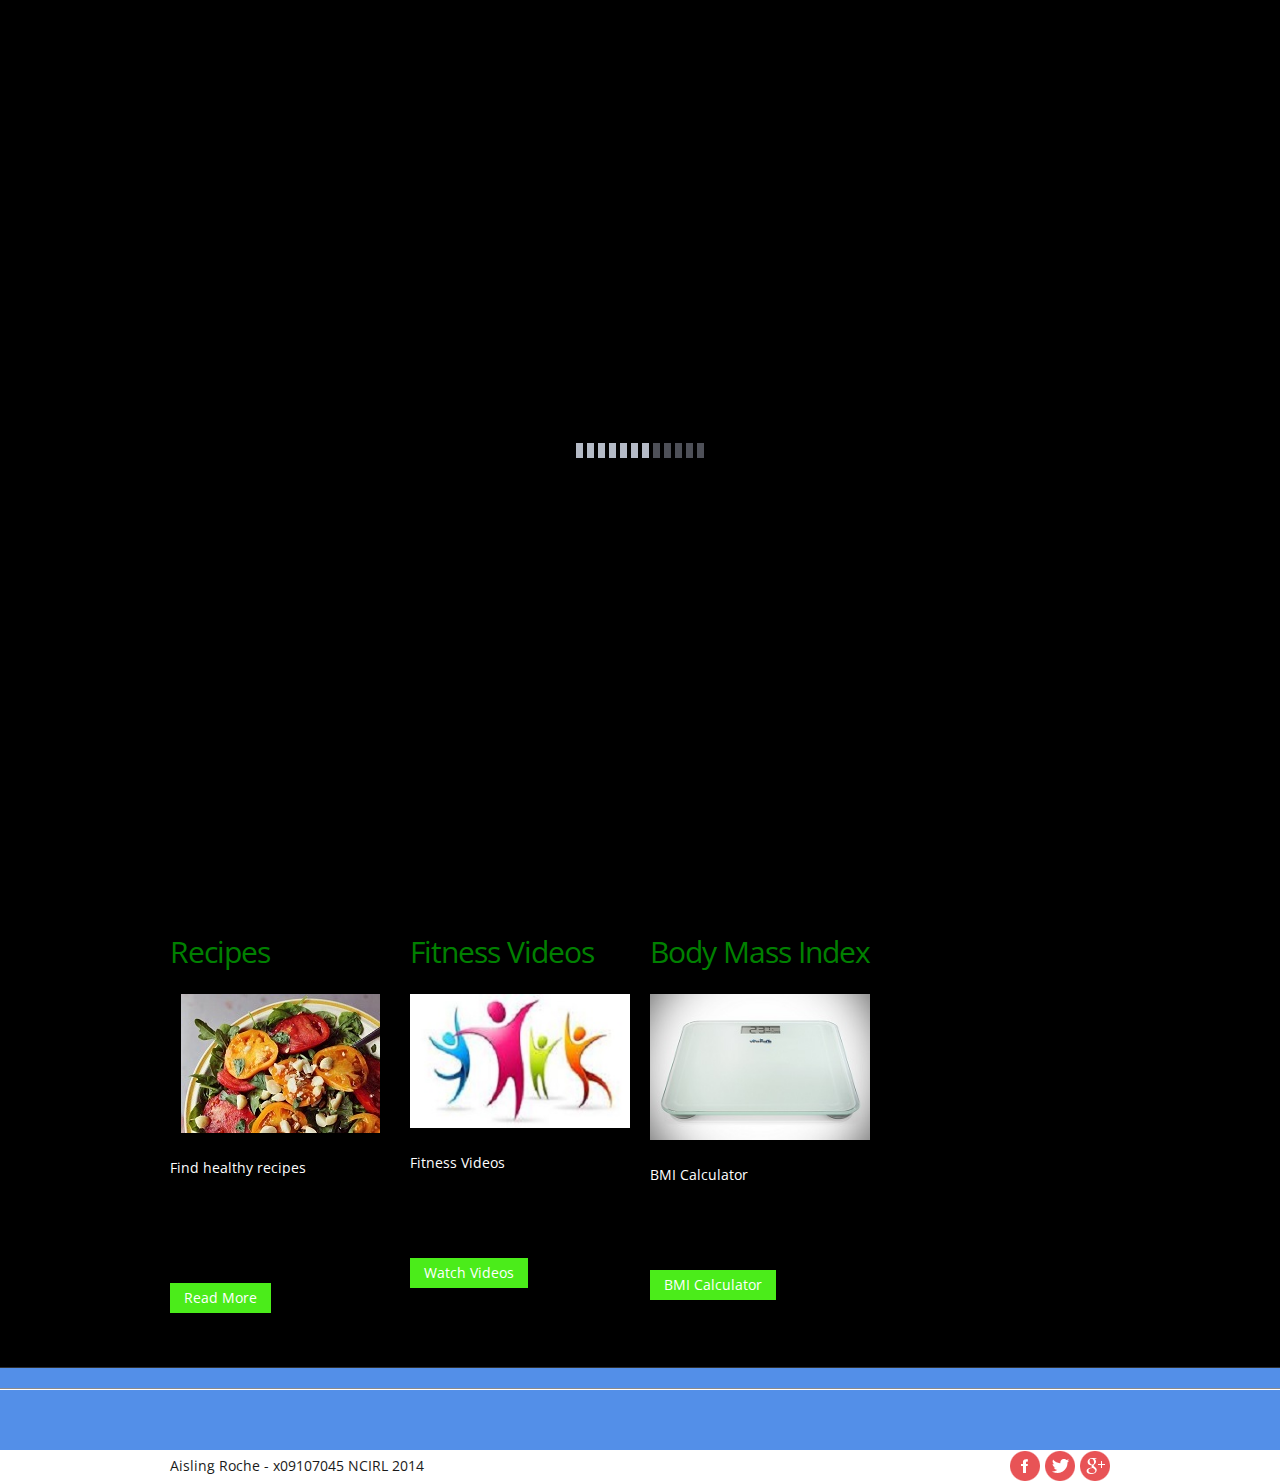
<file: index.html>
<!DOCTYPE html>
<html lang="en">
	<head>
	<title>Transbod Bluetooth App</title>
	<meta charset="utf-8">
	<link rel="icon" href="img/favicon.ico" type="image/x-icon">
	<!--<link rel="shortcut icon" href="img/favicon.ico" type="image/x-icon" />-->
	<meta name="description" content="Your description">
	<meta name="keywords" content="Your keywords">
	<meta name="author" content="Your name">
	<link rel="stylesheet" href="css/bootstrap.css" type="text/css" media="screen">
	<link rel="stylesheet" href="css/responsive.css" type="text/css" media="screen">
	<link rel="stylesheet" href="css/style.css" type="text/css" media="screen">
	<link rel="stylesheet" href="css/touchTouch.css" type="text/css" media="screen">
	<link rel="stylesheet" href="css/kwicks-slider.css" type="text/css" media="screen">
	<link href='http://fonts.googleapis.com/css?family=Open+Sans:400,300' rel='stylesheet' type='text/css'>
	<script type="text/javascript" src="js/jquery.js"></script>
    <script type="text/javascript" src="js/superfish.js"></script>
	<script type="text/javascript" src="js/jquery.flexslider-min.js"></script>
	<script type="text/javascript" src="js/jquery.kwicks-1.5.1.js"></script>
	<script type="text/javascript" src="js/jquery.easing.1.3.js"></script>	  
	<script type="text/javascript" src="js/touchTouch.jquery.js"></script>
	<script type="text/javascript">if($(window).width()>1024){document.write("<"+"script src='js/jquery.preloader.js'></"+"script>");}	</script>

	<script>		
		 jQuery(window).load(function() {	
		 $x = $(window).width();		
	if($x > 1024)
	{			
	jQuery("#content .row").preloader();    }	
		 
     jQuery('.magnifier').touchTouch();			
    jQuery('.spinner').animate({'opacity':0},1000,'easeOutCubic',function (){jQuery(this).css('display','none')});	
  		  }); 
				
	</script>

	<!--[if lt IE 8]>
  		<div style='text-align:center'><a href="http://www.microsoft.com/windows/internet-explorer/default.aspx?ocid=ie6_countdown_bannercode"><img src="http://www.theie6countdown.com/img/upgrade.jpg"border="0"alt=""/></a></div>  
 	<![endif]-->
	<!--[if (gt IE 9)|!(IE)]><!-->
	<!--<![endif]-->
	<!--[if lt IE 9]>
    <script src="http://html5shim.googlecode.com/svn/trunk/html5.js"></script>
    <link rel="stylesheet" href="css/ie.css" type="text/css" media="screen">
    <link href='http://fonts.googleapis.com/css?family=Open+Sans:300' rel='stylesheet' type='text/css'>
    <link href='http://fonts.googleapis.com/css?family=Open+Sans:400' rel='stylesheet' type='text/css'>
  <![endif]-->
	</head>

	<body>
    <div class="spinner"></div> 

<!--============================== header =================================-->
<header>
      <div class="container clearfix">
    <div class="row">
          <div class="span12">
        <div class="navbar navbar_">
              <div class="container">
            <h1 class="brand brand_"><a href="index.html"><img alt="" src="img/logo.png"> </a></h1>
            <a class="btn btn-navbar btn-navbar_" data-toggle="collapse" data-target=".nav-collapse_">Menu <span class="icon-bar"></span> </a>
            <div class="nav-collapse nav-collapse_  collapse">
                  <ul class="nav sf-menu">
                <li class="active"><a href="index.html">Home</a></li>
				<li><a href="about.html">About</a></li>
                <li class="sub-menu"><a href="#">Motivate</a>
                      <ul>
                    <li><a href="recipes.html">Recipes</a></li>
                    <li><a href="videos.html">Videos</a></li>
                    <li><a href="bmi.html">Calculate BMI</a></li>
                  </ul>
                    </li>
                
                    <li><a href="contact.html">Contact</a></li>
              </ul>
                </div>
          </div>
            </div>
      </div>
        </div>
  </div>
    </header>
	<div class="bg-content">
      <div class="container">
		<div class="row">
          <div class="span12">
		   <div class="flexslider">
            <ul class="slides">
            <li> <img src="img/slide-5.jpg" alt="" > </li>
            <li> <img src="img/slide-3.jpg" alt="" > </li>
			<li> <img src="img/slide-5.jpg" alt="" > </li>
            <li> <img src="img/slide-3.jpg" alt="" > </li>
			<li> <img src="img/slide-5.jpg" alt="" > </li>
            
            </ul>
            </div>
        <span id="responsiveFlag"></span>
        <div class="block-slogan">
              <h2>Welcome!</h2>
              <div>
            <p>Welcome to Transbod, the Bluetooth Android Weight Application to help you monitor and track your weight loss progress. Learn about the Android app and the new iPhone version coming soon. <br>
				This site is developed to promote the application and its features and to allow you learn about it and to gain some motivational tips for your new healthy lifestyle, weight loss and fitness journey.
			<br>
			<div class="span4">
                  <div class="thumbnail thumbnail-1">
                <h3>Buy the Bluetooth Scales</h3>
                <img  src="img/scales.jpg" alt="Scales">
                <section> <strong>Bluetooth Scales €72.99</strong>
                  <p>Download the App & Purchase the Bluetooth scales to use with the Transbod Android app. Coming soon to iOS.</p>
                <form name="_xclick" action="https://www.paypal.com/cgi-bin/webscr" method="post">
					<input type="hidden" name="cmd" value="_xclick">
					<input type="hidden" name="business" value="me@mybusiness.com">
					<input type="hidden" name="currency_code" value="Euro">
					<input type="hidden" name="item_name" value="Weighing Scales">
					<input type="hidden" name="amount" value="72.99">
					<input type="image" src="http://www.paypalobjects.com/en_US/i/btn/btn_buynow_LG.gif" border="0" name="submit" alt="Make payments with PayPal - it's fast, free and secure!">
				</form>
				</section>
              </div>
                </div>
			<!--<iframe width="230"   height="165" frameborder="0" scrolling="no" src="http://iheartquotes.com/api/v1/random?format=html&max_lines=4&max_characters=320&width=225&height=165">
				<a href="http://iheartquotes.com/fortune/random">Random Quote</a></iframe> -->
			</p>
			<p>			
		  <div class="span3"><a href="https://play.google.com/store"><img src="img/playstore.png" alt="PlayStore"></a>
		  <p>Download the Transbod from the Playstore now</p>
		  </div>
		  <div class="span3"><a href="https://itunes.apple.com/ie/genre/ios/id36?mt=8"><img src="img/appstore.png" alt="AppStore"></a>
		  <p>Coming soon to the AppStore, please check back again soon!  </p>
		  </div>
		  </p>
          </div>
            </div>
      </div>
        </div>
  </div>
    
   <div id="content" class="content-extra">
    <div class="row-1">
          <div class="container">
        <div class="row">
              <ul class="thumbnails thumbnails-1">
            <li class="span3">
                 <div class="thumbnail thumbnail-1">
                <h3>Recipes</h3>
                <img  src="img/healthyfood.jpg" alt="Food">
                <section> <strong>Find healthy recipes</strong>
                      <p>Healthy recipes to help you on your weight loss journey.</p>
					  <br/><br/>
                      <a href="recipes.html" class="btn btn-1">Read More</a> </section>
              </div>
                </li>
            <li class="span3">
                  <div class="thumbnail thumbnail-1">
                <h3>Fitness Videos</h3>
                <img  src="img/fitness.jpg" alt="Fitness">
                <section> <strong>Fitness Videos</strong>
                      <p>Fitness videos to help you get the body you want</p>
					  <br/>
                      <a href="videos.html" class="btn btn-1">Watch Videos</a> </section>
              </div>
                </li>
            <li class="span3">
                  <div class="thumbnail thumbnail-1">
                <h3>Body Mass Index</h3>
                <img  src="img/scales.jpg" alt="Scales">
                <section> <strong>BMI Calculator</strong>
                      <p>Determine your body mass index with our easy to use calculator.</p>
                      <a href="bmi.html" class="btn btn-1">BMI Calculator</a> </section>
              </div>
                </li>
			
            
          </ul>
            </div>
      </div>
        </div>
      <hr>
	</div>
	</div>
      <div id="footer">
	  <div class="container clearfix">
		<ul class="list-social pull-right">
          <li><a class="icon-1" href="https://www.facebook.com/aisling.roche?ref=tn_tnmn"></a></li>
          <li><a class="icon-3" href="https://twitter.com/AislingRochey"></a></li>
          <li><a class="icon-4" href="https://plus.google.com/u/0/"></a></li>
        </ul>
		<div class="privacy pull-left">Aisling Roche - x09107045 NCIRL 2014</div>
	</div>
      </footer>  
	  <script type="text/javascript" src="js/bootstrap.js"></script>
      <!-- /container -->        
	<script src="//ajax.googleapis.com/ajax/libs/jquery/1.11.0/jquery.min.js"></script>
        <script>window.jQuery || document.write('<script src="js/vendor/jquery-1.11.0.min.js"><\/script>')</script>

        <!--<script src="js/vendor/bootstrap.min.js"></script>-->
		

        <!--<script src="js/main.js"></script>-->

        <!-- Google Analytics: change UA-XXXXX-X to be your site's ID. -->
        <script>
            (function(b,o,i,l,e,r){b.GoogleAnalyticsObject=l;b[l]||(b[l]=
            function(){(b[l].q=b[l].q||[]).push(arguments)});b[l].l=+new Date;
            e=o.createElement(i);r=o.getElementsByTagName(i)[0];
            e.src='//www.google-analytics.com/analytics.js';
            r.parentNode.insertBefore(e,r)}(window,document,'script','ga'));
            ga('create','UA-XXXXX-X');ga('send','pageview');
        </script>
    </body>
</html>
</file>
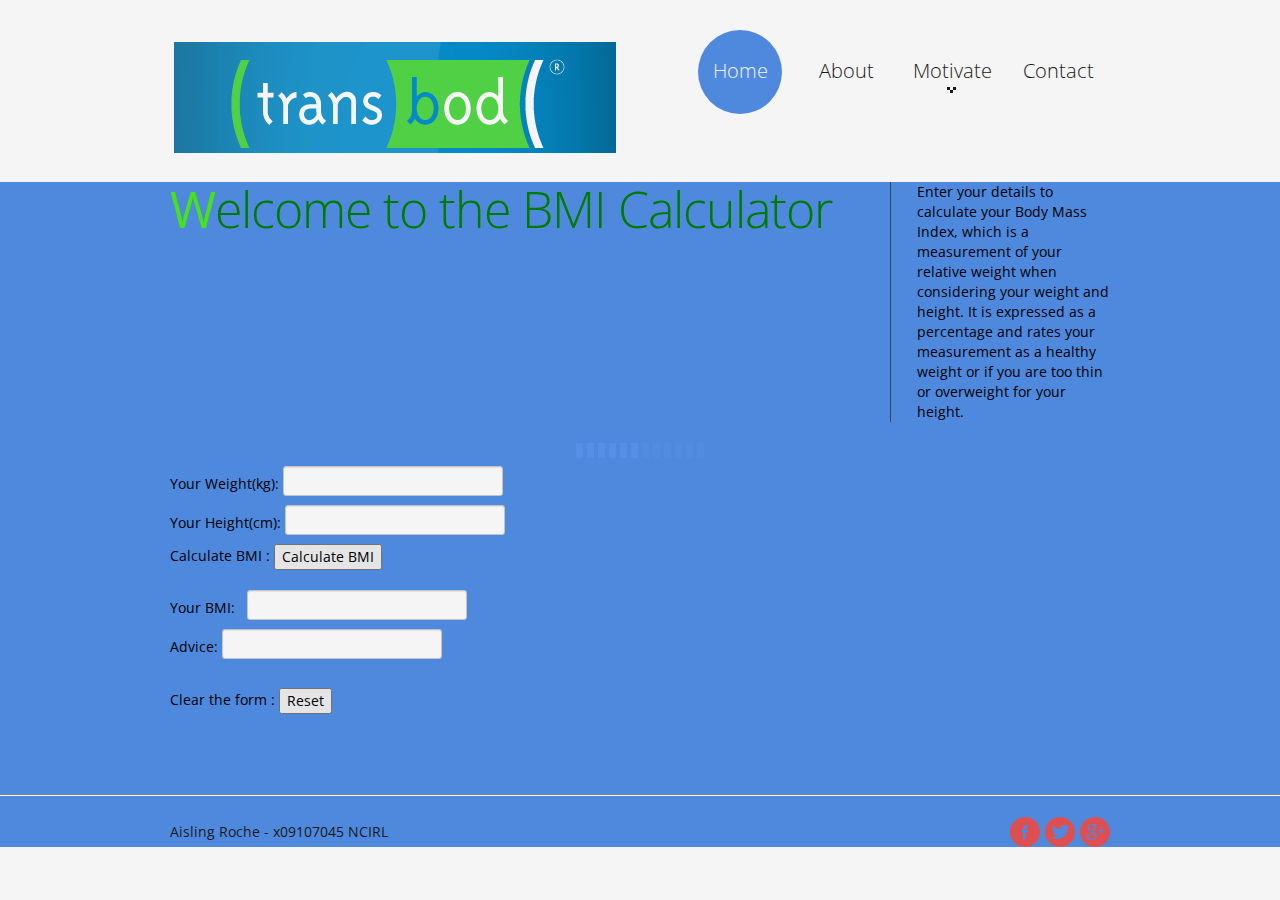
<file: bmi.html>
<!DOCTYPE html>
<html lang="en">
	<head>
	<title>BMI Calculator</title>
	<meta charset="utf-8">
	<link rel="icon" href="img/favicon.ico" type="image/x-icon">
	
	<meta name="description" content="Your description">
	<meta name="keywords" content="Your keywords">
	<meta name="author" content="Your name">
	<link rel="stylesheet" href="css/bootstrap.css" type="text/css" media="screen">
	<link rel="stylesheet" href="css/responsive.css" type="text/css" media="screen">
	<link rel="stylesheet" href="css/style.css" type="text/css" media="screen">
	<link rel="stylesheet" href="css/touchTouch.css" type="text/css" media="screen">
	<link rel="stylesheet" href="css/kwicks-slider.css" type="text/css" media="screen">
	<link href='http://fonts.googleapis.com/css?family=Open+Sans:400,300' rel='stylesheet' type='text/css'>
	<script type="text/javascript" src="js/jquery.js"></script>
    <script type="text/javascript" src="js/superfish.js"></script>
	<script type="text/javascript" src="js/jquery.flexslider-min.js"></script>
	<script type="text/javascript" src="js/jquery.kwicks-1.5.1.js"></script>
	<script type="text/javascript" src="js/jquery.easing.1.3.js"></script>	  
	<script type="text/javascript" src="js/touchTouch.jquery.js"></script>
	<script type="text/javascript">if($(window).width()>1024){document.write("<"+"script src='js/jquery.preloader.js'></"+"script>");}	</script>

	<script>		
		 jQuery(window).load(function() {	
		 $x = $(window).width();		
	if($x > 1024)
	{			
	jQuery("#content .row").preloader();    }	
		 
     jQuery('.magnifier').touchTouch();			
    jQuery('.spinner').animate({'opacity':0},1000,'easeOutCubic',function (){jQuery(this).css('display','none')});	
  		  }); 
				
	</script>
	<script language="JavaScript">
<!--
	function calculateBmi() {
		var weight = document.bmiForm.weight.value
		var height = document.bmiForm.height.value
	if(weight > 0 && height > 0){	
		var finalBmi = weight/(height/100*height/100)
			document.bmiForm.bmi.value = finalBmi
	if(finalBmi < 18.5){
		document.bmiForm.meaning.value = "You are too thin."
	}
	if(finalBmi > 18.5 && finalBmi < 25){
		document.bmiForm.meaning.value = "You are a healthy weight."
	}
	if(finalBmi > 25){
		document.bmiForm.meaning.value = "You are overweight."
	}
	}
	else{
		alert("Please Fill in everything correctly")
	}
	}
//-->
</script>

	<!--[if lt IE 8]>
  		<div style='text-align:center'><a href="http://www.microsoft.com/windows/internet-explorer/default.aspx?ocid=ie6_countdown_bannercode"><img src="http://www.theie6countdown.com/img/upgrade.jpg"border="0"alt=""/></a></div>  
 	<![endif]-->
	<!--[if (gt IE 9)|!(IE)]><!-->
	<!--<![endif]-->
	<!--[if lt IE 9]>
    <script src="http://html5shim.googlecode.com/svn/trunk/html5.js"></script>
    <link rel="stylesheet" href="css/ie.css" type="text/css" media="screen">
    <link href='http://fonts.googleapis.com/css?family=Open+Sans:300' rel='stylesheet' type='text/css'>
    <link href='http://fonts.googleapis.com/css?family=Open+Sans:400' rel='stylesheet' type='text/css'>
  <![endif]-->
	</head>

	<body>
    <div class="spinner"></div> 
<!--============================== header =================================-->
<header>
      <div class="container clearfix">
    <div class="row">
          <div class="span12">
        <div class="navbar navbar_">
              <div class="container">
            <h1 class="brand brand_"><a href="index.html"><img alt="" src="img/logo.png"> </a></h1>
            <a class="btn btn-navbar btn-navbar_" data-toggle="collapse" data-target=".nav-collapse_">Menu <span class="icon-bar"></span> </a>
            <div class="nav-collapse nav-collapse_  collapse">
                  <ul class="nav sf-menu">
                <li class="active"><a href="index.html">Home</a></li>
				<li><a href="about.html">About</a></li>
                <li class="sub-menu"><a href="motivate.html">Motivate</a>
                      <ul>
                    <li><a href="recipes.html">Recipes</a></li>
                    <li><a href="videos.html">Videos</a></li>
                    <li><a href="bmi.html">Calculate BMI</a></li>
                  </ul>
                    </li>
                <li><a href="contact.html">Contact</a></li>
              </ul>
                </div>
          </div>
            </div>
      </div>
        </div>
  </div>
    </header>
<div class="bg-content">
      <div class="container">
    <div class="row">
          <div class="span12"> 
        <!--============================== slider =================================-->
        
        <span id="responsiveFlag"></span>
        <div class="block-slogan">
              <h2>Welcome to the BMI Calculator</h2>
              <div>
            <p>Enter your details to calculate your Body Mass Index, which is a measurement of your relative weight when considering your weight and height. It is expressed as a percentage and rates your measurement as a healthy weight or if you are too thin or overweight for your height.</p>
          </div>
            </div>
      </div>
        </div>
  </div>
      
      <!--============================== content =================================-->
      
      <div id="content" class="content-extra"><div class="ic">BMI Calculator!</div>
        <div class="container">
			<form name="bmiForm">
				Your Weight(kg): <input type="text" name="weight" size="10"><br />
				Your Height(cm): <input type="text" name="height" size="10"><br />
				Calculate BMI :  <input type="button" value="Calculate BMI" onClick="calculateBmi()"><br />
				<br/>
				Your BMI: &nbsp; <input type="text" name="bmi" size="10"><br />
				Advice: <input type="text" name="meaning" size="25"><br /> <br/>
				Clear the form : <input type="reset" value="Reset" />
			</form>
		</div>
      </div>
	  <hr>
    
 <!--============================== footer =================================-->
<div id="footer">
      <div class="container clearfix">
    <ul class="list-social pull-right">
          <li><a class="icon-1" href="https://www.facebook.com/aisling.roche?ref=tn_tnmn"></a></li>
          <li><a class="icon-3" href="https://twitter.com/AislingRochey"></a></li>
          <li><a class="icon-4" href="https://plus.google.com/u/0/"></a></li>
        </ul>
    <div class="privacy pull-left">Aisling Roche - x09107045 NCIRL </div>
  </div>
    </footer>
<script type="text/javascript" src="js/bootstrap.js"></script>
</body>
</html>
</file>
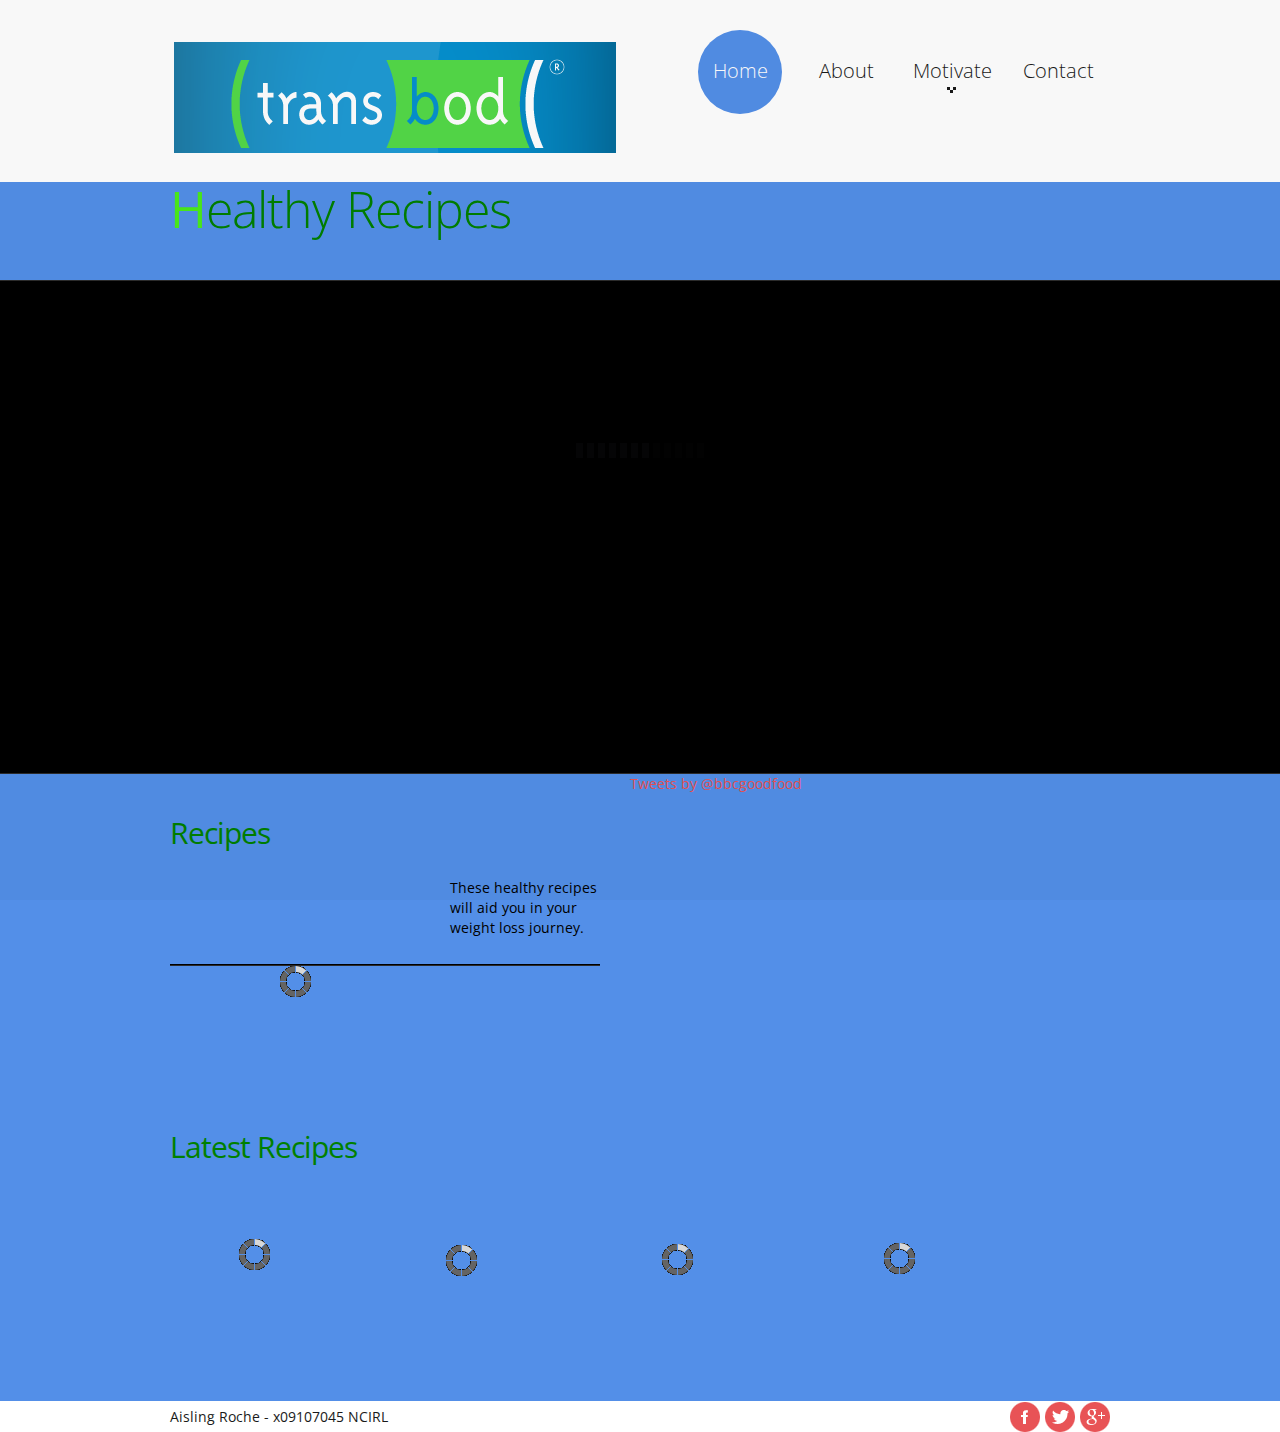
<file: recipes.html>
<!DOCTYPE html>
<html lang="en">
	<head>
	<title>Recipes</title>
	<meta charset="utf-8">
	<link rel="icon" href="img/favicon.ico" type="image/x-icon">
	
	<meta name="description" content="Your description">
	<meta name="keywords" content="Your keywords">
	<meta name="author" content="Your name">
	<link rel="stylesheet" href="css/bootstrap.css" type="text/css" media="screen">
	<link rel="stylesheet" href="css/responsive.css" type="text/css" media="screen">
	<link rel="stylesheet" href="css/style.css" type="text/css" media="screen">
	<link rel="stylesheet" href="css/touchTouch.css" type="text/css" media="screen">
	<link rel="stylesheet" href="css/kwicks-slider.css" type="text/css" media="screen">
	<link href='http://fonts.googleapis.com/css?family=Open+Sans:400,300' rel='stylesheet' type='text/css'>
	<script type="text/javascript" src="js/jquery.js"></script>
    <script type="text/javascript" src="js/superfish.js"></script>
	<script type="text/javascript" src="js/jquery.flexslider-min.js"></script>
	<script type="text/javascript" src="js/jquery.kwicks-1.5.1.js"></script>
	<script type="text/javascript" src="js/jquery.easing.1.3.js"></script>	  
	<script type="text/javascript" src="js/touchTouch.jquery.js"></script>
	<script type="text/javascript">if($(window).width()>1024){document.write("<"+"script src='js/jquery.preloader.js'></"+"script>");}	</script>

	<script>		
		 jQuery(window).load(function() {	
		 $x = $(window).width();		
	if($x > 1024)
	{			
	jQuery("#content .row").preloader();    }	
		 
     jQuery('.magnifier').touchTouch();			
    jQuery('.spinner').animate({'opacity':0},1000,'easeOutCubic',function (){jQuery(this).css('display','none')});	
  		  }); 
				
	</script>

	<!--[if lt IE 8]>
  		<div style='text-align:center'><a href="http://www.microsoft.com/windows/internet-explorer/default.aspx?ocid=ie6_countdown_bannercode"><img src="http://www.theie6countdown.com/img/upgrade.jpg"border="0"alt=""/></a></div>  
 	<![endif]-->
	<!--[if (gt IE 9)|!(IE)]><!-->
	<!--<![endif]-->
	<!--[if lt IE 9]>
    <script src="http://html5shim.googlecode.com/svn/trunk/html5.js"></script>
    <link rel="stylesheet" href="css/ie.css" type="text/css" media="screen">
    <link href='http://fonts.googleapis.com/css?family=Open+Sans:300' rel='stylesheet' type='text/css'>
    <link href='http://fonts.googleapis.com/css?family=Open+Sans:400' rel='stylesheet' type='text/css'>
  <![endif]-->
	</head>

	<body>
    <div class="spinner"></div> 
<!--============================== header =================================-->
<header>
      <div class="container clearfix">
    <div class="row">
          <div class="span12">
        <div class="navbar navbar_">
              <div class="container">
            <h1 class="brand brand_"><a href="index.html"><img alt="" src="img/logo.png"> </a></h1>
            <a class="btn btn-navbar btn-navbar_" data-toggle="collapse" data-target=".nav-collapse_">Menu <span class="icon-bar"></span> </a>
            <div class="nav-collapse nav-collapse_  collapse">
                  <ul class="nav sf-menu">
                <li class="active"><a href="index.html">Home</a></li>
				<li><a href="about.html">About</a></li>
                <li class="sub-menu"><a href="#">Motivate</a>
                      <ul>
                    <li><a href="recipes.html">Recipes</a></li>
                    <li><a href="videos.html">Videos</a></li>
                    <li><a href="bmi.html">Calculate BMI</a></li>
                  </ul>
                    </li>
                
                    <li><a href="contact.html">Contact</a></li>
              </ul>
                </div>
          </div>
            </div>
      </div>
        </div>
  </div>
    </header>
<div class="bg-content">
      <div class="container">
    <div class="row">
          <div class="span12"> 
        <!--============================== slider =================================-->
        <span id="responsiveFlag"></span>
        <div class="block-slogan">
              <h2>Healthy Recipes</h2>
              
            </div>
      </div>
        </div>
  </div>
      
      <!--============================== content =================================-->
      
      <div id="content" class="content-extra">
    <div class="row-1">
          <div class="container">
        <iframe width="765" height="473" src="http://allrecipes.com/recipes/healthy-recipes/" frameborder="0" allowfullscreen>
			<p>Your browser does not support iframes.</p>
		</iframe>
		
      </div>
        </div>
    <div class="container">
          <div class="row">
        <article class="span6">
              <h3>Recipes</h3>
              <div class="wrapper">
            <figure class="img-indent"><img src="img/food.jpg " alt="" /></figure>
            <div class="inner-1 overflow extra">
                  <div class="txt-1">These healthy recipes will aid you in your weight loss journey.</div>
                  
                  <div class="border-horiz"></div>
                  <div class="overflow">
                
              </div>
                </div>
          </div>
            </article>
			<a class="twitter-timeline" href="https://twitter.com/bbcgoodfood" data-widget-id="473574049709187072">Tweets by @bbcgoodfood</a>
<script>!function(d,s,id){var js,fjs=d.getElementsByTagName(s)[0],p=/^http:/.test(d.location)?'http':'https';if(!d.getElementById(id)){js=d.createElement(s);js.id=id;js.src=p+"://platform.twitter.com/widgets.js";fjs.parentNode.insertBefore(js,fjs);}}(document,"script","twitter-wjs");</script>
        <article class="span12">
		<h3>Latest Recipes</h3>
            <ul class="list-photo">
            <li><a href="img/healthy1.jpg" class="magnifier" ><img src="img/healthy1.jpg " alt="" /></a></li>
            <li><a href="img/healthy2.jpg" class="magnifier" ><img src="img/healthy2.jpg " alt="" /></a></li>
            <li><a href="img/healthy3.jpg" class="magnifier" ><img src="img/healthy3.jpg " alt="" /></a></li>
			<li><a href="img/healthyfood.jpg" class="magnifier" ><img src="img/healthyfood.jpg " alt="" /></a></li>
            <!--<li class="last"><a href="img/healthy4.jpg" class="magnifier" ><img src="img/healthy4.jpg" alt="" /></a></li>-->
            </ul>
            </article>
      </div>
        </div>
  </div>
    </div>
	

<!--============================== footer =================================-->
<div id="footer">
      <div class="container clearfix">
    <ul class="list-social pull-right">
          <li><a class="icon-1" href="https://www.facebook.com/aisling.roche?ref=tn_tnmn"></a></li>
          <li><a class="icon-3" href="https://twitter.com/AislingRochey"></a></li>
          <li><a class="icon-4" href="https://plus.google.com/u/0/"></a></li>
        </ul>
    <div class="privacy pull-left">Aisling Roche - x09107045 NCIRL</div>
  </div>
    </footer>
<script type="text/javascript" src="js/bootstrap.js"></script>
</body>
</html>
</file>
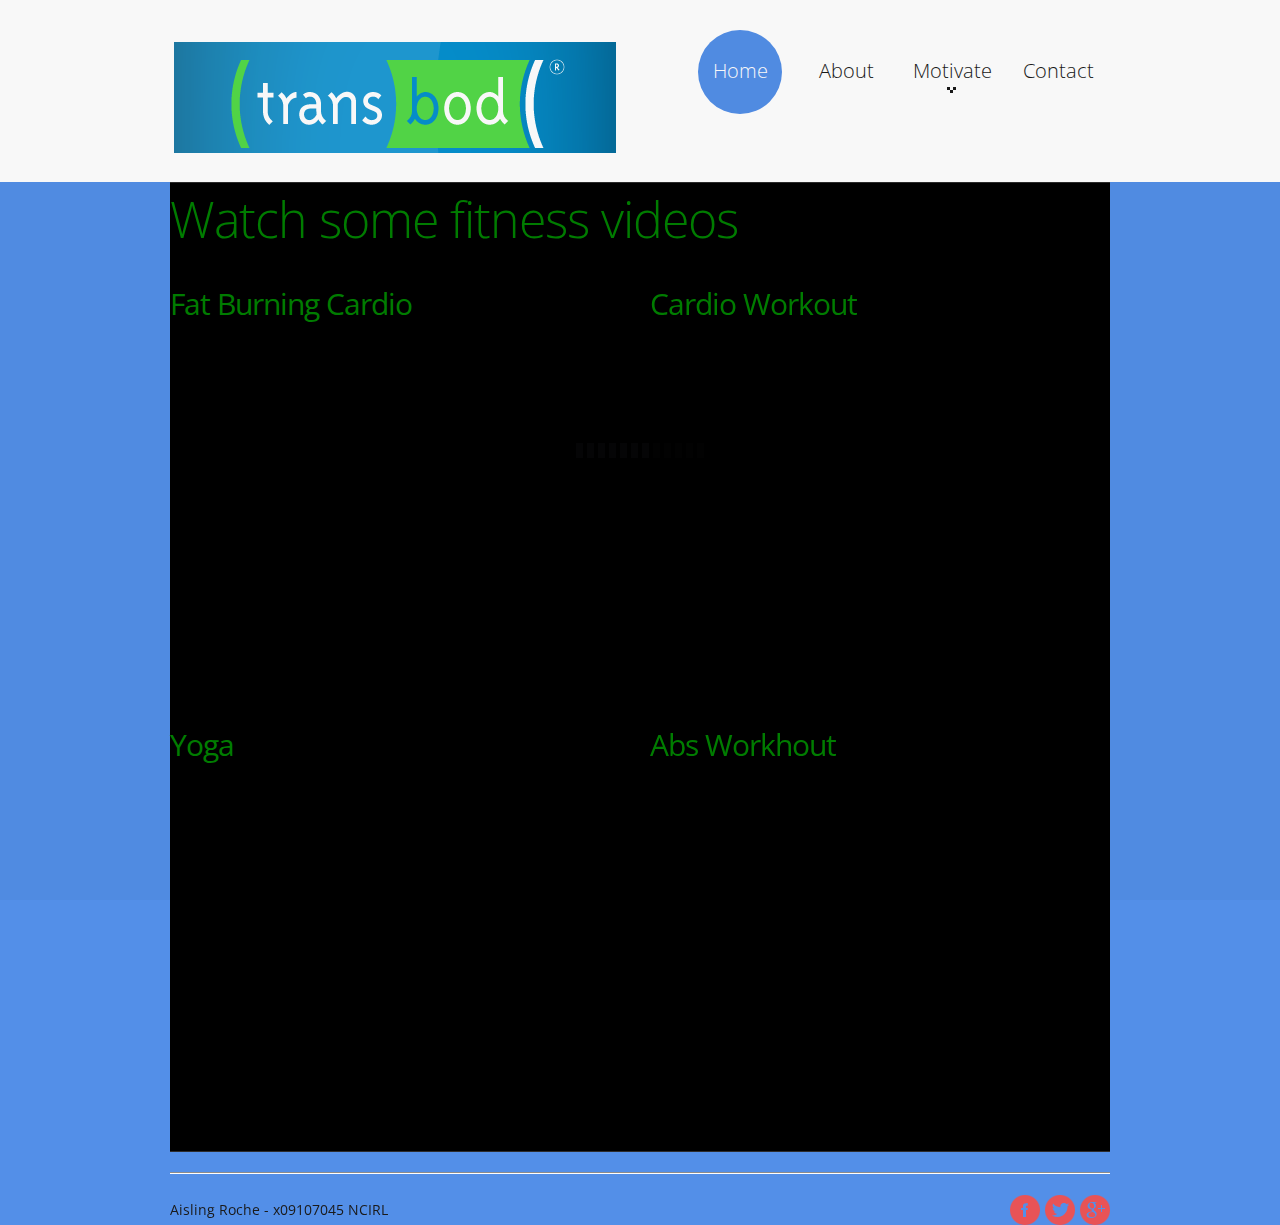
<file: videos.html>
<!DOCTYPE html>
<html lang="en">
	<head>
	<title>Fitness Videos</title>
	<meta charset="utf-8">
	<link rel="icon" href="img/favicon.ico" type="image/x-icon">
	
	<meta name="description" content="Your description">
	<meta name="keywords" content="Your keywords">
	<meta name="author" content="Your name">
	<link rel="stylesheet" href="css/bootstrap.css" type="text/css" media="screen">
	<link rel="stylesheet" href="css/responsive.css" type="text/css" media="screen">
	<link rel="stylesheet" href="css/style.css" type="text/css" media="screen">
	<link rel="stylesheet" href="css/touchTouch.css" type="text/css" media="screen">
	<link rel="stylesheet" href="css/kwicks-slider.css" type="text/css" media="screen">
	<link href='http://fonts.googleapis.com/css?family=Open+Sans:400,300' rel='stylesheet' type='text/css'>
	<script type="text/javascript" src="js/jquery.js"></script>
    <script type="text/javascript" src="js/superfish.js"></script>
	<script type="text/javascript" src="js/jquery.flexslider-min.js"></script>
	<script type="text/javascript" src="js/jquery.kwicks-1.5.1.js"></script>
	<script type="text/javascript" src="js/jquery.easing.1.3.js"></script>	  
	<script type="text/javascript" src="js/touchTouch.jquery.js"></script>
	<script type="text/javascript">if($(window).width()>1024){document.write("<"+"script src='js/jquery.preloader.js'></"+"script>");}	</script>

		<script>		
			 jQuery(window).load(function() {	
			 $x = $(window).width();		
		if($x > 1024)
		{			
		jQuery("#content .row").preloader();    }	
			 
		 jQuery('.magnifier').touchTouch();			
		jQuery('.spinner').animate({'opacity':0},1000,'easeOutCubic',function (){jQuery(this).css('display','none')});	
			  }); 
					
		</script>
			<script src="js/vendor/modernizr-2.6.2-respond-1.1.0.min.js"></script>

	<!--[if lt IE 8]>
  		<div style='text-align:center'><a href="http://www.microsoft.com/windows/internet-explorer/default.aspx?ocid=ie6_countdown_bannercode"><img src="http://www.theie6countdown.com/img/upgrade.jpg"border="0"alt=""/></a></div>  
 	<![endif]-->
	<!--[if (gt IE 9)|!(IE)]><!-->
	<!--<![endif]-->
	<!--[if lt IE 9]>
    <script src="http://html5shim.googlecode.com/svn/trunk/html5.js"></script>
    <link rel="stylesheet" href="css/ie.css" type="text/css" media="screen">
    <link href='http://fonts.googleapis.com/css?family=Open+Sans:300' rel='stylesheet' type='text/css'>
    <link href='http://fonts.googleapis.com/css?family=Open+Sans:400' rel='stylesheet' type='text/css'>
  <![endif]-->
	</head>

	<body>
    <div class="spinner"></div> 
<!--============================== header =================================-->
<header>
      <div class="container clearfix">
    <div class="row">
          <div class="span12">
        <div class="navbar navbar_">
              <div class="container">
            <h1 class="brand brand_"><a href="index.html"><img alt="" src="img/logo.png"> </a></h1>
            <a class="btn btn-navbar btn-navbar_" data-toggle="collapse" data-target=".nav-collapse_">Menu <span class="icon-bar"></span> </a>
            <div class="nav-collapse nav-collapse_  collapse">
                  <ul class="nav sf-menu">
                <li class="active"><a href="index.html">Home</a></li>
				<li><a href="about.html">About</a></li>
                <li class="sub-menu"><a href="#">Motivate</a>
                      <ul>
                    <li><a href="recipes.html">Recipes</a></li>
                    <li><a href="videos.html">Videos</a></li>
                    <li><a href="bmi.html">Calculate BMI</a></li>
                  </ul>
                    </li>
                <li><a href="contact.html">Contact</a></li>
              </ul>
                </div>
          </div>
            </div>
      </div>
        </div>
  </div>
    </header>
<div class="bg-content">
      <div class="container">
    <div class="row">
          <div class="span12"> 
        
       
      <!--============================== content =================================-->
      <div class="row-1">
          <!--<div class="container">-->
		  <h2>Watch some fitness videos</h2>
        
			  
        <div class="row">
              <ul class="thumbnails thumbnails-1">
			 <li class="span6">
                  <div class="thumbnail thumbnail-1">
                <h3>Fat Burning Cardio</h3>
                <iframe width="560" height="315" src="https://www.youtube.com/embed/fcN37TxBE_s" frameborder="0" allowfullscreen></iframe>
                
              </div>
                </li>
				<li class="span6">
                  <div class="thumbnail thumbnail-1">
                <h3>Cardio Workout</h3>
                <iframe width="560" height="315" src="https://www.youtube.com/embed/fcN37TxBE_s" frameborder="0" allowfullscreen></iframe>
                
              </div>
                </li>
			</div>
			<div class="row">	
			<ul class="thumbnails thumbnails-1">
            <li class="span6">
                  <div class="thumbnail thumbnail-1">
                <h3>Yoga</h3>
                <iframe width="560" height="315" src="https://www.youtube.com/embed/x6QE3Z8g8KY" frameborder="0" allowfullscreen></iframe>
                
              </div>
                </li>
            
            <li class="span6">
                  <div class="thumbnail thumbnail-1">
                <h3>Abs Workhout</h3>
                <iframe width="560" height="315" src="https://www.youtube.com/embed/1919eTCoESo" frameborder="0" allowfullscreen></iframe>
                
              </div>
                </li>
            
          </ul>
            </div>
      <!--</div>-->
        </div>
    
  </div>
    </div>

      
	  <hr>
    
 <!--============================== footer =================================-->
<div id="footer">
      <div class="container clearfix">
    <ul class="list-social pull-right">
          <li><a class="icon-1" href="https://www.facebook.com/aisling.roche?ref=tn_tnmn"></a></li>
          <li><a class="icon-3" href="https://twitter.com/AislingRochey"></a></li>
          <li><a class="icon-4" href="https://plus.google.com/u/0/"></a></li>
        </ul>
    <div class="privacy pull-left">Aisling Roche - x09107045 NCIRL </div>
  </div>
    </footer>
<script type="text/javascript" src="js/bootstrap.js"></script>
</body>
</html>
</file>
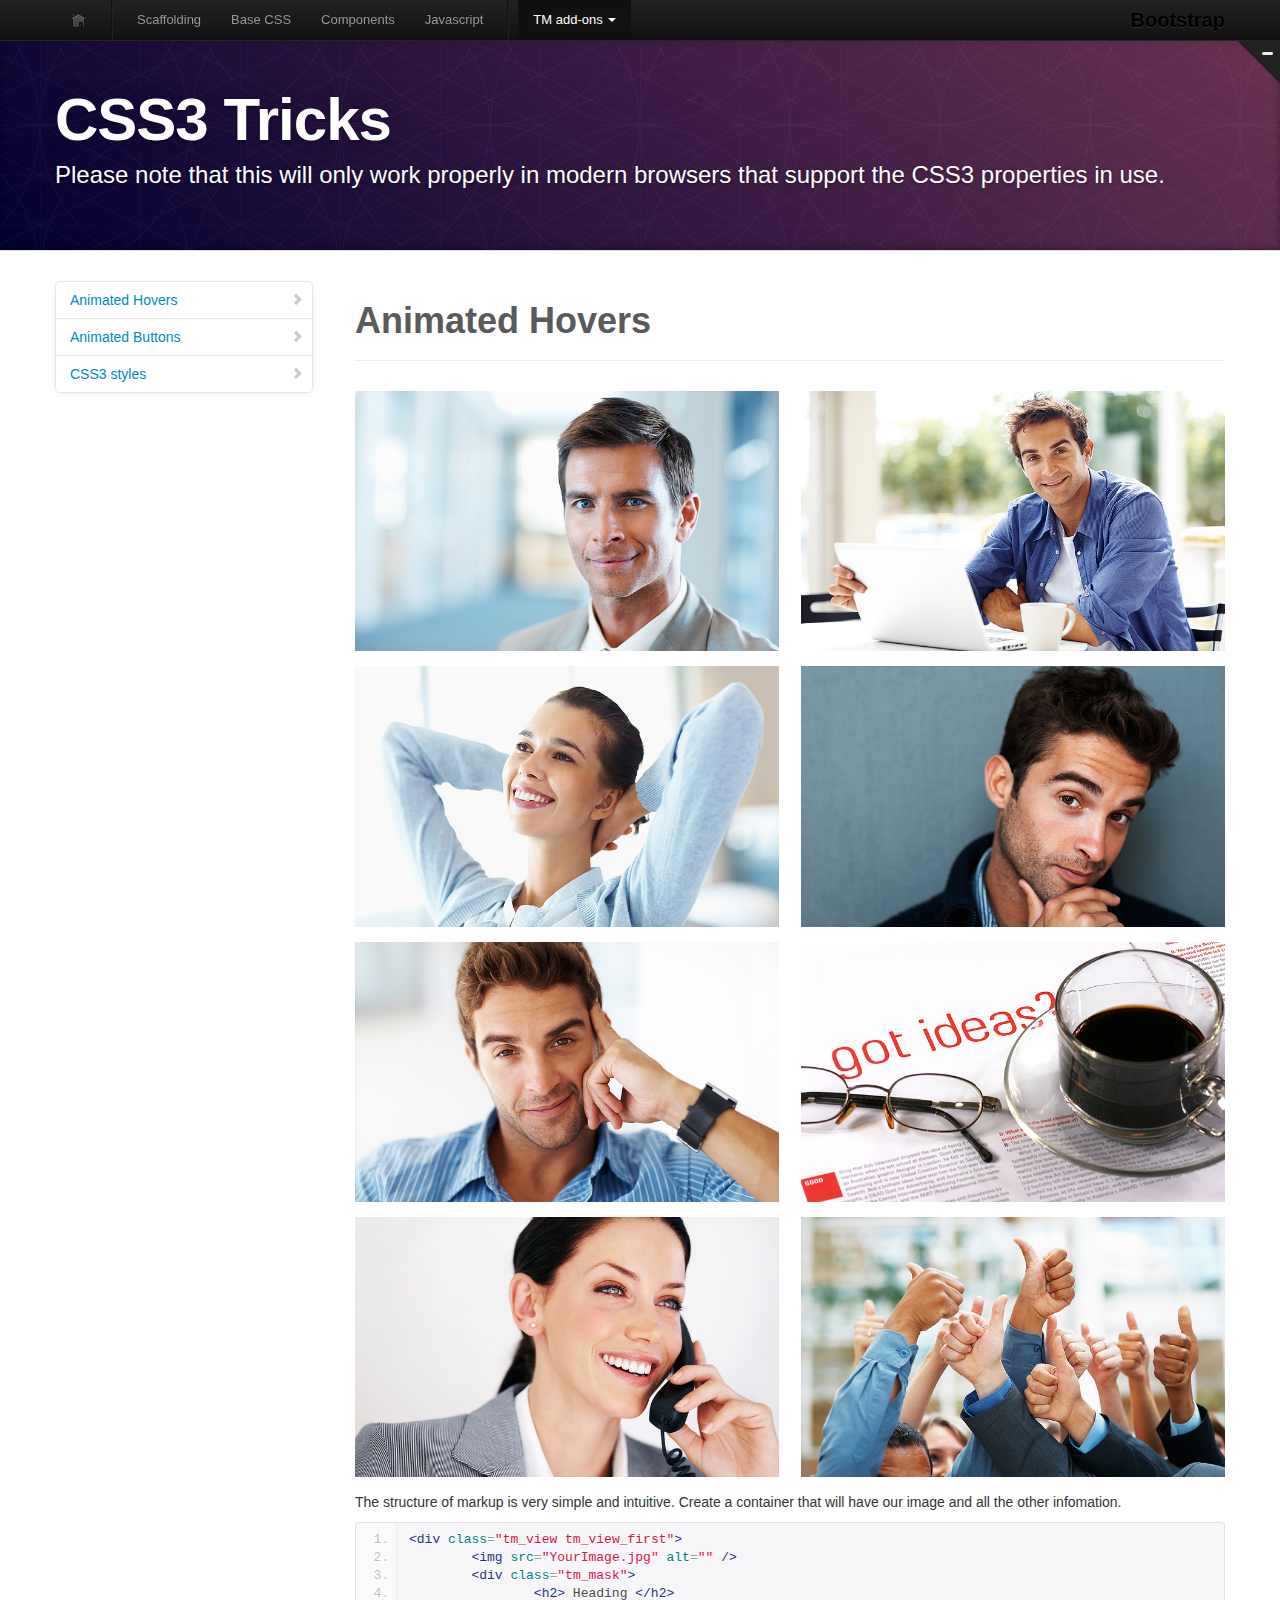
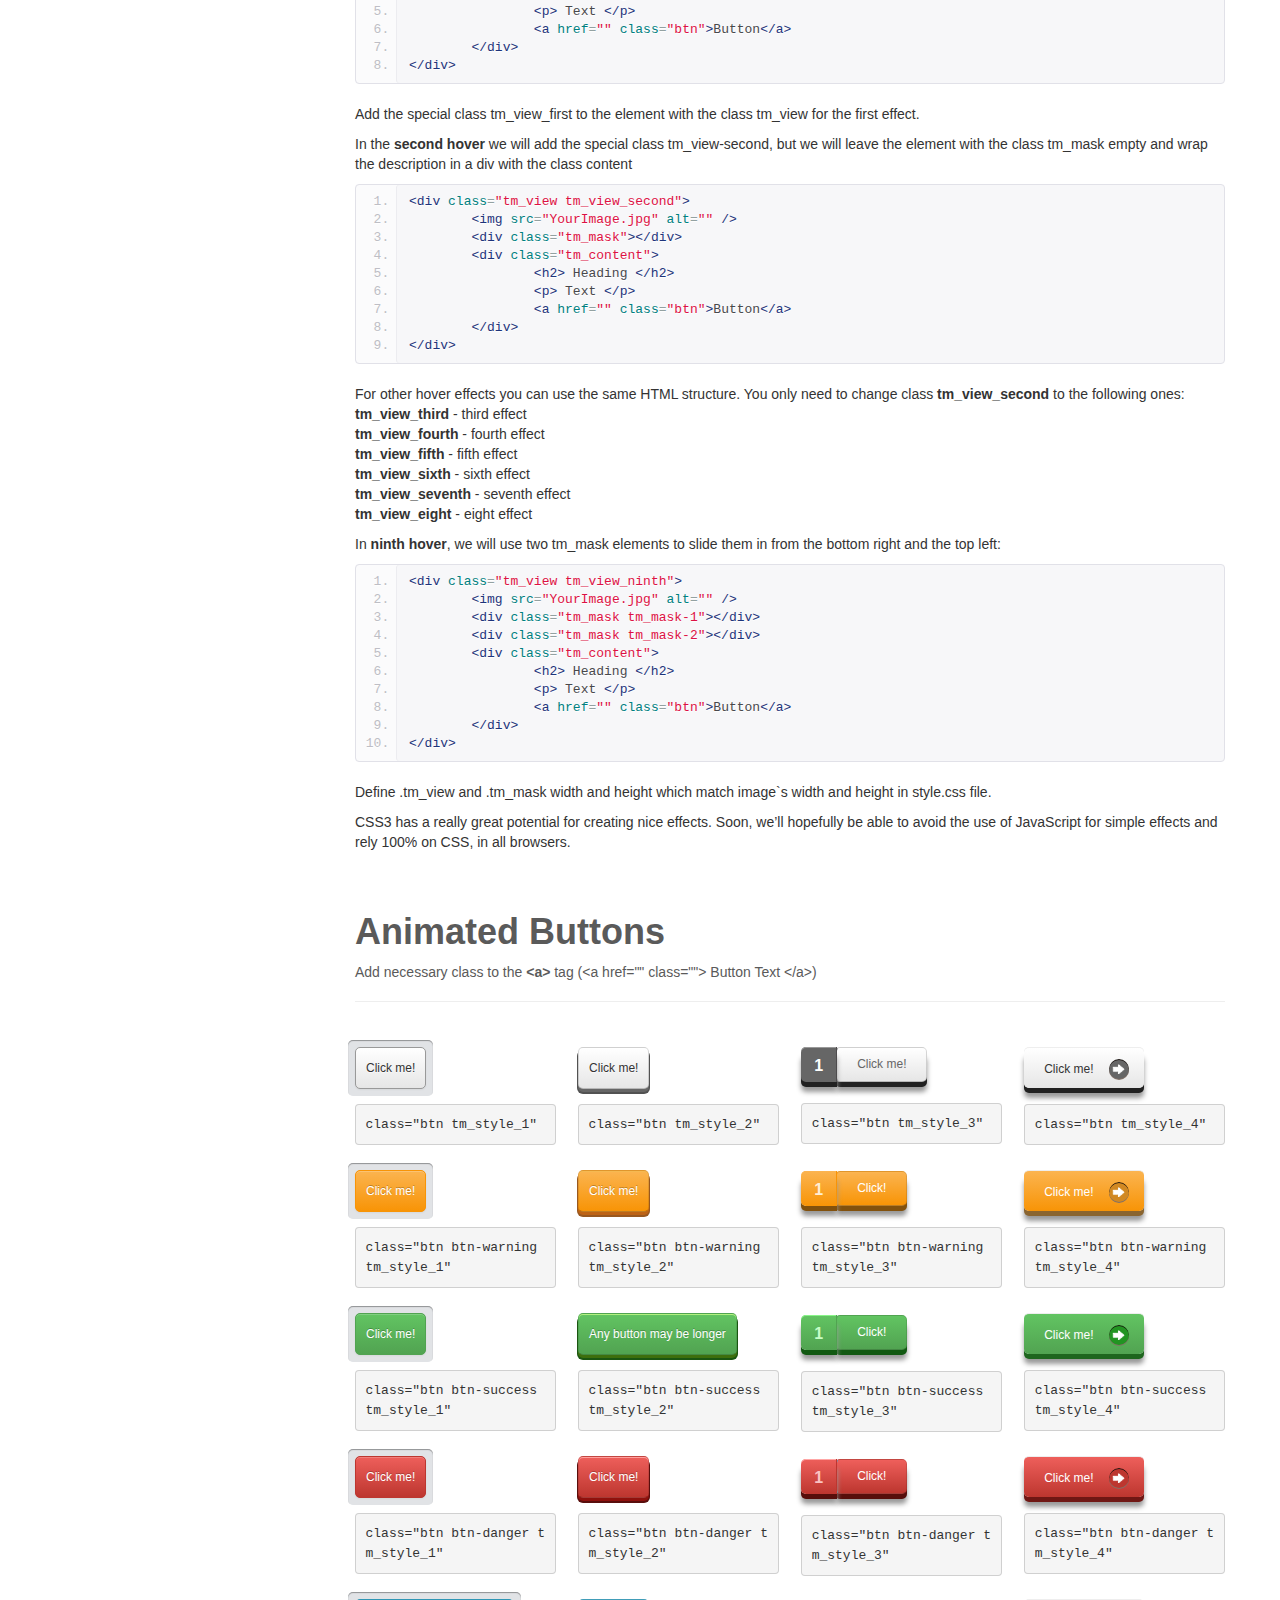
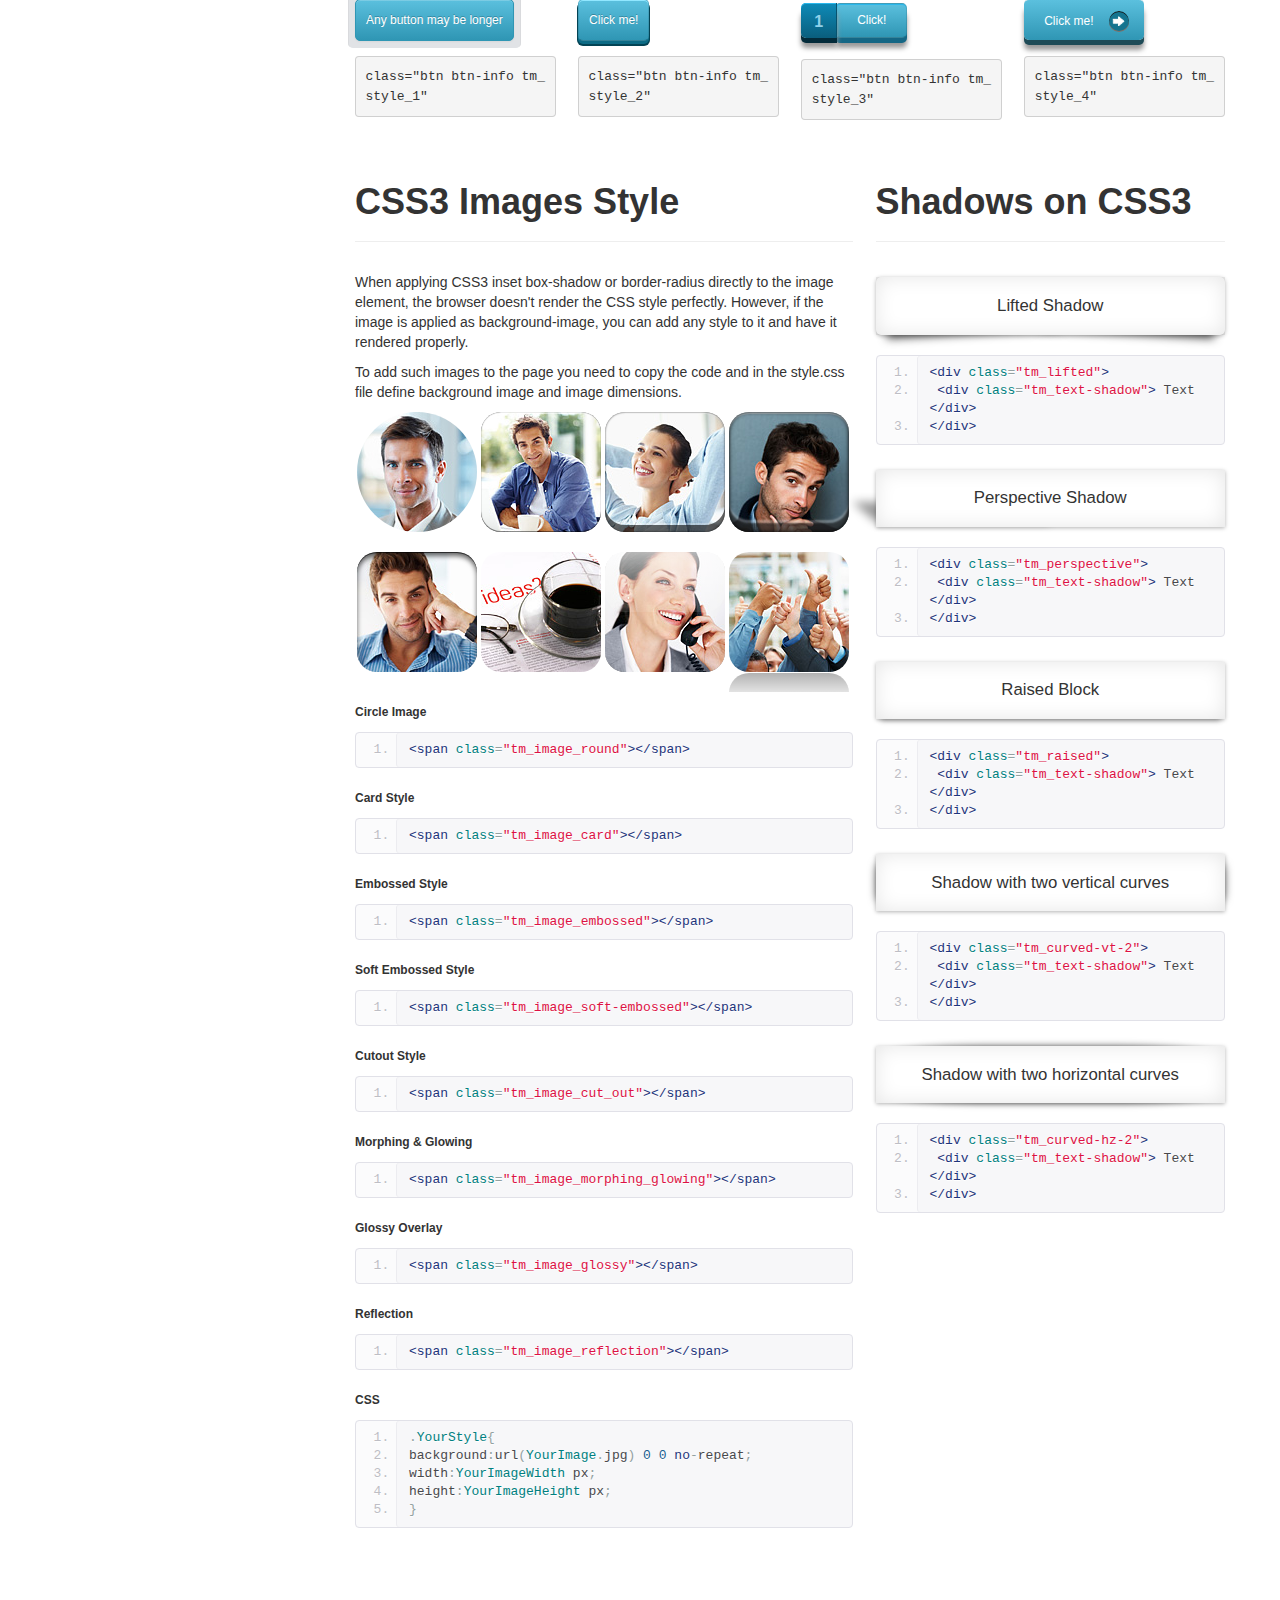
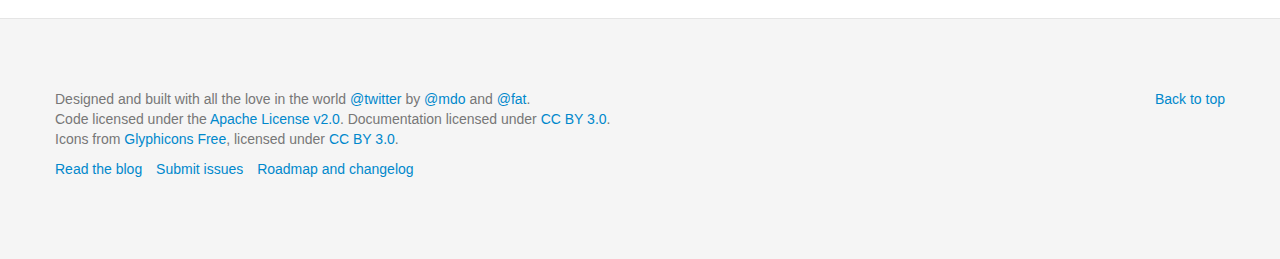
<file: assets/css3.html>
<!DOCTYPE html>
<html lang="en">
<head>
  	<meta charset="utf-8">
  	<title>CSS3 Tricks</title>
    <meta name="viewport" content="width=device-width, initial-scale=1.0">
    <meta name="description" content="">
    <meta name="author" content="">
    <meta name="description" content="">

 <!-- styles -->
    <link href="css/bootstrap.css" rel="stylesheet">
    <link href="css/bootstrap-responsive.css" rel="stylesheet">
    <link href="css/docs.css" rel="stylesheet">
    <link href="css/prettify.css" rel="stylesheet">
    <link href="css/tm_docs.css" rel="stylesheet">

    <!-- Le HTML5 shim, for IE6-8 support of HTML5 elements -->
    <!--[if lt IE 9]>
    <link href="css/ie.css" rel="stylesheet">
      <script src="http://html5shim.googlecode.com/svn/trunk/html5.js"></script>
    <![endif]-->

</head>

  <body data-spy="scroll" data-target=".bs-docs-sidebar">


<!-- Navbar
    ================================================== -->
    <div class="navbar navbar-inverse navbar-fixed-top" id="advanced">
      <span class="trigger"><strong></strong><em></em></span>
      <div class="navbar-inner">
        <div class="container">
          <button type="button" class="btn btn-navbar" data-toggle="collapse" data-target=".nav-collapse">
            <span class="icon-bar"></span>
            <span class="icon-bar"></span>
            <span class="icon-bar"></span>
          </button>
          <a class="brand" href="scaffolding.html">Bootstrap</a>
          <div class="nav-collapse collapse">
            <ul class="nav">
              <li class="home">
                <a href="../index.html"><img src="img/tm/tm_home.png" alt=""></a>
              </li>
              <li class="divider-vertical"></li>
              <li >
                <a href="scaffolding.html">Scaffolding</a>
              </li>
              <li class="">
                <a href="base-css.html">Base CSS</a>
              </li>
              <li class="">
                <a href="components.html">Components</a>
              </li>
              <li class="">
                <a href="javascript.html">Javascript</a>
              </li>
              <li class="divider-vertical"></li>
              <li class="dropdown active">
                <a href="#" class="dropdown-toggle" data-toggle="dropdown">TM add-ons <b class="caret"></b></a>
                <ul class="dropdown-menu">
                  <li><a href="../404.html">Pages</a>
                    <ul>  
                      <li><a href="under_construction.html">Under Construction</a></li>
                      <li><a href="intro.html">Intro Page</a></li>
                      <li class=""><a href="../404.html">404 page</a></li>
                    </ul>
                  </li>
                  <li><a href="portfolio.html">Portfolio</a></li>
                  <li><a href="slider.html">Slider</a></li>
                  <li><a href="social_media.html">Social and Media<br> Sharing</a></li>
                  <li class="active"><a href="css3.html">CSS3 Tricks</a></li>
                </ul>
              </li>
            </ul>
          </div>
        </div>
      </div>
    </div>

<!-- Subhead
================================================== -->
<header class="jumbotron subhead" id="overview">
  <div class="container">
	<h1>CSS3 Tricks</h1>
	<p class="lead">Please note that this will only work properly in modern browsers that support the CSS3 properties in use.</p>
  </div>
</header>

  <div class="container">

<!-- Docs nav
    ================================================== -->
    <div class="row">
      <div class="span3 bs-docs-sidebar">
        <ul class="nav nav-list bs-docs-sidenav">
	      <li><a href="#hovers"><i class="icon-chevron-right"></i> Animated Hovers</a></li>
	      <li><a href="#btn"><i class="icon-chevron-right"></i> Animated Buttons</a></li>
	      <li><a href="#styles"><i class="icon-chevron-right"></i> CSS3 styles</a></li>
        </ul>
      </div>
      <div class="span9">

<!--==============================section=================================-->
	<section id="hovers">
				<div class="page-header">
				    <h1>Animated Hovers</h1>
				</div>
<!--  Hovers Begin -->
		<div class="row-fluid tm_views">
			<div class="span6">
				<div class="tm_view tm_view_first">
					 <img src="img/stock_images/700x430_1.jpg" alt="" />
					 <div class="tm_mask">
						<h2>First Hover</h2>
						<p>Lorem ipsum dolor sit amet, consectetuer adipiscing elit. Mauris fermentum dictum magna. Sed laoreet aliquam leo.</p>
						<a href="" class="btn">Button</a>
					 </div>
				</div>
			</div>
			<div class="span6">
				<div class="tm_view tm_view_second">
					 <img src="img/stock_images/700x430_2.jpg" alt="" />
					<div class="tm_mask"></div>
					<div class="tm_content">
						<h2>Second Hover</h2>
						<p>Lorem ipsum dolor sit amet, consectetuer adipiscing elit. Mauris fermentum dictum magna. Sed laoreet aliquam leo.</p>
						<a href="" class="btn">Button</a>
					</div>
				</div>
			</div>
		</div>
		<div class="row-fluid tm_views">
			<div class="span6">
				<div class="tm_view tm_view_third">
					 <img src="img/stock_images/700x430_3.jpg" alt="" />
					<div class="tm_mask"></div>
					<div class="tm_content">
						<h2>Third Hover</h2>
						<p>Lorem ipsum dolor sit amet, consectetuer adipiscing elit. Mauris fermentum dictum magna. Sed laoreet aliquam leo.</p>
						<a href="" class="btn">Button</a>
					</div>
				</div>
			</div>
			<div class="span6">
				<div class="tm_view tm_view_fourth">
					 <img src="img/stock_images/700x430_4.jpg" alt="" />
					 <div class="tm_mask">
						<h2>Fourth Hover</h2>
						<p>Lorem ipsum dolor sit amet, consectetuer adipiscing elit. Mauris fermentum dictum magna. Sed laoreet aliquam leo.</p>
						<a href="" class="btn">Button</a>
					 </div>
				</div>
			</div>
		</div>
		<div class="row-fluid tm_views">
			<div class="span6">
				<div class="tm_view tm_view_fifth">
					 <img src="img/stock_images/700x430_5.jpg" alt="" />
					<div class="tm_mask">
						<div class="tm_content">
						<h2>Fifth Hover</h2>
							<p>Lorem ipsum dolor sit amet, consectetuer adipiscing elit. Mauris fermentum dictum magna. Sed laoreet aliquam leo.</p>
							<a href="" class="btn">Button</a>
						</div>
					</div>
				</div>
			</div>
			<div class="span6">
				<div class="tm_view tm_view_sixth">
					 <img src="img/stock_images/700x430_6.jpg" alt="" />
					<div class="tm_mask"></div>
					<div class="tm_content">
						<h2>Sixth Hover</h2>
						<p>Lorem ipsum dolor sit amet, consectetuer adipiscing elit. Mauris fermentum dictum magna. Sed laoreet aliquam leo.</p>
						<a href="" class="btn">Button</a>
					</div>
				</div>
			</div>
		</div>
		<div class="row-fluid tm_views">
			<div class="span6">
				<div class="tm_view tm_view_seventh">
					 <img src="img/stock_images/700x430_7.jpg" alt="" />
					 <div class="tm_mask">
						<h2>Seventh Hover</h2>
						<p>Lorem ipsum dolor sit amet, consectetuer adipiscing elit. Mauris fermentum dictum magna. Sed laoreet aliquam leo.</p>
						<a href="" class="btn">Button</a>
					 </div>
				</div>
			</div>
			<div class="span6">
				<div class="tm_view tm_view_eighth">
					 <img src="img/stock_images/700x430_8.jpg" alt="" />
					<div class="tm_mask">
						<div class="tm_content">
						<h2>Eighth Hover</h2>
							<p>Lorem ipsum dolor sit amet, consectetuer adipiscing elit. Mauris fermentum dictum magna. Sed laoreet aliquam leo.</p>
							<a href="" class="btn">Button</a>
						</div>
					</div>
				</div>
			</div>
		</div>
						<p>The structure of markup is very simple and intuitive. Create a container that will have our image and all the other infomation.</p>
<pre class="prettyprint linenums">&lt;div class="tm_view tm_view_first"&gt;
	&lt;img src="YourImage.jpg" alt="" /&gt;
	&lt;div class="tm_mask"&gt;
		&lt;h2&gt; Heading &lt;/h2&gt;
		&lt;p&gt; Text &lt;/p&gt;
		&lt;a href="" class="btn"&gt;Button&lt;/a&gt;
	&lt;/div&gt;
&lt;/div&gt;</pre>
<p class="descr_pad">Add the special class tm_view_first to the element with the class tm_view for the first effect.<br>
<p>In the <strong>second hover</strong> we will add the special class tm_view-second, but we will leave the element with the class tm_mask empty and wrap the description in a div with the class content</p>
<pre class="prettyprint linenums">&lt;div class="tm_view tm_view_second"&gt;
	&lt;img src="YourImage.jpg" alt="" /&gt;
	&lt;div class="tm_mask"&gt;&lt;/div&gt;
	&lt;div class="tm_content"&gt;
		&lt;h2&gt; Heading &lt;/h2&gt;
		&lt;p&gt; Text &lt;/p&gt;
		&lt;a href="" class="btn"&gt;Button&lt;/a&gt;
	&lt;/div&gt;
&lt;/div&gt;</pre>
<p class="descr_pad">For other hover effects you can use the same HTML structure. You only need to change class <strong>tm_view_second</strong> to the following ones:<br>
<strong>tm_view_third</strong> - third effect<br>
<strong>tm_view_fourth</strong> - fourth effect<br>
<strong>tm_view_fifth</strong> - fifth effect<br>
<strong>tm_view_sixth</strong> - sixth effect<br>
<strong>tm_view_seventh</strong> - seventh effect<br>
<strong>tm_view_eight</strong> - eight effect<br></p>
<p>In <strong>ninth hover</strong>, we will use two tm_mask elements to slide them in from the bottom right and the top left:</p>
<pre class="prettyprint linenums">&lt;div class="tm_view tm_view_ninth"&gt;
	&lt;img src="YourImage.jpg" alt="" /&gt;
	&lt;div class="tm_mask tm_mask-1"&gt;&lt;/div&gt;
	&lt;div class="tm_mask tm_mask-2"&gt;&lt;/div&gt;
	&lt;div class="tm_content"&gt;
		&lt;h2&gt; Heading &lt;/h2&gt;
		&lt;p&gt; Text &lt;/p&gt;
		&lt;a href="" class="btn"&gt;Button&lt;/a&gt;
	&lt;/div&gt;
&lt;/div&gt;</pre>
<p>Define .tm_view and .tm_mask width and height which match image`s width and height in style.css file.</p>
<p>CSS3 has a really great potential for creating nice effects. Soon, we’ll hopefully be able to avoid the use of JavaScript for simple effects and rely 100% on CSS, in all browsers.</p>
</section>
<!--  Hovers End -->
<section id="btn">
<!--  Buttons Begin -->
		<div class="page-header">
		    <h1>Animated Buttons</h1>
			<p>Add necessary class to the <strong>&lt;a&gt; </strong>tag (&lt;a href="" class=""&gt; Button Text &lt;/a&gt;)</p>
		</div>
		<div class="row-fluid">
			<div class="span3">
				<div class="tm_buttons_pad"><a href="" class="btn tm_style_1 notClicked">Click me!</a><pre>class="btn tm_style_1"</pre></div>
				<div class="tm_buttons_pad"><a href="" class="btn btn-warning tm_style_1 notClicked">Click me!</a><pre>class="btn btn-warning tm_style_1"</pre></div>
				<div class="tm_buttons_pad"><a href="" class="btn btn-success tm_style_1 notClicked">Click me!</a><pre>class="btn btn-success tm_style_1"</pre></div>
				<div class="tm_buttons_pad"><a href="" class="btn btn-danger tm_style_1 notClicked">Click me!</a><pre>class="btn btn-danger tm_style_1"</pre></div>
				<div class="tm_buttons_pad"><a href="" class="btn btn-info tm_style_1 notClicked">Any button may be longer</a><pre>class="btn btn-info tm_style_1"</pre></div>
			</div>
			<div class="span3">
				<div class="tm_buttons_pad"><a href="" class="btn tm_style_2 notClicked">Click me!</a><pre>class="btn tm_style_2"</pre></div>
				<div class="tm_buttons_pad"><a href="" class="btn btn-warning tm_style_2 notClicked">Click me!</a><pre>class="btn btn-warning tm_style_2"</pre></div>
				<div class="tm_buttons_pad"><a href="" class="btn btn-success tm_style_2 notClicked">Any button may be longer</a><pre>class="btn btn-success tm_style_2"</pre></div>
				<div class="tm_buttons_pad"><a href="" class="btn btn-danger tm_style_2 notClicked">Click me!</a><pre>class="btn btn-danger tm_style_2"</pre></div>
				<div class="tm_buttons_pad"><a href="" class="btn btn-info tm_style_2 notClicked">Click me!</a><pre>class="btn btn-info tm_style_2"</pre></div>
			</div>
			<div class="span3">
				<div class="tm_buttons_pad2"><a href="" class="btn tm_style_3 notClicked">Click me!</a><pre>class="btn tm_style_3"</pre></div>
				<div class="tm_buttons_pad2"><a href="" class="btn btn-warning tm_style_3 notClicked">Click!</a><pre>class="btn btn-warning tm_style_3"</pre></div>
				<div class="tm_buttons_pad2"><a href="" class="btn btn-success tm_style_3 notClicked">Click!</a><pre>class="btn btn-success tm_style_3"</pre></div>
				<div class="tm_buttons_pad2"><a href="" class="btn btn-danger tm_style_3 notClicked">Click!</a><pre>class="btn btn-danger tm_style_3"</pre></div>
				<div class="tm_buttons_pad2"><a href="" class="btn btn-info tm_style_3 notClicked">Click!</a><pre>class="btn btn-info tm_style_3"</pre></div>
			</div>
			<div class="span3">
				<div class="tm_buttons_pad"><a href="" class="btn tm_style_4 notClicked">Click me!</a><pre>class="btn tm_style_4"</pre></div>
				<div class="tm_buttons_pad"><a href="" class="btn btn-warning tm_style_4 notClicked">Click me!</a><pre>class="btn btn-warning tm_style_4"</pre></div>
				<div class="tm_buttons_pad"><a href="" class="btn btn-success tm_style_4 notClicked">Click me!</a><pre>class="btn btn-success tm_style_4"</pre></div>
				<div class="tm_buttons_pad"><a href="" class="btn btn-danger tm_style_4 notClicked">Click me!</a><pre>class="btn btn-danger tm_style_4"</pre></div>
				<div class="tm_buttons_pad"><a href="" class="btn btn-info tm_style_4 notClicked">Click me!</a><pre>class="btn btn-info tm_style_4"</pre></div>
			</div>
			<div class="clear"></div>
		</div>
<!--  Buttons End -->
</section>
<section id="styles">
<!--  Images Styles Begin -->
		<div class="row-fluid">
			<div class="span7">
				<div class="page-header">
				    <h1>CSS3 Images Style</h1>
				</div>
						<p>When applying CSS3 inset box-shadow or border-radius directly to the image element, the browser doesn't render the CSS style perfectly. However, if the image is applied as background-image, you can add any style to it and have it rendered properly.</p>
						<p>To add such images to the page you need to copy the code and in the style.css file define background image and image dimensions.</p>	

				<div class="tm_pad-image"><span class="tm_image_round" title="Circle Image"></span></div>
				<div class="tm_pad-image"><span class="tm_image_card" title="Card Style"></span></div>
				<div class="tm_pad-image"><span class="tm_image_embossed" title="Embossed Style"></span></div>
				<div class="tm_pad-image"><span class="tm_image_soft-embossed" title="Soft Embossed Style"></span></div>
				<div class="tm_pad-image"><span class="tm_image_cut_out" title="Cutout Style"></span></div>
				<div class="tm_pad-image"><span class="tm_image_morphing_glowing" title="Morphing &amp; Glowing"></span></div>
				<div class="tm_pad-image"><span class="tm_image_glossy" title="Glossy Overlay"><span></span></span></div>
				<div class="tm_pad-image"><span class="tm_image_reflection" title="Reflection"><span></span></span></div>
				<div style="clear:both;"></div>
						<h6>Circle Image</h6>
<pre class="prettyprint linenums">&lt;span class="tm_image_round"&gt;&lt;/span&gt;</pre>
						<h6>Card Style</h6>
<pre class="prettyprint linenums">&lt;span class="tm_image_card"&gt;&lt;/span&gt;</pre>
						<h6>Embossed Style</h6>
<pre class="prettyprint linenums">&lt;span class="tm_image_embossed"&gt;&lt;/span&gt;</pre>
						<h6>Soft Embossed Style</h6>
<pre class="prettyprint linenums">&lt;span class="tm_image_soft-embossed"&gt;&lt;/span&gt;</pre>
						<h6>Cutout Style</h6>
<pre class="prettyprint linenums">&lt;span class="tm_image_cut_out"&gt;&lt;/span&gt;</pre>
						<h6>Morphing &amp; Glowing</h6>
<pre class="prettyprint linenums">&lt;span class="tm_image_morphing_glowing"&gt;&lt;/span&gt;</pre>
						<h6>Glossy Overlay</h6>
<pre class="prettyprint linenums">&lt;span class="tm_image_glossy"&gt;&lt;/span&gt;</pre>
						<h6>Reflection</h6>
<pre class="prettyprint linenums">&lt;span class="tm_image_reflection"&gt;&lt;/span&gt;</pre>
					<h6>CSS</h6>
<pre class="prettyprint linenums">.YourStyle{
background:url(YourImage.jpg) 0 0 no-repeat;
width:YourImageWidth px;
height:YourImageHeight px;
}</pre>		
				</div>	
<!--  Images Styles End -->
<!--  Shadows Begin -->
			<div class="span5">
				<div class="page-header">
				    <h1>Shadows on CSS3</h1>
				</div>
				<div class="tm_pad-shadow"><div class="tm_lifted"><div class="tm_text-shadow">Lifted Shadow</div></div></div>
<pre class="prettyprint linenums">&lt;div class="tm_lifted"&gt;
 &lt;div class="tm_text-shadow"&gt; Text &lt;/div&gt;
&lt;/div&gt;</pre>
				<div class="tm_pad-shadow"><div class="tm_perspective"><div class="tm_text-shadow">Perspective Shadow</div></div></div>
<pre class="prettyprint linenums">&lt;div class="tm_perspective"&gt;
 &lt;div class="tm_text-shadow"&gt; Text &lt;/div&gt;
&lt;/div&gt;</pre>
				<div class="tm_pad-shadow"><div class="tm_raised"><div class="tm_text-shadow">Raised Block</div></div></div>
<pre class="prettyprint linenums">&lt;div class="tm_raised"&gt;
 &lt;div class="tm_text-shadow"&gt; Text &lt;/div&gt;
&lt;/div&gt;</pre>
				<div class="tm_pad-shadow"><div class="tm_curved-vt-2"><div class="tm_text-shadow">Shadow with two vertical curves</div></div></div>
<pre class="prettyprint linenums">&lt;div class="tm_curved-vt-2"&gt;
 &lt;div class="tm_text-shadow"&gt; Text &lt;/div&gt;
&lt;/div&gt;</pre>				
				<div class="tm_pad-shadow"><div class="tm_curved-hz-2"><div class="tm_text-shadow">Shadow with two horizontal curves</div></div></div>
<pre class="prettyprint linenums">&lt;div class="tm_curved-hz-2"&gt;
 &lt;div class="tm_text-shadow"&gt; Text &lt;/div&gt;
&lt;/div&gt;</pre>
		</div>
<!--  Shadows End -->
	</div>
</section>

</div>

</div>

  </div>
   <!-- Footer
    ================================================== -->
    <footer class="footer">
      <div class="container">
        <p class="pull-right"><a href="#">Back to top</a></p>
        <p>Designed and built with all the love in the world <a href="http://twitter.com/twitter" target="_blank">@twitter</a> by <a href="http://twitter.com/mdo" target="_blank">@mdo</a> and <a href="http://twitter.com/fat" target="_blank">@fat</a>.</p>
        <p>Code licensed under the <a href="http://www.apache.org/licenses/LICENSE-2.0" target="_blank">Apache License v2.0</a>. Documentation licensed under <a href="http://creativecommons.org/licenses/by/3.0/">CC BY 3.0</a>.</p>
        <p>Icons from <a href="http://glyphicons.com">Glyphicons Free</a>, licensed under <a href="http://creativecommons.org/licenses/by/3.0/">CC BY 3.0</a>.</p>
        <ul class="footer-links">
          <li><a href="http://blog.getbootstrap.com">Read the blog</a></li>
          <li><a href="https://github.com/twitter/bootstrap/issues?state=open">Submit issues</a></li>
          <li><a href="https://github.com/twitter/bootstrap/wiki">Roadmap and changelog</a></li>
        </ul>
      </div>
    </footer>



    <script type="text/javascript" src="http://platform.twitter.com/widgets.js"></script>
    <script src="js/jquery.js"></script>
    <script src="js/prettify.js"></script>
    <script src="js/bootstrap-transition.js"></script>
    <script src="js/bootstrap-alert.js"></script>
    <script src="js/bootstrap-modal.js"></script>
    <script src="js/bootstrap-dropdown.js"></script>
    <script src="js/bootstrap-scrollspy.js"></script>
    <script src="js/bootstrap-tab.js"></script>
    <script src="js/bootstrap-tooltip.js"></script>
    <script src="js/bootstrap-popover.js"></script>
    <script src="js/bootstrap-button.js"></script>
    <script src="js/bootstrap-collapse.js"></script>
    <script src="js/bootstrap-carousel.js"></script>
    <script src="js/bootstrap-typeahead.js"></script>
    <script src="js/bootstrap-affix.js"></script>
    <script src="js/application.js"></script>
    <script src="js/jquery.cookie.js"></script>
    <script>
    	$(function(){
    		$(".notClicked").click(function(event) {event.preventDefault();});
        	$('.tm_pad-image>span').tooltip();
    	});
    </script>
</body>
</html>
</file>
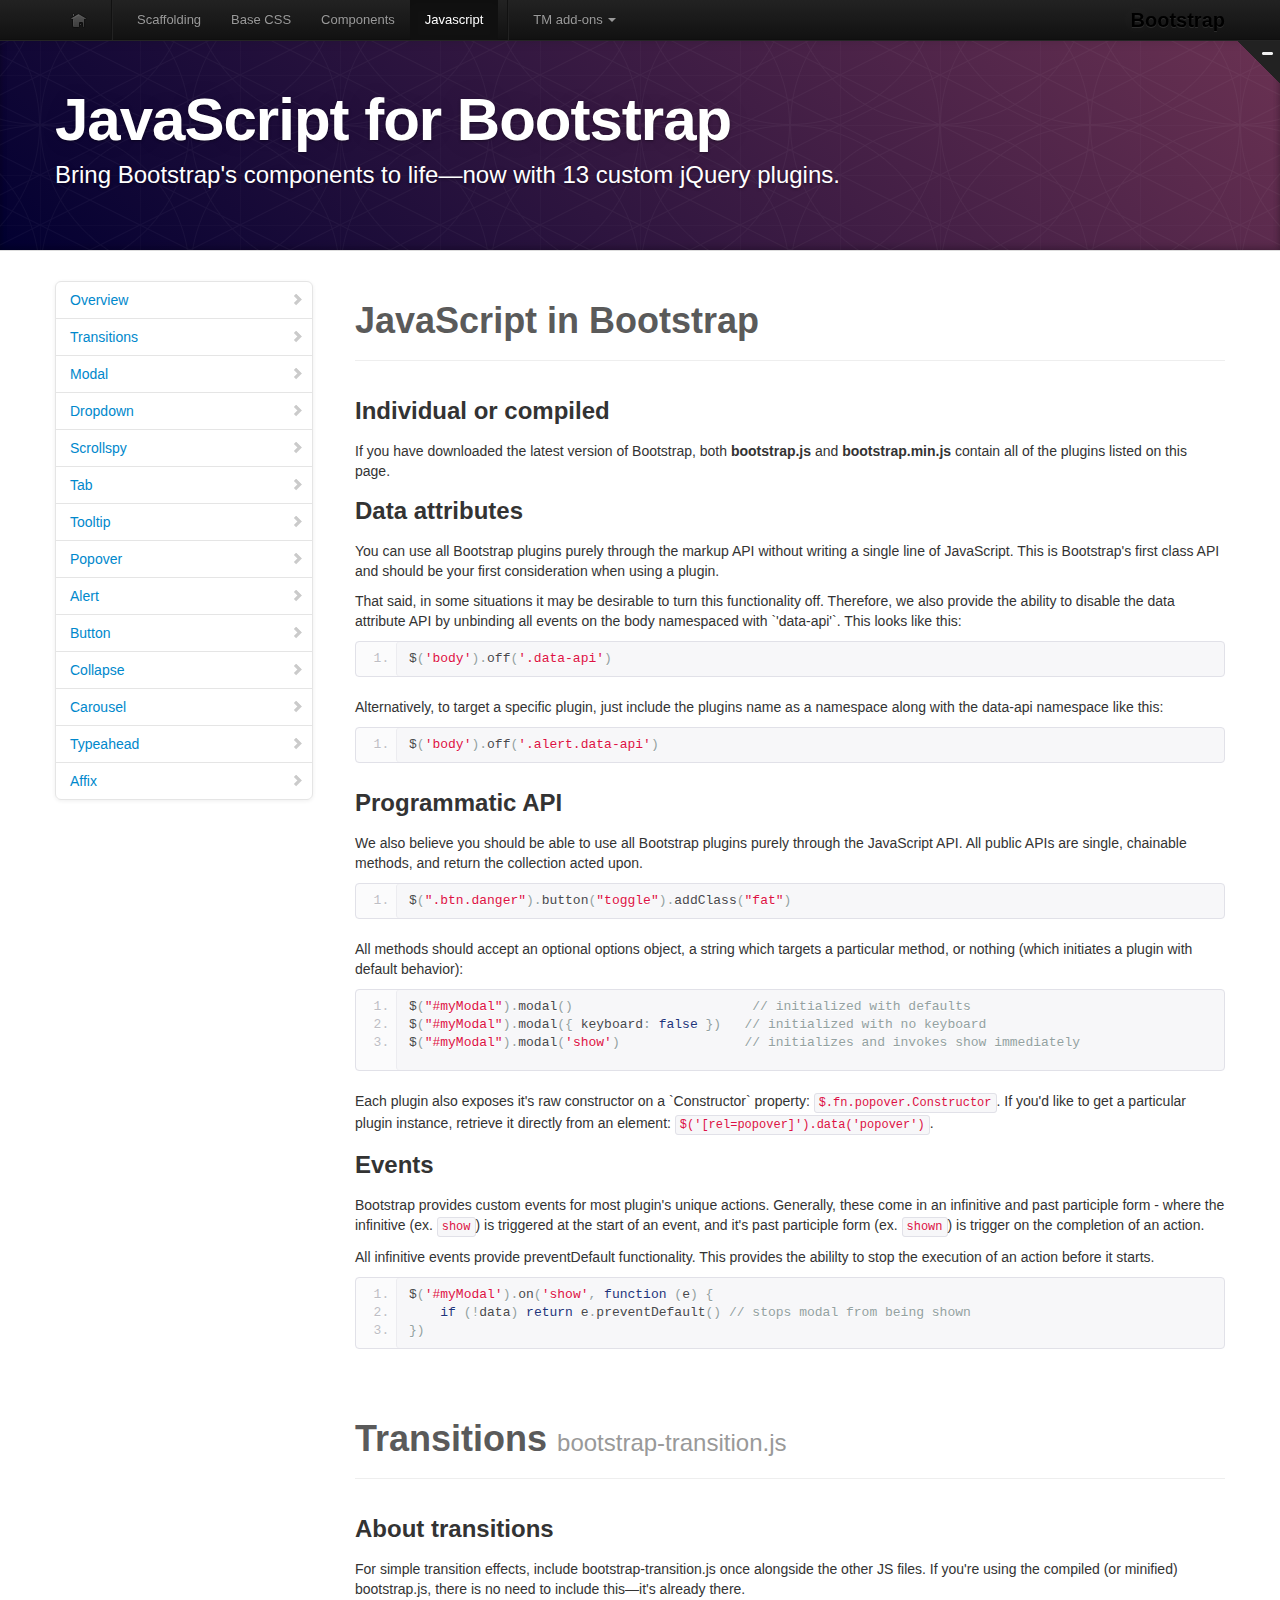
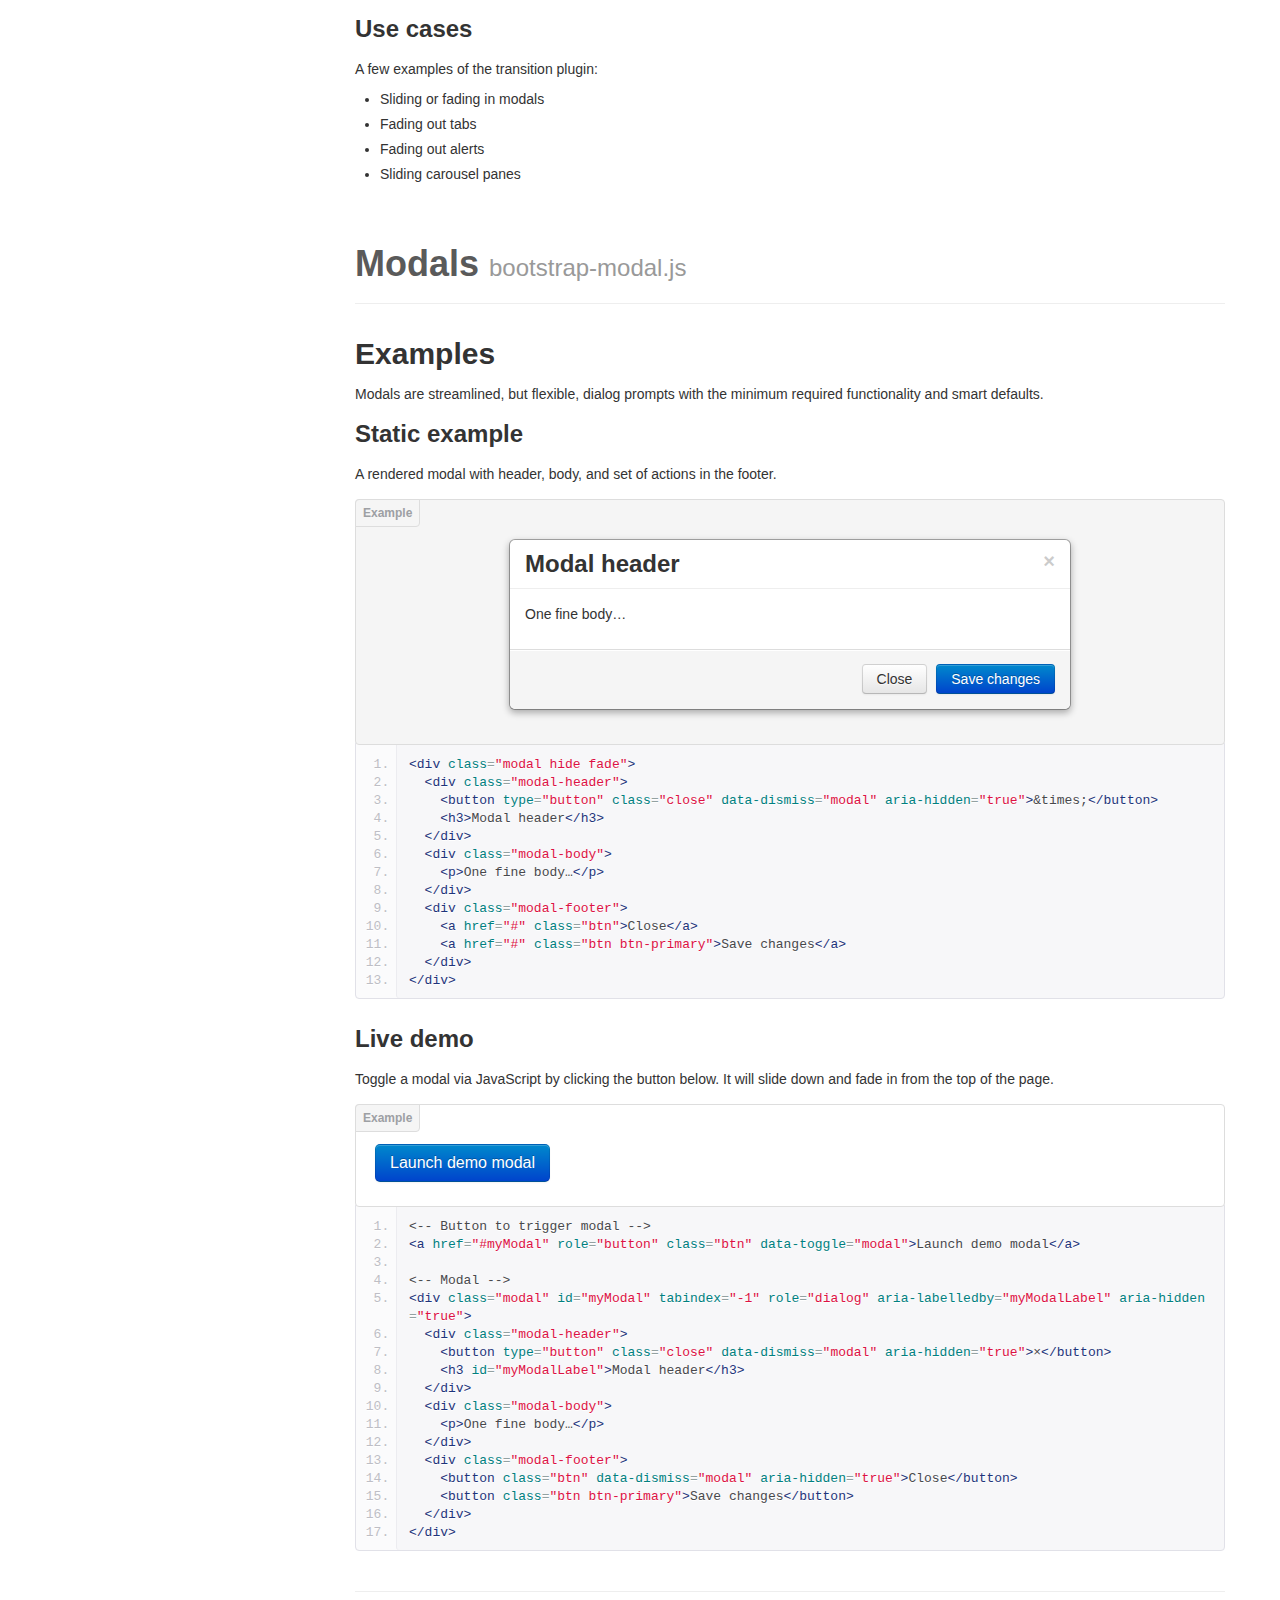
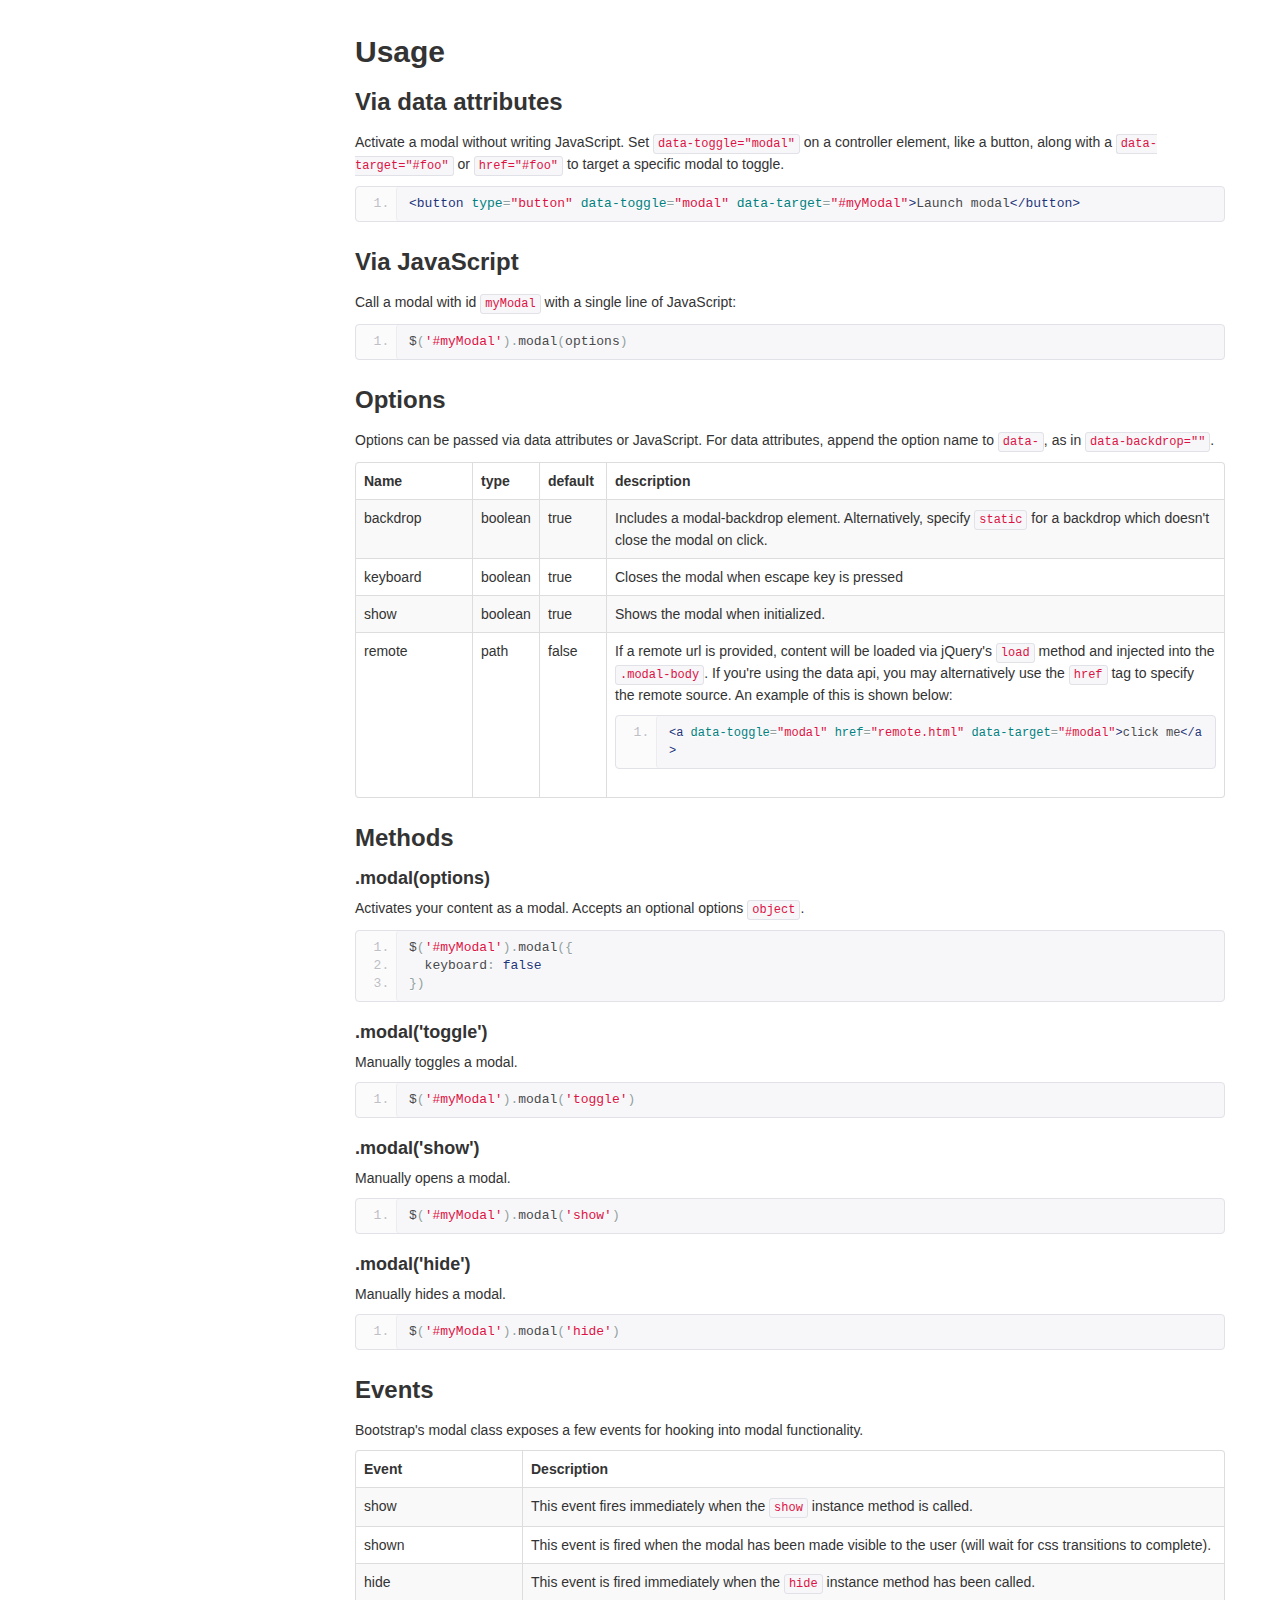
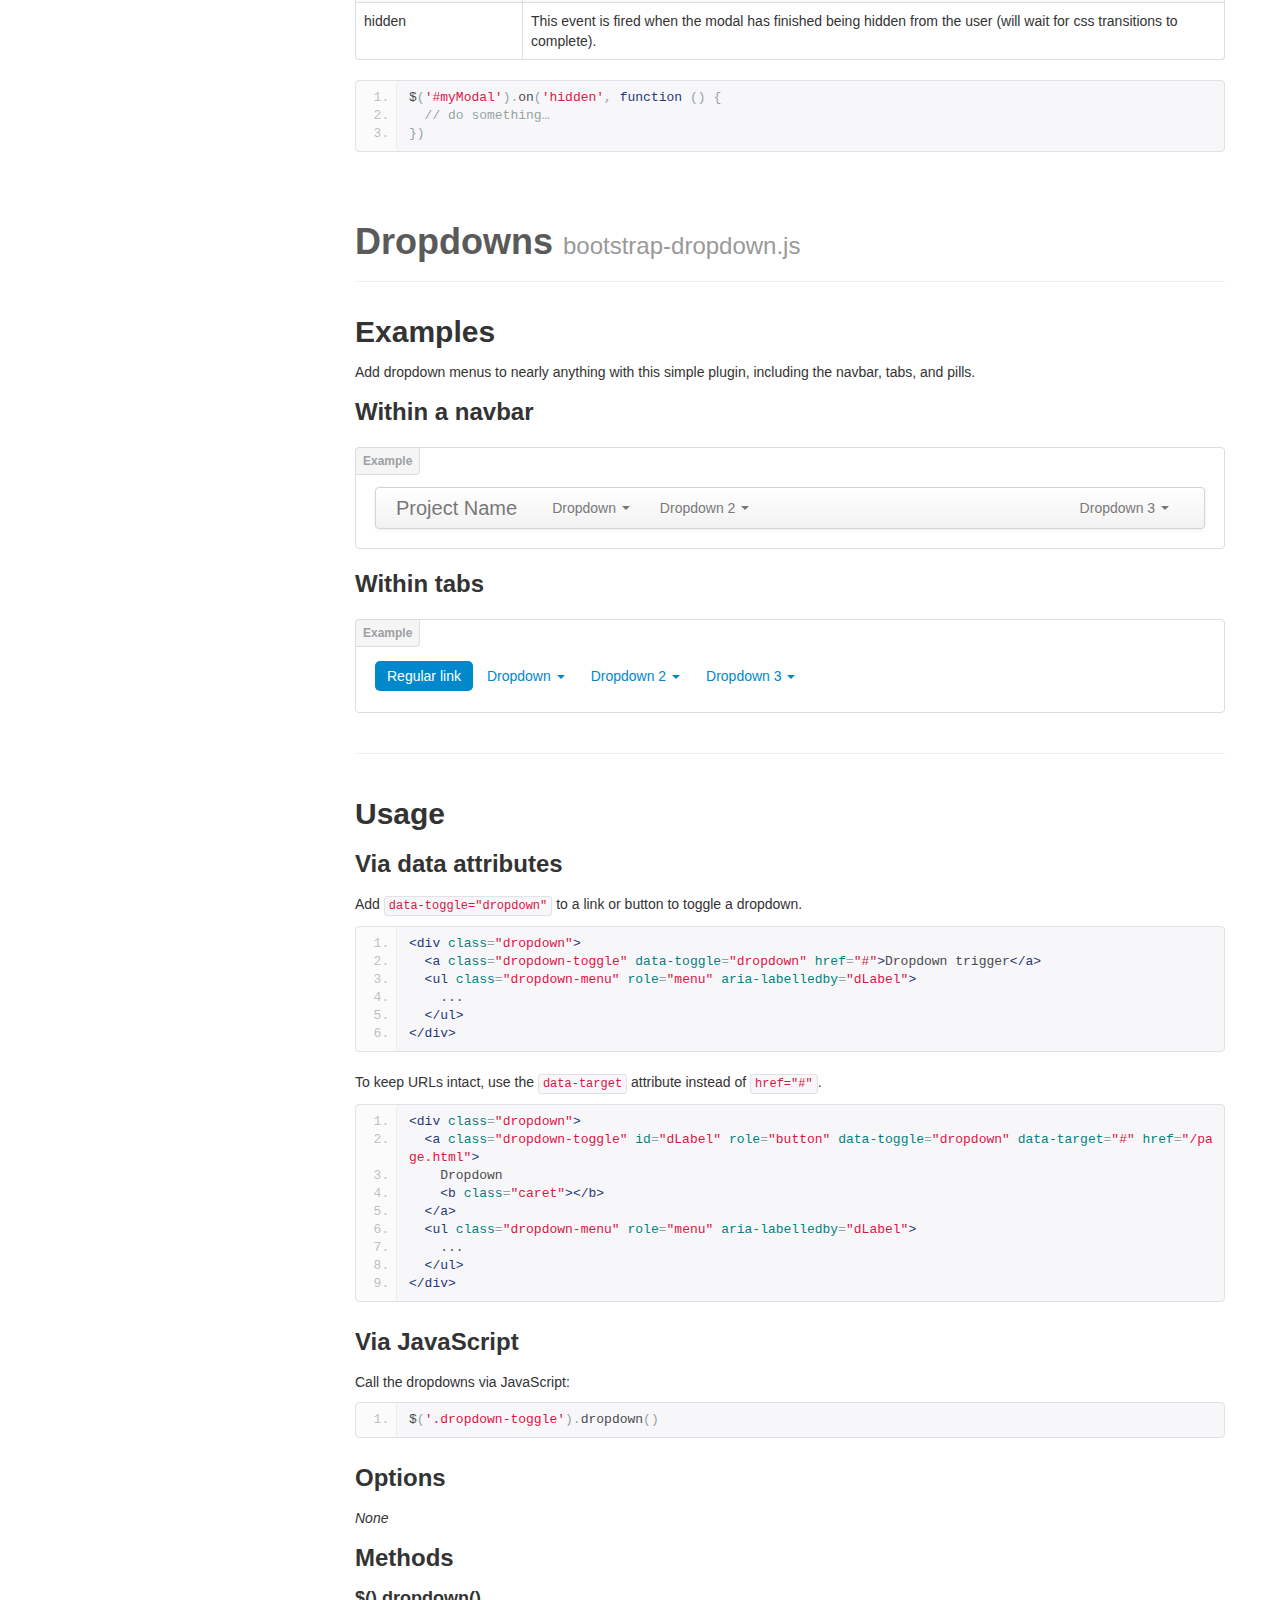
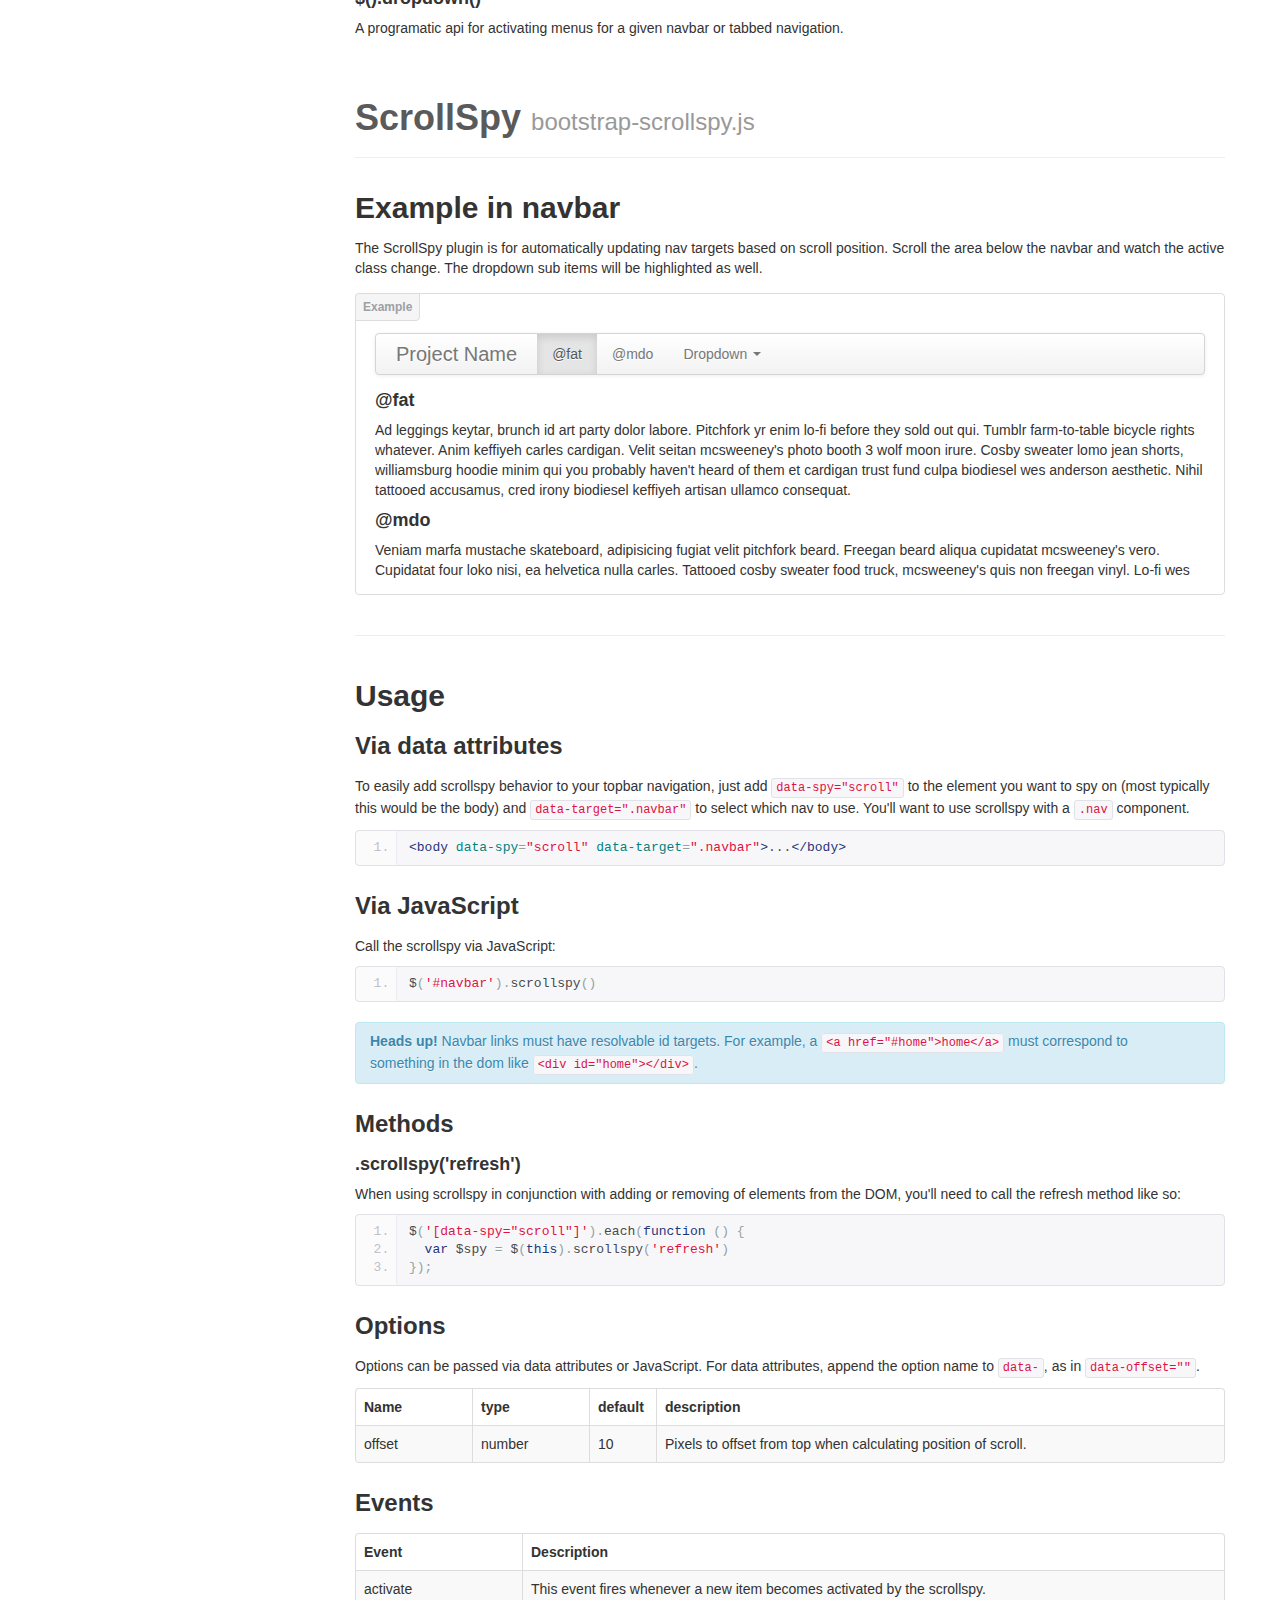
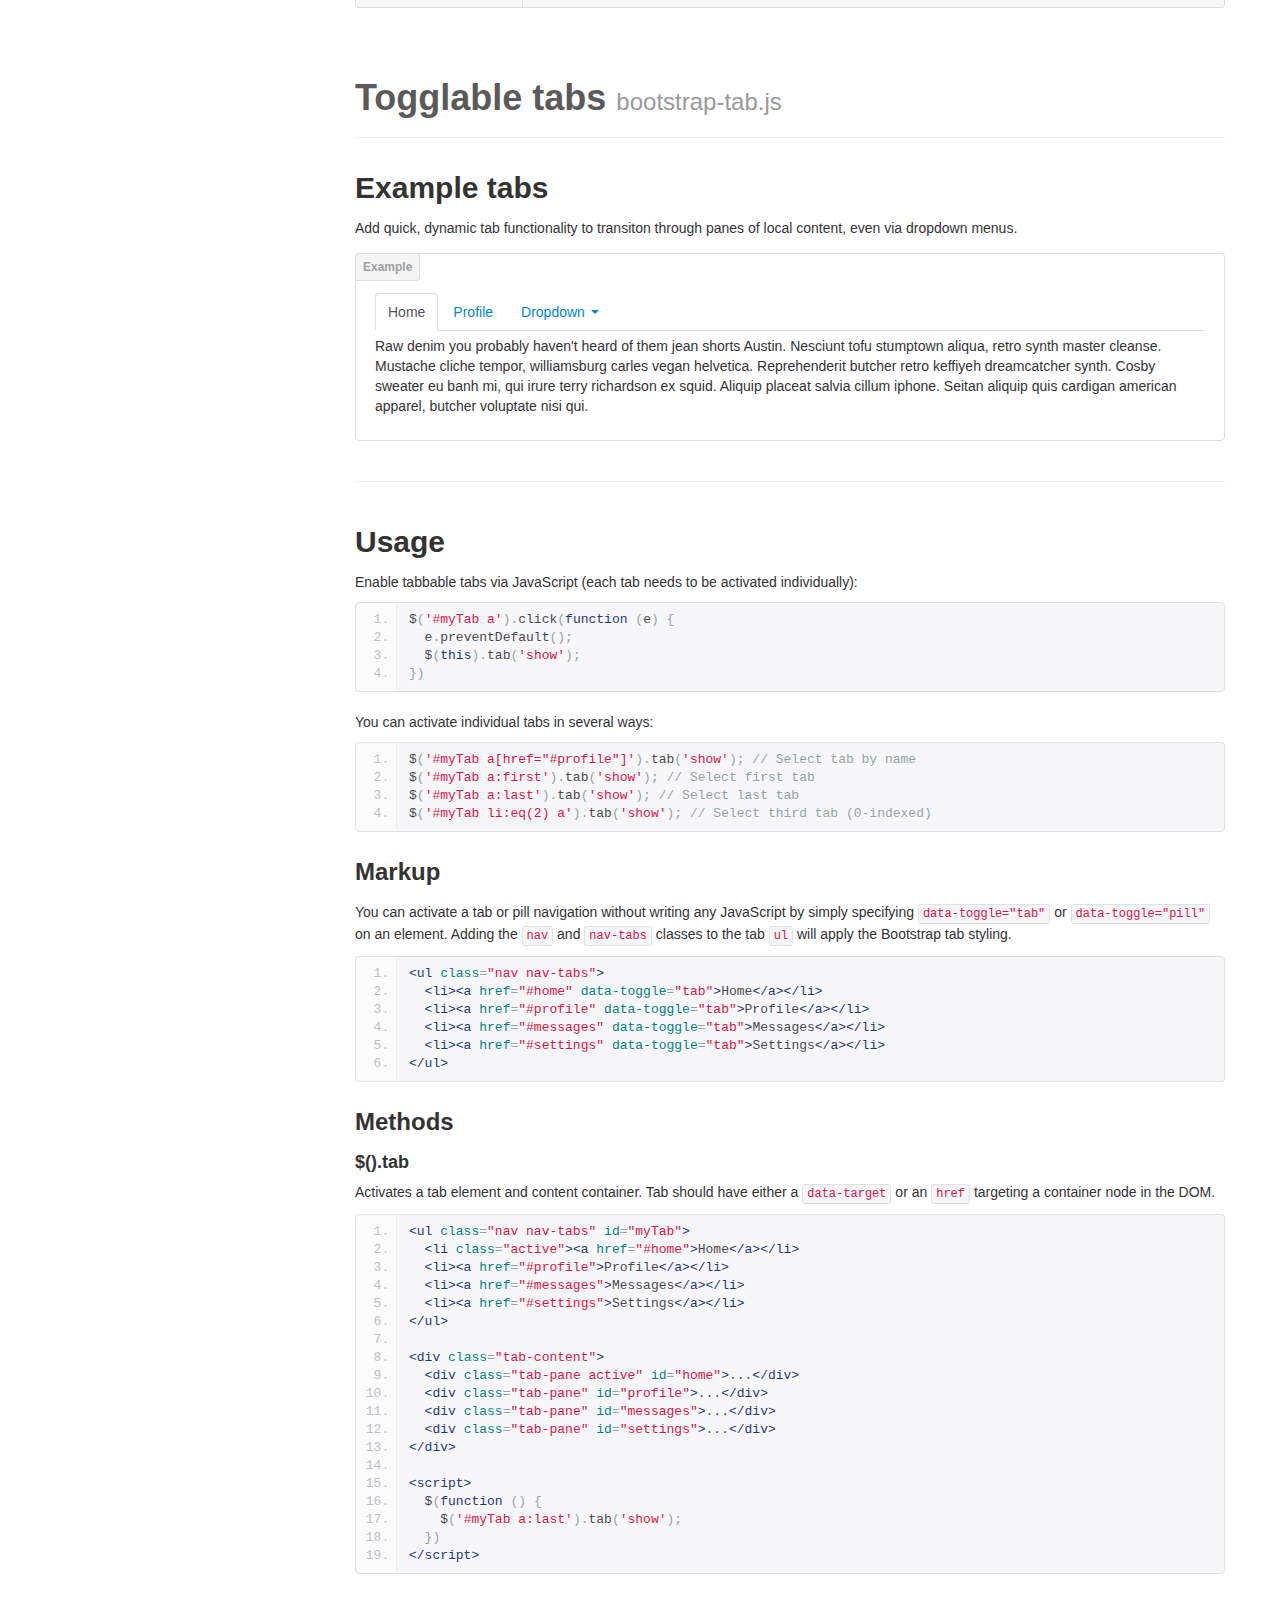
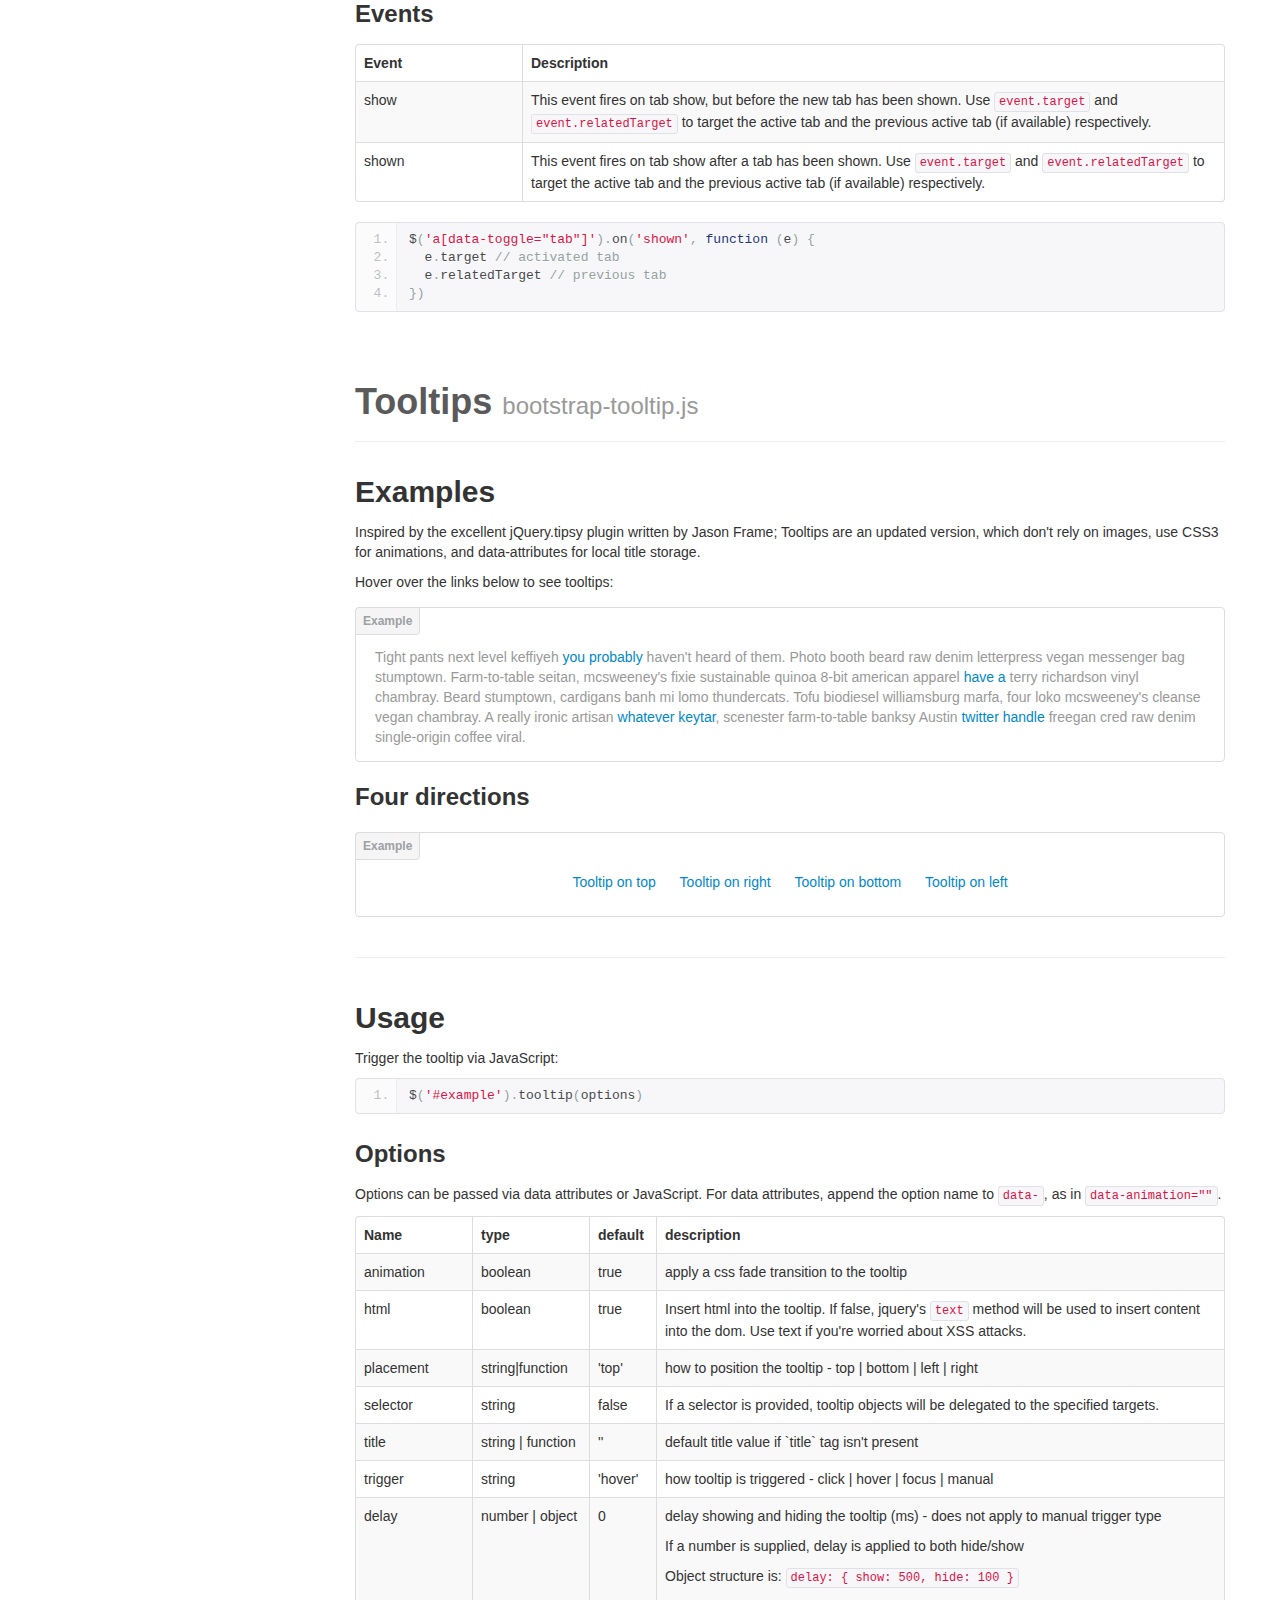
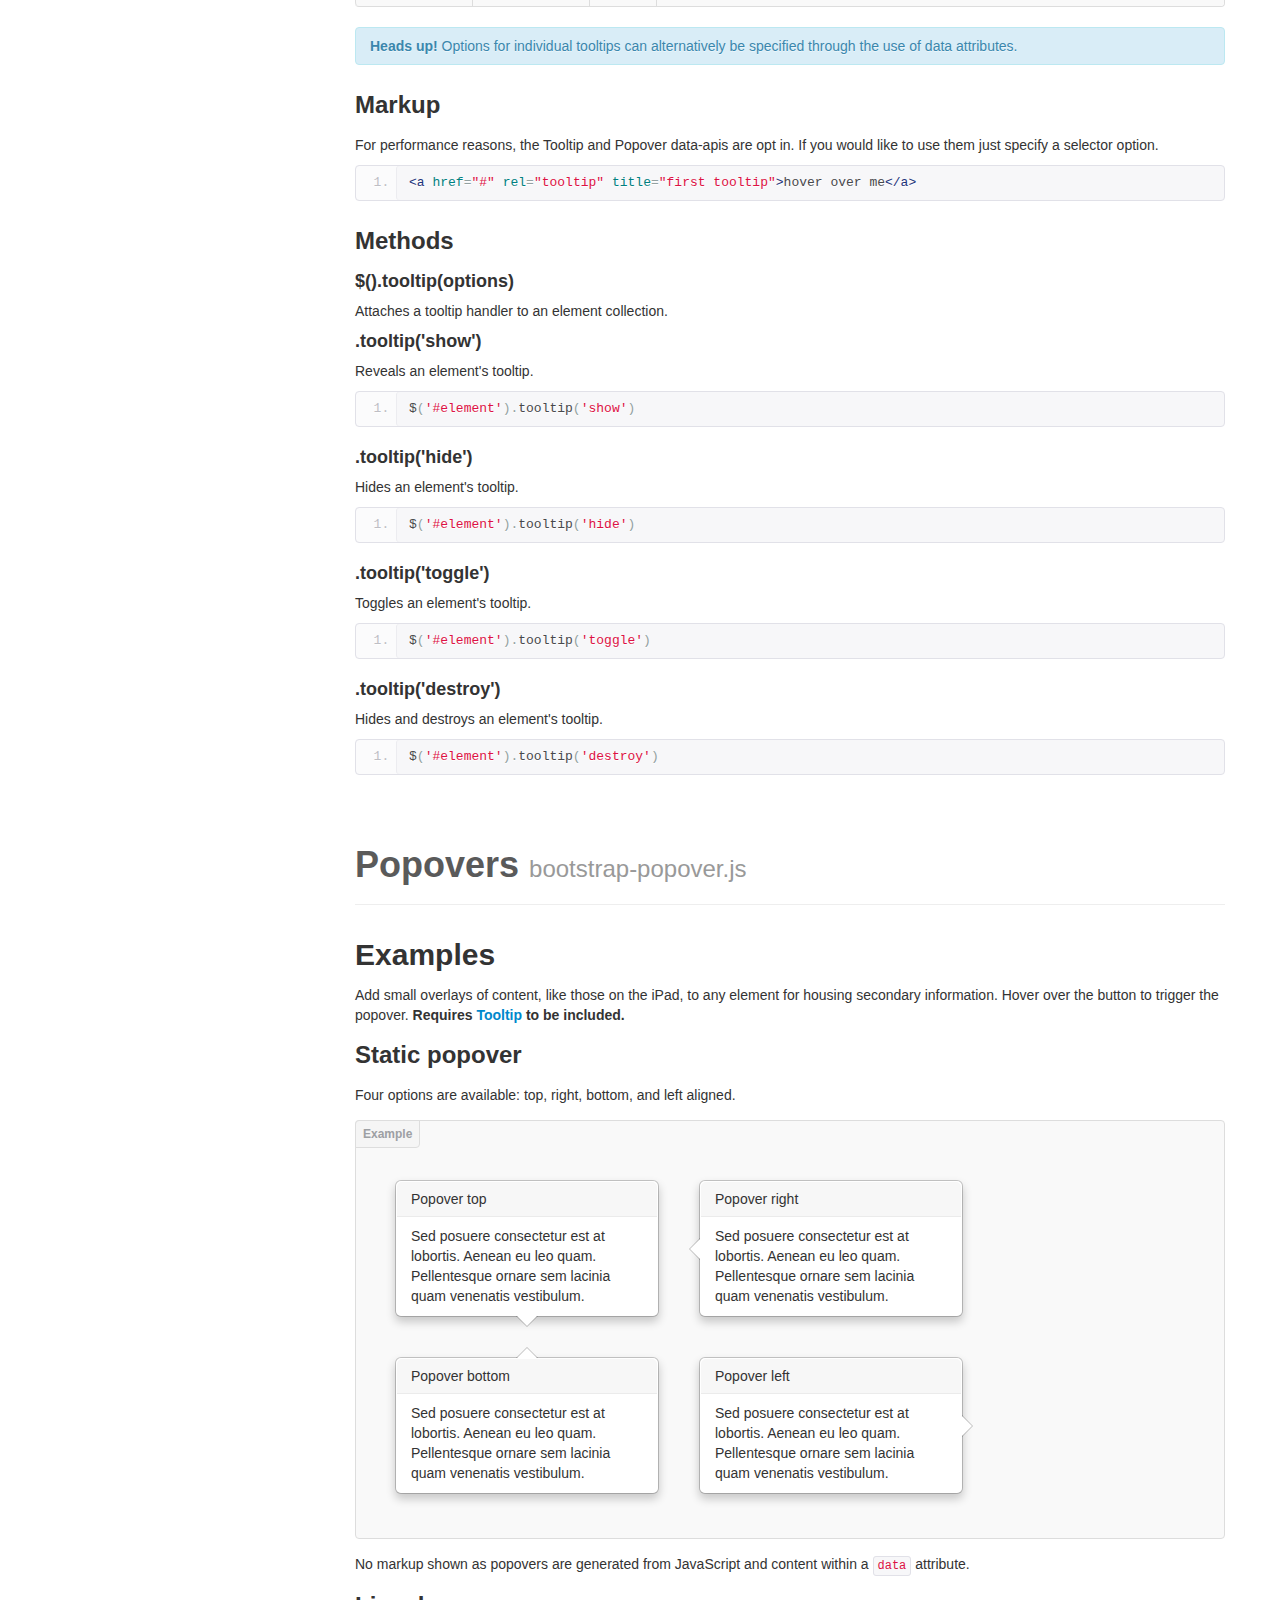
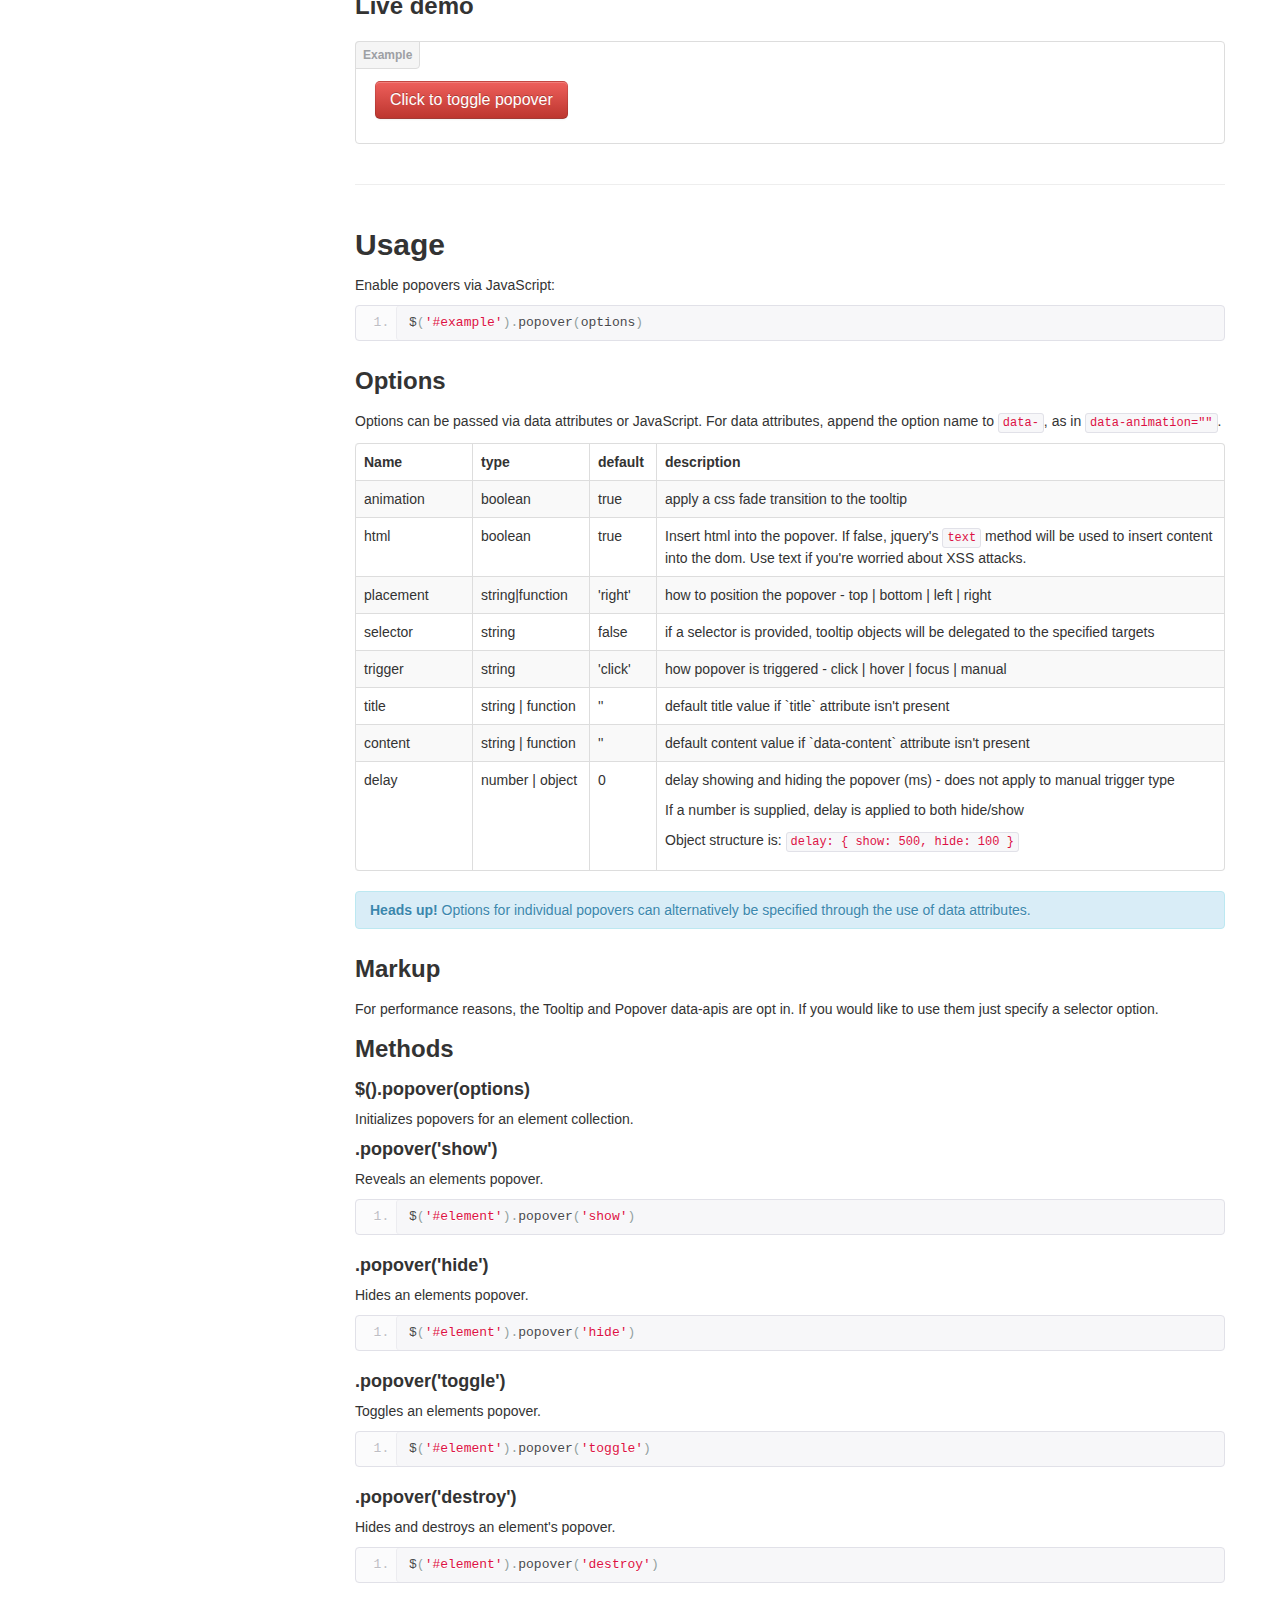
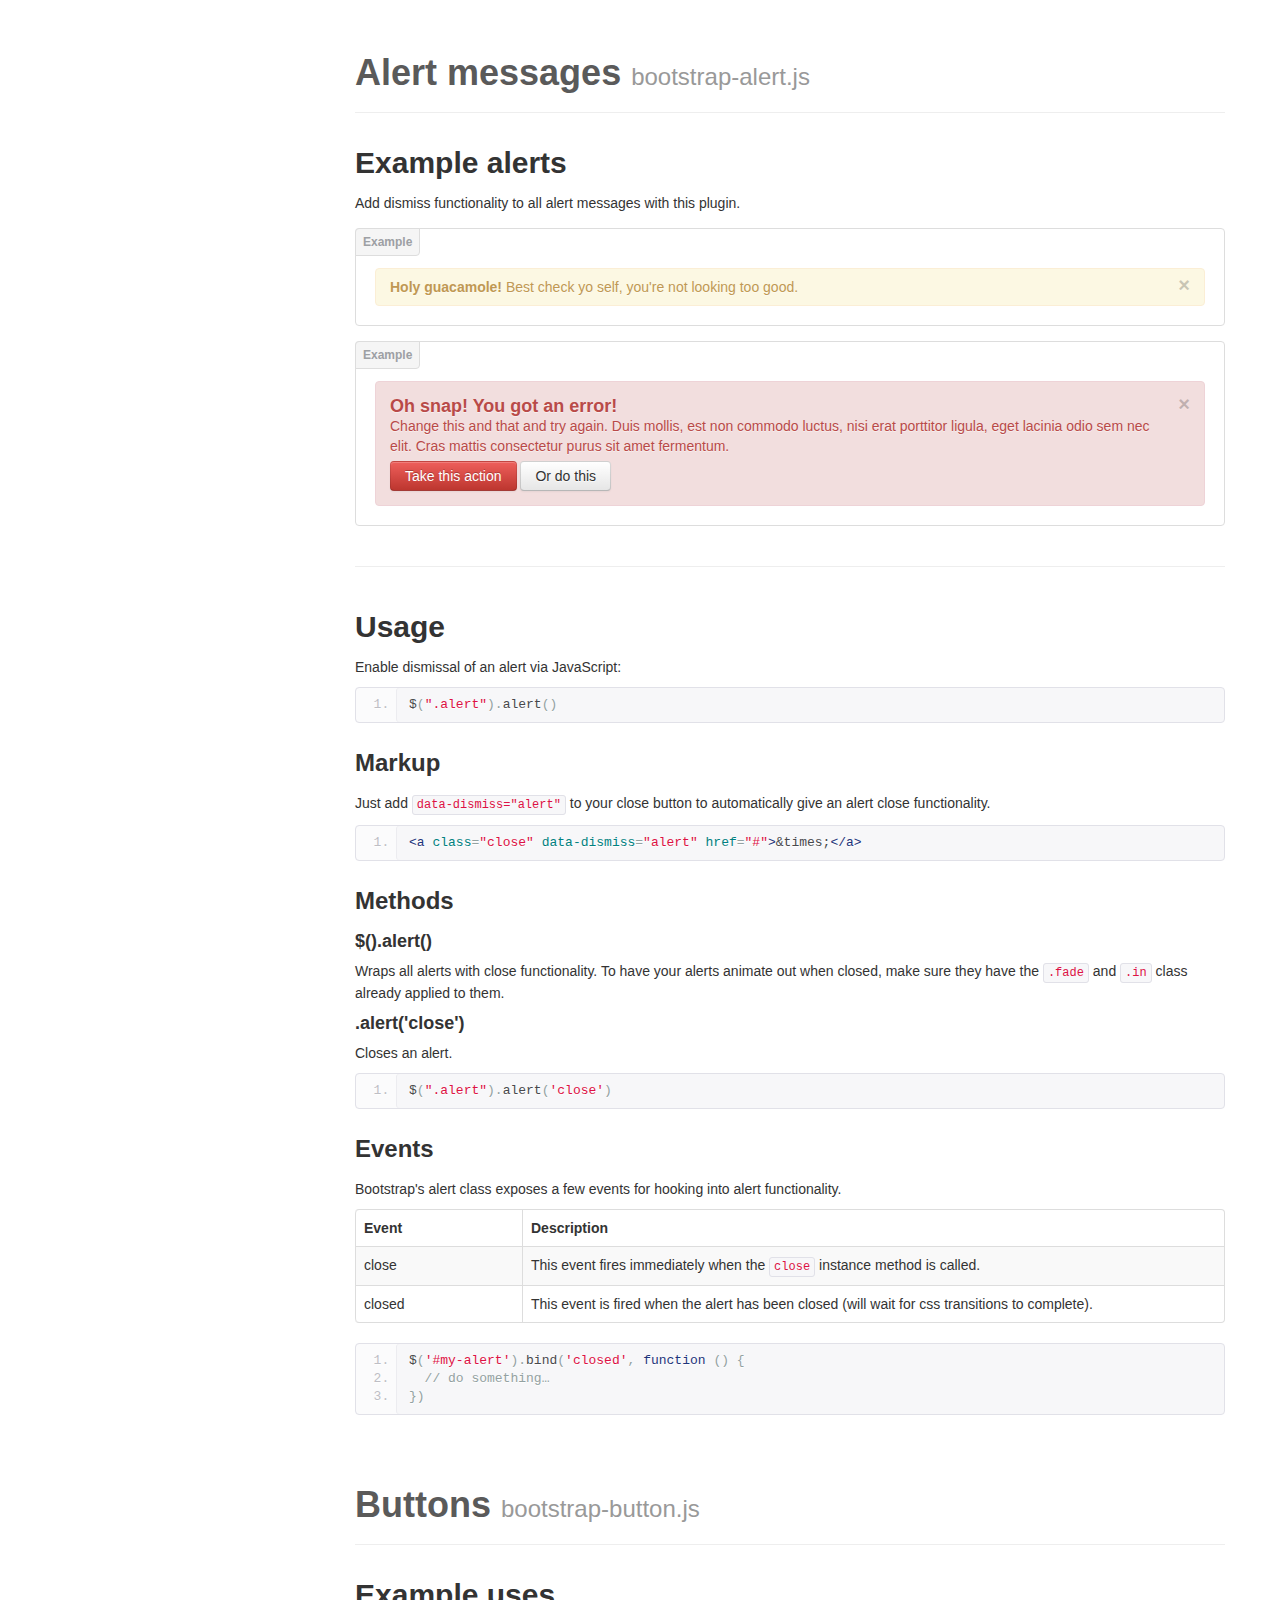
<file: assets/javascript.html>
<!DOCTYPE html>
<html lang="en">
  <head>
    <meta charset="utf-8">
    <title>Javascript - Twitter Bootstrap</title>
    <meta name="viewport" content="width=device-width, initial-scale=1.0">
    <meta name="description" content="">
    <meta name="author" content="">

    <!-- Le styles -->
    <link href="css/bootstrap.css" rel="stylesheet">
    <link href="css/bootstrap-responsive.css" rel="stylesheet">
    <link href="css/docs.css" rel="stylesheet">
    <link href="css/tm_docs.css" rel="stylesheet">
    <link href="css/prettify.css" rel="stylesheet">

    <!-- Le HTML5 shim, for IE6-8 support of HTML5 elements -->
    <!--[if lt IE 9]>
    <link href="css/ie.css" rel="stylesheet">
      <script src="http://html5shim.googlecode.com/svn/trunk/html5.js"></script>
    <![endif]-->

  </head>

  <body data-spy="scroll" data-target=".bs-docs-sidebar">

    <!-- Navbar
    ================================================== -->
    <div class="navbar navbar-inverse navbar-fixed-top" id="advanced">
      <span class="trigger"><strong></strong><em></em></span>
      <div class="navbar-inner">
        <div class="container">
          <button type="button" class="btn btn-navbar" data-toggle="collapse" data-target=".nav-collapse">
            <span class="icon-bar"></span>
            <span class="icon-bar"></span>
            <span class="icon-bar"></span>
          </button>
          <a class="brand" href="scaffolding.html">Bootstrap</a>
          <div class="nav-collapse collapse">
            <ul class="nav">
              <li class="home">
                <a href="../index.html"><img src="img/tm/tm_home.png" alt=""></a>
              </li>
              <li class="divider-vertical"></li>
              <li class="">
                <a href="scaffolding.html">Scaffolding</a>
              </li>
              <li class="">
                <a href="base-css.html">Base CSS</a>
              </li>
              <li class="">
                <a href="components.html">Components</a>
              </li>
              <li class="active">
                <a href="javascript.html">Javascript</a>
              </li>
              <li class="divider-vertical"></li>
              <li class="dropdown">
                <a href="#" class="dropdown-toggle" data-toggle="dropdown">TM add-ons <b class="caret"></b></a>
                <ul class="dropdown-menu">
                  <li><a href="../404.html">Pages</a>
                    <ul>  
                      <li><a href="under_construction.html">Under Construction</a></li>
                      <li><a href="intro.html">Intro Page</a></li>
                      <li><a href="../404.html">404 page</a></li>
                    </ul>
                  </li>
                  <li><a href="portfolio.html">Portfolio</a></li>
                  <li><a href="slider.html">Slider</a></li>
                  <li><a href="social_media.html">Social and Media<br> Sharing</a></li>
                  <li><a href="css3.html">CSS3 Tricks</a></li>
                </ul>
              </li>
            </ul>
          </div>
        </div>
      </div>
    </div>

<!-- Subhead
================================================== -->
<header class="jumbotron subhead">
  <div class="container">
    <h1>JavaScript for Bootstrap</h1>
    <p class="lead">Bring Bootstrap's components to life&mdash;now with 13 custom jQuery plugins.
  </div>
</header>

  <div class="container">

    <!-- Docs nav
    ================================================== -->
    <div class="row">
      <div class="span3 bs-docs-sidebar">
        <ul class="nav nav-list bs-docs-sidenav">
          <li><a href="#overview"><i class="icon-chevron-right"></i> Overview</a></li>
          <li><a href="#transitions"><i class="icon-chevron-right"></i> Transitions</a></li>
          <li><a href="#modals"><i class="icon-chevron-right"></i> Modal</a></li>
          <li><a href="#dropdowns"><i class="icon-chevron-right"></i> Dropdown</a></li>
          <li><a href="#scrollspy"><i class="icon-chevron-right"></i> Scrollspy</a></li>
          <li><a href="#tabs"><i class="icon-chevron-right"></i> Tab</a></li>
          <li><a href="#tooltips"><i class="icon-chevron-right"></i> Tooltip</a></li>
          <li><a href="#popovers"><i class="icon-chevron-right"></i> Popover</a></li>
          <li><a href="#alerts"><i class="icon-chevron-right"></i> Alert</a></li>
          <li><a href="#buttons"><i class="icon-chevron-right"></i> Button</a></li>
          <li><a href="#collapse"><i class="icon-chevron-right"></i> Collapse</a></li>
          <li><a href="#carousel"><i class="icon-chevron-right"></i> Carousel</a></li>
          <li><a href="#typeahead"><i class="icon-chevron-right"></i> Typeahead</a></li>
          <li><a href="#affix"><i class="icon-chevron-right"></i> Affix</a></li>
        </ul>
      </div>
      <div class="span9">


        <!-- Overview
        ================================================== -->
        <section id="overview">
          <div class="page-header">
            <h1>JavaScript in Bootstrap</h1>
          </div>

          <h3>Individual or compiled</h3>
          <p>If you have downloaded the latest version of Bootstrap, both <strong>bootstrap.js</strong> and <strong>bootstrap.min.js</strong> contain all of the plugins listed on this page.</p>

          <h3>Data attributes</h3>
          <p>You can use all Bootstrap plugins purely through the markup API without writing a single line of JavaScript. This is Bootstrap's first class API and should be your first consideration when using a plugin.</p>

          <p>That said, in some situations it may be desirable to turn this functionality off. Therefore, we also provide the ability to disable the data attribute API by unbinding all events on the body namespaced with `'data-api'`. This looks like this:
          <pre class="prettyprint linenums">$('body').off('.data-api')</pre>

          <p>Alternatively, to target a specific plugin, just include the plugins name as a namespace along with the data-api namespace like this:</p>
          <pre class="prettyprint linenums">$('body').off('.alert.data-api')</pre>

          <h3>Programmatic API</h3>
          <p>We also believe you should be able to use all Bootstrap plugins purely through the JavaScript API. All public APIs are single, chainable methods, and return the collection acted upon.</p>
          <pre class="prettyprint linenums">$(".btn.danger").button("toggle").addClass("fat")</pre>
          <p>All methods should accept an optional options object, a string which targets a particular method, or nothing (which initiates a plugin with default behavior):</p>
<pre class="prettyprint linenums">
$("#myModal").modal()                       // initialized with defaults
$("#myModal").modal({ keyboard: false })   // initialized with no keyboard
$("#myModal").modal('show')                // initializes and invokes show immediately</p>
</pre>
          <p>Each plugin also exposes it's raw constructor on a `Constructor` property: <code>$.fn.popover.Constructor</code>. If you'd like to get a particular plugin instance, retrieve it directly from an element: <code>$('[rel=popover]').data('popover')</code>.</p>

          <h3>Events</h3>
          <p>Bootstrap provides custom events for most plugin's unique actions. Generally, these come in an infinitive and past participle form - where the infinitive (ex. <code>show</code>) is triggered at the start of an event, and it's past participle form (ex. <code>shown</code>) is trigger on the completion of an action.</p>
          <p>All infinitive events provide preventDefault functionality. This provides the abililty to stop the execution of an action before it starts.</p>
<pre class="prettyprint linenums">
$('#myModal').on('show', function (e) {
    if (!data) return e.preventDefault() // stops modal from being shown
})
</pre>
        </section>



        <!-- Transitions
        ================================================== -->
        <section id="transitions">
          <div class="page-header">
            <h1>Transitions <small>bootstrap-transition.js</small></h1>
          </div>
          <h3>About transitions</h3>
          <p>For simple transition effects, include bootstrap-transition.js once alongside the other JS files. If you're using the compiled (or minified) bootstrap.js, there is no need to include this&mdash;it's already there.</p>
          <h3>Use cases</h3>
          <p>A few examples of the transition plugin:</p>
          <ul>
            <li>Sliding or fading in modals</li>
            <li>Fading out tabs</li>
            <li>Fading out alerts</li>
            <li>Sliding carousel panes</li>
          </ul>

        </section>



        <!-- Modal
        ================================================== -->
        <section id="modals">
          <div class="page-header">
            <h1>Modals <small>bootstrap-modal.js</small></h1>
          </div>


          <h2>Examples</h2>
          <p>Modals are streamlined, but flexible, dialog prompts with the minimum required functionality and smart defaults.</p>

          <h3>Static example</h3>
          <p>A rendered modal with header, body, and set of actions in the footer.</p>
          <div class="bs-docs-example" style="background-color: #f5f5f5;">
            <div class="modal" style="position: relative; top: auto; left: auto; margin: 0 auto 20px; z-index: 1; max-width: 100%;">
              <div class="modal-header">
                <button type="button" class="close" data-dismiss="modal" aria-hidden="true">&times;</button>
                <h3>Modal header</h3>
              </div>
              <div class="modal-body">
                <p>One fine body…</p>
              </div>
              <div class="modal-footer">
                <a href="#" class="btn">Close</a>
                <a href="#" class="btn btn-primary">Save changes</a>
              </div>
            </div>
          </div>
<pre class="prettyprint linenums">
&lt;div class="modal hide fade"&gt;
  &lt;div class="modal-header"&gt;
    &lt;button type="button" class="close" data-dismiss="modal" aria-hidden="true"&gt;&amp;times;&lt;/button&gt;
    &lt;h3&gt;Modal header&lt;/h3&gt;
  &lt;/div&gt;
  &lt;div class="modal-body"&gt;
    &lt;p&gt;One fine body…&lt;/p&gt;
  &lt;/div&gt;
  &lt;div class="modal-footer"&gt;
    &lt;a href="#" class="btn"&gt;Close&lt;/a&gt;
    &lt;a href="#" class="btn btn-primary"&gt;Save changes&lt;/a&gt;
  &lt;/div&gt;
&lt;/div&gt;
</pre>

          <h3>Live demo</h3>
          <p>Toggle a modal via JavaScript by clicking the button below. It will slide down and fade in from the top of the page.</p>
          <!-- sample modal content -->
          <div id="myModal" class="modal hide fade" tabindex="-1" role="dialog" aria-labelledby="myModalLabel" aria-hidden="true">
            <div class="modal-header">
              <button type="button" class="close" data-dismiss="modal" aria-hidden="true">&times;</button>
              <h3 id="myModalLabel">Modal Heading</h3>
            </div>
            <div class="modal-body">
              <h4>Text in a modal</h4>
              <p>Duis mollis, est non commodo luctus, nisi erat porttitor ligula, eget lacinia odio sem.</p>

              <h4>Popover in a modal</h4>
              <p>This <a href="#" role="button" class="btn popover-test" title="A Title" data-content="And here's some amazing content. It's very engaging. right?">button</a> should trigger a popover on hover.</p>

              <h4>Tooltips in a modal</h4>
              <p><a href="#" class="tooltip-test" title="Tooltip">This link</a> and <a href="#" class="tooltip-test" title="Tooltip">that link</a> should have tooltips on hover.</p>

              <hr>

              <h4>Overflowing text to show optional scrollbar</h4>
              <p>We set a fixed <code>max-height</code> on the <code>.modal-body</code>. Watch it overflow with all this extra lorem ipsum text we've included.</p>
              <p>Cras mattis consectetur purus sit amet fermentum. Cras justo odio, dapibus ac facilisis in, egestas eget quam. Morbi leo risus, porta ac consectetur ac, vestibulum at eros.</p>
              <p>Praesent commodo cursus magna, vel scelerisque nisl consectetur et. Vivamus sagittis lacus vel augue laoreet rutrum faucibus dolor auctor.</p>
              <p>Aenean lacinia bibendum nulla sed consectetur. Praesent commodo cursus magna, vel scelerisque nisl consectetur et. Donec sed odio dui. Donec ullamcorper nulla non metus auctor fringilla.</p>
              <p>Cras mattis consectetur purus sit amet fermentum. Cras justo odio, dapibus ac facilisis in, egestas eget quam. Morbi leo risus, porta ac consectetur ac, vestibulum at eros.</p>
              <p>Praesent commodo cursus magna, vel scelerisque nisl consectetur et. Vivamus sagittis lacus vel augue laoreet rutrum faucibus dolor auctor.</p>
              <p>Aenean lacinia bibendum nulla sed consectetur. Praesent commodo cursus magna, vel scelerisque nisl consectetur et. Donec sed odio dui. Donec ullamcorper nulla non metus auctor fringilla.</p>
            </div>
            <div class="modal-footer">
              <button class="btn" data-dismiss="modal">Close</button>
              <button class="btn btn-primary">Save changes</button>
            </div>
          </div>
          <div class="bs-docs-example" style="padding-bottom: 24px;">
            <a data-toggle="modal" href="#myModal" class="btn btn-primary btn-large">Launch demo modal</a>
          </div>
<pre class="prettyprint linenums">
&lt;-- Button to trigger modal --&gt;
&lt;a href="#myModal" role="button" class="btn" data-toggle="modal"&gt;Launch demo modal&lt;/a&gt;

&lt;-- Modal --&gt;
&lt;div class="modal" id="myModal" tabindex="-1" role="dialog" aria-labelledby="myModalLabel" aria-hidden="true"&gt;
  &lt;div class="modal-header"&gt;
    &lt;button type="button" class="close" data-dismiss="modal" aria-hidden="true"&gt;&times;&lt;/button&gt;
    &lt;h3 id="myModalLabel"&gt;Modal header&lt;/h3&gt;
  &lt;/div&gt;
  &lt;div class="modal-body"&gt;
    &lt;p&gt;One fine body…&lt;/p&gt;
  &lt;/div&gt;
  &lt;div class="modal-footer"&gt;
    &lt;button class="btn" data-dismiss="modal" aria-hidden="true"&gt;Close&lt;/button&gt;
    &lt;button class="btn btn-primary"&gt;Save changes&lt;/button&gt;
  &lt;/div&gt;
&lt;/div&gt;
</pre>


          <hr class="bs-docs-separator">


          <h2>Usage</h2>

          <h3>Via data attributes</h3>
          <p>Activate a modal without writing JavaScript. Set <code>data-toggle="modal"</code> on a controller element, like a button, along with a <code>data-target="#foo"</code> or <code>href="#foo"</code> to target a specific modal to toggle.</p>
          <pre class="prettyprint linenums">&lt;button type="button" data-toggle="modal" data-target="#myModal"&gt;Launch modal&lt;/button&gt;</pre>

          <h3>Via JavaScript</h3>
          <p>Call a modal with id <code>myModal</code> with a single line of JavaScript:</p>
          <pre class="prettyprint linenums">$('#myModal').modal(options)</pre>

          <h3>Options</h3>
          <p>Options can be passed via data attributes or JavaScript. For data attributes, append the option name to <code>data-</code>, as in <code>data-backdrop=""</code>.</p>
          <table class="table table-bordered table-striped">
            <thead>
             <tr>
               <th style="width: 100px;">Name</th>
               <th style="width: 50px;">type</th>
               <th style="width: 50px;">default</th>
               <th>description</th>
             </tr>
            </thead>
            <tbody>
             <tr>
               <td>backdrop</td>
               <td>boolean</td>
               <td>true</td>
               <td>Includes a modal-backdrop element. Alternatively, specify <code>static</code> for a backdrop which doesn't close the modal on click.</td>
             </tr>
             <tr>
               <td>keyboard</td>
               <td>boolean</td>
               <td>true</td>
               <td>Closes the modal when escape key is pressed</td>
             </tr>
             <tr>
               <td>show</td>
               <td>boolean</td>
               <td>true</td>
               <td>Shows the modal when initialized.</td>
             </tr>
             <tr>
               <td>remote</td>
               <td>path</td>
               <td>false</td>
               <td><p>If a remote url is provided, content will be loaded via jQuery's <code>load</code> method and injected into the <code>.modal-body</code>. If you're using the data api, you may alternatively use the <code>href</code> tag to specify the remote source. An example of this is shown below:</p>
              <pre class="prettyprint linenums"><code>&lt;a data-toggle="modal" href="remote.html" data-target="#modal"&gt;click me&lt;/a&gt;</code></pre></td>
             </tr>
            </tbody>
          </table>

          <h3>Methods</h3>
          <h4>.modal(options)</h4>
          <p>Activates your content as a modal. Accepts an optional options <code>object</code>.</p>
<pre class="prettyprint linenums">
$('#myModal').modal({
  keyboard: false
})
</pre>
          <h4>.modal('toggle')</h4>
          <p>Manually toggles a modal.</p>
          <pre class="prettyprint linenums">$('#myModal').modal('toggle')</pre>
          <h4>.modal('show')</h4>
          <p>Manually opens a modal.</p>
          <pre class="prettyprint linenums">$('#myModal').modal('show')</pre>
          <h4>.modal('hide')</h4>
          <p>Manually hides a modal.</p>
          <pre class="prettyprint linenums">$('#myModal').modal('hide')</pre>
          <h3>Events</h3>
          <p>Bootstrap's modal class exposes a few events for hooking into modal functionality.</p>
          <table class="table table-bordered table-striped">
            <thead>
             <tr>
               <th style="width: 150px;">Event</th>
               <th>Description</th>
             </tr>
            </thead>
            <tbody>
             <tr>
               <td>show</td>
               <td>This event fires immediately when the <code>show</code> instance method is called.</td>
             </tr>
             <tr>
               <td>shown</td>
               <td>This event is fired when the modal has been made visible to the user (will wait for css transitions to complete).</td>
             </tr>
             <tr>
               <td>hide</td>
               <td>This event is fired immediately when the <code>hide</code> instance method has been called.</td>
             </tr>
             <tr>
               <td>hidden</td>
               <td>This event is fired when the modal has finished being hidden from the user (will wait for css transitions to complete).</td>
             </tr>
            </tbody>
          </table>
<pre class="prettyprint linenums">
$('#myModal').on('hidden', function () {
  // do something…
})
</pre>
        </section>



        <!-- Dropdowns
        ================================================== -->
        <section id="dropdowns">
          <div class="page-header">
            <h1>Dropdowns <small>bootstrap-dropdown.js</small></h1>
          </div>


          <h2>Examples</h2>
          <p>Add dropdown menus to nearly anything with this simple plugin, including the navbar, tabs, and pills.</p>

          <h3>Within a navbar</h3>
          <div class="bs-docs-example">
            <div id="navbar-example" class="navbar navbar-static">
              <div class="navbar-inner">
                <div class="container" style="width: auto;">
                  <a class="brand" href="#">Project Name</a>
                  <ul class="nav" role="navigation">
                    <li class="dropdown">
                      <a id="drop1" href="#" role="button" class="dropdown-toggle" data-toggle="dropdown">Dropdown <b class="caret"></b></a>
                      <ul class="dropdown-menu" role="menu" aria-labelledby="drop1">
                        <li><a tabindex="-1" href="http://google.com">Action</a></li>
                        <li><a tabindex="-1" href="#anotherAction">Another action</a></li>
                        <li><a tabindex="-1" href="#">Something else here</a></li>
                        <li class="divider"></li>
                        <li><a tabindex="-1" href="#">Separated link</a></li>
                      </ul>
                    </li>
                    <li class="dropdown">
                      <a href="#" id="drop2" role="button" class="dropdown-toggle" data-toggle="dropdown">Dropdown 2 <b class="caret"></b></a>
                      <ul class="dropdown-menu" role="menu" aria-labelledby="drop2">
                        <li><a tabindex="-1" href="#">Action</a></li>
                        <li><a tabindex="-1" href="#">Another action</a></li>
                        <li><a tabindex="-1" href="#">Something else here</a></li>
                        <li class="divider"></li>
                        <li><a tabindex="-1" href="#">Separated link</a></li>
                      </ul>
                    </li>
                  </ul>
                  <ul class="nav pull-right">
                    <li id="fat-menu" class="dropdown">
                      <a href="#" id="drop3" role="button" class="dropdown-toggle" data-toggle="dropdown">Dropdown 3 <b class="caret"></b></a>
                      <ul class="dropdown-menu" role="menu" aria-labelledby="drop3">
                        <li><a tabindex="-1" href="#">Action</a></li>
                        <li><a tabindex="-1" href="#">Another action</a></li>
                        <li><a tabindex="-1" href="#">Something else here</a></li>
                        <li class="divider"></li>
                        <li><a tabindex="-1" href="#">Separated link</a></li>
                      </ul>
                    </li>
                  </ul>
                </div>
              </div>
            </div> <!-- /navbar-example -->
          </div> 

          <h3>Within tabs</h3>
          <div class="bs-docs-example">
            <ul class="nav nav-pills">
              <li class="active"><a href="#">Regular link</a></li>
              <li class="dropdown">
                <a class="dropdown-toggle" id="drop4" role="button" data-toggle="dropdown" href="#">Dropdown <b class="caret"></b></a>
                <ul id="menu1" class="dropdown-menu" role="menu" aria-labelledby="drop4">
                  <li><a tabindex="-1" href="#">Action</a></li>
                  <li><a tabindex="-1" href="#">Another action</a></li>
                  <li><a tabindex="-1" href="#">Something else here</a></li>
                  <li class="divider"></li>
                  <li><a tabindex="-1" href="#">Separated link</a></li>
                </ul>
              </li>
              <li class="dropdown">
                <a class="dropdown-toggle" id="drop5" role="button" data-toggle="dropdown" href="#">Dropdown 2 <b class="caret"></b></a>
                <ul id="menu2" class="dropdown-menu" role="menu" aria-labelledby="drop5">
                  <li><a tabindex="-1" href="#">Action</a></li>
                  <li><a tabindex="-1" href="#">Another action</a></li>
                  <li><a tabindex="-1" href="#">Something else here</a></li>
                  <li class="divider"></li>
                  <li><a tabindex="-1" href="#">Separated link</a></li>
                </ul>
              </li>
              <li class="dropdown">
                <a class="dropdown-toggle" id="drop5" role="button" data-toggle="dropdown" href="#">Dropdown 3 <b class="caret"></b></a>
                <ul id="menu3" class="dropdown-menu" role="menu" aria-labelledby="drop5">
                  <li><a tabindex="-1" href="#">Action</a></li>
                  <li><a tabindex="-1" href="#">Another action</a></li>
                  <li><a tabindex="-1" href="#">Something else here</a></li>
                  <li class="divider"></li>
                  <li><a tabindex="-1" href="#">Separated link</a></li>
                </ul>
              </li>
            </ul> <!-- /tabs -->
          </div> 


          <hr class="bs-docs-separator">


          <h2>Usage</h2>

          <h3>Via data attributes</h3>
          <p>Add <code>data-toggle="dropdown"</code> to a link or button to toggle a dropdown.</p>
<pre class="prettyprint linenums">
&lt;div class="dropdown"&gt;
  &lt;a class="dropdown-toggle" data-toggle="dropdown" href="#"&gt;Dropdown trigger&lt;/a&gt;
  &lt;ul class="dropdown-menu" role="menu" aria-labelledby="dLabel"&gt;
    ...
  &lt;/ul&gt;
&lt;/div&gt;
</pre>
          <p>To keep URLs intact, use the <code>data-target</code> attribute instead of <code>href="#"</code>.</p>
<pre class="prettyprint linenums">
&lt;div class="dropdown"&gt;
  &lt;a class="dropdown-toggle" id="dLabel" role="button" data-toggle="dropdown" data-target="#" href="/page.html"&gt;
    Dropdown
    &lt;b class="caret"&gt;&lt;/b&gt;
  &lt;/a&gt;
  &lt;ul class="dropdown-menu" role="menu" aria-labelledby="dLabel"&gt;
    ...
  &lt;/ul&gt;
&lt;/div&gt;
</pre>

          <h3>Via JavaScript</h3>
          <p>Call the dropdowns via JavaScript:</p>
          <pre class="prettyprint linenums">$('.dropdown-toggle').dropdown()</pre>

          <h3>Options</h3>
          <p><em>None</em></p>

          <h3>Methods</h3>
          <h4>$().dropdown()</h4>
          <p>A programatic api for activating menus for a given navbar or tabbed navigation.</p>
        </section>



        <!-- ScrollSpy
        ================================================== -->
        <section id="scrollspy">
          <div class="page-header">
            <h1>ScrollSpy <small>bootstrap-scrollspy.js</small></h1>
          </div>


          <h2>Example in navbar</h2>
          <p>The ScrollSpy plugin is for automatically updating nav targets based on scroll position. Scroll the area below the navbar and watch the active class change. The dropdown sub items will be highlighted as well.</p>
          <div class="bs-docs-example">
            <div id="navbarExample" class="navbar navbar-static">
              <div class="navbar-inner">
                <div class="container" style="width: auto;">
                  <a class="brand" href="#">Project Name</a>
                  <ul class="nav">
                    <li><a href="#fat">@fat</a></li>
                    <li><a href="#mdo">@mdo</a></li>
                    <li class="dropdown">
                      <a href="#" class="dropdown-toggle" data-toggle="dropdown">Dropdown <b class="caret"></b></a>
                      <ul class="dropdown-menu">
                        <li><a href="#one">one</a></li>
                        <li><a href="#two">two</a></li>
                        <li class="divider"></li>
                        <li><a href="#three">three</a></li>
                      </ul>
                    </li>
                  </ul>
                </div>
              </div>
            </div>
            <div data-spy="scroll" data-target="#navbarExample" data-offset="0" class="scrollspy-example">
              <h4 id="fat">@fat</h4>
              <p>Ad leggings keytar, brunch id art party dolor labore. Pitchfork yr enim lo-fi before they sold out qui. Tumblr farm-to-table bicycle rights whatever. Anim keffiyeh carles cardigan. Velit seitan mcsweeney's photo booth 3 wolf moon irure. Cosby sweater lomo jean shorts, williamsburg hoodie minim qui you probably haven't heard of them et cardigan trust fund culpa biodiesel wes anderson aesthetic. Nihil tattooed accusamus, cred irony biodiesel keffiyeh artisan ullamco consequat.</p>
              <h4 id="mdo">@mdo</h4>
              <p>Veniam marfa mustache skateboard, adipisicing fugiat velit pitchfork beard. Freegan beard aliqua cupidatat mcsweeney's vero. Cupidatat four loko nisi, ea helvetica nulla carles. Tattooed cosby sweater food truck, mcsweeney's quis non freegan vinyl. Lo-fi wes anderson +1 sartorial. Carles non aesthetic exercitation quis gentrify. Brooklyn adipisicing craft beer vice keytar deserunt.</p>
              <h4 id="one">one</h4>
              <p>Occaecat commodo aliqua delectus. Fap craft beer deserunt skateboard ea. Lomo bicycle rights adipisicing banh mi, velit ea sunt next level locavore single-origin coffee in magna veniam. High life id vinyl, echo park consequat quis aliquip banh mi pitchfork. Vero VHS est adipisicing. Consectetur nisi DIY minim messenger bag. Cred ex in, sustainable delectus consectetur fanny pack iphone.</p>
              <h4 id="two">two</h4>
              <p>In incididunt echo park, officia deserunt mcsweeney's proident master cleanse thundercats sapiente veniam. Excepteur VHS elit, proident shoreditch +1 biodiesel laborum craft beer. Single-origin coffee wayfarers irure four loko, cupidatat terry richardson master cleanse. Assumenda you probably haven't heard of them art party fanny pack, tattooed nulla cardigan tempor ad. Proident wolf nesciunt sartorial keffiyeh eu banh mi sustainable. Elit wolf voluptate, lo-fi ea portland before they sold out four loko. Locavore enim nostrud mlkshk brooklyn nesciunt.</p>
              <h4 id="three">three</h4>
              <p>Ad leggings keytar, brunch id art party dolor labore. Pitchfork yr enim lo-fi before they sold out qui. Tumblr farm-to-table bicycle rights whatever. Anim keffiyeh carles cardigan. Velit seitan mcsweeney's photo booth 3 wolf moon irure. Cosby sweater lomo jean shorts, williamsburg hoodie minim qui you probably haven't heard of them et cardigan trust fund culpa biodiesel wes anderson aesthetic. Nihil tattooed accusamus, cred irony biodiesel keffiyeh artisan ullamco consequat.</p>
              <p>Keytar twee blog, culpa messenger bag marfa whatever delectus food truck. Sapiente synth id assumenda. Locavore sed helvetica cliche irony, thundercats you probably haven't heard of them consequat hoodie gluten-free lo-fi fap aliquip. Labore elit placeat before they sold out, terry richardson proident brunch nesciunt quis cosby sweater pariatur keffiyeh ut helvetica artisan. Cardigan craft beer seitan readymade velit. VHS chambray laboris tempor veniam. Anim mollit minim commodo ullamco thundercats.
              </p>
            </div>
          </div>


          <hr class="bs-docs-separator">


          <h2>Usage</h2>

          <h3>Via data attributes</h3>
          <p>To easily add scrollspy behavior to your topbar navigation, just add <code>data-spy="scroll"</code> to the element you want to spy on (most typically this would be the body) and <code>data-target=".navbar"</code> to select which nav to use. You'll want to use scrollspy with a <code>.nav</code> component.</p>
          <pre class="prettyprint linenums">&lt;body data-spy="scroll" data-target=".navbar"&gt;...&lt;/body&gt;</pre>

          <h3>Via JavaScript</h3>
          <p>Call the scrollspy via JavaScript:</p>
          <pre class="prettyprint linenums">$('#navbar').scrollspy()</pre>

          <div class="alert alert-info">
            <strong>Heads up!</strong>
            Navbar links must have resolvable id targets. For example, a <code>&lt;a href="#home"&gt;home&lt;/a&gt;</code> must correspond to something in the dom like <code>&lt;div id="home"&gt;&lt;/div&gt;</code>.
          </div>

          <h3>Methods</h3>
          <h4>.scrollspy('refresh')</h4>
          <p>When using scrollspy in conjunction with adding or removing of elements from the DOM, you'll need to call the refresh method like so:</p>
<pre class="prettyprint linenums">
$('[data-spy="scroll"]').each(function () {
  var $spy = $(this).scrollspy('refresh')
});
</pre>

          <h3>Options</h3>
          <p>Options can be passed via data attributes or JavaScript. For data attributes, append the option name to <code>data-</code>, as in <code>data-offset=""</code>.</p>
          <table class="table table-bordered table-striped">
            <thead>
             <tr>
               <th style="width: 100px;">Name</th>
               <th style="width: 100px;">type</th>
               <th style="width: 50px;">default</th>
               <th>description</th>
             </tr>
            </thead>
            <tbody>
             <tr>
               <td>offset</td>
               <td>number</td>
               <td>10</td>
               <td>Pixels to offset from top when calculating position of scroll.</td>
             </tr>
            </tbody>
          </table>

          <h3>Events</h3>
          <table class="table table-bordered table-striped">
            <thead>
             <tr>
               <th style="width: 150px;">Event</th>
               <th>Description</th>
             </tr>
            </thead>
            <tbody>
             <tr>
               <td>activate</td>
               <td>This event fires whenever a new item becomes activated by the scrollspy.</td>
            </tr>
            </tbody>
          </table>
        </section>



        <!-- Tabs
        ================================================== -->
        <section id="tabs">
          <div class="page-header">
            <h1>Togglable tabs <small>bootstrap-tab.js</small></h1>
          </div>


          <h2>Example tabs</h2>
          <p>Add quick, dynamic tab functionality to transiton through panes of local content, even via dropdown menus.</p>
          <div class="bs-docs-example">
            <ul id="myTab" class="nav nav-tabs">
              <li class="active"><a href="#home" data-toggle="tab">Home</a></li>
              <li><a href="#profile" data-toggle="tab">Profile</a></li>
              <li class="dropdown">
                <a href="#" class="dropdown-toggle" data-toggle="dropdown">Dropdown <b class="caret"></b></a>
                <ul class="dropdown-menu">
                  <li><a href="#dropdown1" data-toggle="tab">@fat</a></li>
                  <li><a href="#dropdown2" data-toggle="tab">@mdo</a></li>
                </ul>
              </li>
            </ul>
            <div id="myTabContent" class="tab-content">
              <div class="tab-pane fade in active" id="home">
                <p>Raw denim you probably haven't heard of them jean shorts Austin. Nesciunt tofu stumptown aliqua, retro synth master cleanse. Mustache cliche tempor, williamsburg carles vegan helvetica. Reprehenderit butcher retro keffiyeh dreamcatcher synth. Cosby sweater eu banh mi, qui irure terry richardson ex squid. Aliquip placeat salvia cillum iphone. Seitan aliquip quis cardigan american apparel, butcher voluptate nisi qui.</p>
              </div>
              <div class="tab-pane fade" id="profile">
                <p>Food truck fixie locavore, accusamus mcsweeney's marfa nulla single-origin coffee squid. Exercitation +1 labore velit, blog sartorial PBR leggings next level wes anderson artisan four loko farm-to-table craft beer twee. Qui photo booth letterpress, commodo enim craft beer mlkshk aliquip jean shorts ullamco ad vinyl cillum PBR. Homo nostrud organic, assumenda labore aesthetic magna delectus mollit. Keytar helvetica VHS salvia yr, vero magna velit sapiente labore stumptown. Vegan fanny pack odio cillum wes anderson 8-bit, sustainable jean shorts beard ut DIY ethical culpa terry richardson biodiesel. Art party scenester stumptown, tumblr butcher vero sint qui sapiente accusamus tattooed echo park.</p>
              </div>
              <div class="tab-pane fade" id="dropdown1">
                <p>Etsy mixtape wayfarers, ethical wes anderson tofu before they sold out mcsweeney's organic lomo retro fanny pack lo-fi farm-to-table readymade. Messenger bag gentrify pitchfork tattooed craft beer, iphone skateboard locavore carles etsy salvia banksy hoodie helvetica. DIY synth PBR banksy irony. Leggings gentrify squid 8-bit cred pitchfork. Williamsburg banh mi whatever gluten-free, carles pitchfork biodiesel fixie etsy retro mlkshk vice blog. Scenester cred you probably haven't heard of them, vinyl craft beer blog stumptown. Pitchfork sustainable tofu synth chambray yr.</p>
              </div>
              <div class="tab-pane fade" id="dropdown2">
                <p>Trust fund seitan letterpress, keytar raw denim keffiyeh etsy art party before they sold out master cleanse gluten-free squid scenester freegan cosby sweater. Fanny pack portland seitan DIY, art party locavore wolf cliche high life echo park Austin. Cred vinyl keffiyeh DIY salvia PBR, banh mi before they sold out farm-to-table VHS viral locavore cosby sweater. Lomo wolf viral, mustache readymade thundercats keffiyeh craft beer marfa ethical. Wolf salvia freegan, sartorial keffiyeh echo park vegan.</p>
              </div>
            </div>
          </div>


          <hr class="bs-docs-separator">


          <h2>Usage</h2>
          <p>Enable tabbable tabs via JavaScript (each tab needs to be activated individually):</p>
<pre class="prettyprint linenums">
$('#myTab a').click(function (e) {
  e.preventDefault();
  $(this).tab('show');
})</pre>
          <p>You can activate individual tabs in several ways:</p>
<pre class="prettyprint linenums">
$('#myTab a[href="#profile"]').tab('show'); // Select tab by name
$('#myTab a:first').tab('show'); // Select first tab
$('#myTab a:last').tab('show'); // Select last tab
$('#myTab li:eq(2) a').tab('show'); // Select third tab (0-indexed)
</pre>

          <h3>Markup</h3>
          <p>You can activate a tab or pill navigation without writing any JavaScript by simply specifying <code>data-toggle="tab"</code> or <code>data-toggle="pill"</code> on an element. Adding the <code>nav</code> and <code>nav-tabs</code> classes to the tab <code>ul</code> will apply the Bootstrap tab styling.</p>
<pre class="prettyprint linenums">
&lt;ul class="nav nav-tabs"&gt;
  &lt;li&gt;&lt;a href="#home" data-toggle="tab"&gt;Home&lt;/a&gt;&lt;/li&gt;
  &lt;li&gt;&lt;a href="#profile" data-toggle="tab"&gt;Profile&lt;/a&gt;&lt;/li&gt;
  &lt;li&gt;&lt;a href="#messages" data-toggle="tab"&gt;Messages&lt;/a&gt;&lt;/li&gt;
  &lt;li&gt;&lt;a href="#settings" data-toggle="tab"&gt;Settings&lt;/a&gt;&lt;/li&gt;
&lt;/ul&gt;</pre>

          <h3>Methods</h3>
          <h4>$().tab</h4>
          <p>
            Activates a tab element and content container. Tab should have either a <code>data-target</code> or an <code>href</code> targeting a container node in the DOM.
          </p>
<pre class="prettyprint linenums">
&lt;ul class="nav nav-tabs" id="myTab"&gt;
  &lt;li class="active"&gt;&lt;a href="#home"&gt;Home&lt;/a&gt;&lt;/li&gt;
  &lt;li&gt;&lt;a href="#profile"&gt;Profile&lt;/a&gt;&lt;/li&gt;
  &lt;li&gt;&lt;a href="#messages"&gt;Messages&lt;/a&gt;&lt;/li&gt;
  &lt;li&gt;&lt;a href="#settings"&gt;Settings&lt;/a&gt;&lt;/li&gt;
&lt;/ul&gt;

&lt;div class="tab-content"&gt;
  &lt;div class="tab-pane active" id="home"&gt;...&lt;/div&gt;
  &lt;div class="tab-pane" id="profile"&gt;...&lt;/div&gt;
  &lt;div class="tab-pane" id="messages"&gt;...&lt;/div&gt;
  &lt;div class="tab-pane" id="settings"&gt;...&lt;/div&gt;
&lt;/div&gt;

&lt;script&gt;
  $(function () {
    $('#myTab a:last').tab('show');
  })
&lt;/script&gt;
</pre>

          <h3>Events</h3>
          <table class="table table-bordered table-striped">
            <thead>
             <tr>
               <th style="width: 150px;">Event</th>
               <th>Description</th>
             </tr>
            </thead>
            <tbody>
             <tr>
               <td>show</td>
               <td>This event fires on tab show, but before the new tab has been shown. Use <code>event.target</code> and <code>event.relatedTarget</code> to target the active tab and the previous active tab (if available) respectively.</td>
            </tr>
            <tr>
               <td>shown</td>
               <td>This event fires on tab show after a tab has been shown. Use <code>event.target</code> and <code>event.relatedTarget</code> to target the active tab and the previous active tab (if available) respectively.</td>
             </tr>
            </tbody>
          </table>
<pre class="prettyprint linenums">
$('a[data-toggle="tab"]').on('shown', function (e) {
  e.target // activated tab
  e.relatedTarget // previous tab
})
</pre>
        </section>


        <!-- Tooltips
        ================================================== -->
        <section id="tooltips">
          <div class="page-header">
            <h1>Tooltips <small>bootstrap-tooltip.js</small></h1>
          </div>


          <h2>Examples</h2>
          <p>Inspired by the excellent jQuery.tipsy plugin written by Jason Frame; Tooltips are an updated version, which don't rely on images, use CSS3 for animations, and data-attributes for local title storage.</p>
          <p>Hover over the links below to see tooltips:</p>
          <div class="bs-docs-example tooltip-demo">
            <p class="muted" style="margin-bottom: 0;">Tight pants next level keffiyeh <a href="#" rel="tooltip" title="Default tooltip">you probably</a> haven't heard of them. Photo booth beard raw denim letterpress vegan messenger bag stumptown. Farm-to-table seitan, mcsweeney's fixie sustainable quinoa 8-bit american apparel <a href="#" rel="tooltip" title="Another tooltip">have a</a> terry richardson vinyl chambray. Beard stumptown, cardigans banh mi lomo thundercats. Tofu biodiesel williamsburg marfa, four loko mcsweeney's cleanse vegan chambray. A really ironic artisan <a href="#" rel="tooltip" title="Another one here too">whatever keytar</a>, scenester farm-to-table banksy Austin <a href="#" rel="tooltip" title="The last tip!">twitter handle</a> freegan cred raw denim single-origin coffee viral.
            </p>
          </div>

          <h3>Four directions</h3>
          <div class="bs-docs-example tooltip-demo">
            <ul class="bs-docs-tooltip-examples">
              <li><a href="#" rel="tooltip" data-placement="top" title="Tooltip on top">Tooltip on top</a></li>
              <li><a href="#" rel="tooltip" data-placement="right" title="Tooltip on right">Tooltip on right</a></li>
              <li><a href="#" rel="tooltip" data-placement="bottom" title="Tooltip on bottom">Tooltip on bottom</a></li>
              <li><a href="#" rel="tooltip" data-placement="left" title="Tooltip on left">Tooltip on left</a></li>
            </ul>
          </div>


          <hr class="bs-docs-separator">


          <h2>Usage</h2>
          <p>Trigger the tooltip via JavaScript:</p>
          <pre class="prettyprint linenums">$('#example').tooltip(options)</pre>

          <h3>Options</h3>
          <p>Options can be passed via data attributes or JavaScript. For data attributes, append the option name to <code>data-</code>, as in <code>data-animation=""</code>.</p>
          <table class="table table-bordered table-striped">
            <thead>
             <tr>
               <th style="width: 100px;">Name</th>
               <th style="width: 100px;">type</th>
               <th style="width: 50px;">default</th>
               <th>description</th>
             </tr>
            </thead>
            <tbody>
             <tr>
               <td>animation</td>
               <td>boolean</td>
               <td>true</td>
               <td>apply a css fade transition to the tooltip</td>
             </tr>
             <tr>
               <td>html</td>
               <td>boolean</td>
               <td>true</td>
               <td>Insert html into the tooltip. If false, jquery's <code>text</code> method will be used to insert content into the dom. Use text if you're worried about XSS attacks.</td>
             </tr>
             <tr>
               <td>placement</td>
               <td>string|function</td>
               <td>'top'</td>
               <td>how to position the tooltip - top | bottom | left | right</td>
             </tr>
             <tr>
               <td>selector</td>
               <td>string</td>
               <td>false</td>
               <td>If a selector is provided, tooltip objects will be delegated to the specified targets.</td>
             </tr>
             <tr>
               <td>title</td>
               <td>string | function</td>
               <td>''</td>
               <td>default title value if `title` tag isn't present</td>
             </tr>
             <tr>
               <td>trigger</td>
               <td>string</td>
               <td>'hover'</td>
               <td>how tooltip is triggered - click | hover | focus | manual</td>
             </tr>
             <tr>
               <td>delay</td>
               <td>number | object</td>
               <td>0</td>
               <td>
                <p>delay showing and hiding the tooltip (ms) - does not apply to manual trigger type</p>
                <p>If a number is supplied, delay is applied to both hide/show</p>
                <p>Object structure is: <code>delay: { show: 500, hide: 100 }</code></p>
               </td>
             </tr>
            </tbody>
          </table>
          <div class="alert alert-info">
            <strong>Heads up!</strong>
            Options for individual tooltips can alternatively be specified through the use of data attributes.
          </div>

          <h3>Markup</h3>
          <p>For performance reasons, the Tooltip and Popover data-apis are opt in. If you would like to use them just specify a selector option.</p>
          <pre class="prettyprint linenums">&lt;a href="#" rel="tooltip" title="first tooltip"&gt;hover over me&lt;/a&gt;</pre>

          <h3>Methods</h3>
          <h4>$().tooltip(options)</h4>
          <p>Attaches a tooltip handler to an element collection.</p>
          <h4>.tooltip('show')</h4>
          <p>Reveals an element's tooltip.</p>
          <pre class="prettyprint linenums">$('#element').tooltip('show')</pre>
          <h4>.tooltip('hide')</h4>
          <p>Hides an element's tooltip.</p>
          <pre class="prettyprint linenums">$('#element').tooltip('hide')</pre>
          <h4>.tooltip('toggle')</h4>
          <p>Toggles an element's tooltip.</p>
          <pre class="prettyprint linenums">$('#element').tooltip('toggle')</pre>
          <h4>.tooltip('destroy')</h4>
          <p>Hides and destroys an element's tooltip.</p>
          <pre class="prettyprint linenums">$('#element').tooltip('destroy')</pre>
        </section>



      <!-- Popovers
      ================================================== -->
      <section id="popovers">
        <div class="page-header">
          <h1>Popovers <small>bootstrap-popover.js</small></h1>
        </div>

        <h2>Examples</h2>
        <p>Add small overlays of content, like those on the iPad, to any element for housing secondary information. Hover over the button to trigger the popover. <strong>Requires <a href="#tooltips">Tooltip</a> to be included.</strong></p>

        <h3>Static popover</h3>
        <p>Four options are available: top, right, bottom, and left aligned.</p>
        <div class="bs-docs-example bs-docs-example-popover">
          <div class="popover top">
            <div class="arrow"></div>
            <h3 class="popover-title">Popover top</h3>
            <div class="popover-content">
              <p>Sed posuere consectetur est at lobortis. Aenean eu leo quam. Pellentesque ornare sem lacinia quam venenatis vestibulum.</p>
            </div>
          </div>

          <div class="popover right">
            <div class="arrow"></div>
            <h3 class="popover-title">Popover right</h3>
            <div class="popover-content">
              <p>Sed posuere consectetur est at lobortis. Aenean eu leo quam. Pellentesque ornare sem lacinia quam venenatis vestibulum.</p>
            </div>
          </div>

          <div class="popover bottom">
            <div class="arrow"></div>
            <h3 class="popover-title">Popover bottom</h3>
            <div class="popover-content">
              <p>Sed posuere consectetur est at lobortis. Aenean eu leo quam. Pellentesque ornare sem lacinia quam venenatis vestibulum.</p>
            </div>
          </div>

          <div class="popover left">
            <div class="arrow"></div>
            <h3 class="popover-title">Popover left</h3>
            <div class="popover-content">
              <p>Sed posuere consectetur est at lobortis. Aenean eu leo quam. Pellentesque ornare sem lacinia quam venenatis vestibulum.</p>
            </div>
          </div>

          <div class="clearfix"></div>
        </div>
        <p>No markup shown as popovers are generated from JavaScript and content within a <code>data</code> attribute.</p>

        <h3>Live demo</h3>
        <div class="bs-docs-example" style="padding-bottom: 24px;">
          <a href="#" class="btn btn-large btn-danger" rel="popover" title="A Title" data-content="And here's some amazing content. It's very engaging. right?">Click to toggle popover</a>
        </div>


        <hr class="bs-docs-separator">


        <h2>Usage</h2>
        <p>Enable popovers via JavaScript:</p>
        <pre class="prettyprint linenums">$('#example').popover(options)</pre>

        <h3>Options</h3>
        <p>Options can be passed via data attributes or JavaScript. For data attributes, append the option name to <code>data-</code>, as in <code>data-animation=""</code>.</p>
        <table class="table table-bordered table-striped">
          <thead>
           <tr>
             <th style="width: 100px;">Name</th>
             <th style="width: 100px;">type</th>
             <th style="width: 50px;">default</th>
             <th>description</th>
           </tr>
          </thead>
          <tbody>
           <tr>
             <td>animation</td>
             <td>boolean</td>
             <td>true</td>
             <td>apply a css fade transition to the tooltip</td>
           </tr>
           <tr>
             <td>html</td>
             <td>boolean</td>
             <td>true</td>
             <td>Insert html into the popover. If false, jquery's <code>text</code> method will be used to insert content into the dom. Use text if you're worried about XSS attacks.</td>
           </tr>
           <tr>
             <td>placement</td>
             <td>string|function</td>
             <td>'right'</td>
             <td>how to position the popover - top | bottom | left | right</td>
           </tr>
           <tr>
             <td>selector</td>
             <td>string</td>
             <td>false</td>
             <td>if a selector is provided, tooltip objects will be delegated to the specified targets</td>
           </tr>
           <tr>
             <td>trigger</td>
             <td>string</td>
             <td>'click'</td>
             <td>how popover is triggered - click | hover | focus | manual</td>
           </tr>
           <tr>
             <td>title</td>
             <td>string | function</td>
             <td>''</td>
             <td>default title value if `title` attribute isn't present</td>
           </tr>
           <tr>
             <td>content</td>
             <td>string | function</td>
             <td>''</td>
             <td>default content value if `data-content` attribute isn't present</td>
           </tr>
           <tr>
             <td>delay</td>
             <td>number | object</td>
             <td>0</td>
             <td>
              <p>delay showing and hiding the popover (ms) - does not apply to manual trigger type</p>
              <p>If a number is supplied, delay is applied to both hide/show</p>
              <p>Object structure is: <code>delay: { show: 500, hide: 100 }</code></p>
             </td>
           </tr>
          </tbody>
        </table>
        <div class="alert alert-info">
          <strong>Heads up!</strong>
          Options for individual popovers can alternatively be specified through the use of data attributes.
        </div>

        <h3>Markup</h3>
        <p>For performance reasons, the Tooltip and Popover data-apis are opt in. If you would like to use them just specify a selector option.</p>

        <h3>Methods</h3>
        <h4>$().popover(options)</h4>
        <p>Initializes popovers for an element collection.</p>
        <h4>.popover('show')</h4>
        <p>Reveals an elements popover.</p>
        <pre class="prettyprint linenums">$('#element').popover('show')</pre>
        <h4>.popover('hide')</h4>
        <p>Hides an elements popover.</p>
        <pre class="prettyprint linenums">$('#element').popover('hide')</pre>
        <h4>.popover('toggle')</h4>
        <p>Toggles an elements popover.</p>
        <pre class="prettyprint linenums">$('#element').popover('toggle')</pre>
        <h4>.popover('destroy')</h4>
        <p>Hides and destroys an element's popover.</p>
        <pre class="prettyprint linenums">$('#element').popover('destroy')</pre>
      </section>



      <!-- Alert
      ================================================== -->
      <section id="alerts">
        <div class="page-header">
          <h1>Alert messages <small>bootstrap-alert.js</small></h1>
        </div>


        <h2>Example alerts</h2>
        <p>Add dismiss functionality to all alert messages with this plugin.</p>
        <div class="bs-docs-example">
          <div class="alert fade in">
            <button type="button" class="close" data-dismiss="alert">&times;</button>
            <strong>Holy guacamole!</strong> Best check yo self, you're not looking too good.
          </div>
        </div>

        <div class="bs-docs-example">
          <div class="alert alert-block alert-error fade in">
            <button type="button" class="close" data-dismiss="alert">&times;</button>
            <h4 class="alert-heading">Oh snap! You got an error!</h4>
            <p>Change this and that and try again. Duis mollis, est non commodo luctus, nisi erat porttitor ligula, eget lacinia odio sem nec elit. Cras mattis consectetur purus sit amet fermentum.</p>
            <p>
              <a class="btn btn-danger" href="#">Take this action</a> <a class="btn" href="#">Or do this</a>
            </p>
          </div>
        </div>


        <hr class="bs-docs-separator">


        <h2>Usage</h2>
        <p>Enable dismissal of an alert via JavaScript:</p>
        <pre class="prettyprint linenums">$(".alert").alert()</pre>

        <h3>Markup</h3>
        <p>Just add <code>data-dismiss="alert"</code> to your close button to automatically give an alert close functionality.</p>
        <pre class="prettyprint linenums">&lt;a class="close" data-dismiss="alert" href="#"&gt;&amp;times;&lt;/a&gt;</pre>

        <h3>Methods</h3>
        <h4>$().alert()</h4>
        <p>Wraps all alerts with close functionality. To have your alerts animate out when closed, make sure they have the <code>.fade</code> and <code>.in</code> class already applied to them.</p>
        <h4>.alert('close')</h4>
        <p>Closes an alert.</p>
        <pre class="prettyprint linenums">$(".alert").alert('close')</pre>


        <h3>Events</h3>
        <p>Bootstrap's alert class exposes a few events for hooking into alert functionality.</p>
        <table class="table table-bordered table-striped">
          <thead>
           <tr>
             <th style="width: 150px;">Event</th>
             <th>Description</th>
           </tr>
          </thead>
          <tbody>
           <tr>
             <td>close</td>
             <td>This event fires immediately when the <code>close</code> instance method is called.</td>
           </tr>
           <tr>
             <td>closed</td>
             <td>This event is fired when the alert has been closed (will wait for css transitions to complete).</td>
           </tr>
          </tbody>
        </table>
<pre class="prettyprint linenums">
$('#my-alert').bind('closed', function () {
  // do something…
})
</pre>
      </section>



          <!-- Buttons
          ================================================== -->
          <section id="buttons">
            <div class="page-header">
              <h1>Buttons <small>bootstrap-button.js</small></h1>
            </div>

            <h2>Example uses</h2>
            <p>Do more with buttons. Control button states or create groups of buttons for more components like toolbars.</p>

            <h4>Stateful</h4>
            <p>Add data-loading-text="Loading..." to use a loading state on a button.</p>
            <div class="bs-docs-example" style="padding-bottom: 24px;">
              <button type="button" id="fat-btn" data-loading-text="loading..." class="btn btn-primary">
                Loading state
              </button>
            </div>
            <pre class="prettyprint linenums">&lt;button type="button" class="btn btn-primary" data-loading-text="Loading..."&gt;Loading state&lt;/button&gt;</pre>

            <h4>Single toggle</h4>
            <p>Add data-toggle="button" to activate toggling on a single button.</p>
            <div class="bs-docs-example" style="padding-bottom: 24px;">
              <button type="button" class="btn btn-primary" data-toggle="button">Single Toggle</button>
            </div>
            <pre class="prettyprint linenums">&lt;button type="button" class="btn" data-toggle="button"&gt;Single Toggle&lt;/button&gt;</pre>

            <h4>Checkbox</h4>
            <p>Add data-toggle="buttons-checkbox" for checkbox style toggling on btn-group.</p>
            <div class="bs-docs-example" style="padding-bottom: 24px;">
              <div class="btn-group" data-toggle="buttons-checkbox">
                <button type="button" class="btn btn-primary">Left</button>
                <button type="button" class="btn btn-primary">Middle</button>
                <button type="button" class="btn btn-primary">Right</button>
              </div>
            </div>
<pre class="prettyprint linenums">
&lt;div class="btn-group" data-toggle="buttons-checkbox"&gt;
  &lt;button type="button" class="btn"&gt;Left&lt;/button&gt;
  &lt;button type="button" class="btn"&gt;Middle&lt;/button&gt;
  &lt;button type="button" class="btn"&gt;Right&lt;/button&gt;
&lt;/div&gt;
</pre>

            <h4>Radio</h4>
            <p>Add data-toggle="buttons-radio" for radio style toggling on btn-group.</p>
            <div class="bs-docs-example" style="padding-bottom: 24px;">
              <div class="btn-group" data-toggle="buttons-radio">
                <button type="button" class="btn btn-primary">Left</button>
                <button type="button" class="btn btn-primary">Middle</button>
                <button type="button" class="btn btn-primary">Right</button>
              </div>
            </div>
<pre class="prettyprint linenums">
&lt;div class="btn-group" data-toggle="buttons-radio"&gt;
  &lt;button type="button" class="btn"&gt;Left&lt;/button&gt;
  &lt;button type="button" class="btn"&gt;Middle&lt;/button&gt;
  &lt;button type="button" class="btn"&gt;Right&lt;/button&gt;
&lt;/div&gt;
</pre>


            <hr class="bs-docs-separator">


            <h2>Usage</h2>
            <p>Enable buttons via JavaScript:</p>
            <pre class="prettyprint linenums">$('.nav-tabs').button()</pre>

            <h3>Markup</h3>
            <p>Data attributes are integral to the button plugin. Check out the example code below for the various markup types.</p>

            <h3>Options</h3>
            <p><em>None</em></p>

            <h3>Methods</h3>
            <h4>$().button('toggle')</h4>
            <p>Toggles push state. Gives the button the appearance that it has been activated.</p>
            <div class="alert alert-info">
              <strong>Heads up!</strong>
              You can enable auto toggling of a button by using the <code>data-toggle</code> attribute.
            </div>
            <pre class="prettyprint linenums">&lt;button type="button" class="btn" data-toggle="button" &gt;…&lt;/button&gt;</pre>
            <h4>$().button('loading')</h4>
            <p>Sets button state to loading - disables button and swaps text to loading text. Loading text should be defined on the button element using the data attribute <code>data-loading-text</code>.
            </p>
            <pre class="prettyprint linenums">&lt;button type="button" class="btn" data-loading-text="loading stuff..." &gt;...&lt;/button&gt;</pre>
            <div class="alert alert-info">
              <strong>Heads up!</strong>
              <a href="https://github.com/twitter/bootstrap/issues/793">Firefox persists the disabled state across page loads</a>. A workaround for this is to use <code>autocomplete="off"</code>.
            </div>
            <h4>$().button('reset')</h4>
            <p>Resets button state - swaps text to original text.</p>
            <h4>$().button(string)</h4>
            <p>Resets button state - swaps text to any data defined text state.</p>
<pre class="prettyprint linenums">&lt;button type="button" class="btn" data-complete-text="finished!" &gt;...&lt;/button&gt;
&lt;script&gt;
  $('.btn').button('complete')
&lt;/script&gt;
</pre>
          </section>



          <!-- Collapse
          ================================================== -->
          <section id="collapse">
            <div class="page-header">
              <h1>Collapse <small>bootstrap-collapse.js</small></h1>
            </div>

            <h3>About</h3>
            <p>Get base styles and flexible support for collapsible components like accordions and navigation.</p>
            <p class="muted"><strong>*</strong> Requires the Transitions plugin to be included.</p>

            <h2>Example accordion</h2>
            <p>Using the collapse plugin, we built a simple accordion style widget:</p>

            <div class="bs-docs-example">
              <div class="accordion" id="accordion2">
                <div class="accordion-group">
                  <div class="accordion-heading">
                    <a class="accordion-toggle" data-toggle="collapse" data-parent="#accordion2" href="#collapseOne">
                      Collapsible Group Item #1
                    </a>
                  </div>
                  <div id="collapseOne" class="accordion-body collapse in">
                    <div class="accordion-inner">
                      Anim pariatur cliche reprehenderit, enim eiusmod high life accusamus terry richardson ad squid. 3 wolf moon officia aute, non cupidatat skateboard dolor brunch. Food truck quinoa nesciunt laborum eiusmod. Brunch 3 wolf moon tempor, sunt aliqua put a bird on it squid single-origin coffee nulla assumenda shoreditch et. Nihil anim keffiyeh helvetica, craft beer labore wes anderson cred nesciunt sapiente ea proident. Ad vegan excepteur butcher vice lomo. Leggings occaecat craft beer farm-to-table, raw denim aesthetic synth nesciunt you probably haven't heard of them accusamus labore sustainable VHS.
                    </div>
                  </div>
                </div>
                <div class="accordion-group">
                  <div class="accordion-heading">
                    <a class="accordion-toggle" data-toggle="collapse" data-parent="#accordion2" href="#collapseTwo">
                      Collapsible Group Item #2
                    </a>
                  </div>
                  <div id="collapseTwo" class="accordion-body collapse">
                    <div class="accordion-inner">
                      Anim pariatur cliche reprehenderit, enim eiusmod high life accusamus terry richardson ad squid. 3 wolf moon officia aute, non cupidatat skateboard dolor brunch. Food truck quinoa nesciunt laborum eiusmod. Brunch 3 wolf moon tempor, sunt aliqua put a bird on it squid single-origin coffee nulla assumenda shoreditch et. Nihil anim keffiyeh helvetica, craft beer labore wes anderson cred nesciunt sapiente ea proident. Ad vegan excepteur butcher vice lomo. Leggings occaecat craft beer farm-to-table, raw denim aesthetic synth nesciunt you probably haven't heard of them accusamus labore sustainable VHS.
                    </div>
                  </div>
                </div>
                <div class="accordion-group">
                  <div class="accordion-heading">
                    <a class="accordion-toggle" data-toggle="collapse" data-parent="#accordion2" href="#collapseThree">
                      Collapsible Group Item #3
                    </a>
                  </div>
                  <div id="collapseThree" class="accordion-body collapse">
                    <div class="accordion-inner">
                      Anim pariatur cliche reprehenderit, enim eiusmod high life accusamus terry richardson ad squid. 3 wolf moon officia aute, non cupidatat skateboard dolor brunch. Food truck quinoa nesciunt laborum eiusmod. Brunch 3 wolf moon tempor, sunt aliqua put a bird on it squid single-origin coffee nulla assumenda shoreditch et. Nihil anim keffiyeh helvetica, craft beer labore wes anderson cred nesciunt sapiente ea proident. Ad vegan excepteur butcher vice lomo. Leggings occaecat craft beer farm-to-table, raw denim aesthetic synth nesciunt you probably haven't heard of them accusamus labore sustainable VHS.
                    </div>
                  </div>
                </div>
              </div>
            </div>
<pre class="prettyprint linenums">
&lt;div class="accordion" id="accordion2"&gt;
  &lt;div class="accordion-group"&gt;
    &lt;div class="accordion-heading"&gt;
      &lt;a class="accordion-toggle" data-toggle="collapse" data-parent="#accordion2" href="#collapseOne"&gt;
        Collapsible Group Item #1
      &lt;/a&gt;
    &lt;/div&gt;
    &lt;div id="collapseOne" class="accordion-body collapse in"&gt;
      &lt;div class="accordion-inner"&gt;
        Anim pariatur cliche...
      &lt;/div&gt;
    &lt;/div&gt;
  &lt;/div&gt;
  &lt;div class="accordion-group"&gt;
    &lt;div class="accordion-heading"&gt;
      &lt;a class="accordion-toggle" data-toggle="collapse" data-parent="#accordion2" href="#collapseTwo"&gt;
        Collapsible Group Item #2
      &lt;/a&gt;
    &lt;/div&gt;
    &lt;div id="collapseTwo" class="accordion-body collapse"&gt;
      &lt;div class="accordion-inner"&gt;
        Anim pariatur cliche...
      &lt;/div&gt;
    &lt;/div&gt;
  &lt;/div&gt;
&lt;/div&gt;
...
</pre>
            <p>You can also use the plugin without the accordion markup. Make a button toggle the expanding and collapsing of another element.</p>
<pre class="prettyprint linenums">
&lt;button type="button" class="btn btn-danger" data-toggle="collapse" data-target="#demo"&gt;
  simple collapsible
&lt;/button&gt;

&lt;div id="demo" class="collapse in"&gt; … &lt;/div&gt;
</pre>


            <hr class="bs-docs-separator">


            <h2>Usage</h2>

            <h3>Via data attributes</h3>
            <p>Just add <code>data-toggle="collapse"</code> and a <code>data-target</code> to element to automatically assign control of a collapsible element. The <code>data-target</code> attribute accepts a css selector to apply the collapse to. Be sure to add the class <code>collapse</code> to the collapsible element. If you'd like it to default open, add the additional class <code>in</code>.</p>
            <p>To add accordion-like group management to a collapsible control, add the data attribute <code>data-parent="#selector"</code>. Refer to the demo to see this in action.</p>

            <h3>Via JavaScript</h3>
            <p>Enable manually with:</p>
            <pre class="prettyprint linenums">$(".collapse").collapse()</pre>

            <h3>Options</h3>
            <p>Options can be passed via data attributes or JavaScript. For data attributes, append the option name to <code>data-</code>, as in <code>data-parent=""</code>.</p>
            <table class="table table-bordered table-striped">
              <thead>
               <tr>
                 <th style="width: 100px;">Name</th>
                 <th style="width: 50px;">type</th>
                 <th style="width: 50px;">default</th>
                 <th>description</th>
               </tr>
              </thead>
              <tbody>
               <tr>
                 <td>parent</td>
                 <td>selector</td>
                 <td>false</td>
                 <td>If selector then all collapsible elements under the specified parent will be closed when this collapsible item is shown. (similar to traditional accordion behavior)</td>
               </tr>
               <tr>
                 <td>toggle</td>
                 <td>boolean</td>
                 <td>true</td>
                 <td>Toggles the collapsible element on invocation</td>
               </tr>
              </tbody>
            </table>


            <h3>Methods</h3>
            <h4>.collapse(options)</h4>
            <p>Activates your content as a collapsible element. Accepts an optional options <code>object</code>.
<pre class="prettyprint linenums">
$('#myCollapsible').collapse({
  toggle: false
})
</pre>
            <h4>.collapse('toggle')</h4>
            <p>Toggles a collapsible element to shown or hidden.</p>
            <h4>.collapse('show')</h4>
            <p>Shows a collapsible element.</p>
            <h4>.collapse('hide')</h4>
            <p>Hides a collapsible element.</p>

            <h3>Events</h3>
            <p>Bootstrap's collapse class exposes a few events for hooking into collapse functionality.</p>
            <table class="table table-bordered table-striped">
              <thead>
               <tr>
                 <th style="width: 150px;">Event</th>
                 <th>Description</th>
               </tr>
              </thead>
              <tbody>
               <tr>
                 <td>show</td>
                 <td>This event fires immediately when the <code>show</code> instance method is called.</td>
               </tr>
               <tr>
                 <td>shown</td>
                 <td>This event is fired when a collapse element has been made visible to the user (will wait for css transitions to complete).</td>
               </tr>
               <tr>
                 <td>hide</td>
                 <td>
                  This event is fired immediately when the <code>hide</code> method has been called.
                 </td>
               </tr>
               <tr>
                 <td>hidden</td>
                 <td>This event is fired when a collapse element has been hidden from the user (will wait for css transitions to complete).</td>
               </tr>
              </tbody>
            </table>
<pre class="prettyprint linenums">
$('#myCollapsible').on('hidden', function () {
  // do something…
})</pre>
          </section>



           <!-- Carousel
          ================================================== -->
          <section id="carousel">
            <div class="page-header">
              <h1>Carousel <small>bootstrap-carousel.js</small></h1>
            </div>

            <h2>Example carousel</h2>
            <p>The slideshow below shows a generic plugin and component for cycling through elements like a carousel.</p>
            <div class="bs-docs-example">
              <div id="myCarousel" class="carousel slide">
                <div class="carousel-inner">
                  <div class="item active">
                    <img src="img/bootstrap-mdo-sfmoma-01.jpg" alt="">
                    <div class="carousel-caption">
                      <h4>First Thumbnail label</h4>
                      <p>Cras justo odio, dapibus ac facilisis in, egestas eget quam. Donec id elit non mi porta gravida at eget metus. Nullam id dolor id nibh ultricies vehicula ut id elit.</p>
                    </div>
                  </div>
                  <div class="item">
                    <img src="img/bootstrap-mdo-sfmoma-02.jpg" alt="">
                    <div class="carousel-caption">
                      <h4>Second Thumbnail label</h4>
                      <p>Cras justo odio, dapibus ac facilisis in, egestas eget quam. Donec id elit non mi porta gravida at eget metus. Nullam id dolor id nibh ultricies vehicula ut id elit.</p>
                    </div>
                  </div>
                  <div class="item">
                    <img src="img/bootstrap-mdo-sfmoma-03.jpg" alt="">
                    <div class="carousel-caption">
                      <h4>Third Thumbnail label</h4>
                      <p>Cras justo odio, dapibus ac facilisis in, egestas eget quam. Donec id elit non mi porta gravida at eget metus. Nullam id dolor id nibh ultricies vehicula ut id elit.</p>
                    </div>
                  </div>
                </div>
                <a class="left carousel-control" href="#myCarousel" data-slide="prev">&lsaquo;</a>
                <a class="right carousel-control" href="#myCarousel" data-slide="next">&rsaquo;</a>
              </div>
            </div>
<pre class="prettyprint linenums">
&lt;div id="myCarousel" class="carousel slide"&gt;
  &lt;!-- Carousel items --&gt;
  &lt;div class="carousel-inner"&gt;
    &lt;div class="active item"&gt;…&lt;/div&gt;
    &lt;div class="item"&gt;…&lt;/div&gt;
    &lt;div class="item"&gt;…&lt;/div&gt;
  &lt;/div&gt;
  &lt;!-- Carousel nav --&gt;
  &lt;a class="carousel-control left" href="#myCarousel" data-slide="prev"&gt;&amp;lsaquo;&lt;/a&gt;
  &lt;a class="carousel-control right" href="#myCarousel" data-slide="next"&gt;&amp;rsaquo;&lt;/a&gt;
&lt;/div&gt;
</pre>

            <div class="alert alert-warning">
              <strong>Heads up!</strong>
              When implementing this carousel, remove the images we have provided and replace them with your own.
            </div>


            <hr class="bs-docs-separator">


            <h2>Usage</h2>

            <h3>Via data attributes</h3>
            <p>...</p>

            <h3>Via JavaScript</h3>
            <p>Call carousel manually with:</p>
            <pre class="prettyprint linenums">$('.carousel').carousel()</pre>

            <h3>Options</h3>
            <p>Options can be passed via data attributes or JavaScript. For data attributes, append the option name to <code>data-</code>, as in <code>data-interval=""</code>.</p>
            <table class="table table-bordered table-striped">
              <thead>
               <tr>
                 <th style="width: 100px;">Name</th>
                 <th style="width: 50px;">type</th>
                 <th style="width: 50px;">default</th>
                 <th>description</th>
               </tr>
              </thead>
              <tbody>
               <tr>
                 <td>interval</td>
                 <td>number</td>
                 <td>5000</td>
                 <td>The amount of time to delay between automatically cycling an item. If false, carousel will not automatically cycle.</td>
               </tr>
               <tr>
                 <td>pause</td>
                 <td>string</td>
                 <td>"hover"</td>
                 <td>Pauses the cycling of the carousel on mouseenter and resumes the cycling of the carousel on mouseleave.</td>
               </tr>
              </tbody>
            </table>

            <h3>Methods</h3>
            <h4>.carousel(options)</h4>
            <p>Initializes the carousel with an optional options <code>object</code> and starts cycling through items.</p>
<pre class="prettyprint linenums">
$('.carousel').carousel({
  interval: 2000
})
</pre>
            <h4>.carousel('cycle')</h4>
            <p>Cycles through the carousel items from left to right.</p>
            <h4>.carousel('pause')</h4>
            <p>Stops the carousel from cycling through items.</p>
            <h4>.carousel(number)</h4>
            <p>Cycles the carousel to a particular frame (0 based, similar to an array).</p>
            <h4>.carousel('prev')</h4>
            <p>Cycles to the previous item.</p>
            <h4>.carousel('next')</h4>
            <p>Cycles to the next item.</p>

            <h3>Events</h3>
            <p>Bootstrap's carousel class exposes two events for hooking into carousel functionality.</p>
            <table class="table table-bordered table-striped">
              <thead>
               <tr>
                 <th style="width: 150px;">Event</th>
                 <th>Description</th>
               </tr>
              </thead>
              <tbody>
               <tr>
                 <td>slide</td>
                 <td>This event fires immediately when the <code>slide</code> instance method is invoked.</td>
               </tr>
               <tr>
                 <td>slid</td>
                 <td>This event is fired when the carousel has completed its slide transition.</td>
               </tr>
              </tbody>
            </table>
          </section>



          <!-- Typeahead
          ================================================== -->
          <section id="typeahead">
            <div class="page-header">
              <h1>Typeahead <small>bootstrap-typeahead.js</small></h1>
            </div>


            <h2>Example</h2>
            <p>A basic, easily extended plugin for quickly creating elegant typeaheads with any form text input.</p>
            <div class="bs-docs-example" style="background-color: #f5f5f5;">
              <input type="text" class="span3" style="margin: 0 auto;" data-provide="typeahead" data-items="4" data-source='["Alabama","Alaska","Arizona","Arkansas","California","Colorado","Connecticut","Delaware","Florida","Georgia","Hawaii","Idaho","Illinois","Indiana","Iowa","Kansas","Kentucky","Louisiana","Maine","Maryland","Massachusetts","Michigan","Minnesota","Mississippi","Missouri","Montana","Nebraska","Nevada","New Hampshire","New Jersey","New Mexico","New York","North Dakota","North Carolina","Ohio","Oklahoma","Oregon","Pennsylvania","Rhode Island","South Carolina","South Dakota","Tennessee","Texas","Utah","Vermont","Virginia","Washington","West Virginia","Wisconsin","Wyoming"]'>
            </div>
            <pre class="prettyprint linenums">&lt;input type="text" data-provide="typeahead"&gt;</pre>


            <hr class="bs-docs-separator">


            <h2>Usage</h2>

            <h3>Via data attributes</h3>
            <p>Add data attributes to register an element with typeahead functionality as shown in the example above.</p>

            <h3>Via JavaScript</h3>
            <p>Call the typeahead manually with:</p>
            <pre class="prettyprint linenums">$('.typeahead').typeahead()</pre>

            <h3>Options</h3>
            <p>Options can be passed via data attributes or JavaScript. For data attributes, append the option name to <code>data-</code>, as in <code>data-source=""</code>.</p>
            <table class="table table-bordered table-striped">
              <thead>
               <tr>
                 <th style="width: 100px;">Name</th>
                 <th style="width: 50px;">type</th>
                 <th style="width: 100px;">default</th>
                 <th>description</th>
               </tr>
              </thead>
              <tbody>
                <tr>
                 <td>source</td>
                 <td>array, function</td>
                 <td>[ ]</td>
                 <td>The data source to query against. May be an array of strings or a function. The function is passed two arguments, the <code>query</code> value in the input field and the <code>process</code> callback. The function may be used synchronously by returning the data source directly or asynchronously via the <code>process</code> callback's single argument.</td>
               </tr>
               <tr>
                 <td>items</td>
                 <td>number</td>
                 <td>8</td>
                 <td>The max number of items to display in the dropdown.</td>
               </tr>
               <tr>
                 <td>minLength</td>
                 <td>number</td>
                 <td>1</td>
                 <td>The minimum character length needed before triggering autocomplete suggestions</td>
               </tr>
               <tr>
                 <td>matcher</td>
                 <td>function</td>
                 <td>case insensitive</td>
                 <td>The method used to determine if a query matches an item. Accepts a single argument, the <code>item</code> against which to test the query. Access the current query with <code>this.query</code>. Return a boolean <code>true</code> if query is a match.</td>
               </tr>
               <tr>
                 <td>sorter</td>
                 <td>function</td>
                 <td>exact match,<br> case sensitive,<br> case insensitive</td>
                 <td>Method used to sort autocomplete results. Accepts a single argument <code>items</code> and has the scope of the typeahead instance. Reference the current query with <code>this.query</code>.</td>
               </tr>
               <tr>
                 <td>highlighter</td>
                 <td>function</td>
                 <td>highlights all default matches</td>
                 <td>Method used to highlight autocomplete results. Accepts a single argument <code>item</code> and has the scope of the typeahead instance. Should return html.</td>
               </tr>
              </tbody>
            </table>

            <h3>Methods</h3>
            <h4>.typeahead(options)</h4>
            <p>Initializes an input with a typeahead.</p>
          </section>



          <!-- Affix
          ================================================== -->
          <section id="affix">
            <div class="page-header">
              <h1>Affix <small>bootstrap-affix.js</small></h1>
            </div>

            <h2>Example</h2>
            <p>The subnavigation on the left is a live demo of the affix plugin.</p>

            <hr class="bs-docs-separator">

            <h2>Usage</h2>

            <h3>Via data attributes</h3>
            <p>To easily add affix behavior to any element, just add <code>data-spy="affix"</code> to the element you want to spy on. Then use offsets to define when to toggle the pinning of an element on and off.</p>

            <pre class="prettyprint linenums">&lt;div data-spy="affix" data-offset-top="200"&gt;...&lt;/div&gt;</pre>

            <div class="alert alert-info">
              <strong>Heads up!</strong>
              You must manage the position of a pinned element and the behavior of its immediate parent. Position is controlled by <code>affix</code>, <code>affix-top</code>, and <code>affix-bottom</code>. Remember to check for a potentially collapsed parent when the affix kicks in as it's removing content from the normal flow of the page.
            </div>

            <h3>Via JavaScript</h3>
            <p>Call the affix plugin via JavaScript:</p>
            <pre class="prettyprint linenums">$('#navbar').affix()</pre>

            <h3>Methods</h3>
            <h4>.affix('refresh')</h4>
            <p>When using affix in conjunction with adding or removing of elements from the DOM, you'll want to call the refresh method:</p>
<pre class="prettyprint linenums">
$('[data-spy="affix"]').each(function () {
  $(this).affix('refresh')
});
</pre>
          <h3>Options</h3>
          <p>Options can be passed via data attributes or JavaScript. For data attributes, append the option name to <code>data-</code>, as in <code>data-offset-top="200"</code>.</p>
          <table class="table table-bordered table-striped">
            <thead>
             <tr>
               <th style="width: 100px;">Name</th>
               <th style="width: 100px;">type</th>
               <th style="width: 50px;">default</th>
               <th>description</th>
             </tr>
            </thead>
            <tbody>
             <tr>
               <td>offset</td>
               <td>number | function | object</td>
               <td>10</td>
               <td>Pixels to offset from screen when calculating position of scroll. If a single number is provide, the offset will be applied in both top and left directions. To listen for a single direction, or multiple unique offsets, just provided an object <code>offset: { x: 10 }</code>. Use a function when you need to dynamically provide an offset (useful for some responsive designs).</td>
             </tr>
            </tbody>
          </table>
        </section>



      </div>
    </div>

  </div>



    <!-- Footer
    ================================================== -->
    <footer class="footer">
      <div class="container">
        <p class="pull-right"><a href="#">Back to top</a></p>
        <p>Designed and built with all the love in the world <a href="http://twitter.com/twitter" target="_blank">@twitter</a> by <a href="http://twitter.com/mdo" target="_blank">@mdo</a> and <a href="http://twitter.com/fat" target="_blank">@fat</a>.</p>
        <p>Code licensed under the <a href="http://www.apache.org/licenses/LICENSE-2.0" target="_blank">Apache License v2.0</a>. Documentation licensed under <a href="http://creativecommons.org/licenses/by/3.0/">CC BY 3.0</a>.</p>
        <p>Icons from <a href="http://glyphicons.com">Glyphicons Free</a>, licensed under <a href="http://creativecommons.org/licenses/by/3.0/">CC BY 3.0</a>.</p>
        <ul class="footer-links">
          <li><a href="http://blog.getbootstrap.com">Read the blog</a></li>
          <li><a href="https://github.com/twitter/bootstrap/issues?state=open">Submit issues</a></li>
          <li><a href="https://github.com/twitter/bootstrap/wiki">Roadmap and changelog</a></li>
        </ul>
      </div>
    </footer>



    <!-- Placed at the end of the document so the pages load faster -->
    <script type="text/javascript" src="http://platform.twitter.com/widgets.js"></script>
    <script src="js/jquery.js"></script>
    <script src="js/prettify.js"></script>
    <script src="js/bootstrap-transition.js"></script>
    <script src="js/bootstrap-alert.js"></script>
    <script src="js/bootstrap-modal.js"></script>
    <script src="js/bootstrap-dropdown.js"></script>
    <script src="js/bootstrap-scrollspy.js"></script>
    <script src="js/bootstrap-tab.js"></script>
    <script src="js/bootstrap-tooltip.js"></script>
    <script src="js/bootstrap-popover.js"></script>
    <script src="js/bootstrap-button.js"></script>
    <script src="js/bootstrap-collapse.js"></script>
    <script src="js/bootstrap-carousel.js"></script>
    <script src="js/bootstrap-typeahead.js"></script>
    <script src="js/bootstrap-affix.js"></script>
    <script src="js/application.js"></script>
    <script src="js/jquery.cookie.js"></script>


  </body>
</html>
</file>
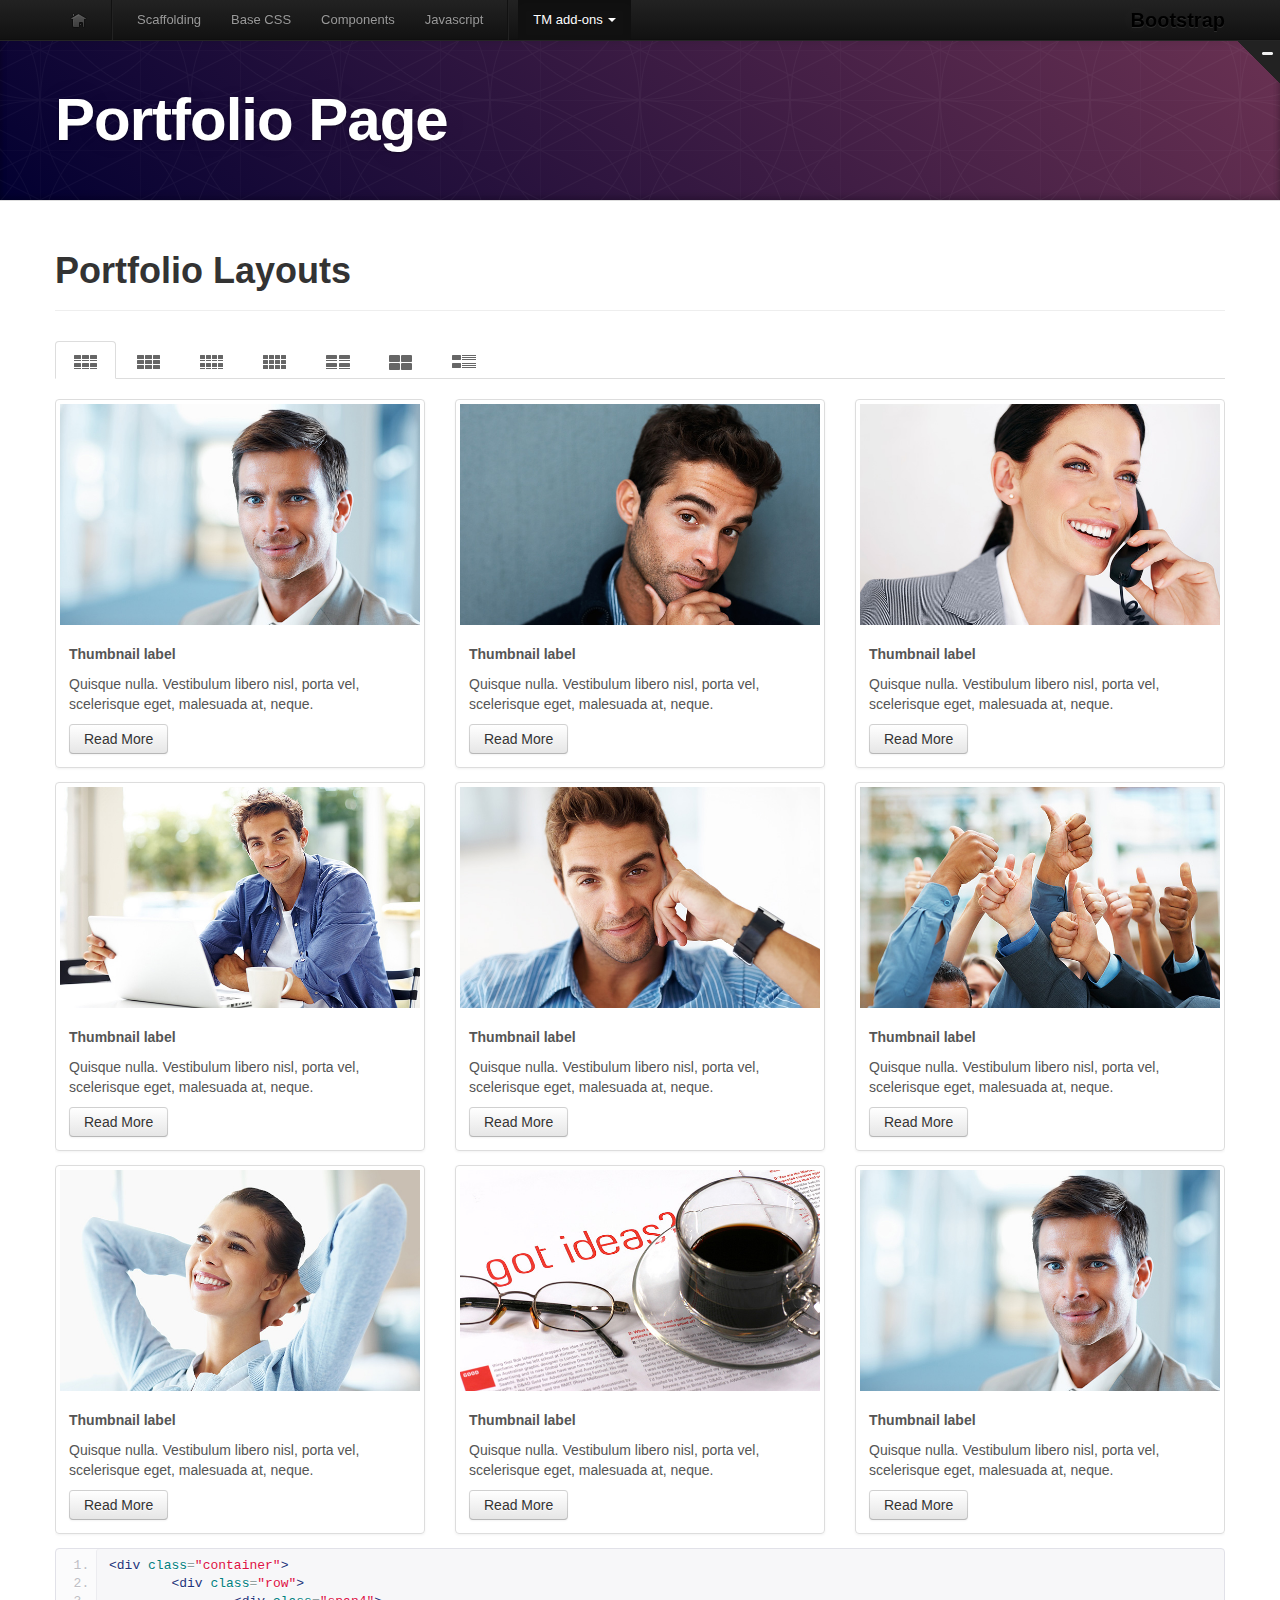
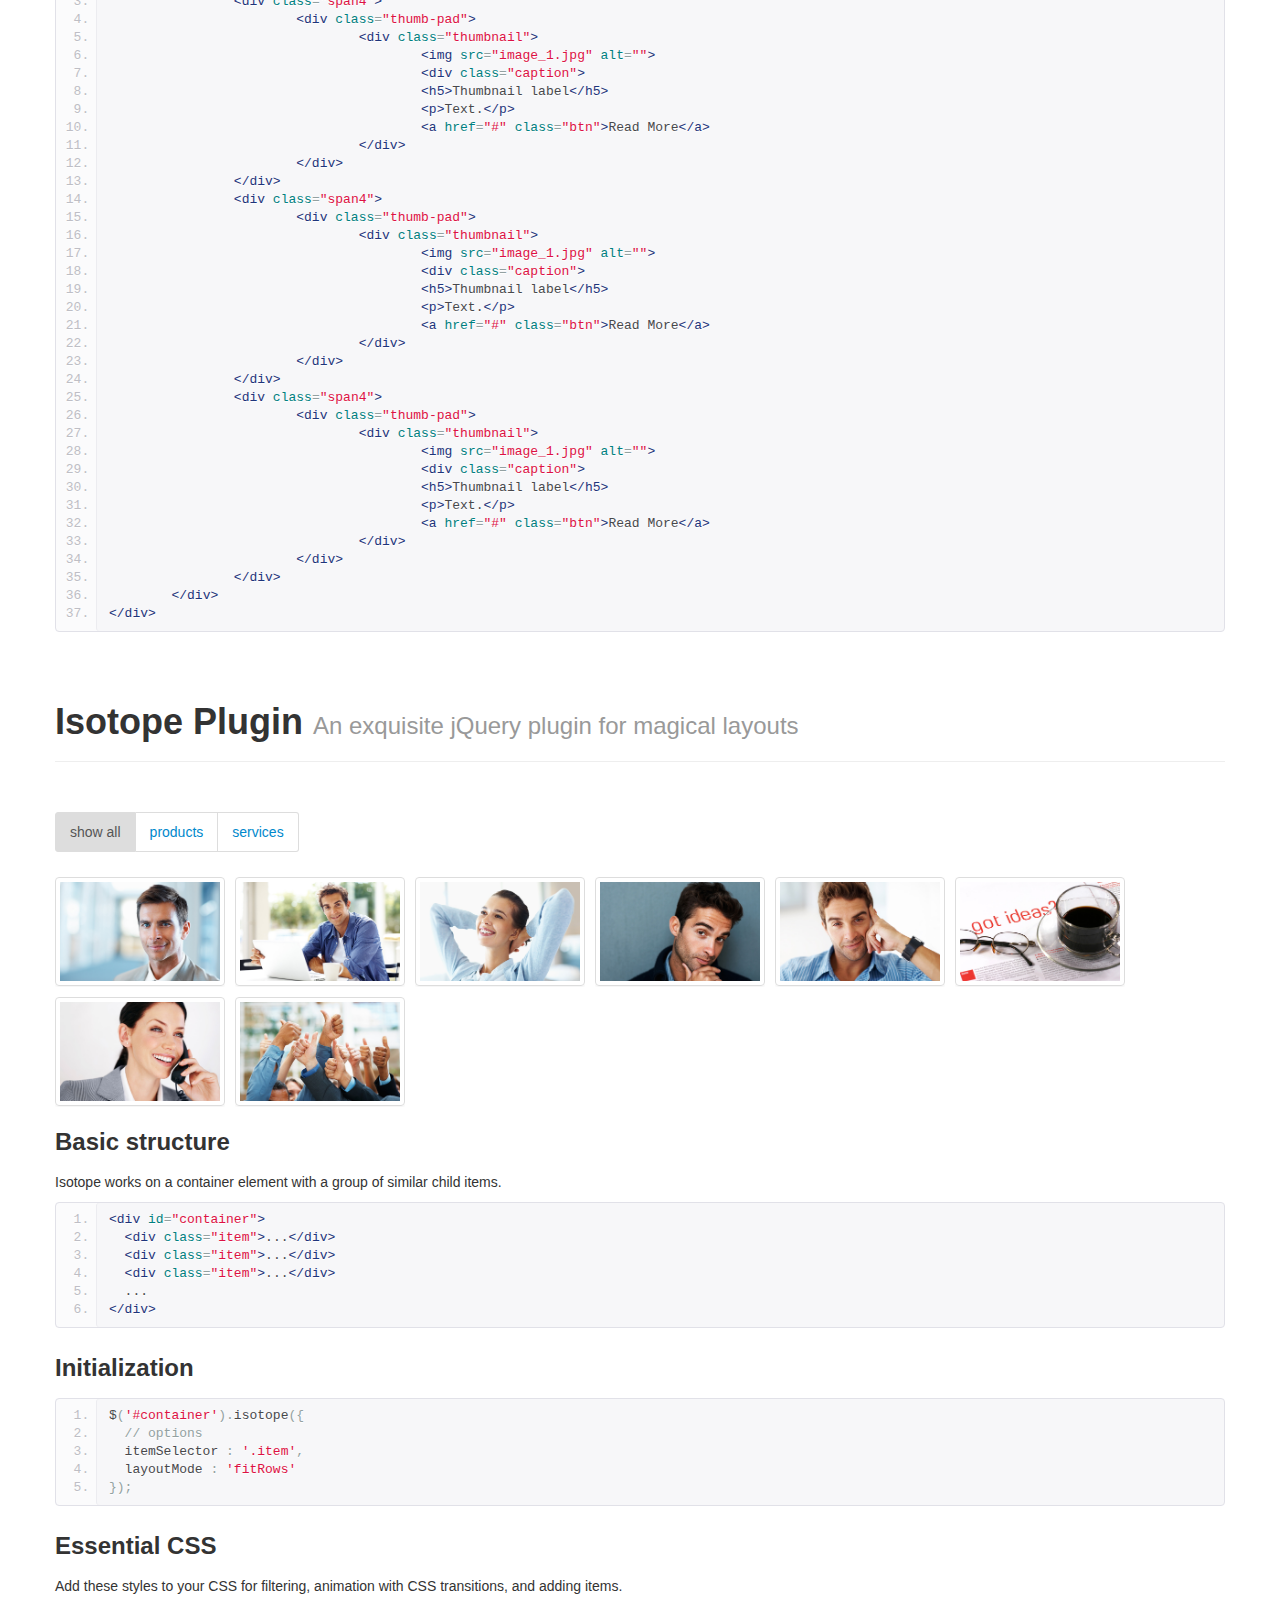
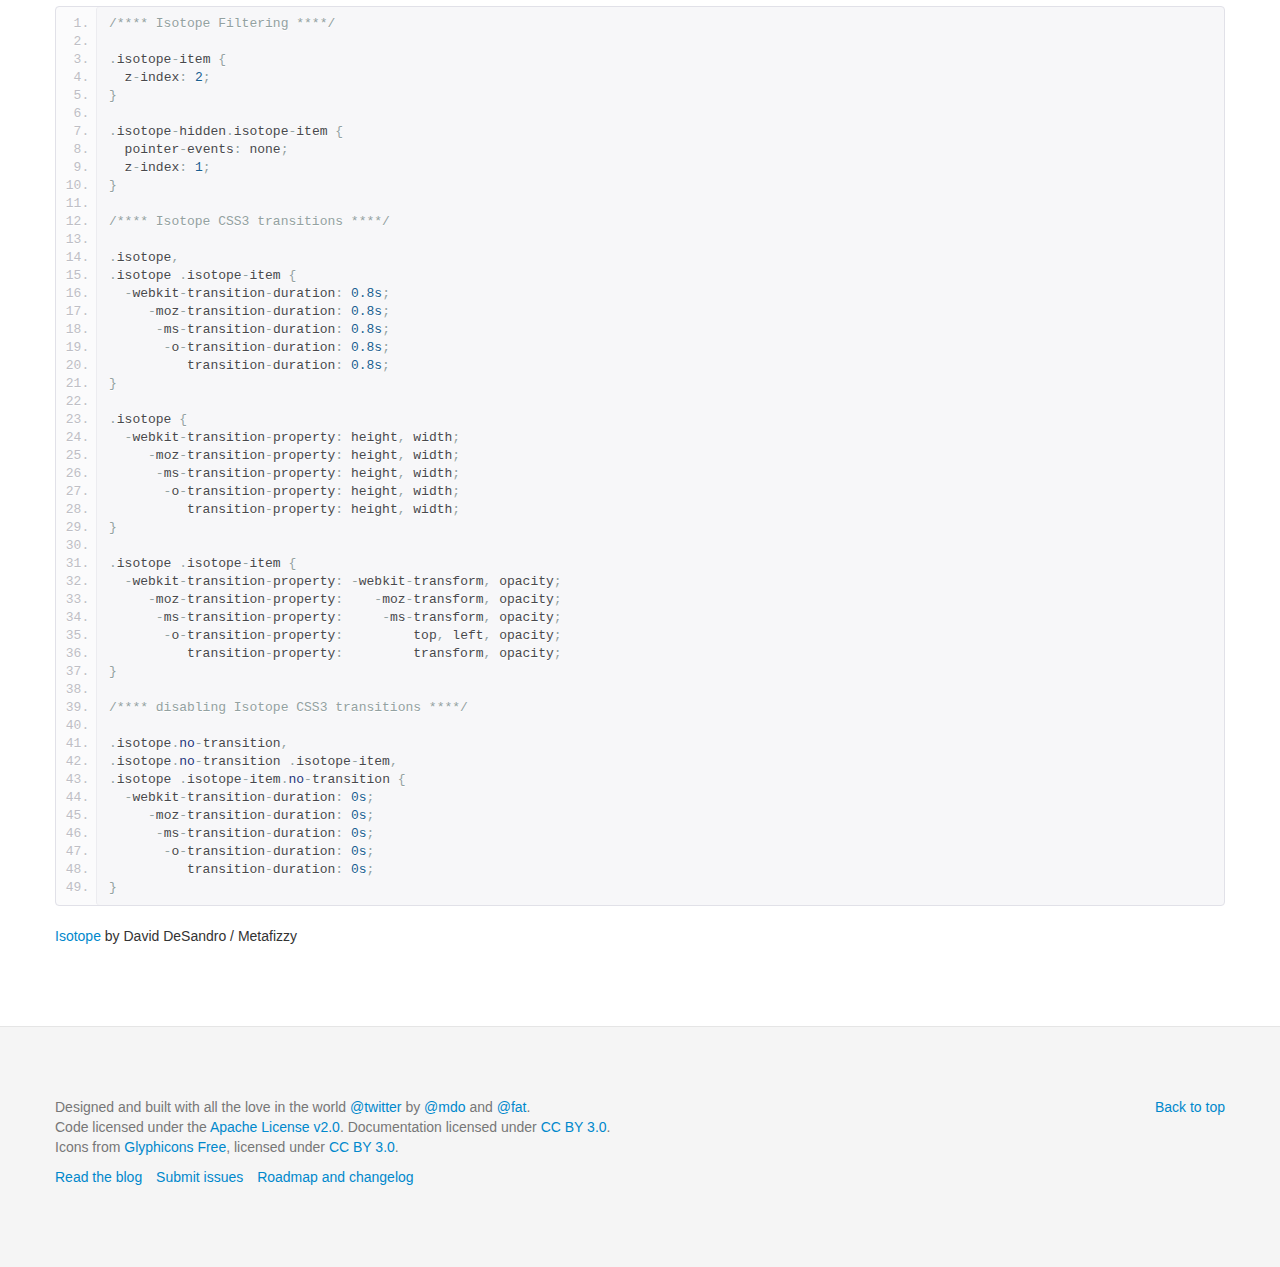
<file: assets/portfolio.html>
<!DOCTYPE html>
<html lang="en">
<head>
	<meta charset="utf-8">
  	<title>Portfolio</title>
    <meta name="viewport" content="width=device-width, initial-scale=1.0">
    <meta name="description" content="">
    <meta name="author" content="">
    <meta name="description" content="">

   <!-- styles -->
    <link href="css/bootstrap.css" rel="stylesheet">
    <link href="css/bootstrap-responsive.css" rel="stylesheet">
    <link href="css/docs.css" rel="stylesheet">
    <link href="css/prettify.css" rel="stylesheet">
    <link href="css/tm_docs.css" rel="stylesheet">

    <!-- Le HTML5 shim, for IE6-8 support of HTML5 elements -->
    <!--[if lt IE 9]>
    <link href="css/ie.css" rel="stylesheet">
      <script src="http://html5shim.googlecode.com/svn/trunk/html5.js"></script>
    <![endif]-->

</head>

  <body data-spy="scroll" data-target=".bs-docs-sidebar">


<!-- Navbar
    ================================================== -->
    <div class="navbar navbar-inverse navbar-fixed-top" id="advanced">
      <span class="trigger"><strong></strong><em></em></span>
      <div class="navbar-inner">
        <div class="container">
          <button type="button" class="btn btn-navbar" data-toggle="collapse" data-target=".nav-collapse">
            <span class="icon-bar"></span>
            <span class="icon-bar"></span>
            <span class="icon-bar"></span>
          </button>
          <a class="brand" href="scaffolding.html">Bootstrap</a>
          <div class="nav-collapse collapse">
            <ul class="nav">
              <li class="home">
                <a href="../index.html"><img src="img/tm/tm_home.png" alt=""></a>
              </li>
              <li class="divider-vertical"></li>
              <li >
                <a href="scaffolding.html">Scaffolding</a>
              </li>
              <li class="">
                <a href="base-css.html">Base CSS</a>
              </li>
              <li class="">
                <a href="components.html">Components</a>
              </li>
              <li class="">
                <a href="javascript.html">Javascript</a>
              </li>
              <li class="divider-vertical"></li>
              <li class="dropdown active">
                <a href="#" class="dropdown-toggle" data-toggle="dropdown">TM add-ons <b class="caret"></b></a>
                <ul class="dropdown-menu">
                  <li><a href="../404.html">Pages</a>
                    <ul>  
                      <li><a href="under_construction.html">Under Construction</a></li>
                      <li><a href="intro.html">Intro Page</a></li>
                      <li class=""><a href="../404.html">404 page</a></li>
                    </ul>
                  </li>
                  <li class="active"><a href="portfolio.html">Portfolio</a></li>
                  <li><a href="slider.html">Slider</a></li>
                  <li><a href="social_media.html">Social and Media<br> Sharing</a></li>
                  <li><a href="css3.html">CSS3 Tricks</a></li>
                </ul>
              </li>
            </ul>
          </div>
        </div>
      </div>
    </div>

<!-- Subhead
================================================== -->
<header class="jumbotron subhead" id="overview">
  <div class="container">
	<h1>Portfolio Page</h1>
  </div>
</header>

  <div class="container">


<section id="columns">
		<div class="row">
			<div class="span12">
				<div class="page-header">
				    <h1>Portfolio Layouts</h1>
				</div>
				<div class="">
					<ul class="nav nav-tabs nav_portfolio">
						<li class="tm_portfolio3_capt active"><a href="#tab1" data-toggle="tab"><span></span><small>Three Columns with label</small></a></li>
						<li class="tm_portfolio3"><a href="#tab2" data-toggle="tab"><span></span><small>Three Columns</small></a></li>
						<li class="tm_portfolio4_capt"><a href="#tab3" data-toggle="tab"><span></span><small>Four Columns with label</small></a></li>
						<li class="tm_portfolio4"><a href="#tab4" data-toggle="tab"><span></span><small>Four Columns</small></a></li>
						<li class="tm_portfolio2_capt"><a href="#tab5" data-toggle="tab"><span></span><small>Two Columns with label</small></a></li>
						<li class="tm_portfolio2"><a href="#tab6" data-toggle="tab"><span></span><small>Two Columns</small></a></li>
						<li class="tm_portfolio1"><a href="#tab7" data-toggle="tab"><span></span><small>One column with label</small></a></li>
					</ul>
				</div>
			</div>
		</div>
		<div class="tab-content">
<!-- Three with Caption Columns Begin -->

		<div class="tab-pane active" id="tab1">
			<div class="">
				<div class="row">
					<div class="span4">
							<div class="thumb-pad">
								<div class="thumbnail">
									<img src="img/stock_images/700x430_1.jpg" alt="">
									<div class="caption">
										<h5>Thumbnail label</h5>
										<p>Quisque nulla. Vestibulum libero nisl, porta vel, scelerisque eget, malesuada at, neque.</p>
										<a href="#" class="btn">Read More</a>
									</div>
								</div>
							</div>
							<div class="thumb-pad">
								<div class="thumbnail">
									<img src="img/stock_images/700x430_2.jpg" alt="">
									<div class="caption">
										<h5>Thumbnail label</h5>
										<p>Quisque nulla. Vestibulum libero nisl, porta vel, scelerisque eget, malesuada at, neque.</p>
										<a href="#" class="btn">Read More</a>
									</div>
								</div>
							</div>
							<div class="thumb-pad">
								<div class="thumbnail">
									<img src="img/stock_images/700x430_3.jpg" alt="">
									<div class="caption">
										<h5>Thumbnail label</h5>
										<p>Quisque nulla. Vestibulum libero nisl, porta vel, scelerisque eget, malesuada at, neque.</p>
										<a href="#" class="btn">Read More</a>
									</div>
								</div>
							</div>
					</div>
					<div class="span4">
							<div class="thumb-pad">
								<div class="thumbnail">
									<img src="img/stock_images/700x430_4.jpg" alt="">
									<div class="caption">
										<h5>Thumbnail label</h5>
										<p>Quisque nulla. Vestibulum libero nisl, porta vel, scelerisque eget, malesuada at, neque.</p>
										<a href="#" class="btn">Read More</a>
									</div>
								</div>
							</div>
							<div class="thumb-pad">
								<div class="thumbnail">
									<img src="img/stock_images/700x430_5.jpg" alt="">
									<div class="caption">
										<h5>Thumbnail label</h5>
										<p>Quisque nulla. Vestibulum libero nisl, porta vel, scelerisque eget, malesuada at, neque.</p>
										<a href="#" class="btn">Read More</a>
									</div>
								</div>
							</div>
							<div class="thumb-pad">
								<div class="thumbnail">
									<img src="img/stock_images/700x430_6.jpg" alt="">
									<div class="caption">
										<h5>Thumbnail label</h5>
										<p>Quisque nulla. Vestibulum libero nisl, porta vel, scelerisque eget, malesuada at, neque.</p>
										<a href="#" class="btn">Read More</a>
									</div>
								</div>
							</div>
					</div>
					<div class="span4">
							<div class="thumb-pad">
								<div class="thumbnail">
									<img src="img/stock_images/700x430_7.jpg" alt="">
									<div class="caption">
										<h5>Thumbnail label</h5>
										<p>Quisque nulla. Vestibulum libero nisl, porta vel, scelerisque eget, malesuada at, neque.</p>
										<a href="#" class="btn">Read More</a>
									</div>
								</div>
							</div>
							<div class="thumb-pad">
								<div class="thumbnail">
									<img src="img/stock_images/700x430_8.jpg" alt="">
									<div class="caption">
										<h5>Thumbnail label</h5>
										<p>Quisque nulla. Vestibulum libero nisl, porta vel, scelerisque eget, malesuada at, neque.</p>
										<a href="#" class="btn">Read More</a>
									</div>
								</div>
							</div>
							<div class="thumb-pad">
								<div class="thumbnail">
									<img src="img/stock_images/700x430_1.jpg" alt="">
									<div class="caption">
										<h5>Thumbnail label</h5>
										<p>Quisque nulla. Vestibulum libero nisl, porta vel, scelerisque eget, malesuada at, neque.</p>
										<a href="#" class="btn">Read More</a>
									</div>
								</div>
							</div>
					</div>
				</div>
				<div class="row">
					<div class="span12">
<pre class="prettyprint linenums">
&lt;div class="container"&gt;
	&lt;div class="row"&gt;
		&lt;div class="span4"&gt;
			&lt;div class="thumb-pad"&gt;
				&lt;div class="thumbnail"&gt;
					&lt;img src="image_1.jpg" alt=""&gt;
					&lt;div class="caption"&gt;
					&lt;h5&gt;Thumbnail label&lt;/h5&gt;
					&lt;p&gt;Text.&lt;/p&gt;
					&lt;a href="#" class="btn"&gt;Read More&lt;/a&gt;
				&lt;/div&gt;
			&lt;/div&gt;
		&lt;/div&gt;
		&lt;div class="span4"&gt;
			&lt;div class="thumb-pad"&gt;
				&lt;div class="thumbnail"&gt;
					&lt;img src="image_1.jpg" alt=""&gt;
					&lt;div class="caption"&gt;
					&lt;h5&gt;Thumbnail label&lt;/h5&gt;
					&lt;p&gt;Text.&lt;/p&gt;
					&lt;a href="#" class="btn"&gt;Read More&lt;/a&gt;
				&lt;/div&gt;
			&lt;/div&gt;
		&lt;/div&gt;
		&lt;div class="span4"&gt;
			&lt;div class="thumb-pad"&gt;
				&lt;div class="thumbnail"&gt;
					&lt;img src="image_1.jpg" alt=""&gt;
					&lt;div class="caption"&gt;
					&lt;h5&gt;Thumbnail label&lt;/h5&gt;
					&lt;p&gt;Text.&lt;/p&gt;
					&lt;a href="#" class="btn"&gt;Read More&lt;/a&gt;
				&lt;/div&gt;
			&lt;/div&gt;
		&lt;/div&gt;
	&lt;/div&gt;
&lt;/div&gt;</pre>
					</div>
				</div>
			</div>
		</div>
<!-- Three with Caption Columns End -->
<!-- Three Columns Begin -->
		<div class="tab-pane" id="tab2">
			<div class="">
				<div class="row">
					<div class="span4">
						<div class="thumb-pad">
							<a href="#" class="thumbnail"><img src="img/stock_images/700x430_2.jpg" alt=""></a>
						</div>
						<div class="thumb-pad">
							<a href="#" class="thumbnail"><img src="img/stock_images/700x430_5.jpg" alt=""></a>
						</div>
						<div class="thumb-pad">
							<a href="#" class="thumbnail"><img src="img/stock_images/700x430_8.jpg" alt=""></a>
						</div>
						<div class="thumb-pad">
							<a href="#" class="thumbnail"><img src="img/stock_images/700x430_3.jpg" alt=""></a>
						</div>
					</div>
					<div class="span4">
						<div class="thumb-pad">
							<a href="#" class="thumbnail"><img src="img/stock_images/700x430_3.jpg" alt=""></a>
						</div>
						<div class="thumb-pad">
							<a href="#" class="thumbnail"><img src="img/stock_images/700x430_6.jpg" alt=""></a>
						</div>
						<div class="thumb-pad">
							<a href="#" class="thumbnail"><img src="img/stock_images/700x430_1.jpg" alt=""></a>
						</div>
						<div class="thumb-pad">
							<a href="#" class="thumbnail"><img src="img/stock_images/700x430_4.jpg" alt=""></a>
						</div>
					</div>
					<div class="span4">
						<div class="thumb-pad">
							<a href="#" class="thumbnail"><img src="img/stock_images/700x430_4.jpg" alt=""></a>
						</div>
						<div class="thumb-pad">
							<a href="#" class="thumbnail"><img src="img/stock_images/700x430_7.jpg" alt=""></a>
						</div>
						<div class="thumb-pad">
							<a href="#" class="thumbnail"><img src="img/stock_images/700x430_2.jpg" alt=""></a>
						</div>
						<div class="thumb-pad">
							<a href="#" class="thumbnail"><img src="img/stock_images/700x430_5.jpg" alt=""></a>
						</div>
					</div>
				</div>
				<div class="row">
					<div class="span12">
<pre class="prettyprint linenums">
&lt;div class="container"&gt;
	&lt;div class="row"&gt;
		&lt;div class="span4"&gt;
			&lt;div class="thumb-pad"&gt;
				&lt;a href="#" class="thumbnail"&gt;&lt;img src="image_2.jpg" alt=""&gt;&lt;/a&gt;
			&lt;/div&gt;
		&lt;/div&gt;
		&lt;div class="span4"&gt;
			&lt;div class="thumb-pad"&gt;
				&lt;a href="#" class="thumbnail"&gt;&lt;img src="image_2.jpg" alt=""&gt;&lt;/a&gt;
			&lt;/div&gt;
		&lt;/div&gt;
		&lt;div class="span4"&gt;
			&lt;div class="thumb-pad"&gt;
				&lt;a href="#" class="thumbnail"&gt;&lt;img src="image_2.jpg" alt=""&gt;&lt;/a&gt;
			&lt;/div&gt;
		&lt;/div&gt;
	&lt;/div&gt;
&lt;/div&gt;</pre>
					</div>
				</div>
			</div>
		</div>
<!-- Three Columns End -->
<!-- Four with Caption Columns Begin -->
		<div class="tab-pane" id="tab3">
			<div class="container">
				<div class="row">
					<div class="span3">
						<div class="thumb-pad">
							<div class="thumbnail">
								<img src="img/stock_images/700x430_1.jpg" alt="">
								<div class="caption">
									<h5>Thumbnail label</h5>
									<p>Quisque nulla. Vestibulum libero nisl, porta vel, scelerisque eget, malesuada at, neque.</p>
									<a href="#" class="btn">Read More</a>
								</div>
							</div>
						</div>
						<div class="thumb-pad">
							<div class="thumbnail">
								<img src="img/stock_images/700x430_5.jpg" alt="">
								<div class="caption">
									<h5>Thumbnail label</h5>
									<p>Quisque nulla. Vestibulum libero nisl, porta vel, scelerisque eget, malesuada at, neque.</p>
									<a href="#" class="btn">Read More</a>
								</div>
							</div>
						</div>
						<div class="thumb-pad">
							<div class="thumbnail">
								<img src="img/stock_images/700x430_8.jpg" alt="">
								<div class="caption">
									<h5>Thumbnail label</h5>
									<p>Quisque nulla. Vestibulum libero nisl, porta vel, scelerisque eget, malesuada at, neque.</p>
									<a href="#" class="btn">Read More</a>
								</div>
							</div>
						</div>
						<div class="thumb-pad">
							<div class="thumbnail">
								<img src="img/stock_images/700x430_4.jpg" alt="">
								<div class="caption">
									<h5>Thumbnail label</h5>
									<p>Quisque nulla. Vestibulum libero nisl, porta vel, scelerisque eget, malesuada at, neque.</p>
									<a href="#" class="btn">Read More</a>
								</div>
							</div>
						</div>
					</div>
					<div class="span3">
						<div class="thumb-pad">
							<div class="thumbnail">
								<img src="img/stock_images/700x430_2.jpg" alt="">
								<div class="caption">
									<h5>Thumbnail label</h5>
									<p>Quisque nulla. Vestibulum libero nisl, porta vel, scelerisque eget, malesuada at, neque.</p>
									<a href="#" class="btn">Read More</a>
								</div>
							</div>
						</div>
						<div class="thumb-pad">
							<div class="thumbnail">
								<img src="img/stock_images/700x430_6.jpg" alt="">
								<div class="caption">
									<h5>Thumbnail label</h5>
									<p>Quisque nulla. Vestibulum libero nisl, porta vel, scelerisque eget, malesuada at, neque.</p>
									<a href="#" class="btn">Read More</a>
								</div>
							</div>
						</div>
						<div class="thumb-pad">
							<div class="thumbnail">
								<img src="img/stock_images/700x430_5.jpg" alt="">
								<div class="caption">
									<h5>Thumbnail label</h5>
									<p>Quisque nulla. Vestibulum libero nisl, porta vel, scelerisque eget, malesuada at, neque.</p>
									<a href="#" class="btn">Read More</a>
								</div>
							</div>
						</div>
						<div class="thumb-pad">
							<div class="thumbnail">
								<img src="img/stock_images/700x430_2.jpg" alt="">
								<div class="caption">
									<h5>Thumbnail label</h5>
									<p>Quisque nulla. Vestibulum libero nisl, porta vel, scelerisque eget, malesuada at, neque.</p>
									<a href="#" class="btn">Read More</a>
								</div>
							</div>
						</div>
					</div>
					<div class="span3">
						<div class="thumb-pad">
							<div class="thumbnail">
								<img src="img/stock_images/700x430_3.jpg" alt="">
								<div class="caption">
									<h5>Thumbnail label</h5>
									<p>Quisque nulla. Vestibulum libero nisl, porta vel, scelerisque eget, malesuada at, neque.</p>
									<a href="#" class="btn">Read More</a>
								</div>
							</div>
						</div>
						<div class="thumb-pad">
							<div class="thumbnail">
								<img src="img/stock_images/700x430_7.jpg" alt="">
								<div class="caption">
									<h5>Thumbnail label</h5>
									<p>Quisque nulla. Vestibulum libero nisl, porta vel, scelerisque eget, malesuada at, neque.</p>
									<a href="#" class="btn">Read More</a>
								</div>
							</div>
						</div>
						<div class="thumb-pad">
							<div class="thumbnail">
								<img src="img/stock_images/700x430_1.jpg" alt="">
								<div class="caption">
									<h5>Thumbnail label</h5>
									<p>Quisque nulla. Vestibulum libero nisl, porta vel, scelerisque eget, malesuada at, neque.</p>
									<a href="#" class="btn">Read More</a>
								</div>
							</div>
						</div>
						<div class="thumb-pad">
							<div class="thumbnail">
								<img src="img/stock_images/700x430_7.jpg" alt="">
								<div class="caption">
									<h5>Thumbnail label</h5>
									<p>Quisque nulla. Vestibulum libero nisl, porta vel, scelerisque eget, malesuada at, neque.</p>
									<a href="#" class="btn">Read More</a>
								</div>
							</div>
						</div>
					</div>
					<div class="span3">
						<div class="thumb-pad">
							<div class="thumbnail">
								<img src="img/stock_images/700x430_4.jpg" alt="">
								<div class="caption">
									<h5>Thumbnail label</h5>
									<p>Quisque nulla. Vestibulum libero nisl, porta vel, scelerisque eget, malesuada at, neque.</p>
									<a href="#" class="btn">Read More</a>
								</div>
							</div>
						</div>
						<div class="thumb-pad">
							<div class="thumbnail">
								<img src="img/stock_images/700x430_8.jpg" alt="">
								<div class="caption">
									<h5>Thumbnail label</h5>
									<p>Quisque nulla. Vestibulum libero nisl, porta vel, scelerisque eget, malesuada at, neque.</p>
									<a href="#" class="btn">Read More</a>
								</div>
							</div>
						</div>
						<div class="thumb-pad">
							<div class="thumbnail">
								<img src="img/stock_images/700x430_4.jpg" alt="">
								<div class="caption">
									<h5>Thumbnail label</h5>
									<p>Quisque nulla. Vestibulum libero nisl, porta vel, scelerisque eget, malesuada at, neque.</p>
									<a href="#" class="btn">Read More</a>
								</div>
							</div>
						</div>
						<div class="thumb-pad">
							<div class="thumbnail">
								<img src="img/stock_images/700x430_5.jpg" alt="">
								<div class="caption">
									<h5>Thumbnail label</h5>
									<p>Quisque nulla. Vestibulum libero nisl, porta vel, scelerisque eget, malesuada at, neque.</p>
									<a href="#" class="btn">Read More</a>
								</div>
							</div>
						</div>
					</div>
				</div>
				<div class="row">
					<div class="span12">
<pre class="prettyprint linenums">
&lt;div class="container"&gt;
	&lt;div class="row"&gt;
		&lt;div class="span3"&gt;
			&lt;div class="thumb-pad"&gt;
				&lt;div class="thumbnail"&gt;
					&lt;img src="image_1.jpg" alt=""&gt;
					&lt;div class="caption"&gt;
					&lt;h5&gt;Thumbnail label&lt;/h5&gt;
					&lt;p&gt;Text.&lt;/p&gt;
					&lt;a href="#" class="btn"&gt;Read More&lt;/a&gt;
				&lt;/div&gt;
			&lt;/div&gt;
		&lt;/div&gt;
		&lt;div class="span3"&gt;
			&lt;div class="thumb-pad"&gt;
				&lt;div class="thumbnail"&gt;
					&lt;img src="image_1.jpg" alt=""&gt;
					&lt;div class="caption"&gt;
					&lt;h5&gt;Thumbnail label&lt;/h5&gt;
					&lt;p&gt;Text.&lt;/p&gt;
					&lt;a href="#" class="btn"&gt;Read More&lt;/a&gt;
				&lt;/div&gt;
			&lt;/div&gt;
		&lt;/div&gt;
		&lt;div class="span3"&gt;
			&lt;div class="thumb-pad"&gt;
				&lt;div class="thumbnail"&gt;
					&lt;img src="image_1.jpg" alt=""&gt;
					&lt;div class="caption"&gt;
					&lt;h5&gt;Thumbnail label&lt;/h5&gt;
					&lt;p&gt;Text.&lt;/p&gt;
					&lt;a href="#" class="btn"&gt;Read More&lt;/a&gt;
				&lt;/div&gt;
			&lt;/div&gt;
		&lt;/div&gt;
		&lt;div class="span3"&gt;
			&lt;div class="thumb-pad"&gt;
				&lt;div class="thumbnail"&gt;
					&lt;img src="image_1.jpg" alt=""&gt;
					&lt;div class="caption"&gt;
					&lt;h5&gt;Thumbnail label&lt;/h5&gt;
					&lt;p&gt;Text.&lt;/p&gt;
					&lt;a href="#" class="btn"&gt;Read More&lt;/a&gt;
				&lt;/div&gt;
			&lt;/div&gt;
		&lt;/div&gt;
	&lt;/div&gt;
&lt;/div&gt;</pre>
					</div>
				</div>
			</div>
		</div>
<!-- Four with Caption Columns End -->
<!-- Four Columns Begin -->
		<div class="tab-pane" id="tab4">
			<div class="container">
				<div class="row">
					<div class="span3">
						<div class="thumb-pad">
							<a href="#" class="thumbnail"><img src="img/stock_images/700x430_1.jpg" alt=""></a>
						</div>
						<div class="thumb-pad">
							<a href="#" class="thumbnail"><img src="img/stock_images/700x430_5.jpg" alt=""></a>
						</div>
						<div class="thumb-pad">
							<a href="#" class="thumbnail"><img src="img/stock_images/700x430_8.jpg" alt=""></a>
						</div>
						<div class="thumb-pad">
							<a href="#" class="thumbnail"><img src="img/stock_images/700x430_4.jpg" alt=""></a>
						</div>
					</div>
					<div class="span3">
						<div class="thumb-pad">
							<a href="#" class="thumbnail"><img src="img/stock_images/700x430_2.jpg" alt=""></a>
						</div>
						<div class="thumb-pad">
							<a href="#" class="thumbnail"><img src="img/stock_images/700x430_3.jpg" alt=""></a>
						</div>
						<div class="thumb-pad">
							<a href="#" class="thumbnail"><img src="img/stock_images/700x430_6.jpg" alt=""></a>
						</div>
						<div class="thumb-pad">
							<a href="#" class="thumbnail"><img src="img/stock_images/700x430_7.jpg" alt=""></a>
						</div>
					</div>
					<div class="span3">
						<div class="thumb-pad">
							<a href="#" class="thumbnail"><img src="img/stock_images/700x430_5.jpg" alt=""></a>
						</div>
						<div class="thumb-pad">
							<a href="#" class="thumbnail"><img src="img/stock_images/700x430_8.jpg" alt=""></a>
						</div>
						<div class="thumb-pad">
							<a href="#" class="thumbnail"><img src="img/stock_images/700x430_1.jpg" alt=""></a>
						</div>
						<div class="thumb-pad">
							<a href="#" class="thumbnail"><img src="img/stock_images/700x430_2.jpg" alt=""></a>
						</div>
					</div>
					<div class="span3">
						<div class="thumb-pad">
							<a href="#" class="thumbnail"><img src="img/stock_images/700x430_2.jpg" alt=""></a>
						</div>
						<div class="thumb-pad">
							<a href="#" class="thumbnail"><img src="img/stock_images/700x430_6.jpg" alt=""></a>
						</div>
						<div class="thumb-pad">
							<a href="#" class="thumbnail"><img src="img/stock_images/700x430_3.jpg" alt=""></a>
						</div>
						<div class="thumb-pad">
							<a href="#" class="thumbnail"><img src="img/stock_images/700x430_7.jpg" alt=""></a>
						</div>
					</div>
				</div>
				<div class="row">
					<div class="span12">
<pre class="prettyprint linenums">&lt;div class="container"&gt;
	&lt;div class="row"&gt;
		&lt;div class="span3"&gt;
			&lt;div class="thumb-pad"&gt;
				&lt;a href="#" class="thumbnail"&gt;&lt;img src="image_1.jpg" alt=""&gt;&lt;/a&gt;
			&lt;/div&gt;
		&lt;/div&gt;
		&lt;div class="span3"&gt;
			&lt;div class="thumb-pad"&gt;
				&lt;a href="#" class="thumbnail"&gt;&lt;img src="image_1.jpg" alt=""&gt;&lt;/a&gt;
			&lt;/div&gt;
		&lt;/div&gt;
		&lt;div class="span3"&gt;
			&lt;div class="thumb-pad"&gt;
				&lt;a href="#" class="thumbnail"&gt;&lt;img src="image_1.jpg" alt=""&gt;&lt;/a&gt;
			&lt;/div&gt;
		&lt;/div&gt;
		&lt;div class="span3"&gt;
			&lt;div class="thumb-pad"&gt;
				&lt;a href="#" class="thumbnail"&gt;&lt;img src="image_1.jpg" alt=""&gt;&lt;/a&gt;
			&lt;/div&gt;
		&lt;/div&gt;
	&lt;/div&gt;
&lt;/div&gt;</pre>
					</div>
				</div>
			</div>
		</div>
<!-- Four Columns End -->
<!-- Two Columns with Caption Begin -->
		<div class="tab-pane" id="tab5">
			<div class="container">
				<div class="row">
					<div class="span6">
						<div class="thumb-pad">
							<div class="thumbnail">
								<img src="img/stock_images/700x430_2.jpg" alt="">
								<div class="caption">
									<h5>Thumbnail label</h5>
									<p>Quisque nulla. Vestibulum libero nisl, porta vel, scelerisque eget, malesuada at, neque.</p>
									<a href="#" class="btn">Read More</a>
								</div>
							</div>
						</div>
						<div class="thumb-pad">
							<div class="thumbnail">
								<img src="img/stock_images/700x430_3.jpg" alt="">
								<div class="caption">
									<h5>Thumbnail label</h5>
									<p>Quisque nulla. Vestibulum libero nisl, porta vel, scelerisque eget, malesuada at, neque.</p>
									<a href="#" class="btn">Read More</a>
								</div>
							</div>
						</div>
						<div class="thumb-pad">
							<div class="thumbnail">
								<img src="img/stock_images/700x430_4.jpg" alt="">
								<div class="caption">
									<h5>Thumbnail label</h5>
									<p>Quisque nulla. Vestibulum libero nisl, porta vel, scelerisque eget, malesuada at, neque.</p>
									<a href="#" class="btn">Read More</a>
								</div>
							</div>
						</div>
					</div>
					<div class="span6">
						<div class="thumb-pad">
							<div class="thumbnail">
								<img src="img/stock_images/700x430_1.jpg" alt="">
								<div class="caption">
									<h5>Thumbnail label</h5>
									<p>Quisque nulla. Vestibulum libero nisl, porta vel, scelerisque eget, malesuada at, neque.</p>
									<a href="#" class="btn">Read More</a>
								</div>
							</div>
						</div>
						<div class="thumb-pad">
							<div class="thumbnail">
								<img src="img/stock_images/700x430_5.jpg" alt="">
								<div class="caption">
									<h5>Thumbnail label</h5>
									<p>Quisque nulla. Vestibulum libero nisl, porta vel, scelerisque eget, malesuada at, neque.</p>
									<a href="#" class="btn">Read More</a>
								</div>
							</div>
						</div>
						<div class="thumb-pad">
							<div class="thumbnail">
								<img src="img/stock_images/700x430_6.jpg" alt="">
								<div class="caption">
									<h5>Thumbnail label</h5>
									<p>Quisque nulla. Vestibulum libero nisl, porta vel, scelerisque eget, malesuada at, neque.</p>
									<a href="#" class="btn">Read More</a>
								</div>
							</div>
						</div>
					</div>
				</div>
				<div class="row">
					<div class="span12">
<pre class="prettyprint linenums">&lt;div class="container"&gt;
	&lt;div class="row"&gt;
		&lt;div class="span6"&gt;
			&lt;div class="thumb-pad"&gt;
				&lt;div class="thumbnail"&gt;
					&lt;img src="image_1.jpg" alt=""&gt;
					&lt;div class="caption"&gt;
					&lt;h5&gt;Thumbnail label&lt;/h5&gt;
					&lt;p&gt;Text.&lt;/p&gt;
					&lt;a href="#" class="btn"&gt;Read More&lt;/a&gt;
				&lt;/div&gt;
			&lt;/div&gt;
		&lt;/div&gt;
		&lt;div class="span6"&gt;
			&lt;div class="thumb-pad"&gt;
				&lt;div class="thumbnail"&gt;
					&lt;img src="image_1.jpg" alt=""&gt;
					&lt;div class="caption"&gt;
					&lt;h5&gt;Thumbnail label&lt;/h5&gt;
					&lt;p&gt;Text.&lt;/p&gt;
					&lt;a href="#" class="btn"&gt;Read More&lt;/a&gt;
				&lt;/div&gt;
			&lt;/div&gt;
		&lt;/div&gt;
	&lt;/div&gt;
&lt;/div&gt;</pre>
					</div>
				</div>
			</div>
		</div>
<!-- Two Columns with Caption End -->
<!-- Two Columns Begin -->
		<div class="tab-pane" id="tab6">
			<div class="container">
				<div class="row">
					<div class="span6">
						<div class="thumb-pad">
							<a href="#" class="thumbnail"><img src="img/stock_images/700x430_1.jpg" alt=""></a>
						</div>
						<div class="thumb-pad">
							<a href="#" class="thumbnail"><img src="img/stock_images/700x430_2.jpg" alt=""></a>
						</div>
						<div class="thumb-pad">
							<a href="#" class="thumbnail"><img src="img/stock_images/700x430_3.jpg" alt=""></a>
						</div>
					</div>
					<div class="span6">
						<div class="thumb-pad">
							<a href="#" class="thumbnail"><img src="img/stock_images/700x430_4.jpg" alt=""></a>
						</div>
						<div class="thumb-pad">
							<a href="#" class="thumbnail"><img src="img/stock_images/700x430_5.jpg" alt=""></a>
						</div>
						<div class="thumb-pad">
							<a href="#" class="thumbnail"><img src="img/stock_images/700x430_6.jpg" alt=""></a>
						</div>
					</div>
				</div>
				<div class="row">
					<div class="span12">
<pre class="prettyprint linenums">&lt;div class="container"&gt;
	&lt;div class="row"&gt;
		&lt;div class="span6"&gt;
			&lt;div class="thumb-pad"&gt;
				&lt;a href="#" class="thumbnail"&gt;&lt;img src="image_2.jpg" alt=""&gt;&lt;/a&gt;
			&lt;/div&gt;
		&lt;/div&gt;
		&lt;div class="span6"&gt;
			&lt;div class="thumb-pad"&gt;
				&lt;a href="#" class="thumbnail"&gt;&lt;img src="image_2.jpg" alt=""&gt;&lt;/a&gt;
			&lt;/div&gt;
		&lt;/div&gt;
	&lt;/div&gt;
&lt;/div&gt;</pre>
					</div>
				</div>
			</div>
		</div>
<!-- Two Columns End -->
<!-- Full-width Begin -->
		<div class="tab-pane" id="tab7">
			<div class="container">
				<div class="row">
					<div class="span12">
						<div class="row thumb-pad">
							<div class="span4"><a href="#" class="thumbnail"><img src="img/stock_images/700x430_1.jpg" alt=""></a></div>
							<div class="span8">
								<p>Quisque nulla. Vestibulum libero nisl, porta vel, scelerisque eget, malesuada at, neque. Vivamus eget nibh. Etiam cursus leo vel metus. Nulla facilisi. Aenean augue. Nam elit magna, hendrerit sit amet, tincidunt ac, viverra sed, nulla. Donec porta diam eu massa. Quisque diam lorem, interdum vitae, dapibus ac, scelerisque vitae, pede.</p>
								<p>Mauris accumsan nulla vel diam. Sed lacus ut enim adipiscing aliquet. Nulla venenatis. In pede mi, aliquet sit amet, euismod in, auctor ut, ligula. Aliquam dapibus tincidunt metus. Praesent justo dolor, lobortis quis, lobortis dignissim, pulvinar ac lorem. Vestibulum sed ante. Donec sagittis euismod purus voluptatem accusantium doloremque. Sed ut perspiciatis unde omnis iste natus error sit voluptatem accusantium doloremque laudantium</p>
								<a href="#" class="btn">Read More</a>
							</div>
						</div>
						<div class="row thumb-pad">
							<div class="span4"><a href="#" class="thumbnail"><img src="img/stock_images/700x430_2.jpg" alt=""></a></div>
							<div class="span8">
								<p>Quisque nulla. Vestibulum libero nisl, porta vel, scelerisque eget, malesuada at, neque. Vivamus eget nibh. Etiam cursus leo vel metus. Nulla facilisi. Aenean augue. Nam elit magna, hendrerit sit amet, tincidunt ac, viverra sed, nulla. Donec porta diam eu massa. Quisque diam lorem, interdum vitae, dapibus ac, scelerisque vitae, pede.</p>
								<p>Mauris accumsan nulla vel diam. Sed lacus ut enim adipiscing aliquet. Nulla venenatis. In pede mi, aliquet sit amet, euismod in, auctor ut, ligula. Aliquam dapibus tincidunt metus. Praesent justo dolor, lobortis quis, lobortis dignissim, pulvinar ac lorem. Vestibulum sed ante. Donec sagittis euismod purus voluptatem accusantium doloremque. Sed ut perspiciatis unde omnis iste natus error sit voluptatem accusantium doloremque laudantium</p>
								<a href="#" class="btn">Read More</a>
							</div>
						</div>
						<div class="row thumb-pad">
							<div class="span8">
								<p>Quisque nulla. Vestibulum libero nisl, porta vel, scelerisque eget, malesuada at, neque. Vivamus eget nibh. Etiam cursus leo vel metus. Nulla facilisi. Aenean augue. Nam elit magna, hendrerit sit amet, tincidunt ac, viverra sed, nulla. Donec porta diam eu massa. Quisque diam lorem, interdum vitae, dapibus ac, scelerisque vitae, pede.</p>
								<p>Mauris accumsan nulla vel diam. Sed lacus ut enim adipiscing aliquet. Nulla venenatis. In pede mi, aliquet sit amet, euismod in, auctor ut, ligula. Aliquam dapibus tincidunt metus. Praesent justo dolor, lobortis quis, lobortis dignissim, pulvinar ac lorem. Vestibulum sed ante. Donec sagittis euismod purus voluptatem accusantium doloremque. Sed ut perspiciatis unde omnis iste natus error sit voluptatem accusantium doloremque laudantium</p>
								<div class=" alignright"><a href="#" class="btn">Read More</a></div>
							</div>
							<div class="span4"><a href="#" class="thumbnail"><img src="img/stock_images/700x430_3.jpg" alt=""></a></div>
						</div>
						<div class="row thumb-pad">
							<div class="span8">
								<p>Quisque nulla. Vestibulum libero nisl, porta vel, scelerisque eget, malesuada at, neque. Vivamus eget nibh. Etiam cursus leo vel metus. Nulla facilisi. Aenean augue. Nam elit magna, hendrerit sit amet, tincidunt ac, viverra sed, nulla. Donec porta diam eu massa. Quisque diam lorem, interdum vitae, dapibus ac, scelerisque vitae, pede.</p>
								<p>Mauris accumsan nulla vel diam. Sed lacus ut enim adipiscing aliquet. Nulla venenatis. In pede mi, aliquet sit amet, euismod in, auctor ut, ligula. Aliquam dapibus tincidunt metus. Praesent justo dolor, lobortis quis, lobortis dignissim, pulvinar ac lorem. Vestibulum sed ante. Donec sagittis euismod purus voluptatem accusantium doloremque. Sed ut perspiciatis unde omnis iste natus error sit voluptatem accusantium doloremque laudantium</p>
								<div class=" alignright"><a href="#" class="btn">Read More</a></div>
							</div>
							<div class="span4"><a href="#" class="thumbnail"><img src="img/stock_images/700x430_4.jpg" alt=""></a></div>
						</div>
					</div>
				</div>
				<div class="row">
					<div class="span12">
<pre class="prettyprint linenums">&lt;div class="container"&gt;
	&lt;div class="row"&gt;
		&lt;div class="span12"&gt;
			&lt;div class="row thumb-pad"&gt;
				&lt;div class="span4"&gt;&lt;a href="#" class="thumbnail"&gt;&lt;img src="image_1.jpg" alt=""&gt;&lt;/a&gt;&lt;/div&gt;
				&lt;div class="span8"&gt;
					&lt;p&gt;Quisque nulla. Vestibulum libero nisl, porta vel, scelerisque eget, malesuada at, neque.&lt;/p&gt;
					&lt;p&gt;Mauris accumsan nulla vel diam. Sed lacus ut enim adipiscing aliquet. Nulla venenatis.&lt;/p&gt;
					&lt;a href="#" class="btn"&gt;Read More&lt;/a&gt;
				&lt;/div&gt;
			&lt;/div&gt;
		&lt;/div&gt;
	&lt;/div&gt;
&lt;/div&gt;</pre>
					</div>
				</div>
			</div>
		</div>
<!-- Full-width End --></div>
</section>
<section id="isotope">
				<div class="row">
					<div class="span12">
						<div class="page-header">
						    <h1>Isotope Plugin <small>An exquisite jQuery plugin for magical layouts</small></h1>
						</div>
<div id="options" class="clearfix">
      <ul id="filters" class="pagination option-set clearfix" data-option-key="filter">
        <li><a href="#filter" data-option-value="*" class="selected">show all</a></li>
        <li><a href="#filter" data-option-value=".prod">products</a></li>
        <li><a href="#filter" data-option-value=".serv">services</a></li>
      </ul>


  </div> <!-- #options -->
  
  <div id="container" class="clearfix">
   
    <div class="element transition prod" data-category="transition">
		<a href="#" class="thumbnail"><img src="img/stock_images/700x430_1.jpg" alt=""></a>
    </div>
      
    <div class="element serv" data-category="metalloid">
    	<a href="#" class="thumbnail"><img src="img/stock_images/700x430_2.jpg" alt=""></a>
    </div>
     
    <div class="element post-transition prod" data-category="post-transition">
    	<a href="#" class="thumbnail"><img src="img/stock_images/700x430_3.jpg" alt=""></a>
    </div>
   
    <div class="element transition serv" data-category="transition">
    	<a href="#" class="thumbnail"><img src="img/stock_images/700x430_4.jpg" alt=""></a>
    </div>
     
    <div class="element alkaline-earth prod" data-category="alkaline-earth">
    	<a href="#" class="thumbnail"><img src="img/stock_images/700x430_5.jpg" alt=""></a>
    </div>
   
    <div class="element transition serv" data-category="transition">
    	<a href="#" class="thumbnail"><img src="img/stock_images/700x430_6.jpg" alt=""></a>
    </div>
    
    <div class="element post-transition prod" data-category="post-transition">
    	<a href="#" class="thumbnail"><img src="img/stock_images/700x430_7.jpg" alt=""></a>
    </div>
    
    <div class="element serv" data-category="metalloid">
    	<a href="#" class="thumbnail"><img src="img/stock_images/700x430_8.jpg" alt=""></a>
    </div>
 
					</div>
				</div>
			</div>

	<div style="clear:both;"></div>
	<div class="row">
		<div class="span12">
			<h3>Basic structure</h3>
			<p>Isotope works on a container element with a group of similar child items.</p>
			<pre class="prettyprint linenums">
&lt;div id="container"&gt;
  &lt;div class="item"&gt;...&lt;/div&gt;
  &lt;div class="item"&gt;...&lt;/div&gt;
  &lt;div class="item"&gt;...&lt;/div&gt;
  ...
&lt;/div&gt;</pre>
			<h3>Initialization</h3>
<pre class="prettyprint linenums">$('#container').isotope({
  // options
  itemSelector : '.item',
  layoutMode : 'fitRows'
});</pre>
			<h3>Essential CSS</h3>
			<p>Add these styles to your CSS for filtering, animation with CSS transitions, and adding items.</p>
<pre class="prettyprint linenums">/**** Isotope Filtering ****/

.isotope-item {
  z-index: 2;
}

.isotope-hidden.isotope-item {
  pointer-events: none;
  z-index: 1;
}

/**** Isotope CSS3 transitions ****/

.isotope,
.isotope .isotope-item {
  -webkit-transition-duration: 0.8s;
     -moz-transition-duration: 0.8s;
      -ms-transition-duration: 0.8s;
       -o-transition-duration: 0.8s;
          transition-duration: 0.8s;
}

.isotope {
  -webkit-transition-property: height, width;
     -moz-transition-property: height, width;
      -ms-transition-property: height, width;
       -o-transition-property: height, width;
          transition-property: height, width;
}

.isotope .isotope-item {
  -webkit-transition-property: -webkit-transform, opacity;
     -moz-transition-property:    -moz-transform, opacity;
      -ms-transition-property:     -ms-transform, opacity;
       -o-transition-property:         top, left, opacity;
          transition-property:         transform, opacity;
}

/**** disabling Isotope CSS3 transitions ****/

.isotope.no-transition,
.isotope.no-transition .isotope-item,
.isotope .isotope-item.no-transition {
  -webkit-transition-duration: 0s;
     -moz-transition-duration: 0s;
      -ms-transition-duration: 0s;
       -o-transition-duration: 0s;
          transition-duration: 0s;
}</pre>
<p><a href="http://isotope.metafizzy.co">Isotope</a> by David DeSandro / Metafizzy</p>
		</div>
	</div>
			</section>

  </div>
   <!-- Footer
    ================================================== -->
    <footer class="footer">
      <div class="container">
        <p class="pull-right"><a href="#">Back to top</a></p>
        <p>Designed and built with all the love in the world <a href="http://twitter.com/twitter" target="_blank">@twitter</a> by <a href="http://twitter.com/mdo" target="_blank">@mdo</a> and <a href="http://twitter.com/fat" target="_blank">@fat</a>.</p>
        <p>Code licensed under the <a href="http://www.apache.org/licenses/LICENSE-2.0" target="_blank">Apache License v2.0</a>. Documentation licensed under <a href="http://creativecommons.org/licenses/by/3.0/">CC BY 3.0</a>.</p>
        <p>Icons from <a href="http://glyphicons.com">Glyphicons Free</a>, licensed under <a href="http://creativecommons.org/licenses/by/3.0/">CC BY 3.0</a>.</p>
        <ul class="footer-links">
          <li><a href="http://blog.getbootstrap.com">Read the blog</a></li>
          <li><a href="https://github.com/twitter/bootstrap/issues?state=open">Submit issues</a></li>
          <li><a href="https://github.com/twitter/bootstrap/wiki">Roadmap and changelog</a></li>
        </ul>
      </div>
    </footer>



    <script type="text/javascript" src="http://platform.twitter.com/widgets.js"></script>
    <script src="js/jquery.js"></script>
    <script src="js/prettify.js"></script>
    <script src="js/bootstrap-transition.js"></script>
    <script src="js/bootstrap-alert.js"></script>
    <script src="js/bootstrap-modal.js"></script>
    <script src="js/bootstrap-dropdown.js"></script>
    <script src="js/bootstrap-scrollspy.js"></script>
    <script src="js/bootstrap-tab.js"></script>
    <script src="js/bootstrap-tooltip.js"></script>
    <script src="js/bootstrap-popover.js"></script>
    <script src="js/bootstrap-button.js"></script>
    <script src="js/bootstrap-collapse.js"></script>
    <script src="js/bootstrap-carousel.js"></script>
    <script src="js/bootstrap-typeahead.js"></script>
    <script src="js/bootstrap-affix.js"></script>
    <script src="js/application.js"></script>
    <script src="js/jquery.cookie.js"></script>
  	<script src="js/jquery.isotope.min.js"></script>
	<script>
	$(function(){
	  
	  var $container = $('#container');

	  $container.isotope({
	    itemSelector : '.element'
	  });
	  
	  
	  var $optionSets = $('#options .option-set'),
	      $optionLinks = $optionSets.find('a');

	  $optionLinks.click(function(){
	    var $this = $(this);
	    // don't proceed if already selected
	    if ( $this.hasClass('selected') ) {
	      return false;
	    }
	    var $optionSet = $this.parents('.option-set');
	    $optionSet.find('.selected').removeClass('selected');
	    $this.addClass('selected');

	    // make option object dynamically, i.e. { filter: '.my-filter-class' }
	    var options = {},
	        key = $optionSet.attr('data-option-key'),
	        value = $this.attr('data-option-value');
	    // parse 'false' as false boolean
	    value = value === 'false' ? false : value;
	    options[ key ] = value;
	    if ( key === 'layoutMode' && typeof changeLayoutMode === 'function' ) {
	      // changes in layout modes need extra logic
	      changeLayoutMode( $this, options )
	    } else {
	      // otherwise, apply new options
	      $container.isotope( options );
	    }
	    
	    return false;
	  });

	  
	});
	</script>
</body>
</html>
</file>
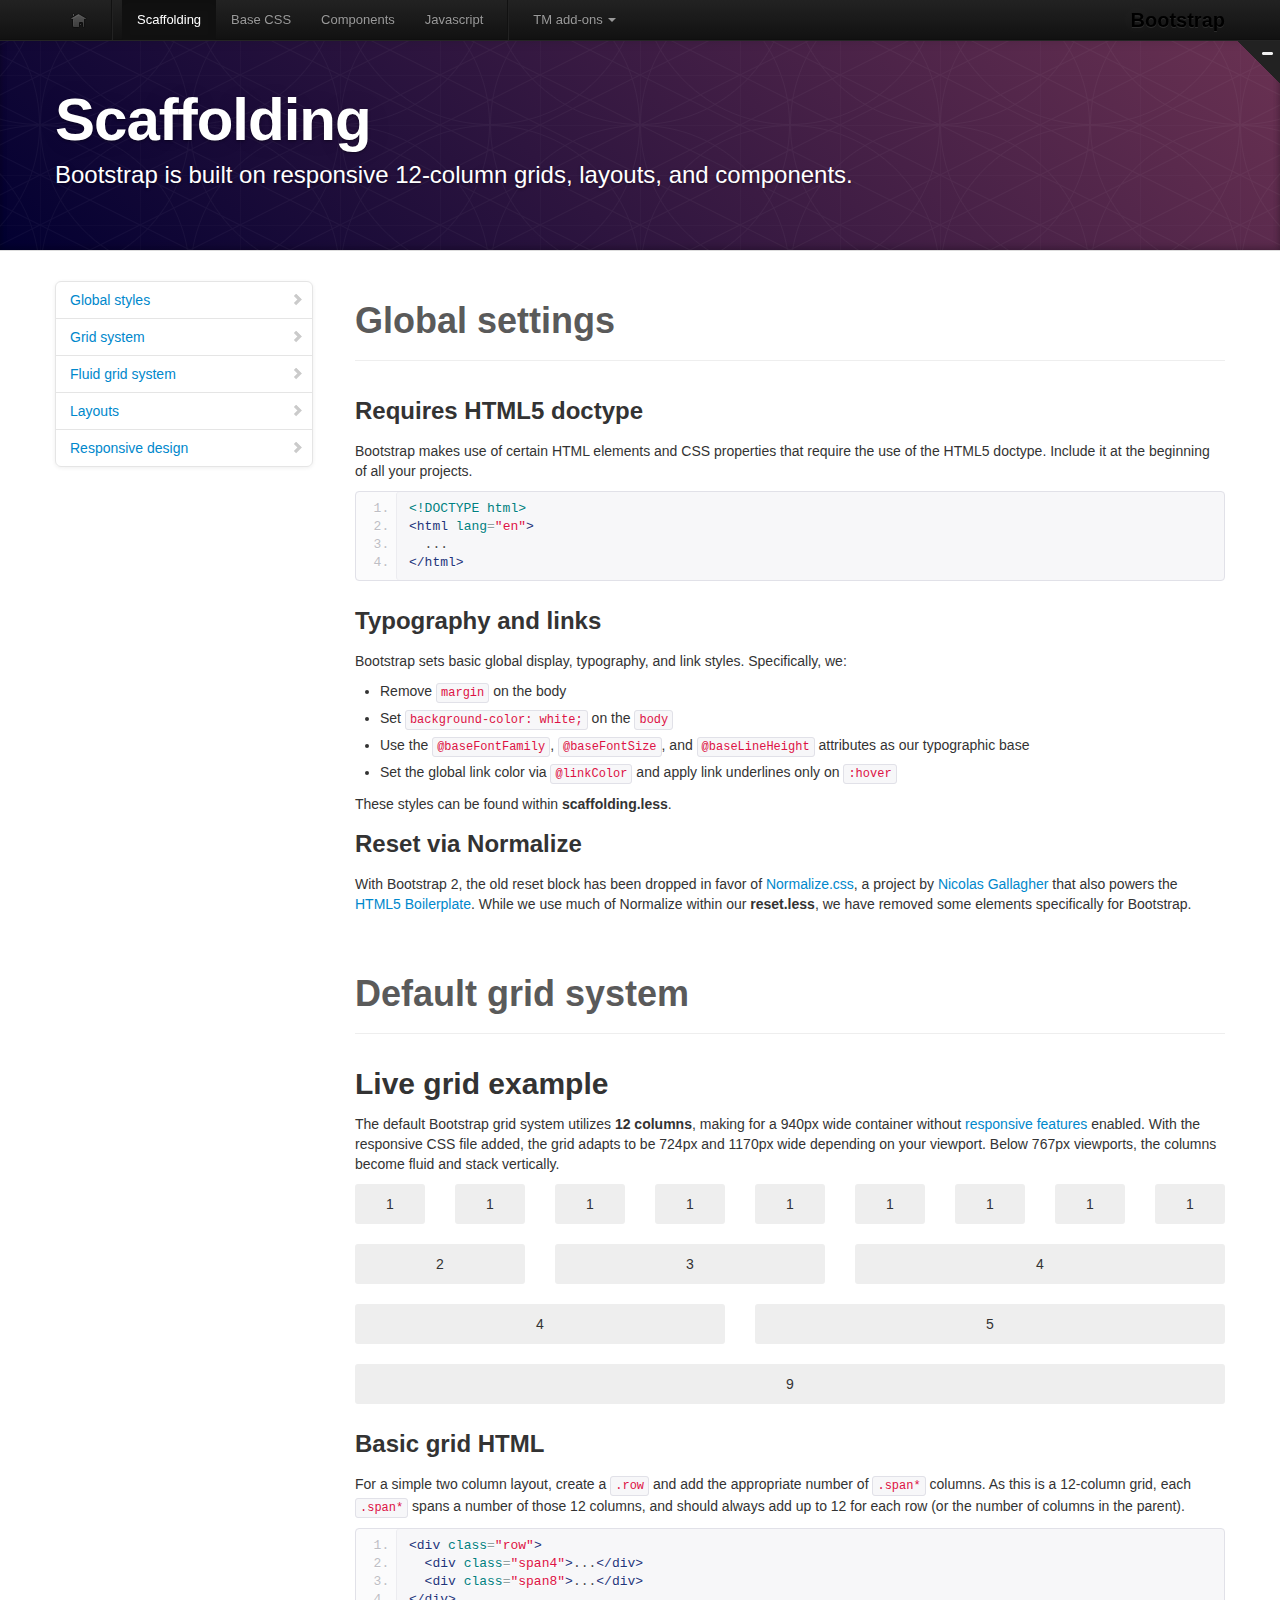
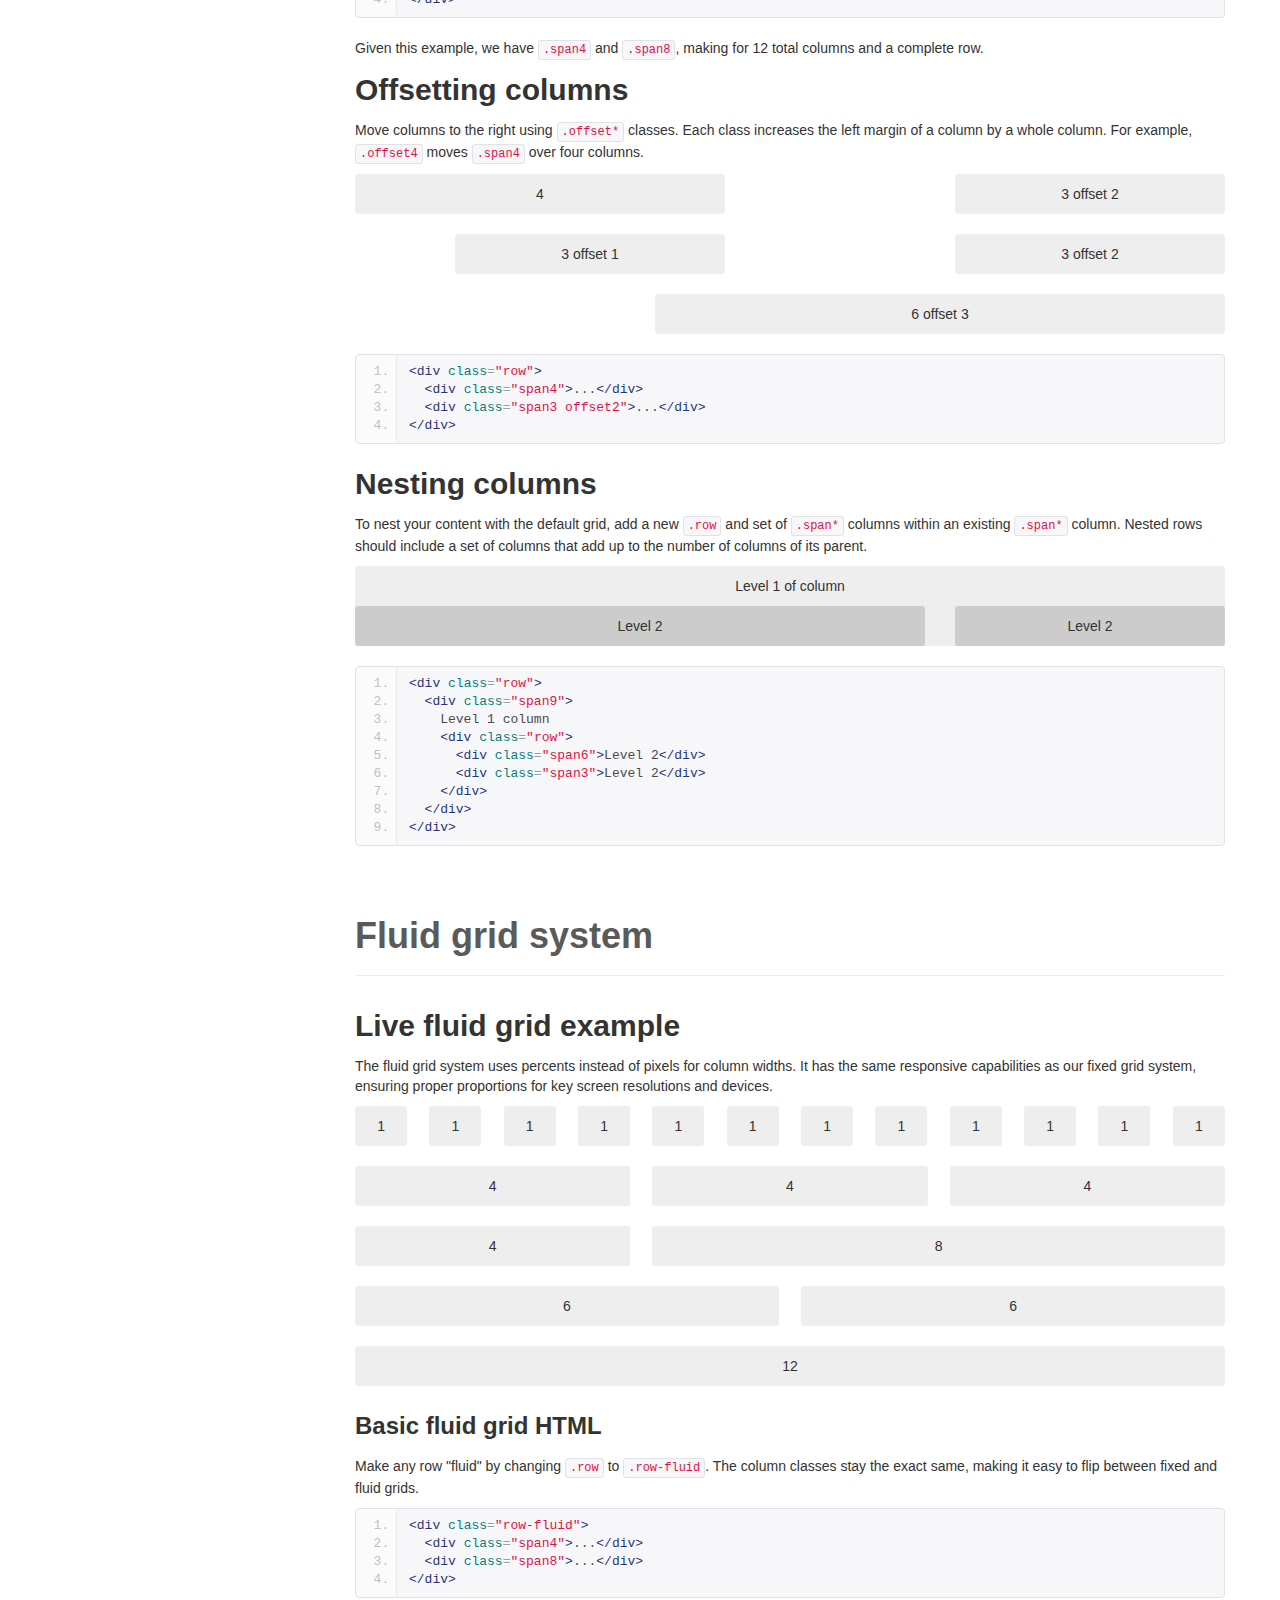
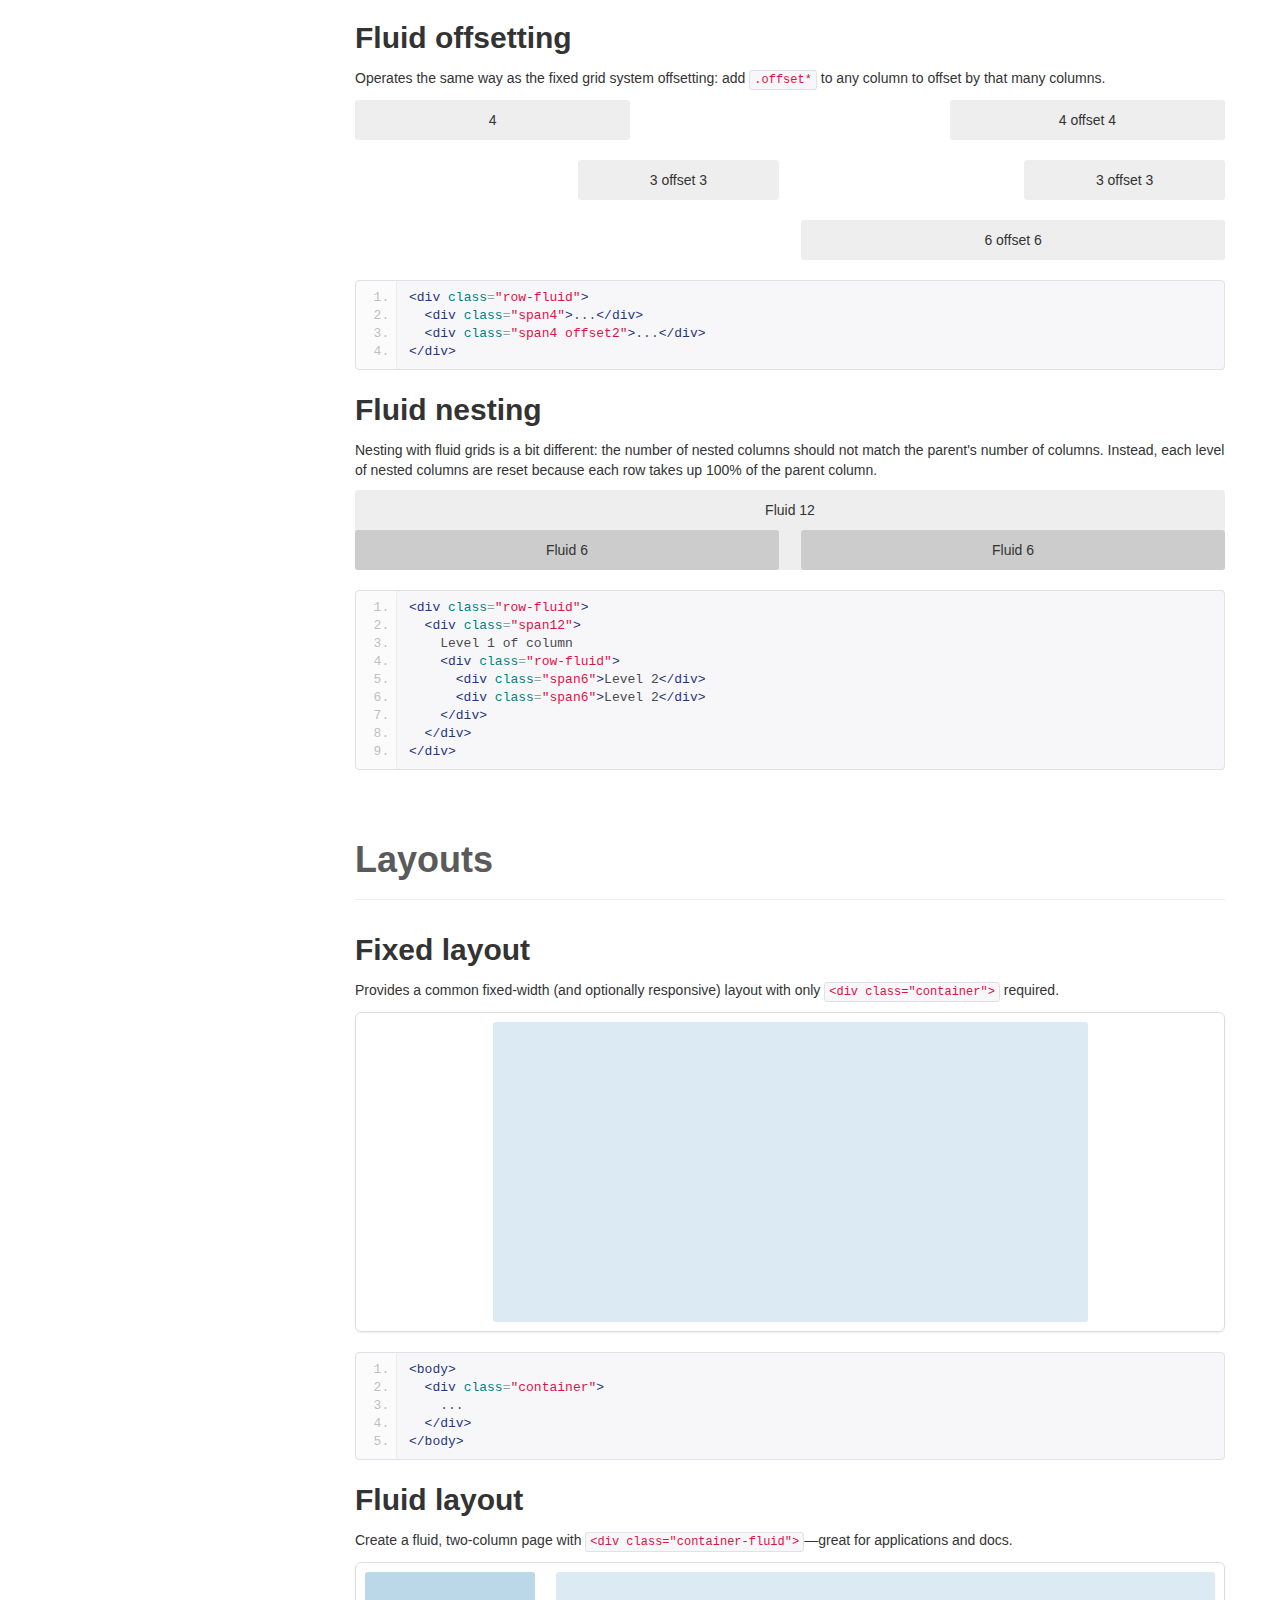
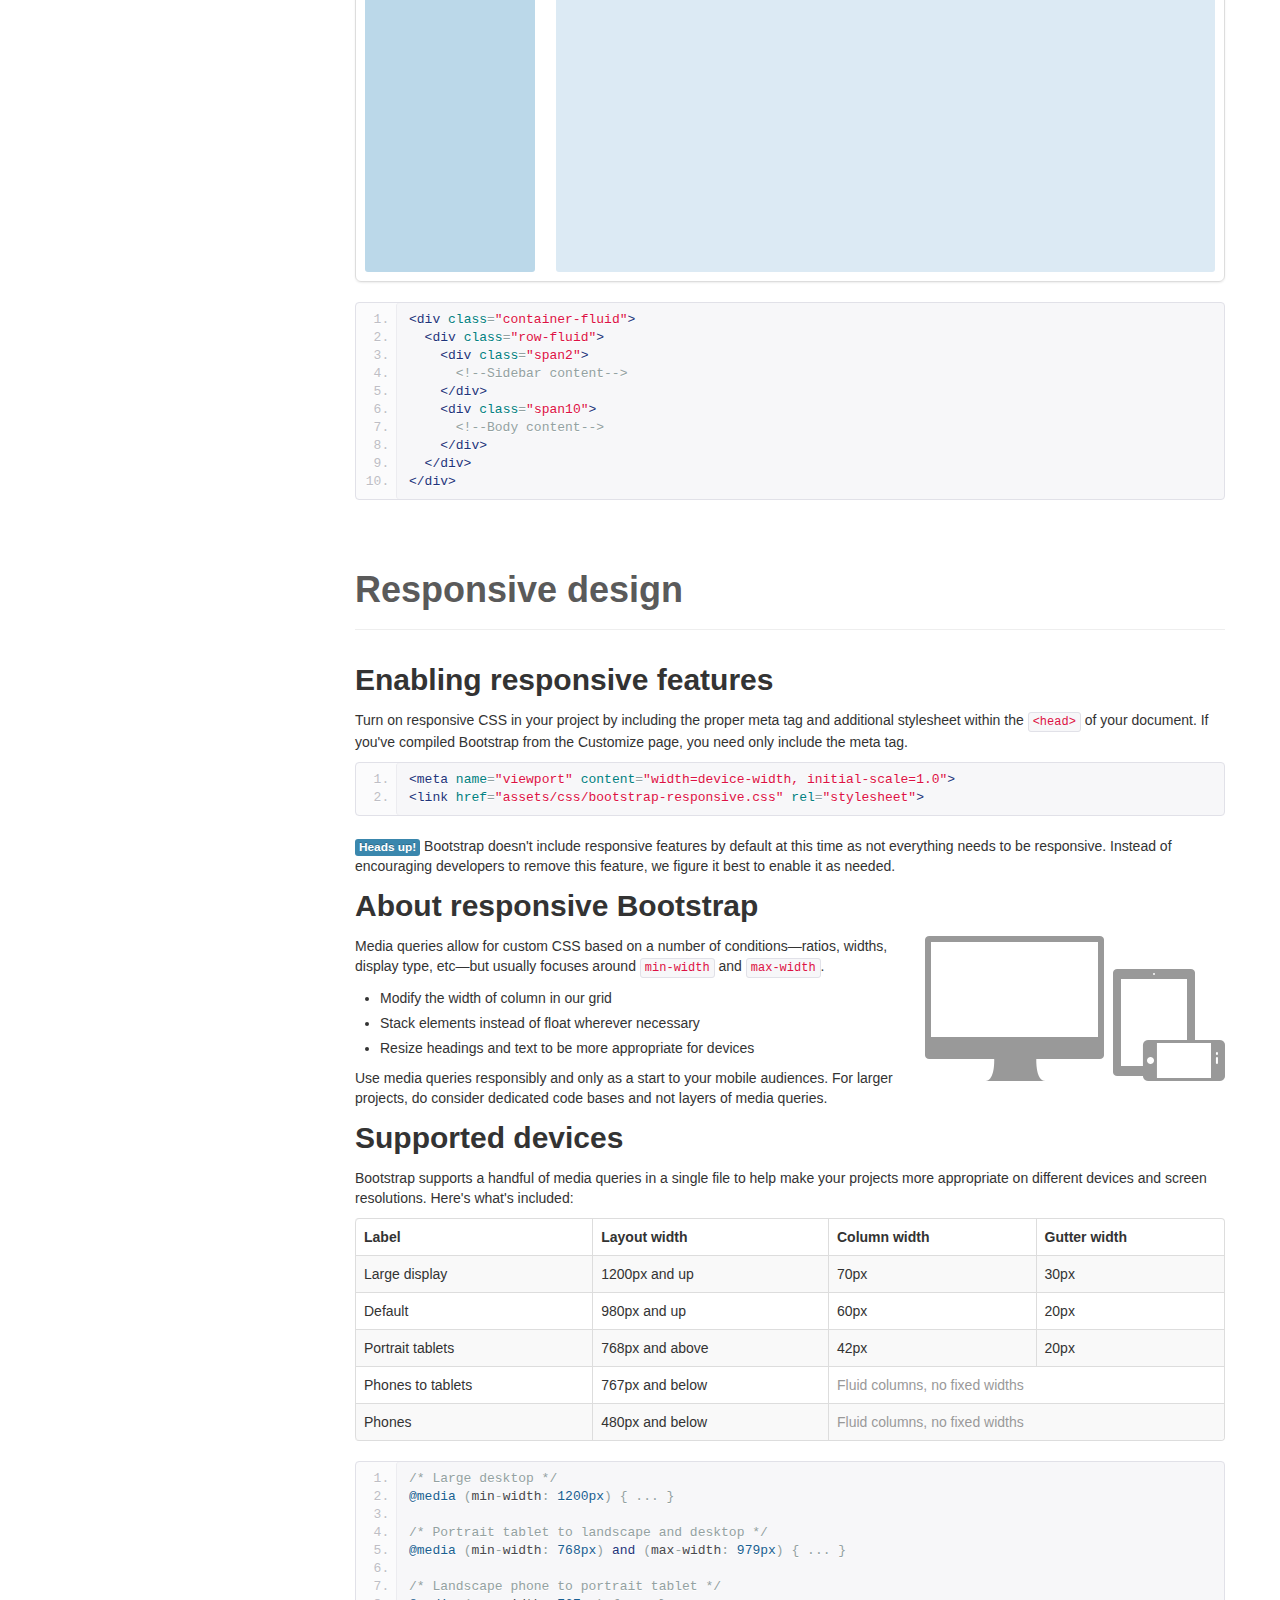
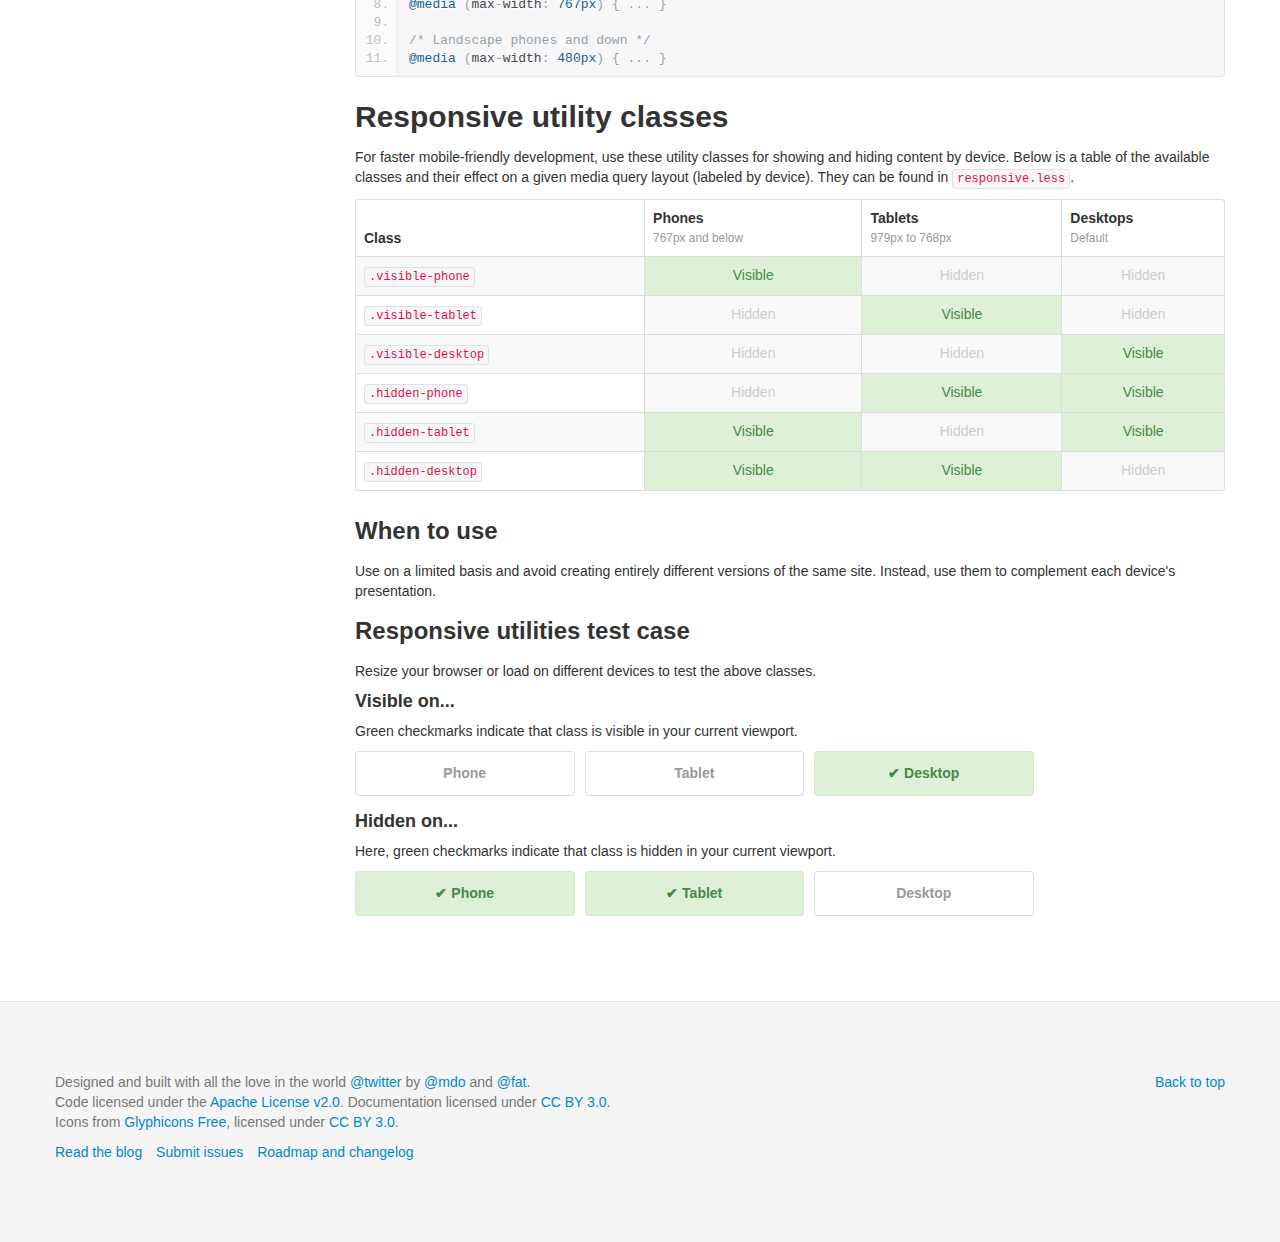
<file: assets/scaffolding.html>
<!DOCTYPE html>
<html lang="en">
  <head>
    <meta charset="utf-8">
    <title>Scaffolding - Twitter Bootstrap</title>
    <meta name="viewport" content="width=device-width, initial-scale=1.0">
    <meta name="description" content="">
    <meta name="author" content="">

    <!-- Le styles -->
    <link href="css/bootstrap.css" rel="stylesheet">
    <link href="css/bootstrap-responsive.css" rel="stylesheet">
    <link href="css/docs.css" rel="stylesheet">
    <link href="css/tm_docs.css" rel="stylesheet">
    <link href="css/prettify.css" rel="stylesheet">

    <!-- Le HTML5 shim, for IE6-8 support of HTML5 elements -->
    <!--[if lt IE 9]>
    <link href="css/ie.css" rel="stylesheet">
      <script src="http://html5shim.googlecode.com/svn/trunk/html5.js"></script>
    <![endif]-->

  </head>

  <body data-spy="scroll" data-target=".bs-docs-sidebar">

    <!-- Navbar
    ================================================== -->
    <div class="navbar navbar-inverse navbar-fixed-top" id="advanced">
      <span class="trigger"><strong></strong><em></em></span>
      <div class="navbar-inner">
        <div class="container">
          <button type="button" class="btn btn-navbar" data-toggle="collapse" data-target=".nav-collapse">
            <span class="icon-bar"></span>
            <span class="icon-bar"></span>
            <span class="icon-bar"></span>
          </button>
          <a class="brand" href="scaffolding.html">Bootstrap</a>
          <div class="nav-collapse collapse">
            <ul class="nav">
              <li class="home">
                <a href="../index.html"><img src="img/tm/tm_home.png" alt=""></a>
              </li>
              <li class="divider-vertical"></li>
              <li class="active">
                <a href="scaffolding.html">Scaffolding</a>
              </li>
              <li class="">
                <a href="base-css.html">Base CSS</a>
              </li>
              <li class="">
                <a href="components.html">Components</a>
              </li>
              <li class="">
                <a href="javascript.html">Javascript</a>
              </li>
              <li class="divider-vertical"></li>
              <li class="dropdown">
                <a href="#" class="dropdown-toggle" data-toggle="dropdown">TM add-ons <b class="caret"></b></a>
                <ul class="dropdown-menu">
                  <li><a href="../404.html">Pages</a>
                    <ul>  
                      <li><a href="under_construction.html">Under Construction</a></li>
                      <li><a href="intro.html">Intro Page</a></li>
                      <li><a href="../404.html">404 page</a></li>
                    </ul>
                  </li>
                  <li><a href="portfolio.html">Portfolio</a></li>
                  <li><a href="slider.html">Slider</a></li>
                  <li><a href="social_media.html">Social and Media<br> Sharing</a></li>
                  <li><a href="css3.html">CSS3 Tricks</a></li>
                </ul>
              </li>
            </ul>
          </div>
        </div>
      </div>
    </div>

<!-- Subhead
================================================== -->
<header class="jumbotron subhead" id="overview">
  <div class="container">
    <h1>Scaffolding</h1>
    <p class="lead">Bootstrap is built on responsive 12-column grids, layouts, and components.</p>
  </div>
</header>

  <div class="container">

    <!-- Docs nav
    ================================================== -->
    <div class="row">
      <div class="span3 bs-docs-sidebar">
        <ul class="nav nav-list bs-docs-sidenav">
          <li><a href="#global"><i class="icon-chevron-right"></i> Global styles</a></li>
          <li><a href="#gridSystem"><i class="icon-chevron-right"></i> Grid system</a></li>
          <li><a href="#fluidGridSystem"><i class="icon-chevron-right"></i> Fluid grid system</a></li>
          <li><a href="#layouts"><i class="icon-chevron-right"></i> Layouts</a></li>
          <li><a href="#responsive"><i class="icon-chevron-right"></i> Responsive design</a></li>
        </ul>
      </div>
      <div class="span9">



        <!-- Global Bootstrap settings
        ================================================== -->
        <section id="global">
          <div class="page-header">
            <h1>Global settings</h1>
          </div>

          <h3>Requires HTML5 doctype</h3>
          <p>Bootstrap makes use of certain HTML elements and CSS properties that require the use of the HTML5 doctype. Include it at the beginning of all your projects.</p>
<pre class="prettyprint linenums">
&lt;!DOCTYPE html&gt;
&lt;html lang="en"&gt;
  ...
&lt;/html&gt;
</pre>

          <h3>Typography and links</h3>
          <p>Bootstrap sets basic global display, typography, and link styles. Specifically, we:</p>
          <ul>
            <li>Remove <code>margin</code> on the body</li>
            <li>Set <code>background-color: white;</code> on the <code>body</code></li>
            <li>Use the <code>@baseFontFamily</code>, <code>@baseFontSize</code>, and <code>@baseLineHeight</code> attributes as our typographic base</li>
            <li>Set the global link color via <code>@linkColor</code> and apply link underlines only on <code>:hover</code></li>
          </ul>
          <p>These styles can be found within <strong>scaffolding.less</strong>.</p>

          <h3>Reset via Normalize</h3>
          <p>With Bootstrap 2, the old reset block has been dropped in favor of <a href="http://necolas.github.com/normalize.css/" target="_blank">Normalize.css</a>, a project by <a href="http://twitter.com/necolas" target="_blank">Nicolas Gallagher</a> that also powers the <a href="http://html5boilerplate.com" target="_blank">HTML5 Boilerplate</a>. While we use much of Normalize within our <strong>reset.less</strong>, we have removed some elements specifically for Bootstrap.</p>

        </section>




        <!-- Grid system
        ================================================== -->
        <section id="gridSystem">
          <div class="page-header">
            <h1>Default grid system</h1>
          </div>

          <h2>Live grid example</h2>
          <p>The default Bootstrap grid system utilizes <strong>12 columns</strong>, making for a 940px wide container without <a href="./scaffolding.html#responsive">responsive features</a> enabled. With the responsive CSS file added, the grid adapts to be 724px and 1170px wide depending on your viewport. Below 767px viewports, the columns become fluid and stack vertically.</p>
          <div class="bs-docs-grid">
            <div class="row show-grid">
              <div class="span1">1</div>
              <div class="span1">1</div>
              <div class="span1">1</div>
              <div class="span1">1</div>
              <div class="span1">1</div>
              <div class="span1">1</div>
              <div class="span1">1</div>
              <div class="span1">1</div>
              <div class="span1">1</div>
            </div>
            <div class="row show-grid">
              <div class="span2">2</div>
              <div class="span3">3</div>
              <div class="span4">4</div>
            </div>
            <div class="row show-grid">
              <div class="span4">4</div>
              <div class="span5">5</div>
            </div>
            <div class="row show-grid">
              <div class="span9">9</div>
            </div>
          </div>

          <h3>Basic grid HTML</h3>
          <p>For a simple two column layout, create a <code>.row</code> and add the appropriate number of <code>.span*</code> columns. As this is a 12-column grid, each <code>.span*</code> spans a number of those 12 columns, and should always add up to 12 for each row (or the number of columns in the parent).</p>
<pre class="prettyprint linenums">
&lt;div class="row"&gt;
  &lt;div class="span4"&gt;...&lt;/div&gt;
  &lt;div class="span8"&gt;...&lt;/div&gt;
&lt;/div&gt;
</pre>
          <p>Given this example, we have <code>.span4</code> and <code>.span8</code>, making for 12 total columns and a complete row.</p>

          <h2>Offsetting columns</h2>
          <p>Move columns to the right using <code>.offset*</code> classes. Each class increases the left margin of a column by a whole column. For example, <code>.offset4</code> moves <code>.span4</code> over four columns.</p>
          <div class="bs-docs-grid">
            <div class="row show-grid">
              <div class="span4">4</div>
              <div class="span3 offset2">3 offset 2</div>
            </div><!-- /row -->
            <div class="row show-grid">
              <div class="span3 offset1">3 offset 1</div>
              <div class="span3 offset2">3 offset 2</div>
            </div><!-- /row -->
            <div class="row show-grid">
              <div class="span6 offset3">6 offset 3</div>
            </div><!-- /row -->
          </div>
<pre class="prettyprint linenums">
&lt;div class="row"&gt;
  &lt;div class="span4"&gt;...&lt;/div&gt;
  &lt;div class="span3 offset2"&gt;...&lt;/div&gt;
&lt;/div&gt;
</pre>

          <h2>Nesting columns</h2>
          <p>To nest your content with the default grid, add a new <code>.row</code> and set of <code>.span*</code> columns within an existing <code>.span*</code> column. Nested rows should include a set of columns that add up to the number of columns of its parent.</p>
          <div class="row show-grid">
            <div class="span9">
              Level 1 of column
              <div class="row show-grid">
                <div class="span6">
                  Level 2
                </div>
                <div class="span3">
                  Level 2
                </div>
              </div>
            </div>
          </div>
<pre class="prettyprint linenums">
&lt;div class="row"&gt;
  &lt;div class="span9"&gt;
    Level 1 column
    &lt;div class="row"&gt;
      &lt;div class="span6"&gt;Level 2&lt;/div&gt;
      &lt;div class="span3"&gt;Level 2&lt;/div&gt;
    &lt;/div&gt;
  &lt;/div&gt;
&lt;/div&gt;
</pre>
        </section>



        <!-- Fluid grid system
        ================================================== -->
        <section id="fluidGridSystem">
          <div class="page-header">
            <h1>Fluid grid system</h1>
          </div>

          <h2>Live fluid grid example</h2>
          <p>The fluid grid system uses percents instead of pixels for column widths. It has the same responsive capabilities as our fixed grid system, ensuring proper proportions for key screen resolutions and devices.</p>
          <div class="bs-docs-grid">
            <div class="row-fluid show-grid">
              <div class="span1">1</div>
              <div class="span1">1</div>
              <div class="span1">1</div>
              <div class="span1">1</div>
              <div class="span1">1</div>
              <div class="span1">1</div>
              <div class="span1">1</div>
              <div class="span1">1</div>
              <div class="span1">1</div>
              <div class="span1">1</div>
              <div class="span1">1</div>
              <div class="span1">1</div>
            </div>
            <div class="row-fluid show-grid">
              <div class="span4">4</div>
              <div class="span4">4</div>
              <div class="span4">4</div>
            </div>
            <div class="row-fluid show-grid">
              <div class="span4">4</div>
              <div class="span8">8</div>
            </div>
            <div class="row-fluid show-grid">
              <div class="span6">6</div>
              <div class="span6">6</div>
            </div>
            <div class="row-fluid show-grid">
              <div class="span12">12</div>
            </div>
          </div>

          <h3>Basic fluid grid HTML</h3>
          <p>Make any row "fluid" by changing <code>.row</code> to <code>.row-fluid</code>. The column classes stay the exact same, making it easy to flip between fixed and fluid grids.</p>
<pre class="prettyprint linenums">
&lt;div class="row-fluid"&gt;
  &lt;div class="span4"&gt;...&lt;/div&gt;
  &lt;div class="span8"&gt;...&lt;/div&gt;
&lt;/div&gt;
</pre>

          <h2>Fluid offsetting</h2>
          <p>Operates the same way as the fixed grid system offsetting: add <code>.offset*</code> to any column to offset by that many columns.</p>
          <div class="bs-docs-grid">
            <div class="row-fluid show-grid">
              <div class="span4">4</div>
              <div class="span4 offset4">4 offset 4</div>
            </div><!-- /row -->
            <div class="row-fluid show-grid">
              <div class="span3 offset3">3 offset 3</div>
              <div class="span3 offset3">3 offset 3</div>
            </div><!-- /row -->
            <div class="row-fluid show-grid">
              <div class="span6 offset6">6 offset 6</div>
            </div><!-- /row -->
          </div>
<pre class="prettyprint linenums">
&lt;div class="row-fluid"&gt;
  &lt;div class="span4"&gt;...&lt;/div&gt;
  &lt;div class="span4 offset2"&gt;...&lt;/div&gt;
&lt;/div&gt;
</pre>

          <h2>Fluid nesting</h2>
          <p>Nesting with fluid grids is a bit different: the number of nested columns should not match the parent's number of columns. Instead, each level of nested columns are reset because each row takes up 100% of the parent column.</p>
          <div class="row-fluid show-grid">
            <div class="span12">
              Fluid 12
              <div class="row-fluid show-grid">
                <div class="span6">
                  Fluid 6
                </div>
                <div class="span6">
                  Fluid 6
                </div>
              </div>
            </div>
          </div>
<pre class="prettyprint linenums">
&lt;div class="row-fluid"&gt;
  &lt;div class="span12"&gt;
    Level 1 of column
    &lt;div class="row-fluid"&gt;
      &lt;div class="span6"&gt;Level 2&lt;/div&gt;
      &lt;div class="span6"&gt;Level 2&lt;/div&gt;
    &lt;/div&gt;
  &lt;/div&gt;
&lt;/div&gt;
</pre>

        </section>




        <!-- Layouts (Default and fluid)
        ================================================== -->
        <section id="layouts">
          <div class="page-header">
            <h1>Layouts</h1>
          </div>

          <h2>Fixed layout</h2>
          <p>Provides a common fixed-width (and optionally responsive) layout with only <code>&lt;div class="container"&gt;</code> required.</p>
          <div class="mini-layout">
            <div class="mini-layout-body"></div>
          </div>
<pre class="prettyprint linenums">
&lt;body&gt;
  &lt;div class="container"&gt;
    ...
  &lt;/div&gt;
&lt;/body&gt;
</pre>

          <h2>Fluid layout</h2>
          <p>Create a fluid, two-column page with <code>&lt;div class="container-fluid"&gt;</code>&mdash;great for applications and docs.</p>
          <div class="mini-layout fluid">
            <div class="mini-layout-sidebar"></div>
            <div class="mini-layout-body"></div>
          </div>
<pre class="prettyprint linenums">
&lt;div class="container-fluid"&gt;
  &lt;div class="row-fluid"&gt;
    &lt;div class="span2"&gt;
      &lt;!--Sidebar content--&gt;
    &lt;/div&gt;
    &lt;div class="span10"&gt;
      &lt;!--Body content--&gt;
    &lt;/div&gt;
  &lt;/div&gt;
&lt;/div&gt;
</pre>
        </section>




        <!-- Responsive design
        ================================================== -->
        <section id="responsive">
          <div class="page-header">
            <h1>Responsive design</h1>
          </div>

          <h2>Enabling responsive features</h2>
          <p>Turn on responsive CSS in your project by including the proper meta tag and additional stylesheet within the <code>&lt;head&gt;</code> of your document. If you've compiled Bootstrap from the Customize page, you need only include the meta tag.</p>
<pre class="prettyprint linenums">
&lt;meta name="viewport" content="width=device-width, initial-scale=1.0"&gt;
&lt;link href="assets/css/bootstrap-responsive.css" rel="stylesheet"&gt;
</pre>
          <p><span class="label label-info">Heads up!</span>  Bootstrap doesn't include responsive features by default at this time as not everything needs to be responsive. Instead of encouraging developers to remove this feature, we figure it best to enable it as needed.</p>

          <h2>About responsive Bootstrap</h2>
          <img src="img/responsive-illustrations.png" alt="Responsive devices" style="float: right; margin: 0 0 20px 20px;">
          <p>Media queries allow for custom CSS based on a number of conditions&mdash;ratios, widths, display type, etc&mdash;but usually focuses around <code>min-width</code> and <code>max-width</code>.</p>
          <ul>
            <li>Modify the width of column in our grid</li>
            <li>Stack elements instead of float wherever necessary</li>
            <li>Resize headings and text to be more appropriate for devices</li>
          </ul>
          <p>Use media queries responsibly and only as a start to your mobile audiences. For larger projects, do consider dedicated code bases and not layers of media queries.</p>

          <h2>Supported devices</h2>
          <p>Bootstrap supports a handful of media queries in a single file to help make your projects more appropriate on different devices and screen resolutions. Here's what's included:</p>
          <table class="table table-bordered table-striped">
            <thead>
              <tr>
                <th>Label</th>
                <th>Layout width</th>
                <th>Column width</th>
                <th>Gutter width</th>
              </tr>
            </thead>
            <tbody>
              <tr>
                <td>Large display</td>
                <td>1200px and up</td>
                <td>70px</td>
                <td>30px</td>
              </tr>
              <tr>
                <td>Default</td>
                <td>980px and up</td>
                <td>60px</td>
                <td>20px</td>
              </tr>
              <tr>
                <td>Portrait tablets</td>
                <td>768px and above</td>
                <td>42px</td>
                <td>20px</td>
              </tr>
              <tr>
                <td>Phones to tablets</td>
                <td>767px and below</td>
                <td class="muted" colspan="2">Fluid columns, no fixed widths</td>
              </tr>
              <tr>
                <td>Phones</td>
                <td>480px and below</td>
                <td class="muted" colspan="2">Fluid columns, no fixed widths</td>
              </tr>
            </tbody>
          </table>
<pre class="prettyprint linenums">
/* Large desktop */
@media (min-width: 1200px) { ... }

/* Portrait tablet to landscape and desktop */
@media (min-width: 768px) and (max-width: 979px) { ... }

/* Landscape phone to portrait tablet */
@media (max-width: 767px) { ... }

/* Landscape phones and down */
@media (max-width: 480px) { ... }
</pre>


          <h2>Responsive utility classes</h2>
          <p>For faster mobile-friendly development, use these utility classes for showing and hiding content by device. Below is a table of the available classes and their effect on a given media query layout (labeled by device). They can be found in <code>responsive.less</code>.</p>
          <table class="table table-bordered table-striped responsive-utilities">
            <thead>
              <tr>
                <th>Class</th>
                <th>Phones <small>767px and below</small></th>
                <th>Tablets <small>979px to 768px</small></th>
                <th>Desktops <small>Default</small></th>
              </tr>
            </thead>
            <tbody>
              <tr>
                <th><code>.visible-phone</code></th>
                <td class="is-visible">Visible</td>
                <td class="is-hidden">Hidden</td>
                <td class="is-hidden">Hidden</td>
              </tr>
              <tr>
                <th><code>.visible-tablet</code></th>
                <td class="is-hidden">Hidden</td>
                <td class="is-visible">Visible</td>
                <td class="is-hidden">Hidden</td>
              </tr>
              <tr>
                <th><code>.visible-desktop</code></th>
                <td class="is-hidden">Hidden</td>
                <td class="is-hidden">Hidden</td>
                <td class="is-visible">Visible</td>
              </tr>
              <tr>
                <th><code>.hidden-phone</code></th>
                <td class="is-hidden">Hidden</td>
                <td class="is-visible">Visible</td>
                <td class="is-visible">Visible</td>
              </tr>
              <tr>
                <th><code>.hidden-tablet</code></th>
                <td class="is-visible">Visible</td>
                <td class="is-hidden">Hidden</td>
                <td class="is-visible">Visible</td>
              </tr>
              <tr>
                <th><code>.hidden-desktop</code></th>
                <td class="is-visible">Visible</td>
                <td class="is-visible">Visible</td>
                <td class="is-hidden">Hidden</td>
              </tr>
            </tbody>
          </table>

          <h3>When to use</h3>
          <p>Use on a limited basis and avoid creating entirely different versions of the same site. Instead, use them to complement each device's presentation.</p>

          <h3>Responsive utilities test case</h3>
          <p>Resize your browser or load on different devices to test the above classes.</p>
          <h4>Visible on...</h4>
          <p>Green checkmarks indicate that class is visible in your current viewport.</p>
          <ul class="responsive-utilities-test">
            <li>Phone<span class="visible-phone">&#10004; Phone</span></li>
            <li>Tablet<span class="visible-tablet">&#10004; Tablet</span></li>
            <li>Desktop<span class="visible-desktop">&#10004; Desktop</span></li>
          </ul>
          <h4>Hidden on...</h4>
          <p>Here, green checkmarks indicate that class is hidden in your current viewport.</p>
          <ul class="responsive-utilities-test hidden-on">
            <li>Phone<span class="hidden-phone">&#10004; Phone</span></li>
            <li>Tablet<span class="hidden-tablet">&#10004; Tablet</span></li>
            <li>Desktop<span class="hidden-desktop">&#10004; Desktop</span></li>
          </ul>

        </section>



      </div>
    </div>

  </div>



    <!-- Footer
    ================================================== -->
    <footer class="footer">
      <div class="container">
        <p class="pull-right"><a href="#">Back to top</a></p>
        <p>Designed and built with all the love in the world <a href="http://twitter.com/twitter" target="_blank">@twitter</a> by <a href="http://twitter.com/mdo" target="_blank">@mdo</a> and <a href="http://twitter.com/fat" target="_blank">@fat</a>.</p>
        <p>Code licensed under the <a href="http://www.apache.org/licenses/LICENSE-2.0" target="_blank">Apache License v2.0</a>. Documentation licensed under <a href="http://creativecommons.org/licenses/by/3.0/">CC BY 3.0</a>.</p>
        <p>Icons from <a href="http://glyphicons.com">Glyphicons Free</a>, licensed under <a href="http://creativecommons.org/licenses/by/3.0/">CC BY 3.0</a>.</p>
        <ul class="footer-links">
          <li><a href="http://blog.getbootstrap.com">Read the blog</a></li>
          <li><a href="https://github.com/twitter/bootstrap/issues?state=open">Submit issues</a></li>
          <li><a href="https://github.com/twitter/bootstrap/wiki">Roadmap and changelog</a></li>
        </ul>
      </div>
    </footer>



    <script type="text/javascript" src="http://platform.twitter.com/widgets.js"></script>
    <script src="js/jquery.js"></script>
    <script src="js/prettify.js"></script>
    <script src="js/bootstrap-transition.js"></script>
    <script src="js/bootstrap-alert.js"></script>
    <script src="js/bootstrap-modal.js"></script>
    <script src="js/bootstrap-dropdown.js"></script>
    <script src="js/bootstrap-scrollspy.js"></script>
    <script src="js/bootstrap-tab.js"></script>
    <script src="js/bootstrap-tooltip.js"></script>
    <script src="js/bootstrap-popover.js"></script>
    <script src="js/bootstrap-button.js"></script>
    <script src="js/bootstrap-collapse.js"></script>
    <script src="js/bootstrap-carousel.js"></script>
    <script src="js/bootstrap-typeahead.js"></script>
    <script src="js/bootstrap-affix.js"></script>
    <script src="js/application.js"></script>
    <script src="js/jquery.cookie.js"></script>

  </body>
</html>
</file>
<file: css/style.css>
@import url(http://fonts.googleapis.com/css?family=Dorsa);
@charset "utf-8";
/* CSS Document */
a[href^="tel:"] {
  color: inherit;
  text-decoration: none;
}
.color-1 {
  color: #efedef;
}
.img-indent {
  margin: 0px 30px 0 0;
  float: left;
}
.img-indent1 {
  margin: 1px 29px 16px 0;
  float: left;
}
.wrapper {
  width: 100%;
  overflow: hidden;
}
.center {
  text-align: center;
}
.spinner {
  position: fixed;
  left: 0px;
  top: 0px;
  width: 100%;
  height: 100%;
  z-index: 9999;
  background: url(../img/spinner.gif) 50% 50% no-repeat #000000;
}
.preloader {
  background: url(../img/loader.gif) center center no-repeat;
}
.clear {
  clear: both;
  line-height: 0;
  font-size: 0;
  overflow: hidden;
  height: 0;
  width: 100%;
}
.m-top {
  margin-top: -7px;
}
.overflow.extra {
  overflow: visible;
}
.left-0 {
  margin-left: 0 !important;
}
.overflow {
  overflow: hidden;
}
.inner-1 {
  padding-right: 30px;
}
/*------ header ------- */
header {
  padding: 30px 0 29px;
  z-index: 50;
  color: #538FE8;
}
/* navbar */
.navbar_ {
  margin: 0;
  position: relative;
}
.navbar_ .navbar-inner_ {
  padding: 0;
  margin: 0;
  border: none;
  min-height: inherit;
  filter: progid:DXImageTransform.Microsoft.gradient(enabled = false);
}
/*nav*/
.navbar_ .container {
  position: relative;
}
.nav-collapse_ {
  padding: 0;
  z-index: 10;
  float: right;
}
.nav-collapse_ .nav li {
  margin: 0;
  padding: 0;
  position: relative;
  zoom: 1;
}
.nav-collapse_ .nav > li {
  -webkit-box-shadow: none;
  -moz-box-shadow: none;
  box-shadow: none;
  background: none;
  margin-left: 22px;
}
.nav-collapse_ .nav li a {
  text-shadow: none;
  text-decoration: none;
  -webkit-transition: all 0.3s ease-in-out;
  -moz-transition: all 0.3s ease-in-out;
  -o-transition: all 0.3s ease-in-out;
  transition: all 0.3s ease-in-out;
  -webkit-box-shadow: none;
  -moz-box-shadow: none;
  box-shadow: none;
  text-transform: none;
  font-family: 'Open Sans', sans-serif;
  font-size: 20px;
  line-height: 22px;
  text-align: center;
  font-weight: 300;
  color: #1a1a1a;
}
.nav-collapse_ .nav > li > a {
  margin: 0;
  padding: 30px 0 32px;
  display: block;
  background: none;
  position: relative;
  z-index: 20;
  width: 84px;
  -webkit-border-radius: 44px;
  -moz-border-radius: 44px;
  border-radius: 44px;
}
.nav-collapse_ .nav > li > a .sf-sub-indicator {
  position: absolute;
  width: 9px;
  height: 6px;
  background: url(../img/indicator1.png) no-repeat 0 0;
  left: 50%;
  bottom: 21px;
  margin-left: -5px;
  -webkit-box-shadow: none;
  -moz-box-shadow: none;
  box-shadow: none;
  -webkit-border-radius: none;
  -moz-border-radius: none;
  border-radius: none;
}
.nav-collapse_ .nav > li.sfHover > a,
.nav-collapse_ .nav > li.sfHover > a:hover,
.nav-collapse_ .nav > li > a:hover,
.nav-collapse_ .nav > li.active > a,
.nav-collapse_ .nav > li.active > a:hover {
  background: #538FE8;
  color: #ffffff;
  -webkit-box-shadow: none;
  -moz-box-shadow: none;
  box-shadow: none;
}
.nav-collapse_ .nav > li.sfHover > a .sf-sub-indicator,
.nav-collapse_ .nav > li.active > a .sf-sub-indicator {
  background-position: 0 bottom;
}
.sub-menu > a {
  position: relative;
}
.nav-collapse_ .nav ul {
  position: absolute;
  display: none;
  width: 120px;
  left: -18px;
  top: 115px;
  list-style: none;
  zoom: 1;
  z-index: 9;
  background: #ffffff;
  padding: 12px 0;
  margin: 0;
}
.nav-collapse_ .nav ul li {
  text-align: center;
}
.nav-collapse_ .nav ul li a {
  padding: 4px 0;
  display: block;
  background: none;
}
.nav-collapse_ .nav > li > ul li > a:hover,
.nav-collapse_ .nav > li > ul li.sfHover > a {
  text-decoration: none;
  color: #ffffff;
  background: #59E853;
}
.nav-collapse_ .nav ul .sf-sub-indicator {
  display: none;
}
.nav-collapse_ .nav ul ul li a {
  color: #ffffff;
}
.nav-collapse_ .nav li ul ul li a:hover {
  text-decoration: none;
  color: #000000;
}
/*------ logo ------- */
.navbar_ .brand_ {
  display: block;
  float: left;
  font-size: 0;
  line-height: 0;
  padding: 12px 0 0 4px;
  margin: 0;
}
.navbar_ .brand_ h1 {
  font-size: 0;
  line-height: 0;
}
/*------ h1, h2, h3, h4, h5, h6 ------- */
h1,
h2,
h3,
h4,
h5,
h6 {
  text-transform: none;
  color: green;
  font-family: 'Open Sans', sans-serif;
  font-weight: 300;
  letter-spacing: -1px;
}
h1 {
  font-size: 70px;
  line-height: 74px;
color: black;
}
header h1 {
  padding: 0;
  margin: 0;
font-weight:bold;
}
h2 {
  font-size: 50px;
  line-height: 52px;
color: green;
}
h3 {
  font-size: 30px;
  line-height: 34px;
  margin: 32px 0 15px;
  font-weight: normal;
color: green;
}
.content-extra h3 {
  margin: 42px 0 25px;
}
h4 {
  font-size: 48px;
  line-height: 50px;
  margin: 21px 0 20px;
}
h5 {
  font-size: 18px;
  color: #939393;
  font-weight: 600;
  letter-spacing: -1px;
}
p {
  padding-bottom: 25px;
  margin: 0;
}
/*--- header end ------*/
/*------ content ------- */
#content {
  position: relative;
  padding: 0 0 40px;
}
.bg-content {
  background: #538FE8;
}
.block-slogan {
  overflow: hidden;
  padding-bottom: 44px;
}
.block-slogan h2:first-letter {
  color: #4bec1a;
  font-weight: normal;
}
.block-slogan h2 {
  float: left;
  margin: 0;
  padding-right: 58px;
  line-height: 54px;
}
.block-slogan p {
  border-left: 1px solid #454545;
  padding: 0 0 0 26px;
text-color: black;
}
.block-slogan div {
  overflow: hidden;
}
.row-1 {
  background: #000000;
  border-top: 1px solid #2d2d2d;
  border-bottom: 1px solid #2d2d2d;
  padding-bottom: 14px;
}
.ic {
  border:0;
  float:right;
  background:#fff;
  color:#f00;
  width:50%;
  line-height:10px;
  font-size:10px;
  margin:-220% 0 0 0;
  overflow:hidden;
  padding:0
}
/*------ thumbnails-1 ------- */
.thumbnails-1 {
  margin: 0;
  list-style: outside none;
}
.thumbnails-1 > li {
  margin-bottom: 40px;
}
.thumbnails-1 .thumbnail-1 {
  border: none;
  -webkit-border-radius: 0;
  -moz-border-radius: 0;
  border-radius: 0;
  -webkit-box-shadow: none;
  -moz-box-shadow: none;
  box-shadow: none;
  padding: 0;
  line-height: 20px;
}
.thumbnails-1 .thumbnail-1 section {
  padding-top: 25px;
}
.thumbnails-1 .thumbnail-1 section strong {
  color: #ffffff;
  font-weight: normal;
}
.border-horiz {
  background: url(../img/border-horiz.gif) repeat-x 0 0;
  height: 2px;
  margin: 16px 0 0;
}
.border-horiz.extra {
  margin-bottom: 10px;
}
.txt-1 {
  color: black;
  padding: 3px 0 10px;
}
/*------ list-services ------- */
.list-services .thumbnail-1 {
  background: #000000;
  padding: 10px;
}
.list-services a {
  margin-bottom: 10px;
  display: inline-block;
}
.list-services p {
  padding-bottom: 20px;
}
.list-services section {
  padding: 0 20px;
}
.list-services li {
  margin-bottom: 30px;
}
.quote-1 {
  border: medium none;
  color: #7f7f7f;
  display: block;
  margin: 0;
  padding: 0;
  position: relative;
}
.badge {
  font-size: 41px;
  line-height: 44px;
  width: 67px;
  text-shadow: 1px 1px #e8eaea;
  text-align: center;
  -webkit-border-radius: 36px;
  -moz-border-radius: 36px;
  border-radius: 36px;
  background: #d1cfd0;
  -webkit-box-shadow: 1px 1px #dddcde;
  -moz-box-shadow: 1px 1px #dddcde;
  box-shadow: 1px 1px #dddcde;
  float: left;
  margin-right: 18px;
  color: #1a1a1a;
  padding: 11px 0;
  border-right: 1px solid #eaedee;
  border-bottom: 1px solid #eaedee;
}
/*------ lists ------- */
/*------ list ------- */
.list.extra {
  width: 100%;
  margin: 0;
  float: none;
  padding-top: 5px;
}
.list.extra2 {
  width: 170px;
  padding-top: 5px;
}
.list-pad {
  padding-right: 28px;
}
.list {
  list-style: none outside;
  padding-top: 14px;
  float: left;
  width: 106px;
  margin: 0;
}
.list li {
  background: url(../img/marker-1.png) no-repeat 0 7px;
  padding-left: 10px;
  padding-bottom: 10px;
}
.list li.last {
  padding-bottom: 0;
}
.list.extra1 a,
.list.extra2 a {
  color: #7f7f7f;
}
.list.extra1 a:hover,
.list.extra2 a:hover {
  color: #e85356;
}
.list li a {
  color: #e85356;
  display: inline-block;
}
.list li a:hover {
  text-decoration: none;
  color: #ffffff;
}
/*----------- list-photo--------------*/
.list-photo {
  list-style: none outside;
  margin: 0;
  overflow: hidden;
  margin-left: -30px;
}
.list-photo li {
  float: left;
  margin: 0 0 30px 30px;
}
/*----------- .portfolio --------------*/
.portfolio {
  list-style: none outside;
  margin: 0;
}
.portfolio li {
  float: left;
  margin: 0 0 30px 30px;
}
.magnifier {
  opacity: 1;
  position: relative;
  height: auto;
  display: block;
  -webkit-transition: all 0.3s ease;
  -moz-transition: all 0.3s ease;
  -o-transition: all 0.3s ease;
  transition: all 0.3s ease;
}
.magnifier:hover {
  opacity: 0.7;
}
.magnifier:after {
  content: '';
  display: block;
  width: 100%;
  height: 100%;
  position: absolute;
  opacity: 0;
  left: 0;
  top: 0;
  background: url('../img/magnifier.png') center center no-repeat #000000;
  -webkit-transition: all 0.3s ease;
  -moz-transition: all 0.3s ease;
  -o-transition: all 0.3s ease;
  transition: all 0.3s ease;
}
.magnifier:hover:after {
  opacity: 0.6;
}
/*----------- .list-blog --------------*/
.list-blog {
  list-style: none outside;
  margin: 0;
}
.list-blog li {
  background: url(../img/border-horiz.gif) repeat-x 0 bottom;
  padding-bottom: 40px;
  margin-top: 32px;
}
.list-blog li.last {
  background: none;
}
.list-blog h3 {
  margin-bottom: 6px;
  margin-top: 0;
}
.list-blog img {
  margin: 21px 0 24px;
}
.date-1 {
  float: left;
  border-right: 1px solid #7f7f7f;
  line-height: 18px;
  padding-right: 8px;
}
.name-author {
  float: left;
  line-height: 18px;
  padding-left: 8px;
}
.name-author a {
  text-decoration: underline;
}
.comments {
  float: right;
  line-height: 18px;
  text-decoration: underline;
}
/*----------- search --------------*/
/* search-form */
#search {
  margin: 0;
  padding: 10px 0 0;
  overflow: hidden;
}
#search input {
  background: #ffffff;
  border: none;
  -webkit-box-shadow: none;
  -moz-box-shadow: none;
  box-shadow: none;
  line-height: 21px !important;
  width: 260px;
  float: left;
  margin: 0px 10px 0 0;
  padding: 4px 12px 5px;
  font-size: 14px;
  height: 30px;
  -webkit-border-radius: 0;
  -moz-border-radius: 0;
  border-radius: 0;
  -webkit-box-sizing: border-box;
  -moz-box-sizing: border-box;
  box-sizing: border-box;
}
#search input:focus {
  -webkit-box-shadow: none;
  -moz-box-shadow: none;
  box-shadow: none;
}
#search a {
  float: left;
}
/***** map *****/
.map {
  margin: 0 0 25px;
  padding-top: 10px;
  line-height: 0;
}
.map iframe {
  border: none;
  width: 100%;
  height: 370px;
}
/*------ mail & address------- */
.address-1 {
  overflow: hidden;
}
.address-1 strong {
  color: black;
  display: block;
  font-weight: normal;
}
.address-1 span {
  display: inline-block;
  width: 80px;
  color: black;
}
.mail-1 {
  text-decoration: underline;
  color: black;
}
.mail-1:hover {
  text-decoration: none;
}
.mail-2 {
  text-align: right;
}
.mail-2 a {
  color: black;
}
.mail-2 a:hover {
  text-decoration: underline;
}
/***** contact form *****/
#contact-form {
  position: relative;
  vertical-align: top;
  z-index: 1;
  margin: 0 0 20px;
  padding-top: 10px;
}
#contact-form fieldset {
  border: none;
  padding: 0;
  width: 100%;
  overflow: hidden;
}
#contact-form label {
  display: inline-block;
  min-height: 40px;
  position: relative;
  margin: 0;
}
#contact-form .message {
  min-height: 343px;
  width: 100%;
}
#contact-form input,
#contact-form textarea {
  font-family: 'Open Sans', sans-serif;
  padding: 4px 18px 5px;
  margin: 0;
  font-size: 14px;
  line-height: 21px !important;
  color: #7f7f7f;
  background: #ffffff;
  outline: none;
  width: 370px;
  border: none;
  -webkit-box-shadow: none;
  -moz-box-shadow: none;
  box-shadow: none;
  -webkit-border-radius: 0;
  -moz-border-radius: 0;
  border-radius: 0;
  -webkit-box-sizing: border-box;
  -moz-box-sizing: border-box;
  box-sizing: border-box;
}
#contact-form input {
  height: 30px;
}
#contact-form input:focus,
#contact-form textarea:focus {
  -webkit-box-shadow: none;
  -moz-box-shadow: none;
  box-shadow: none;
}
#contact-form .area .error {
  float: none;
}
#contact-form textarea {
  width: 100%;
  height: 323px;
  resize: none;
  overflow: auto;
}
#contact-form .success {
  display: none;
  margin-bottom: 20px;
  color: #000000;
  font-size: 14px;
  line-height: 16px;
  position: relative;
  background: #ffffff;
  padding: 12px 14px;
  text-transform: none;
}
#contact-form .error,
#contact-form .empty {
  color: #f00;
  font-size: 11px;
  line-height: 1.27em;
  display: none;
  overflow: hidden;
  margin-bottom: 5px;
  padding: 2px 4px 6px 4px;
  text-transform: none;
}
.buttons-wrapper {
  position: relative;
}
.buttons-wrapper a {
  margin-right: 10px;
  cursor: pointer;
}
.buttons-wrapper a:hover {
  text-decoration: none;
}
/*----------- buttons & links--------------*/
.btn-1 {
  color: #ffffff;
  background: #4bec1a;
  padding: 5px 14px;
  -webkit-border-radius: 0;
  -moz-border-radius: 0;
  border-radius: 0;
  text-shadow: none;
  border: none;
  -webkit-box-shadow: none;
  -moz-box-shadow: none;
  box-shadow: none;
  -webkit-transition: all 0.3s ease;
  -moz-transition: all 0.3s ease;
  -o-transition: all 0.3s ease;
  transition: all 0.3s ease;
}
.btn-1:hover {
  color: #1a1a1a;
  -webkit-transition: all 0.3s ease;
  -moz-transition: all 0.3s ease;
  -o-transition: all 0.3s ease;
  transition: all 0.3s ease;
  text-decoration: none;
  background: #ffffff;
}
/* policy */.policy {
  position: relative;
  margin-top: -3px;
}
.policy strong {
  display: block;
  color: #ffffff;
  line-height: 16px;
  padding-bottom: 9px;
}
.policy p {
  color: #7f7f7f;
  padding-bottom: 21px;
}
/* block-404 */.block-404 {
  background: #ffffff;
  margin: 40px 0 30px;
  overflow: hidden;
}
.block-404 .img-404 {
  float: none;
  width: 100%;
}
.box-404 {
  padding: 42px 10px 0;
  overflow: hidden;
}
.box-404 h2 {
  color: #e85356;
  font-size: 80px;
  line-height: 84px;
  font-weight: normal;
  margin: 0;
}
.box-404 h3 {
  color: #000000;
  margin: 0 0 21px;
}
.box-404 p {
  padding-bottom: 25px;
}
/* search-form 404 */#form-search {
  overflow: hidden;
  position: relative;
}
#form-search input {
  background: #e5e5e5;
  border-top: 1px solid #c3c3c3;
  border-right: 1px solid #d9d9d9;
  border-left: 1px solid #d9d9d9;
  border-bottom: none;
  -webkit-box-shadow: none;
  -moz-box-shadow: none;
  box-shadow: none;
  line-height: 21px !important;
  width: 84%;
  font-size: 14px;
  margin: 0 10px 0 0;
  padding: 4px 12px 5px;
  height: 30px;
  -webkit-border-radius: 0;
  -moz-border-radius: 0;
  border-radius: 0;
  -webkit-box-sizing: border-box;
  -moz-box-sizing: border-box;
  box-sizing: border-box;
  float: left;
}
#form-search input:focus {
  -webkit-box-shadow: none;
  -moz-box-shadow: none;
  box-shadow: none;
}
#form-search a {
  float: left;
}
/*--- content end ------*/
/*------ footer ------- */
footer {
  padding: 51px 0 40px;
}
.privacy {
  color: #1a1a1a;
  padding-top: 6px;
}
.privacy a {
  color: #e85356;
}
.list-social {
  list-style: none outside none;
  overflow: hidden;
  margin: 0;
}
.list-social a {
  width: 30px;
  height: 30px;
  -webkit-transition: all 0.2s linear;
  -moz-transition: all 0.2s linear;
  -o-transition: all 0.2s linear;
  transition: all 0.2s linear;
  background-position: 0 0;
  background-repeat: no-repeat;
}
.list-social a.icon-1 {
  background-image: url(../img/soc-icon-1.png);
}
.list-social a.icon-2 {
  background-image: url(../img/soc-icon-2.png);
}
.list-social a.icon-3 {
  background-image: url(../img/soc-icon-3.png);
}
.list-social a.icon-4 {
  background-image: url(../img/soc-icon-4.png);
}
.list-social a.icon-5 {
  background-image: url(../img/soc-icon-5.png);
}
.list-social li {
  float: left;
  margin-left: 5px;
}
.list-social a:hover {
  background-position: 0 bottom;
}
/*--- footer end ------*/
@media (min-width: 1300px) {
  .box-404 {
    overflow: hidden;
  }
  .block-404 .img-404 {
    width: 770px;
    height: 393px;
    float: left;
  }
  #search input {
    width: 286px;
  }
  #form-search input {
    width: 216px;
  }
  .box-404 {
    padding: 42px 50px 0;
  }
  .address-1 strong {
    float: left;
    width: 154px;
  }
  .list-photo li.last {
    margin-right: 0;
  }
  .overflow.extra {
    overflow: hidden;
  }
}
@media (max-width: 1299px) and (min-width: 979px) {
  .overflow.extra {
    overflow: visible;
  }
}
@media (max-width: 1300px) {
  #search input {
    width: 200px;
  }
}
@media (max-width: 979px) {
  #search input {
    width: 127px;
  }
  .block-404 .img-404 {
    margin-left: 0;
  }
  .img-indent1 img {
    width: 100%;
  }
  #contact-form label {
    display: block;
  }
  #contact-form input,
  #contact-form textarea {
    width: 100%;
  }
  .inner-1 {
    padding: 0;
  }
  .block-slogan h2 {
    padding-right: 30px;
  }
}
@media (min-width: 768px) and (max-width: 979px) {
  .navbar_ .btn {
    display: none !important;
  }
  /* navbar */
  .navbar_ {
    margin: 0;
    position: relative;
  }
  .navbar_ .navbar-inner_ {
    padding: 0;
    margin: 0;
    border: none;
    min-height: inherit;
    filter: progid:DXImageTransform.Microsoft.gradient(enabled = false);
  }
  /*nav*/
  .navbar_ .container {
    position: relative;
  }
  .nav-collapse_ {
    height: auto !important;
    overflow: visible !important;
    clear: none !important;
  }
  .nav-collapse_ .nav > li {
    float: left !important;
    margin-left: 10px;
  }
  .portfolio {
    margin-left: -10px;
  }
  .portfolio li {
    margin-left: 30px;
    width: 45%;
  }
  .portfolio li img {
    width: 100%;
  }
  .img-indent {
    float: none;
    margin: 0 0 18px 0;
  }
  .img-indent img {
    width: 100%;
  }
  #contact-form input,
  #contact-form textarea {
    width: 100%;
  }
  #form-search input {
    width: 74%;
  }
}
@media (max-width: 767px) {
  body {
    padding: 0;
  }
  /* navbar */
  .nav-collapse_ {
    padding-top: 0px;
    padding-right: 0;
  }
  .navbar_ .nav-collapse_ {
    position: absolute;
    left: auto;
    top: 105px;
    right: 0;
  }
  .navbar_ .btn {
    display: inline-block;
    float: right;
    background: green;
    padding: 18px 0 20px;
    text-decoration: none;
    margin: 0;
    font-size: 20px;
    line-height: 24px;
    text-shadow: none;
    color: #ffffff;
    -webkit-box-shadow: none;
    -moz-box-shadow: none;
    box-shadow: none;
    border: none;
    -webkit-border-radius: 30px;
    -moz-border-radius: 30px;
    border-radius: 30px;
    width: 63px;
    text-align: center;
    font-weight: normal;
    position: relative;
  }
  .navbar_ .btn:hover {
    background: blue;
    color: #ffffff;
  }
  .navbar_ .btn .icon-bar {
    position: absolute;
    width: 9px;
    height: 6px;
    background: url(../img/indicator.png) no-repeat 0 0;
    left: 50%;
    bottom: 12px;
    margin-left: -5px;
    -webkit-box-shadow: none;
    -moz-box-shadow: none;
    box-shadow: none;
    -webkit-border-radius: none;
    -moz-border-radius: none;
    border-radius: none;
  }
  .nav-collapse_ .nav {
    position: relative;
    zoom: 1;
    z-index: 999;
    width: 113px;
    background: #ffffff;
    padding: 12px 0;
    margin: 0;
    -webkit-border-radius: 0;
    -moz-border-radius: 0;
    border-radius: 0;
  }
  .nav-collapse_ .nav li {
    background: none;
    margin: 0;
    padding: 0;
    display: block;
    width: 100%;
    text-align: center;
  }
  .nav-collapse_ .nav li a {
    display: block;
    font-weight: normal;
    padding: 0;
    -webkit-border-radius: 0;
    -moz-border-radius: 0;
    border-radius: 0;
    width: 100%;
    padding: 8px 0;
    font-weight: normal;
  }
  .nav-collapse_ .nav > li.sfHover,
  .nav-collapse_ .nav > li:hover,
  .nav-collapse_ .nav > li.active,
  .nav-collapse_ .nav > li.active {
    background: none;
  }
  .nav-collapse_ .nav > li.sfHover > a,
  .nav-collapse_ .nav > li.sfHover > a:hover,
  .nav-collapse_ .nav > li > a:hover,
  .nav-collapse_ .nav > li.active > a,
  .nav-collapse_ .nav > li.active > a:hover {
    text-decoration: none;
    color: #ffffff;
    background: green;
  }
  .sub-menu > a {
    position: relative;
    display: block;
  }
  .nav-collapse_ .nav ul {
    position: relative;
    display: none;
    width: 100%;
    list-style: none;
    zoom: 1;
    z-index: 9;
    background: #ffffff;
    padding: 0;
    margin: 0;
    left: 0;
    top: 0;
  }
  .nav-collapse_ .nav ul li a {
    display: block;
    font-size: 16px;
    padding: 4px 0;
  }
  .nav-collapse_ .nav ul li a:hover {
    background: #575757 !important;
  }
  .row {
    padding: 0 20px;
  }
  footer {
    padding-left: 20px;
    padding-right: 20px;
  }
  .bg-glow {
    background: none;
  }
  .thumbnail-1 > img {
    width: 100%;
  }
  #form-search input {
    width: 70%;
  }
  .portfolio {
    margin-left: -30px;
  }
  .portfolio li {
    float: left;
    margin-left: 30px;
    width: 44%;
  }
  .portfolio li img {
    width: 100%;
  }
  #search input {
    width: 66%;
  }
  .thumbnails-1 .thumbnail-1 img {
    width: 100%;
  }
  .thumbnails-1 {
    margin-left: -20px;
  }
  .thumbnails-1 li {
    float: left;
    width: 45%;
    margin-left: 20px;
  }
}
@media (max-width: 640px) {
  .block-slogan h2 {
    float: none;
    margin-bottom: 16px;
    padding: 0;
  }
  .block-slogan p {
    border: none;
    padding-left: 0;
  }
  .portfolio li {
    float: left;
    margin-left: 30px;
    width: 43%;
  }
  .portfolio li img {
    width: 100%;
  }
}
@media (max-width: 600px) {
  .thumbnails-1 .thumbnail-1 img {
    width: 100%;
  }
  .thumbnails-1 {
    margin-left: 0px;
  }
  .thumbnails-1 li {
    float: none;
    width: 100%;
    margin-left: 0px;
  }
  .img-indent {
    float: none;
    margin: 0 0 16px 0;
  }
  .img-indent img {
    width: 100%;
  }
}
@media (max-width: 480px) {
  .list-social {
    float: none !important;
  }
  .privacy {
    float: none !important;
    padding-left: 10px;
  }
  .portfolio {
    margin: 0;
  }
  .portfolio li img {
    width: 100%;
  }
  .portfolio li {
    float: none;
    margin: 0 0 20px 0;
    width: 100%;
  }
  #form-search input {
    width: 100%;
  }
  #search input {
    width: 66%;
  }
  #form-search input {
    width: 66%;
  }
  footer {
    padding: 31px 0;
  }
  #contact-form textarea {
    height: 280px;
  }
  #contact-form .message {
    min-height: 290px;
  }
}
@media (max-width: 320px) {
  .brand_ a img {
    width: 190px;
    height: auto;
  }
  .list-photo {
    margin: 0;
  }
  .list-photo li {
    float: none;
    margin: 0 0 30px 0;
  }
  .list-photo li img {
    width: 100%;
  }
  #search input {
    width: 61%;
  }
  .img-indent1 {
    float: none;
    margin: 1px 0 16px;
  }
  .overflow.extra {
    overflow: visible;
  }
  #form-search input {
    width: 57%;
  }
}
.clearfix {
  *zoom: 1;
}
.clearfix:before,
.clearfix:after {
  display: table;
  content: "";
  line-height: 0;
}
.clearfix:after {
  clear: both;
}
.hide-text {
  font: 0/0 a;
  color: transparent;
  text-shadow: none;
  background-color: transparent;
  border: 0;
}
.input-block-level {
  display: block;
  width: 100%;
  min-height: 30px;
  -webkit-box-sizing: border-box;
  -moz-box-sizing: border-box;
  box-sizing: border-box;
}
</file>
<file: css/touchTouch.css>
/* The gallery overlay */

#galleryOverlay{
	width:100%;
	height:100%;
	position:fixed;
	top:0;
	left:0;
	opacity:0;
	z-index:100000;
	background-color:#222;
	background-color:rgba(0,0,0,0.8);
	overflow:hidden;
	display:none;
	
	-moz-transition:opacity 1s ease;
	-webkit-transition:opacity 1s ease;
	transition:opacity 1s ease;
}

/* This class will trigger the animation */

#galleryOverlay.visible{
	opacity:1;
}

#gallerySlider{
	height:100%;
	
	left:0;
	top:0;
	
	width:100%;
	white-space: nowrap;
	position:absolute;
	
	-moz-transition:left 0.4s ease;
	-webkit-transition:left 0.4s ease;
	transition:left 0.4s ease;
}

#gallerySlider .placeholder{
	background: url(../img/loader.gif) no-repeat center center;
	height: 100%;
	line-height: 1px;
	text-align: center;
	width:100%;
	display:inline-block;
}

/* The before element moves the
 * image halfway from the top */

#gallerySlider .placeholder:before{
	content: "";
	display: inline-block;
	height: 50%;
	width: 1px;
	margin-right:-1px;
}

#gallerySlider .placeholder img{
	display: inline-block;
	max-height: 100%;
	max-width: 100%;
	vertical-align: middle;
}

#gallerySlider.rightSpring{
	-moz-animation: rightSpring 0.3s;
	-webkit-animation: rightSpring 0.3s;
}

#gallerySlider.leftSpring{
	-moz-animation: leftSpring 0.3s;
	-webkit-animation: leftSpring 0.3s;
}

/* Firefox Keyframe Animations */

@-moz-keyframes rightSpring{
	0%{		margin-left:0px;}
	50%{	margin-left:-30px;}
	100%{	margin-left:0px;}
}

@-moz-keyframes leftSpring{
	0%{		margin-left:0px;}
	50%{	margin-left:30px;}
	100%{	margin-left:0px;}
}

/* Safari and Chrome Keyframe Animations */

@-webkit-keyframes rightSpring{
	0%{		margin-left:0px;}
	50%{	margin-left:-30px;}
	100%{	margin-left:0px;}
}

@-webkit-keyframes leftSpring{
	0%{		margin-left:0px;}
	50%{	margin-left:30px;}
	100%{	margin-left:0px;}
}

/* Arrows */

#prevArrow,#nextArrow{
	border:none;
	text-decoration:none;
	background:url('../img/arrows.png') no-repeat;
	opacity:0.5;
	cursor:pointer;
	position:absolute;
	width:43px;
	height:58px;
	
	top:50%;
	margin-top:-29px;
	
	-moz-transition:opacity 0.2s ease;
	-webkit-transition:opacity 0.2s ease;
	transition:opacity 0.2s ease;
}

#prevArrow:hover, #nextArrow:hover{
	opacity:1;
}

#prevArrow{
	background-position:left top;
	left:40px;
}

#nextArrow{
	background-position:right top;
	right:40px;
}
</file>
<file: css/kwicks-slider.css>
@charset "utf-8";
/* CSS Document */

/* FlexSlider Necessary Styles
*********************************/

.flex-container a,
.flexslider a,
.flex-container a:active,
.flexslider a:active,
.flex-container a:focus,
.flexslider a:focus  {outline: none;}
.slides,
.flex-control-nav,
.flex-direction-nav {margin: 0; padding: 0; list-style: none;}

.flex-direction-nav {z-index:8;position:relative}

/* FlexSlider Necessary Styles
*********************************/
.flexslider {margin: 40px 0 55px; padding: 0;background:#000;}
.flexslider .slides > li {display: none; -webkit-backface-visibility: hidden;} /* Hide the slides before the JS is loaded. Avoids image jumping */
.flexslider .slides img {max-width: 100%; display: block;}
.flex-pauseplay span {text-transform: capitalize;}

/* Clearfix for the .slides element */
.slides:after {content: "."; display: block; clear: both; visibility: hidden; line-height: 0; height: 0;}
html[xmlns] .slides {display: block;}
* html .slides {height: 1%;}

/* No JavaScript Fallback */
/* If you are not using another script, such as Modernizr, make sure you
 * include js that eliminates this class on page load */
.no-js .slides > li:first-child {display: block;}
/* Clearfix for the .slides element */
.slides:after {
	content: ".";
	display: block;
	clear: both;
	visibility: hidden;
	line-height: 0;
	height: 0;
}
html[xmlns] .slides {
	display: block;
}
* html .slides {
	height: 1%;
}
/* No JavaScript Fallback */
/* If you are not using another script, such as Modernizr, make sure you
 * include js that eliminates this class on page load */
.no-js .slides > li:first-child {
	display: block;
}
.flexslider, .flex-container {
	position: relative;	

}

.flexslider { zoom: 1;}
.flexslider .slides {zoom: 1;}
.flexslider .slides > li {position: relative;}
/* Suggested container for "Slide" animation setups. Can replace this with your own, if you wish */
.flex-container {zoom: 1; position: relative;}

.flexslider .slides > li {	
	width:20%;
	overflow:hidden;
	position:relative;
	
}
.flexslider .slides > li .flex-caption {
	font-family: 'Dorsa', sans-serif;
	color:#fff;
	font-size:100px;
	line-height:104px;
	position:absolute;
	top:50%;
	left:50%;
	margin:-50px 0 0 -10px;
	opacity:1;
	-webkit-transition: all 0.3s ease;
	-moz-transition: all 0.3s ease;
	-o-transition: all 0.3s ease;
	transition: all 0.3s ease;
}
.flexslider .slides > li.active .flex-caption {
	opacity:0
}
.flexslider .slides {
	margin:0;
	list-style: none outside none;
}
.flexslider .slides > li{
	opacity:0.6
}
.flexslider .slides > li.active {
	opacity:1
}
.flexslider .slides img {
	display: block;
	max-width: 770px;
}
.flexslider .hover-img {
	position:absolute;
	top:0;
	left:0;
	opacity:0;
}
/* Caption style */
	.flex-caption {
}
#responsiveFlag {
	display:block;
}


@media handheld, only screen and (min-width:1300px) {
	.flexslider .slides > li {
		display:block;	
	}	
	#responsiveFlag{display:block;}
}

 @media only screen and (max-width: 1299px) {
.flexslider .slides > li {
	opacity:1
}	 
 .flexslider .slides img {
max-width: 100%;width:100%
}
 .flex-control-nav {
display:none;
}
 .flex-direction-nav {
position: absolute;
left: 0;
top: 50%;
width:100%;
overflow:hidden;
margin:-27px 0 0 0;
list-style: none outside none;
}
 .flex-direction-nav li {
float:left;
width:50%;
height:100%;
text-align:right;font-size:0;
line-height:0;overflow:hidden
}
 .flex-direction-nav li:first-child {
text-align:left
}
 .flex-direction-nav a {
display:inline-block;
font-size:0;
line-height:0;
text-indent:-1000px;
overflow:hidden;
width:55px;
height:55px;
vertical-align:middle;
}
 .flex-direction-nav a:hover {
text-decoration:none;
}
 .flex-direction-nav a.flex-next {
text-align:right;
background:url(../img/next.png) no-repeat 50% 50% #181818
}
 .flex-direction-nav a.flex-prev {
text-align:left;
background:url(../img/prev.png) no-repeat 50% 50% #181818
}
.flex-direction-nav a:hover{background-color:#e85356}


 #responsiveFlag {
font-size:0;
line-height:0;
display:inline;
}
}

@media only screen and (max-width: 420px) {
 .flex-direction-nav {
margin-top:-20px
}
 .flex-direction-nav a {
width:40px;
height:40px
}
}
 @media (max-width: 320px) {
 .flex-direction-nav {
margin-top:-15px
}
 .flex-direction-nav a {
width:30px;
height:30px
}
}
</file>
<file: css/ie.css>
.navbar_ .nav-collapse_ {
    overflow: visible;
  }
  body {
  	min-width: 980px;
  }
 #panel .nav-collapse.collapse {
 	overflow: visible;
  }

 .flexslider .slides > li{display:block}
 

  #search input {
    width: 200px;
}
  
 .magnifier:after{display:none} 
  .magnifier:after:hover{display:block}
   .magnifier{filter:alpha(opacity=100)}
  .magnifier:hover{filter:alpha(opacity=70)}
     
  #advanced span.trigger strong{filter:alpha(opacity=0);}
#advanced.closed span.trigger strong{filter:alpha(opacity=100);}

.list-logo li a img,.social-icons a img{filter:alpha(opacity=20);}
.list-logo li a:hover img,.social-icons a:hover img{filter:alpha(opacity=100);}
#advanced .dropdown-menu li li a {
  display: inline-block;
}



	.flexslider .slides > li {
		display:none;	
	}	

 .flexslider .slides img {
max-width: 100%;width:100%
}
 .flex-control-nav {
display:none;
}
 .flex-direction-nav {
position: absolute;
left: 0;
top: 50%;
width:100%;
overflow:hidden;
margin:-27px 0 0 0;
list-style: none outside none;
}
 .flex-direction-nav li {
float:left;
width:50%;
height:100%;
text-align:right
}
 .flex-direction-nav li:first-child {
text-align:left
}
 .flex-direction-nav a {
display:inline-block;
font-size:0;
line-height:0;
text-indent:-1000px;
overflow:hidden;
width:55px;
height:55px;
vertical-align:middle;
}
 .flex-direction-nav a:hover {
text-decoration:none;
}
 .flex-direction-nav a.flex-next {
text-align:right;
background:url(../img/next.png) no-repeat 50% 50% #181818
}
 .flex-direction-nav a.flex-prev {
text-align:left;
background:url(../img/prev.png) no-repeat 50% 50% #181818
}
 #responsiveFlag {
font-size:0;
line-height:0;
display:inline;
}
 .flexslider .slides > li .flex-caption {
display:none
}
</file>
<file: assets/css/prettify.css>
.com { color: #93a1a1; }
.lit { color: #195f91; }
.pun, .opn, .clo { color: #93a1a1; }
.fun { color: #dc322f; }
.str, .atv { color: #D14; }
.kwd, .linenums .tag { color: #1e347b; }
.typ, .atn, .dec, .var { color: teal; }
.pln { color: #48484c; }

.prettyprint {
  padding: 8px;
  background-color: #f7f7f9;
  border: 1px solid #e1e1e8;
}
.prettyprint.linenums {
  -webkit-box-shadow: inset 40px 0 0 #fbfbfc, inset 41px 0 0 #ececf0;
     -moz-box-shadow: inset 40px 0 0 #fbfbfc, inset 41px 0 0 #ececf0;
          box-shadow: inset 40px 0 0 #fbfbfc, inset 41px 0 0 #ececf0;
}

/* Specify class=linenums on a pre to get line numbering */
ol.linenums {
  margin: 0 0 0 33px; /* IE indents via margin-left */
} 
ol.linenums li {
  padding-left: 12px;
  color: #bebec5;
  line-height: 18px;
  text-shadow: 0 1px 0 #fff;
}
</file>
<file: assets/css/tm_docs.css>
/*-----------------------------------
Template Monster`s Framework Styles
-----------------------------------*/
#advanced span.trigger{display:block;position:absolute; background:url(../img/tm/pro_button.png) 0 0 no-repeat; width:42px; height:42px; right:0; bottom:-42px; cursor:pointer;}
#advanced span.trigger strong{display:block; background: url(../img/tm/plus-minus.png) 0 0 no-repeat; width:11px; height:11px; position:absolute; right:7px; bottom:24px; opacity:0;}
#advanced.closed span.trigger strong{opacity:1;}
#advanced span.trigger em{display:block; background: url(../img/tm/plus-minus.png) -11px 0 no-repeat; width:11px; height:11px; position:absolute; right:7px; bottom:24px;}

/*--------------------------------- Portfolio -----------------------------------*/
.thumb-pad{ padding-bottom:1em;}
.tm_small-image .grid_5 .tm_pad_port .lightbox-image img{ width:270px !important; height:auto;}
.tm_image-grid {width: 940px;}
.tm_image-grid:after {
  content: "";
  display: block;
  height: 0;
  overflow: hidden;
  clear: both;}
.tm_image-grid li {
  width:220px;
  margin:0 5px;
  float: left;
  height:260px;
  overflow: hidden;}
.tm_image-grid li img,
.tm_image-grid li strong {display: block;}
.tm_splitter{ position:relative; overflow:hidden; padding:10px 0;}
  .tm_splitter>li{ font-weight:bold; overflow:hidden;}
  .tm_splitter li ul{ overflow:hidden;}
  .tm_splitter li li{ float:left;}
  .tm_splitter li li{ box-shadow:none; border-radius:0;}
  .tm_splitter li li a{ text-decoration:none !important;color: #666;}
  .tm_splitter li li.selected-1,
  .tm_splitter li li.selected-2,
  .tm_splitter li li.selected-0{
   border: 1px solid #AAA;
   border-bottom-color: #CCC;
   border-top-color: #999;
   box-shadow:inset 0 1px 2px #aaa;
   /* IE9 SVG, needs conditional override of 'filter' to 'none' */
  background: url([data-uri]);
  filter:none;
   background: -webkit-linear-gradient(top, #E6E6E6, gainsboro);
   background:    -moz-linear-gradient(top, #E6E6E6, gainsboro);
   background:     -ms-linear-gradient(top, #E6E6E6, gainsboro);
   background:      -o-linear-gradient(top, #E6E6E6, gainsboro);
   background:      linear-gradient(top, #E6E6E6, gainsboro);
   -pie-background:      linear-gradient(top, #E6E6E6, gainsboro);}
  .tm_splitter li li.last{ border-radius:0 3px 3px 0;}
  .tm_splitter li li.segment-1{ border-radius:3px 0 0 3px;}

.tm_pad_port .thumbnail{
  margin-bottom: 15px;
}

.nav_portfolio li a{
  display:block; 
  position:relative; 
  overflow: hidden;
}
.nav_portfolio li a span{ 
  display:block; 
  width:35px; 
  height:20px;
  float: left;
  background-position: center  5px;
  background-repeat:no-repeat;
}
  .nav_portfolio li a small{
    display: none;
    padding-top: 3px;
  }
  .tm_portfolio1 a span{ background-image:url(../img/tm/portfolio-1col.png);}
  .tm_portfolio2 a span{ background-image:url(../img/tm/portfolio-2col.png);}
  .tm_portfolio2_capt a span{ background-image:url(../img/tm/portfolio-2col+capt.png);}
  .tm_portfolio3 a span{ background-image:url(../img/tm/portfolio-3col.png);}
  .tm_portfolio3_capt a span{ background-image:url(../img/tm/portfolio-3col+capt.png);}
  .tm_portfolio4 a span{ background-image:url(../img/tm/portfolio-4col.png);}
  .tm_portfolio4_capt a span{ background-image:url(../img/tm/portfolio-4col+capt.png);}

  /* hovers */
.tm_view {width: 100%;height: auto;margin:0  0 15px 0;position: relative;text-align: center;cursor: default;background: #fff;overflow:hidden; font-size:12px; line-height:15px;}
.tm_view .tm_mask, .tm_view .tm_content {width: 100%;height: 100%;position: absolute;overflow: hidden;top: 0;left: 0; right: 0; bottom: 0;}
.tm_view img {display: block;position: relative;}
.tm_view h2 {text-transform: uppercase;color: #fff;text-align: center;position: relative;font-size: 17px;padding: 10px;background: rgba(0, 0, 0, 0.8);margin: 10% 0 0 0}
.tm_view p {font-family: Georgia, serif;font-style: italic;font-size: 12px;position: relative;color: #fff;padding: 10px 20px 20px;text-align: center; margin: 0;}
.tm_view a.btn {display: inline-block;text-decoration: none;padding: 7px 14px;background: #000;color: #fff;text-transform: uppercase;box-shadow: 0 0 1px #000; border:none; border-radius:0; text-shadow:none;-webkit-transition:all 0.5s ease;-moz-transition:all 0.5s ease;-o-transition:all 0.5s ease;transition:all 0.5s ease;}
.tm_view a.btn:hover { background:#fff; color:#000;}
/* first hover */
.tm_view_first img {-moz-transition: all 0.2s linear;-webkit-transition: all 0.2s linear;-o-transition: all 0.2s linear;transition: all 0.2s linear;}
.tm_view_first .tm_mask {opacity: 0;background-color: rgba(219,127,8, 0.7);-moz-transition: all 0.4s ease-in-out;-webkit-transition: all 0.4s ease-in-out;-o-transition: all 0.4s ease-in-out;transition: all 0.4s ease-in-out;}
.tm_view_first h2 {opacity: 0;
   -moz-transform: translateY(-100px); -webkit-transform: translateY(-100px); -o-transform: translateY(-100px);transform: translateY(-100px);
   -moz-transition: all 0.2s ease-in-out;-webkit-transition: all 0.2s ease-in-out;-o-transition: all 0.2s ease-in-out;transition: all 0.2s ease-in-out;}
.tm_view_first p {opacity: 0;
    -moz-transform: translateY(100px);-webkit-transform: translateY(100px);-o-transform: translateY(100px);transform: translateY(100px);
  -moz-transition: all 0.2s linear;-webkit-transition: all 0.2s linear;-o-transition: all 0.2s linear;transition: all 0.2s linear;}
.tm_view_first a.btn{opacity: 0;-moz-transition: all 0.2s ease-in-out;-webkit-transition: all 0.2s ease-in-out;-o-transition: all 0.2s ease-in-out;transition: all 0.2s ease-in-out;}
.tm_view_first:hover img {-moz-transform: scale(1.1);-webkit-transform: scale(1.1);-o-transform: scale(1.1);transform: scale(1.1);}
.tm_view_first:hover .tm_mask {opacity: 1;}
.tm_view_first:hover h2,
.tm_view_first:hover p,
.tm_view_first:hover a.btn {opacity: 1;-moz-transform: translateY(0px); -webkit-transform: translateY(0px); -o-transform: translateY(0px);transform: translateY(0px);}
.tm_view_first:hover p {-moz-transition-delay: 0.1s;-webkit-transition-delay: 0.1s;-o-transition-delay: 0.1s;transition-delay: 0.1s;}
.tm_view_first:hover a.btn {-moz-transition-delay: 0.2s;-webkit-transition-delay: 0.2s;-o-transition-delay: 0.2s;transition-delay: 0.2s;}
/* second hover */
.tm_view_second img {-moz-transition: all 0.2s ease-in;-webkit-transition: all 0.2s ease-in;-o-transition: all 0.2s ease-in;transition: all 0.2s ease-in;}
.tm_view_second .tm_mask {
  background-color: rgba(115,146,184, 0.7);
  width: 200%;
    padding: 60px;
  height: 210%;
  opacity: 0;
  -webkit-transform: translate(265px, 145px) rotate(45deg);-moz-transform: translate(265px, 145px) rotate(45deg);-o-transform: translate(265px, 145px) rotate(45deg);transform: translate(265px, 145px) rotate(45deg);
  -webkit-transition: all 0.2s ease-in-out;-moz-transition: all 0.2s ease-in-out;-o-transition: all 0.2s ease-in-out;transition: all 0.2s ease-in-out;}
.tm_view_second h2 {
    border-bottom: 1px solid rgba(0, 0, 0, 0.3);
    background: transparent;
    margin: 20px 40px 0px 40px;
    -webkit-transform: translate(200px, -200px);-moz-transform: translate(200px, -200px);-o-transform: translate(200px, -200px);transform: translate(200px, -200px);
  -webkit-transition: all 0.2s ease-in-out;-moz-transition: all 0.2s ease-in-out;-o-transition: all 0.2s ease-in-out;transition: all 0.2s ease-in-out;}
.tm_view_second p {
  -webkit-transform: translate(-200px, 200px);-moz-transform: translate(-200px, 200px);-o-transform: translate(-200px, 200px);transform: translate(-200px, 200px);
  -webkit-transition: all 0.2s ease-in-out;-moz-transition: all 0.2s ease-in-out;-o-transition: all 0.2s ease-in-out;transition: all 0.2s ease-in-out;}
.tm_view_second a.btn {
    -webkit-transform: translate(0px, 120px);-moz-transform: translate(0px, 120px);-o-transform: translate(0px, 120px);transform: translate(0px, 120px);
  -webkit-transition: all 0.2s 0.1s ease-in-out;-moz-transition: all 0.2s 0.1s ease-in-out;-o-transition: all 0.2s 0.1s ease-in-out;transition: all 0.2s 0.1s ease-in-out;}
.tm_view_second:hover .tm_mask {opacity:1;
  -webkit-transform: translate(-80px, -125px) rotate(45deg);-moz-transform: translate(-80px, -125px) rotate(45deg);-o-transform: translate(-80px, -125px) rotate(45deg);}
.tm_view_second:hover h2 {
  -webkit-transform: translate(0px,0px);-moz-transform: translate(0px,0px);-o-transform: translate(0px,0px);transform: translate(0px,0px);
  -webkit-transition-delay: 0.3s;-moz-transition-delay: 0.3s;-o-transition-delay: 0.3s;transition-delay: 0.3s;}
.tm_view_second:hover p {
    -webkit-transform: translate(0px,0px);-moz-transform: translate(0px,0px);-o-transform: translate(0px,0px);transform: translate(0px,0px);
  -webkit-transition-delay: 0.4s;-moz-transition-delay: 0.4s;-o-transition-delay: 0.4s;transition-delay: 0.4s;}
.tm_view_second:hover a.btn {
  -webkit-transform: translate(0px,0px);-moz-transform: translate(0px,0px);-o-transform: translate(0px,0px);transform: translate(0px,0px);
  -webkit-transition-delay: 0.5s;-moz-transition-delay: 0.5s;-o-transition-delay: 0.5s;transition-delay: 0.5s;}
/* third hover */
.tm_view_third img {-webkit-transition: all 0.2s ease-in;-moz-transition: all 0.2s ease-in;-o-transition: all 0.2s ease-in;transition: all 0.2s ease-in;}
.tm_view_third .tm_mask {background-color: rgba(0,0,0,0.6);opacity: 0;
  -webkit-transform: translate(460px, -100px) rotate(180deg);-moz-transform: translate(460px, -100px) rotate(180deg);-o-transform: translate(460px, -100px) rotate(180deg);transform: translate(460px, -100px) rotate(180deg);
  -webkit-transition: all 0.2s 0.4s ease-in-out;-moz-transition: all 0.2s 0.4s ease-in-out;-o-transition: all 0.2s 0.4s ease-in-out;transition: all 0.2s 0.4s ease-in-out;}
.tm_view_third h2{
  -webkit-transform: translateY(-110px);-moz-transform: translateY(-110px);-o-transform: translateY(-110px);transform: translateY(-110px);
  -webkit-transition: all 0.2s ease-in-out;-moz-transition: all 0.2s ease-in-out;-o-transition: all 0.2s ease-in-out;transition: all 0.2s ease-in-out;}
.tm_view_third p {
  -webkit-transform: translateX(300px) rotate(90deg);-moz-transform: translateX(300px) rotate(90deg);-o-transform: translateX(300px) rotate(90deg);transform: translateX(300px) rotate(90deg);
  -webkit-transition: all 0.2s ease-in-out;-moz-transition: all 0.2s ease-in-out;-o-transition: all 0.2s ease-in-out;transition: all 0.2s ease-in-out;}
.tm_view_third a.btn {
  -webkit-transform: translateY(-200px);-moz-transform: translateY(-200px);-o-transform: translateY(-200px);transform: translateY(-200px);
  -webkit-transition: all 0.2s ease-in-out;-moz-transition: all 0.2s ease-in-out;-o-transition: all 0.2s ease-in-out;transition: all 0.2s ease-in-out;}
.tm_view_third:hover .tm_mask {
  opacity:1;
  -webkit-transition-delay: 0s;-moz-transition-delay: 0s;-o-transition-delay: 0s;transition-delay: 0s;
  -webkit-transform: translate(0px, 0px);-moz-transform: translate(0px, 0px);-o-transform: translate(0px, 0px);transform: translate(0px, 0px);}
.tm_view_third:hover h2 {
  -webkit-transform: translateY(0px);-moz-transform: translateY(0px);-o-transform: translateY(0px);transform: translateY(0px);
  -webkit-transition-delay: 0.5s;-moz-transition-delay: 0.5s;-o-transition-delay: 0.5s;transition-delay: 0.5s;}
.tm_view_third:hover p {
    -webkit-transform: translateX(0px) rotate(0deg);-moz-transform: translateX(0px) rotate(0deg);-o-transform: translateX(0px) rotate(0deg);transform: translateX(0px) rotate(0deg);
  -webkit-transition-delay: 0.4s;-moz-transition-delay: 0.4s;-o-transition-delay: 0.4s;transition-delay: 0.4s;}
.tm_view_third:hover a.btn {
  -webkit-transform: translateY(0px);-moz-transform: translateY(0px);-o-transform: translateY(0px);transform: translateY(0px);
  -webkit-transition-delay: 0.3s;-moz-transition-delay: 0.3s;-o-transition-delay: 0.3s;transition-delay: 0.3s;}
/* fourth hover */
.tm_view_fourth img {   opacity: 1;
  -webkit-transition: all 0.4s ease-in-out 0.2s;-moz-transition: all 0.4s ease-in-out 0.2s;-o-transition: all 0.4s ease-in-out 0.2s;transition: all 0.4s ease-in-out 0.2s;}
.tm_view_fourth .tm_mask {
  background-color: rgba(0,0,0,0.8);
  opacity: 0;
  -webkit-transform: scale(0) rotate(-180deg);-moz-transform: scale(0) rotate(-180deg);-o-transform: scale(0) rotate(-180deg);transform: scale(0) rotate(-180deg);
  -webkit-transition: all 0.4s ease-in;-moz-transition: all 0.4s ease-in;-o-transition: all 0.4s ease-in;transition: all 0.4s ease-in;
    border-radius: 0px;}
.tm_view_fourth h2{
    opacity: 0;
    border-bottom: 1px solid rgba(0, 0, 0, 0.3);
    background: transparent;
    margin: 20px 40px 0px 40px;
  -webkit-transition: all 0.5s ease-in-out;-moz-transition: all 0.5s ease-in-out;-o-transition: all 0.5s ease-in-out;transition: all 0.5s ease-in-out;}
.tm_view_fourth p {opacity: 0;-webkit-transition: all 0.5s ease-in-out;-moz-transition: all 0.5s ease-in-out;-o-transition: all 0.5s ease-in-out;transition: all 0.5s ease-in-out;}
.tm_view_fourth a.tm_info {opacity: 0;-webkit-transition: all 0.5s ease-in-out;-moz-transition: all 0.5s ease-in-out;-o-transition: all 0.5s ease-in-out;transition: all 0.5s ease-in-out;}
.tm_view_fourth:hover .tm_mask {opacity: 1;
  -webkit-transform: scale(1) rotate(0deg);-moz-transform: scale(1) rotate(0deg);-o-transform: scale(1) rotate(0deg);transform: scale(1) rotate(0deg);
  -webkit-transition-delay: 0.2s;-moz-transition-delay: 0.2s;-o-transition-delay: 0.2s;transition-delay: 0.2s;}
.tm_view_fourth:hover img{ opacity: 0;
  -webkit-transform: scale(0);-moz-transform: scale(0);-o-transform: scale(0);transform: scale(0);
  -webkit-transition-delay: 0s;-moz-transition-delay: 0s;-o-transition-delay: 0s;transition-delay: 0s;}
.tm_view_fourth:hover h2,
.tm_view_fourth:hover p,
.tm_view_fourth:hover a.tm_info{opacity: 1;-webkit-transition-delay: 0.5s;-moz-transition-delay: 0.5s;-o-transition-delay: 0.5s;transition-delay: 0.5s;}
/* fifth hover */
.tm_view_fifth img {-webkit-transition: all 0.4s ease-in-out;-moz-transition: all 0.4s ease-in-out;-o-transition: all 0.4s ease-in-out;transition: all 0.4s ease-in-out;}
.tm_view_fifth .tm_mask {background-color: rgba(146,96,91,0.3);opacity: 1; overflow:hidden;
  -webkit-transform: translateX(-100%);-moz-transform: translateX(-100%);-o-transform: translateX(-100%);transform: translateX(-100%);
  -webkit-transition: all 0.4s ease-in-out;-moz-transition: all 0.4s ease-in-out;-o-transition: all 0.4s ease-in-out;transition: all 0.4s ease-in-out;}
.tm_view_fifth h2{background: rgba(255, 255, 255, 0.5);color: #000;box-shadow: 0px 1px 3px rgba(159, 141, 140, 0.5);}
.tm_view_fifth p{opacity: 0;color: #333;-webkit-transition: all 0.2s linear;-moz-transition: all 0.2s linear;-o-transition: all 0.2s linear;transition: all 0.2s linear;}
.tm_view_fifth:hover .tm_mask {-webkit-transform: translateX(0px);-moz-transform: translateX(0px);-o-transform: translateX(0px);transform: translateX(0px);}
.tm_view_fifth:hover img {
  -webkit-transform: translateX(100%);-moz-transform: translateX(100%);-o-transform: translateX(100%);transform: translateX(100%);
  -webkit-transition-delay: 0.1s;-moz-transition-delay: 0.1s;-o-transition-delay: 0.1s;transition-delay: 0.1s;
  -webkit-transition: all 0.4s ease-in-out;-moz-transition: all 0.4s ease-in-out;-o-transition: all 0.4s ease-in-out;transition: all 0.4s ease-in-out;}
.tm_view_fifth:hover p{opacity: 1;-webkit-transition-delay: 0.4s;-moz-transition-delay: 0.4s;-o-transition-delay: 0.4s;transition-delay: 0.4s;}
/*sixth hover */
.tm_view_sixth img {-webkit-transition: all 0.4s ease-in-out 0.5s;-moz-transition: all 0.4s ease-in-out 0.5s;-o-transition: all 0.4s ease-in-out 0.5s;transition: all 0.4s ease-in-out 0.5s;}
.tm_view_sixth .tm_mask{background-color: rgba(146,96,91,0.5);opacity:0;
  -webkit-transition: all 0.3s ease-in 0.4s;-moz-transition: all 0.3s ease-in 0.4s;-o-transition: all 0.3s ease-in 0.4s;transition: all 0.3s ease-in 0.4s;}
.tm_view_sixth h2{opacity:0;border-bottom: 1px solid rgba(0, 0, 0, 0.3);background: transparent;margin: 20px 40px 0px 40px;
    -webkit-transform: scale(10); -moz-transform: scale(10); -o-transform: scale(10); transform: scale(10);
    -webkit-transition: all 0.3s ease-in-out 0.1s;-moz-transition: all 0.3s ease-in-out 0.1s;-o-transition: all 0.3s ease-in-out 0.1s;transition: all 0.3s ease-in-out 0.1s;}
.tm_view_sixth p {opacity:0;
    -webkit-transform: scale(10);-moz-transform: scale(10);-o-transform: scale(10);transform: scale(10);
  -webkit-transition: all 0.3s ease-in-out 0.2s; -moz-transition: all 0.3s ease-in-out 0.2s;-o-transition: all 0.3s ease-in-out 0.2s;transition: all 0.3s ease-in-out 0.2s;}
.tm_view_sixth a.btn {opacity:0;
    -webkit-transform: translateY(100px); -moz-transform: translateY(100px); -o-transform: translateY(100px); transform: translateY(100px);
  -webkit-transition: all 0.3s ease-in-out 0.1s;-moz-transition: all 0.3s ease-in-out 0.1s;-o-transition: all 0.3s ease-in-out 0.1s;transition: all 0.3s ease-in-out 0.1s;}
.tm_view_sixth:hover .tm_mask {opacity:1;-webkit-transition-delay: 0s;-moz-transition-delay: 0s;-o-transition-delay: 0s;transition-delay: 0s;}
.tm_view_sixth:hover img {-webkit-transition-delay: 0s;-moz-transition-delay: 0s;-o-transition-delay: 0s;transition-delay: 0s;}
.tm_view_sixth:hover h2 {opacity: 1;
    -webkit-transform: scale(1);-moz-transform: scale(1);-o-transform: scale(1);transform: scale(1);
  -webkit-transition-delay: 0.1s;-moz-transition-delay: 0.1s;-o-transition-delay: 0.1s;transition-delay: 0.1s;}
.tm_view_sixth:hover p {opacity:1;
    -webkit-transform: scale(1);-moz-transform: scale(1);-o-transform: scale(1);transform: scale(1);
  -webkit-transition-delay: 0.2s;-moz-transition-delay: 0.2s;-o-transition-delay: 0.2s;transition-delay: 0.2s;}
.tm_view_sixth:hover a.btn {opacity:1;
    -webkit-transform: translateY(0px);-moz-transform: translateY(0px);-o-transform: translateY(0px);transform: translateY(0px);
  -webkit-transition-delay: 0.3s;-moz-transition-delay: 0.3s;-o-transition-delay: 0.3s;transition-delay: 0.3s;}
/* seventh hover */
.tm_view_seventh img{opacity: 1;-webkit-transition: all 0.5s ease-out;-moz-transition: all 0.5s ease-out;-o-transition: all 0.5s ease-out;transition: all 0.5s ease-out;}
.tm_view_seventh .tm_mask {background-color: rgba(77,44,35,0.5);opacity: 0;
  -webkit-transform: rotate(0deg) scale(1);-moz-transform: rotate(0deg) scale(1);-o-transform: rotate(0deg) scale(1);transform: rotate(0deg) scale(1);
  -webkit-transition: all 0.3s ease-out;-moz-transition: all 0.3s ease-out;-o-transition: all 0.3s ease-out;transition: all 0.3s ease-out;
  -webkit-transform: translateY(-200px) rotate(180deg);-moz-transform: translateY(-200px) rotate(180deg);-o-transform: translateY(-200px) rotate(180deg);transform: translateY(-200px) rotate(180deg);}
.tm_view_seventh h2{
  -webkit-transform: translateY(-200px);-moz-transform: translateY(-200px);-o-transform: translateY(0px);transform: translateY(-200px);
  -webkit-transition: all 0.2s ease-in-out;-moz-transition: all 0.2s ease-in-out;-o-transition: all 0.2s ease-in-out;transition: all 0.2s ease-in-out;}
.tm_view_seventh p {
  -webkit-transform: translateY(-200px);-moz-transform: translateY(-200px);-o-transform: translateY(0px);transform: translateY(-200px);
  -webkit-transition: all 0.2s ease-in-out;-moz-transition: all 0.2s ease-in-out;-o-transition: all 0.2s ease-in-out;transition: all 0.2s ease-in-out;}
.tm_view_seventh a.btn {
  -webkit-transform: translateY(-200px);-moz-transform: translateY(-200px);-o-transform: translateY(-200px);transform: translateY(0px);
  -webkit-transition:  all 0.2s ease-in-out;-moz-transition:  all 0.2s ease-in-out;-o-transition:  all 0.2s ease-in-out;transition:  all 0.2s ease-in-out;}
.tm_view_seventh:hover img{opacity: 0;
  -webkit-transform: rotate(720deg) scale(0);-moz-transform: rotate(720deg) scale(0);-o-transform: rotate(720deg) scale(0);transform: rotate(720deg) scale(0);}
.tm_view_seventh:hover .tm_mask {opacity: 1;
  -webkit-transform: translateY(0px) rotate(0deg);-moz-transform: translateY(0px) rotate(0deg);-o-transform: translateY(0px) rotate(0deg);transform: translateY(0px) rotate(0deg);
  -webkit-transition-delay: 0.4s;-moz-transition-delay: 0.4s;-o-transition-delay: 0.4s;transition-delay: 0.4s;}
.tm_view_seventh:hover h2 {
  -webkit-transform: translateY(0px);-moz-transform: translateY(0px);-o-transform: translateY(0px);transform: translateY(0px);
  -webkit-transition-delay: 0.7s;-moz-transition-delay: 0.7s;-o-transition-delay: 0.7s;transition-delay: 0.7s;}
.tm_view_seventh:hover p {
  -webkit-transform: translateY(0px);-moz-transform: translateY(0px);-o-transform: translateY(0px);transform: translateY(0px);
  -webkit-transition-delay: 0.6s;-moz-transition-delay: 0.6s;-o-transition-delay: 0.6s;transition-delay: 0.6s;}
.tm_view_seventh:hover a.btn {
  -webkit-transform: translateY(0px);-moz-transform: translateY(0px);-o-transform: translateY(0px);transform: translateY(0px);
  -webkit-transition-delay: 0.5s;-moz-transition-delay: 0.5s;-o-transition-delay: 0.5s;transition-delay: 0.5s;}
/* eighth hover */
.tm_view_eighth .tm_mask {
   background-color: rgba(255, 255, 255, 0.7);
   top: -200px;
   -ms-filter: "progid: DXImageTransform.Microsoft.Alpha(Opacity=0)";
   filter: alpha(opacity=0);
   opacity: 0;
   -webkit-transition: all 0.3s ease-out 0.5s;
   -moz-transition: all 0.3s ease-out 0.5s;
   -o-transition: all 0.3s ease-out 0.5s;
   -ms-transition: all 0.3s ease-out 0.5s;
   transition: all 0.3s ease-out 0.5s;}
.tm_view_eighth h2 {
   -webkit-transform: translateY(-200px);
   -moz-transform: translateY(-200px);
   -o-transform: translateY(-200px);
   -ms-transform: translateY(-200px);
   transform: translateY(-200px);
   -webkit-transition: all 0.2s ease-in-out 0.1s;
   -moz-transition: all 0.2s ease-in-out 0.1s;
   -o-transition: all 0.2s ease-in-out 0.1s;
   -ms-transition: all 0.2s ease-in-out 0.1s;
   transition: all 0.2s ease-in-out 0.1s;}
.tm_view_eighth p {
   color: #333;
   -webkit-transform: translateY(-200px);
   -moz-transform: translateY(-200px);
   -o-transform: translateY(-200px);
   -ms-transform: translateY(-200px);
   transform: translateY(-200px);
   -webkit-transition: all 0.2s ease-in-out 0.2s;
   -moz-transition: all 0.2s ease-in-out 0.2s;
   -o-transition: all 0.2s ease-in-out 0.2s;
   -ms-transition: all 0.2s ease-in-out 0.2s;
   transition: all 0.2s ease-in-out 0.2s;}
.tm_view_eighth a.btn {
   -webkit-transform: translateY(-200px);
   -moz-transform: translateY(-200px);
   -o-transform: translateY(-200px);
   -ms-transform: translateY(-200px);
   transform: translateY(-200px);
   -webkit-transition: all 0.2s ease-in-out 0.3s;
   -moz-transition: all 0.2s ease-in-out 0.3s;
   -o-transition: all 0.2s ease-in-out 0.3s;
   -ms-transition: all 0.2s ease-in-out 0.3s;
   transition: all 0.2s ease-in-out 0.3s;}
.tm_view_eighth:hover .tm_mask {
   -ms-filter: "progid: DXImageTransform.Microsoft.Alpha(Opacity=100)";
   filter: alpha(opacity=100);
   opacity: 1;
   top: 0px;
   -webkit-transition-delay: 0s;
   -moz-transition-delay: 0s;
   -o-transition-delay: 0s;
   -ms-transition-delay: 0s;
   transition-delay: 0s;
   -webkit-animation: bounceY 0.9s linear;
   -moz-animation: bounceY 0.9s linear;
   -ms-animation: bounceY 0.9s linear;
   animation: bounceY 0.9s linear;}
.tm_view_eighth:hover h2 {
   -webkit-transform: translateY(0px);
   -moz-transform: translateY(0px);
   -o-transform: translateY(0px);
   -ms-transform: translateY(0px);
   transform: translateY(0px);
   -webkit-transition-delay: 0.4s;
   -moz-transition-delay: 0.4s;
   -o-transition-delay: 0.4s;
   -ms-transition-delay: 0.4s;
   transition-delay: 0.4s;}
.tm_view_eighth:hover p {
   -webkit-transform: translateY(0px);
   -moz-transform: translateY(0px);
   -o-transform: translateY(0px);
   -ms-transform: translateY(0px);
   transform: translateY(0px);
   -webkit-transition-delay: 0.2s;
   -moz-transition-delay: 0.2s;
   -o-transition-delay: 0.2s;
   -ms-transition-delay: 0.2s;
   transition-delay: 0.2s;}
.tm_view_eighth:hover a.btn {
   -webkit-transform: translateY(0px);
   -moz-transform: translateY(0px);
   -o-transform: translateY(0px);
   -ms-transform: translateY(0px);
   transform: translateY(0px);
   -webkit-transition-delay: 0s;
   -moz-transition-delay: 0s;
   -o-transition-delay: 0s;
   -ms-transition-delay: 0s;
   transition-delay: 0s;}
@keyframes bounceY {
    0% { transform: translateY(-205px);}
    40% { transform: translateY(-100px);}
    65% { transform: translateY(-52px);}
    82% { transform: translateY(-25px);}
    92% { transform: translateY(-12px);}
    55%, 75%, 87%, 97%, 100% { transform: translateY(0px);}}
@-moz-keyframes bounceY {
    0% { -moz-transform: translateY(-205px);}
    40% { -moz-transform: translateY(-100px);}
    65% { -moz-transform: translateY(-52px);}
    82% { -moz-transform: translateY(-25px);}
    92% { -moz-transform: translateY(-12px);}
    55%, 75%, 87%, 97%, 100% { -moz-transform: translateY(0px);}}
@-webkit-keyframes bounceY {
    0% { -webkit-transform: translateY(-205px);}
    40% { -webkit-transform: translateY(-100px);}
    65% { -webkit-transform: translateY(-52px);}
    82% { -webkit-transform: translateY(-25px);}
    92% { -webkit-transform: translateY(-12px);}
    55%, 75%, 87%, 97%, 100% { -webkit-transform: translateY(0px);}}
 /* ninth hover */
.tm_view_ninth .tm_mask-1, .tm_view_ninth .tm_mask-2 {background-color: rgba(0, 0, 0, 0.5);height: 200%;width: 110%;background: rgba(119, 0, 36, 0.5);opacity: 1;
    -webkit-transition: all 0.3s ease-in-out 0.6s;
    -moz-transition: all 0.3s ease-in-out 0.6s;
    -o-transition: all 0.3s ease-in-out 0.6s;
    transition: all 0.3s ease-in-out 0.6s;}
.tm_view_ninth .tm_mask-1 {left: auto;right: 0;
    -webkit-transform: rotate(56.5deg) translateX(-50%);
    -moz-transform: rotate(56.5deg) translateX(-50%);
    -o-transform: rotate(56.5deg) translateX(-50%);
    -ms-transform: rotate(56.5deg) translateX(-50%);
    transform: rotate(56.5deg) translateX(-50%);
    -webkit-transform-origin: 100% 0%;
    -moz-transform-origin: 100% 0%;
    -o-transform-origin: 100% 0%;
    -ms-transform-origin: 100% 0%;
    transform-origin: 100% 0%;}
.tm_view_ninth .tm_mask-2 {
    top: auto;
    bottom: 0;
    -webkit-transform: rotate(56.5deg) translateX(50%);
    -moz-transform: rotate(56.5deg) translateX(50%);
    -o-transform: rotate(56.5deg) translateX(50%);
    -ms-transform: rotate(56.5deg) translateX(50%);
    transform: rotate(56.5deg) translateX(50%);
    -webkit-transform-origin: 0% 100%;
    -moz-transform-origin: 0% 100%;
    -o-transform-origin: 0% 100%;
    -ms-transform-origin: 0% 100%;
    transform-origin: 0% 100%;}
.tm_view_ninth .tm_content2 {background: rgba(0, 0, 0, 0.9);height: 0;width: 300px;overflow: hidden; position: absolute;
    opacity: 0.5;
    -webkit-transform: rotate(-33.5deg) translate(-112px, 166px);
    -moz-transform: rotate(-33.5deg) translate(-112px, 166px);
    -o-transform: rotate(-33.5deg) translate(-112px, 166px);
    -ms-transform: rotate(-33.5deg) translate(-112px, 166px);
    transform: rotate(-33.5deg) translate(-112px, 166px);
    -webkit-transform-origin: 0% 100%;
    -moz-transform-origin: 0% 100%;
    -o-transform-origin: 0% 100%;
    -ms-transform-origin: 0% 100%;
    transform-origin: 0% 100%;
    -webkit-transition: all 0.4s ease-in-out 0.3s;
    -moz-transition: all 0.4s ease-in-out 0.3s;
    -o-transition: all 0.4s ease-in-out 0.3s;
    transition: all 0.4s ease-in-out 0.3s;}
    .tm_view_ninth .tm_content2 p {padding: 10px 20px 10px;}
.tm_view_ninth h2 {background: transparent;margin:0; border-bottom: 1px solid rgba(255, 255, 255, 0.2);}
.tm_view_ninth a.btn {opacity: 0;}
.tm_view_ninth:hover .tm_content2 {height: 150px;width: 300px; top: 20%;left: 10%;
    opacity: 0.9;
    -webkit-transform: rotate(0deg) translate(0, 0);
    -moz-transform: rotate(0deg) translate(0, 0);
    -o-transform: rotate(0deg) translate(0, 0);
    -ms-transform: rotate(0deg) translate(0, 0);
    transform: rotate(0deg) translate(0, 0);}
.tm_view_ninth:hover .tm_mask-1, .tm_view_ninth:hover .tm_mask-2 {
    -webkit-transition-delay: 0s;
    -moz-transition-delay: 0s;
    -o-transition-delay: 0s;
    transition-delay: 0s;}
.tm_view_ninth:hover .tm_mask-1 {
    -webkit-transform: rotate(56.5deg) translateX(0);
    -moz-transform: rotate(56.5deg) translateX(0);
    -o-transform: rotate(56.5deg) translateX(0);
    -ms-transform: rotate(56.5deg) translateX(0);
    transform: rotate(56.5deg) translateX(0);}
.tm_view_ninth:hover .tm_mask-2 {
    -webkit-transform: rotate(56.5deg) translateX(0);
    -moz-transform: rotate(56.5deg) translateX(0);
    -o-transform: rotate(56.5deg) translateX(0);
    -ms-transform: rotate(56.5deg) translateX(0);
    transform: rotate(56.5deg) translateX(0);}
  .tm_view_ninth a.btn {opacity: 1;}
/*---------------------------------
  Social and Media Sharing
-----------------------------------*/
/* Flickr */
#flickr_badge_wrapper {padding:3px 0 29px;}
.flickr_badge_image {margin:0 5px 5px 0px; float:left;}
.flickr_badge_image a {
  display: block;
  padding: 4px;
  line-height: 1;
  border: 1px solid #DDD;
  -webkit-border-radius: 4px;
  -moz-border-radius: 4px;
  border-radius: 4px;
  -webkit-box-shadow: 0 1px 1px rgba(0, 0, 0, 0.075);
  -moz-box-shadow: 0 1px 1px rgba(0, 0, 0, 0.075);
  box-shadow: 0 1px 1px rgba(0, 0, 0, 0.075);
}
.flickr_badge_image a img{
  border-radius:3px;
  max-width: 100%;
  height: auto;
}
#flickr_badge_uber_wrapper a:hover,
#flickr_badge_uber_wrapper a:active{
  border-color: #0088cc;
  -webkit-box-shadow: 0 1px 4px rgba(0, 105, 214, 0.25);
     -moz-box-shadow: 0 1px 4px rgba(0, 105, 214, 0.25);
          box-shadow: 0 1px 4px rgba(0, 105, 214, 0.25);
}
#flickr_badge_wrapper { overflow:hidden;}
#flickr_www,#flickr_badge_source{ display:none;}
/* Twitter */
.tm_tweet .tweet_list{ background:url(../img/tm/twitter_bird_2.png) 0 0 no-repeat; padding:5px 0 0 45px; margin: 0 0 20px 0;}
  .tm_tweet .tweet_list li{ padding:5px; margin-bottom:5px;overflow:hidden; border-radius:3px;
  background:#E0E0E0;
   /* IE9 SVG, needs conditional override of 'filter' to 'none' */
  background: url([data-uri]);
  filter:none;
  background: -webkit-linear-gradient(top, white, #E0E0E0);
   background:    -moz-linear-gradient(top, white, #E0E0E0);
   background:     -ms-linear-gradient(top, white, #E0E0E0);
   background:      -o-linear-gradient(top, white, #E0E0E0);
   background:      linear-gradient(top, white, #E0E0E0);
   -pie-background:      linear-gradient(top, white, #E0E0E0);
   box-shadow: 0 1px 2px rgba(0,0,0,.3), inset 0 0 3px #fff;}
  .tm_tweet .tweet_list li a{ font-weight:bold; color:#666;}
.fw_pad-descr{
  padding: 17px 0 0 0;
}
.tm_flash-video{ position:relative; z-index:10;}
.tm_audio-player{ padding:0 0 0 2em;}
.fb-lb-pad{
  padding: 5px 0 33px 0;
}
.fw_video {
position: relative;
padding-bottom: 56.25%;
padding-top: 30px;
height: 0;
overflow: hidden;
}
.fw_video iframe, .fw_video object, .fw_video embed {
position: absolute;
top: 0;
left: 0;
width: 100%;
height: 100%;
}
.entry-content img, .entry-content iframe, .entry-content object, .entry-content embed {
max-width: 100%;
}
.fw_descr{
    color: #333333;
    font-family: Menlo,Monaco,Consolas,"Courier New",monospace;
    padding: 0 3px 2px;
    background-color: #F5F5F5;
    border: 1px solid rgba(0, 0, 0, 0.15);
    border-radius: 4px 4px 4px 4px;
    font-size: 12.025px;
    line-height: 18px;
    margin: 20px 0 9px;
    padding: 8.5px;
}
.fw_facebook{
  overflow: hidden; 
  border: 1px solid #d5d5d5;
}
/* Icons */
.tm_icons{ position:relative; overflow:hidden; padding:10px 0; list-style-type: none; margin: 0;}
  .tm_icons li{ float:left; margin-right:3px; list-style-type: none;}
  .tm_icons.tm_social li{ width:100px;float:left;}
/* Under Construction page =====*/
.tm_constuction-main{width:100%; position: relative; z-index: 3; padding: 100px 0 0 0;}
#tm_constuction-box{box-shadow:0 0 15px rgba(0,0,0,.6); border-radius:15px;width: 570px;min-height:390px; position: relative; margin: 0 auto;}
  #tm_constuction-box .tm_inside{background:#fff;border-radius:15px;border-color:#fff; float:left; width:100%;}
  #tm_constuction-box .tm_inside .tm_inner{padding:40px 48px 25px;}
  #tm_constuction-box .tm_inside .tm_inner h1{ padding-bottom:10px;font-weight:normal;}
  #tm_constuction-box .tm_inside .tm_inner h5{ padding-bottom:5px;}
.tm_cntSeparator {font-size: 50px;margin: 24px 0px;color: #000; font-family:Georgia, "Times New Roman", Times, serif;}
.tm_counter_desc{ position:relative; overflow:hidden; font-size:16px; font-weight:bold; line-height:1.2em; padding:5px 0 0 0; margin-bottom: 40px;}
.tm_counter_desc div{ width:104px; margin-left:18px; text-align:center;}
.tm_counter_desc div:first-child{ margin-left:0;}
.tm_counter_desc .fleft{ float: left;}
.tm_icons_social2{
  margin: 0;
  list-style-type: none;
}
.tm_icons_social2 li{ 
  width:100px;
  list-style-type: none;
  padding: 0;
  margin: 0;
  float:left;
}
.tm_icons_social2 li.last{width:90px;}
.under-constr-form{
  padding: 30px 0 0;
}
  .under-constr-form input{
    width: 335px;
  }
/* Intro page */
#tm_intro-box{width:100%;position:relative;padding: 100px 0 0 0;}
  #tm_intro-box .tm_inside{
    max-width: 570px;
    position:relative;
    margin: 0 auto 20px;
    border-radius:10px;
    box-shadow:0 0 5px rgba(0,0,0,.6);
  }
    #tm_intro-box .tm_inside2{
      padding:30px 30px 20px;
    }
    #tm_intro-box .alignright{ text-align: right; margin: 10px 0 0 0;}
.tm_intro-video{ position:absolute; top:60px; left:70px; overflow:hidden; height:264px; width:460px;}
.tm_intro-video iframe{height:264px; width:460px; position:relative;}
.tm_likebox_pad{ padding-bottom:20px !important;}
.tm_likebox_pad2{ padding-top:32px !important;}

/* buttons */
.tm_buttons_pad{ padding:15px 0 0 0;}
.tm_buttons_pad2{ padding:15px 0 5px 0;}
  .tm_buttons_pad2 pre{ margin: 6px 0 7px 0;}
/* ------ */
.tm_style_1 {
  display:inline-block;
    background-color:#E0E0E0;
    padding:10px;
    position:relative;
    font-family: 'Open Sans', sans-serif;
    font-size:12px;
    text-decoration:none;
    border: solid 1px #999;
    border-radius: 5px;
    margin-bottom: 15px;
  }
.tm_style_1:active {
    padding-bottom:9px;
    padding-left:10px;
    padding-right:10px;
    padding-top:11px;
    top:1px;}
.tm_style_1::before {
    background-color:#e1e3e6;
    content:"";
    display:block;
    position:absolute;
    width:100%;
    height:100%;
    padding:8px;
    left:-8px;
    top:-8px;
    z-index:-1;
    border-radius: 5px;
    box-shadow: inset 0px 1px 1px #909193, 0px 1px 0px #fff;}
.tm_style_1.btn-danger{border: solid 1px #bd362f;background-color:#bd362f;}
.tm_style_1.btn-success{border: solid 1px #51a351;background-color:#51a351;}
.tm_style_1.btn-info{border: solid 1px #2f96b4;background-color:#2f96b4;}
.tm_style_1.btn-warning{border: solid 1px #f89406;background-color:#f89406;}

.tm_style_2{
    padding:10px;
    position:relative;
    font-family: 'Open Sans', sans-serif;
    font-size:12px;
    text-decoration:none;
    box-shadow: inset 0px 1px 0px #fff, 0px 3px 0px #666;
    border-radius: 5px;
    margin-bottom: 15px;
  }
.tm_style_2:active {top:7px; box-shadow: inset 0px 1px 0px #fff, inset 0px -1px 0px #999;}
.tm_style_2::before {
    background-color:#525252;
    content:"";
    display:block;
    position:absolute;
    width:100%;
    height:100%;
    padding-left:2px;
    padding-right:2px;
    padding-bottom:4px;
    left:-2px;
    top:2px;
    z-index:-1;
    border-radius: 6px;
    box-shadow: 0px 1px 0px #fff;}
.tm_style_2:active::before {top:-2px;}
.tm_style_2.btn-success{box-shadow: inset 0px 1px 0px #b2f17f, 0px 3px 0px #3d6f0d;}
.tm_style_2.btn-success::before {background-color:#1a5611;}
.tm_style_2.btn-success:active {top:7px; box-shadow: inset 0px 1px 0px #b2f17f, inset 0px -1px 0px #3d6f0d;}
.tm_style_2.btn-warning{box-shadow: inset 0px 1px 0px #f5b951, 0px 3px 0px #bd6315;}
.tm_style_2.btn-warning::before {background-color:#99581f;}
.tm_style_2.btn-warning:active {top:7px; box-shadow: inset 0px 1px 0px #f5b951, inset 0px -1px 0px #99581f;}
.tm_style_2.btn-danger{box-shadow: inset 0px 1px 0px #ff9f9c, 0px 3px 0px #8f110d;}
.tm_style_2.btn-danger::before {background-color:#590e0c;}
.tm_style_2.btn-danger:active {top:7px; box-shadow: inset 0px 1px 0px #ff9f9c, inset 0px -1px 0px #8f110d;}
.tm_style_2.btn-info{box-shadow: inset 0px 1px 0px #91e7ff, 0px 3px 0px #0d6b85;}
.tm_style_2.btn-info::before {background-color:#034354;}
.tm_style_2.btn-info:active {top:7px; box-shadow: inset 0px 1px 0px #91e7ff, inset 0px -1px 0px #0d6b85;}

.tm_style_3{
  font-family: 'Open Sans', sans-serif;
  font-size:12px;
  line-height:15px;
  text-decoration:none;
  color:#666;
  position:relative;
  padding:9px 20px;
  border-left:solid 1px #4d4b4d;
  text-shadow:none;
  border-top-right-radius: 5px;
  border-bottom-right-radius: 5px;
   margin-left:35px;
    margin-bottom: 15px;
  box-shadow: inset 0px 1px 0px #fff, 0px 5px 0px 0px #212121, 0px 10px 5px #999;}
.tm_style_3:hover{ text-decoration:none;box-shadow: inset 0px 1px 0px #fff, 0px 5px 0px 0px #212121, 0px 10px 5px #999;}
.tm_style_3:active {top:3px;box-shadow: inset 0px 1px 0px #fff, 0px 2px 0px 0px #212121, 0px 5px 3px #999;}
.tm_style_3::before {
    content:"1";
  text-align:center;
    width:35px;
    max-height:24px;
    height:100%;
    position:absolute;
    display:block;
    padding-top:11px;
    top:-1px;
    left:-36px;
    font-size:16px;
    font-weight:bold;
    color:#fff;
    border-right:solid 1px #4d4b4d;
  background-color:#666;
    border-top-left-radius: 5px;
    border-bottom-left-radius: 5px;
    box-shadow:inset 0px 1px 0px #999, 0px 5px 0px 0px #212121, 0px 10px 5px #999 ;}
.tm_style_3:active::before{top:-4px;box-shadow:inset 0px 1px 0px #999, 0px 5px 0px 0px #212121, 1px 1px 0px 0px #454545, 2px 2px 0px 0px #454545, 2px 5px 0px 0px #212121, 6px 4px 2px rgba(0,0,0,.5), 0px 10px 5px #999 ;}
.tm_style_3.btn-info{border-left:solid 1px #2ab7ec;box-shadow: inset 0px 1px 0px #2ab7ec, 0px 5px 0px 0px #156785, 0px 10px 5px #999;}  
.tm_style_3.btn-info:active {box-shadow: inset 0px 1px 0px #2ab7ec, 0px 2px 0px 0px #156785, 0px 5px 3px #999;} 
.tm_style_3.btn-info::before {box-shadow:inset 0px 1px 0px #2ab7ec, 0px 5px 0px 0px #032b3a, 0px 10px 5px #999 ;
background-color:#07526e;
    border-right:solid 1px #07526e;
    color:#8fd1ea;
  /* IE9 SVG, needs conditional override of 'filter' to 'none' */
  background: url([data-uri]);
  filter:none;
  background-image: -webkit-linear-gradient(bottom, rgb(10,94,125) 0%, rgb(14,139,184) 100%);
    background-image: -moz-linear-gradient(bottom, rgb(10,94,125) 0%, rgb(14,139,184) 100%);
    background-image: -ms-linear-gradient(bottom, rgb(10,94,125) 0%, rgb(14,139,184) 100%);
    background-image: -o-linear-gradient(bottom, rgb(10,94,125) 0%, rgb(14,139,184) 100%);
    background-image: linear-gradient(bottom, rgb(10,94,125) 0%, rgb(14,139,184) 100%);}
.tm_style_3.btn-info:active::before{box-shadow:inset 0px 1px 0px #2ab7ec, 0px 5px 0px 0px #032b3a,1px 1px 0px 0px #044a64,2px 2px 0px 0px #044a64,2px 5px 0px 0px #044a64, 6px 4px 2px #0b698b, 0px 10px 5px #999 ;}
.tm_style_3.btn-danger{border-left:solid 1px #2ab7ec;box-shadow: inset 0px 1px 0px #ee5f5b, 0px 5px 0px 0px #570e0b, 0px 10px 5px #999;}  
.tm_style_3.btn-danger:active {box-shadow: inset 0px 1px 0px #ee5f5b, 0px 2px 0px 0px #570e0b, 0px 5px 3px #999; border-top:1px solid #ff7373;}  
.tm_style_3.btn-danger::before {box-shadow:inset 0px 1px 0px #ffa7a6, 0px 5px 0px 0px #570e0b, 0px 10px 5px #999 ;
    border-right:solid 1px #bd362f;
    color:#fac3c3;
  background-color: #DA4F49;
  /* IE9 SVG, needs conditional override of 'filter' to 'none' */
  background: url([data-uri]);
  filter:none;
  background-image: -moz-linear-gradient(top, #ee5f5b, #bd362f);
  background-image: -ms-linear-gradient(top, #ee5f5b, #bd362f);
  background-image: -webkit-gradient(linear, 0 0, 0 100%, from(#ee5f5b), to(#bd362f));
  background-image: -webkit-linear-gradient(top, #ee5f5b, #bd362f);
  background-image: -o-linear-gradient(top, #ee5f5b, #bd362f);
  background-image: linear-gradient(top, #ee5f5b, #bd362f);}
.tm_style_3.btn-danger:active::before{box-shadow:inset 0px 1px 0px #ffa7a6, 0px 5px 0px 0px #570e0b, 1px 1px 0px 0px #570e0b, 2px 2px 0px 0px #570e0b, 2px 5px 0px 0px #570e0b, 6px 4px 2px rgba(0,0,0,.5), 0px 10px 5px #999 ;}
.tm_style_3.btn-success{border-left:solid 1px #51a351;box-shadow: inset 0px 1px 0px #62c462, 0px 5px 0px 0px #125912, 0px 10px 5px #999;}  
.tm_style_3.btn-success:active {box-shadow: inset 0px 1px 0px #62c462, 0px 2px 0px 0px #125912, 0px 5px 3px #999; border-top:1px solid #62c462;} 
.tm_style_3.btn-success::before {box-shadow:inset 0px 1px 0px #89f589, 0px 5px 0px 0px #125912, 0px 10px 5px #999 ;
    border-right:solid 1px #51a351;
    color:#c7fcc7;
  background-color: #62c462;
  /* IE9 SVG, needs conditional override of 'filter' to 'none' */
  background: url([data-uri]);
  filter:none;
  background-image: -moz-linear-gradient(top, #62c462, #51a351);
  background-image: -ms-linear-gradient(top, #62c462, #51a351);
  background-image: -webkit-gradient(linear, 0 0, 0 100%, from(#62c462), to(#51a351));
  background-image: -webkit-linear-gradient(top, #62c462, #51a351);
  background-image: -o-linear-gradient(top, #62c462, #51a351);
  background-image: linear-gradient(top, #62c462, #51a351);}
.tm_style_3.btn-success:active::before{box-shadow:inset 0px 1px 0px #62c462, 0px 5px 0px 0px #125912, 1px 1px 0px 0px #125912,2px 2px 0px 0px #125912,2px 5px 0px 0px #125912,6px 4px 2px rgba(0,0,0,.5),0px 10px 5px #999 ;}
.tm_style_3.btn-warning{border-left:solid 1px #f89406;box-shadow: inset 0px 1px 0px #fbb450, 0px 5px 0px 0px #82510d, 0px 10px 5px #999;}  
.tm_style_3.btn-warning:active {box-shadow: inset 0px 1px 0px #fbb450, 0px 2px 0px 0px #82510d, 0px 5px 3px #999; border-top:1px solid #fbb450;} 
.tm_style_3.btn-warning::before {box-shadow:inset 0px 1px 0px #fbb450, 0px 5px 0px 0px #82510d, 0px 10px 5px #999 ;
    border-right:solid 1px #f89406;
    color:#ffeed6;
  background-color: #FAA732;
  /* IE9 SVG, needs conditional override of 'filter' to 'none' */
  background: url([data-uri]);
  filter:none;
  background-image: -moz-linear-gradient(top, #fbb450, #f89406);
  background-image: -ms-linear-gradient(top, #fbb450, #f89406);
  background-image: -webkit-gradient(linear, 0 0, 0 100%, from(#fbb450), to(#f89406));
  background-image: -webkit-linear-gradient(top, #fbb450, #f89406);
  background-image: -o-linear-gradient(top, #fbb450, #f89406);
  background-image: linear-gradient(top, #fbb450, #f89406);}
.tm_style_3.btn-warning:active::before{box-shadow:inset 0px 1px 0px #fbb450, 0px 5px 0px 0px #82510d, 1px 1px 0px 0px #82510d,2px 2px 0px 0px #82510d,2px 5px 0px 0px #82510d,6px 4px 2px rgba(0,0,0,.5),0px 10px 5px #999 ;}

#advanced .dropdown-menu li li a {
  display: inline-block\0/;
}
.tm_style_4 {
    background-color:#E0E0E0;
    font-family: 'Open Sans', sans-serif;
    font-size:12px;
    text-decoration:none;
  text-shadow:none;
    position:relative;
  padding:11px 20px 9px;
    padding-right:50px;
    border-radius: 5px;
  border:none;
    box-shadow: 0px 5px 0px 0px #212121, 0px 10px 5px #999;
  border-top:1px solid #eee;
    margin-bottom: 16px;
}
.tm_style_4:active {
    top:4px;
  padding-right:50px;
    box-shadow:0px 2px 0px 0px #212121, 0px 5px 3px #999;}
.tm_style_4::before {
    background-color:#666;
    background-image:url(../img/tm/right_arrow.png);
    background-repeat:no-repeat;
    background-position:center center;
    content:"";
    width:20px;
    height:20px;
    position:absolute;
    right:15px;
    top:50%;
    margin-top:-9px;
    border-radius: 50%;
    box-shadow: inset 0px 1px 0px #19120f, 0px 1px 0px #827066;}
.tm_style_4:hover{ text-decoration:none;box-shadow: 0px 5px 0px 0px #212121, 0px 10px 5px #999;}
.tm_style_4:active:hover{box-shadow: 0px 2px 0px 0px #212121, 0px 10px 5px #999;}
.tm_style_4:active::before {
    top:50%;
    margin-top:-12px;
    box-shadow:0px 3px 0px #19120f, 0px 6px 3px #382e29;}
.tm_style_4.btn-info{box-shadow: 0px 5px 0px 0px #1e4b57, 0px 10px 5px #999;}
.tm_style_4.btn-info:active {box-shadow:0px 2px 0px 0px #1e4b57, 0px 5px 3px #999;}
.tm_style_4.btn-info::before{background-color:#14748f;}
.tm_style_4.btn-info:active::before {box-shadow:0px 3px 0px #1e4b57, 0px 6px 3px #382e29;}
.tm_style_4.btn-info:active:hover{box-shadow: 0px 2px 0px 0px #1e4b57;}

.tm_style_4.btn-danger{box-shadow: 0px 5px 0px 0px #701714, 0px 10px 5px #999;}
.tm_style_4.btn-danger:active {box-shadow:0px 2px 0px 0px #701714, 0px 5px 3px #999;}
.tm_style_4.btn-danger::before{background-color:#bd362f;}
.tm_style_4.btn-danger:active:hover{box-shadow: 0px 2px 0px 0px #701714;}
.tm_style_4.btn-danger:active::before {box-shadow:0px 3px 0px #701714, 0px 6px 3px #382e29;}

.tm_style_4.btn-success{box-shadow: 0px 5px 0px 0px #1e661e, 0px 10px 5px #999;}
.tm_style_4.btn-success:active {box-shadow:0px 2px 0px 0px #1e661e, 0px 5px 3px #999;}
.tm_style_4.btn-success::before{background-color:#229422;}
.tm_style_4.btn-success:active:hover{box-shadow: 0px 2px 0px 0px #1e661e;}
.tm_style_4.btn-success:active::before {box-shadow:0px 3px 0px #1e661e, 0px 6px 3px #382e29;}

.tm_style_4.btn-warning{box-shadow: 0px 5px 0px 0px #8a6530, 0px 10px 5px #999;}
.tm_style_4.btn-warning:active {box-shadow:0px 2px 0px 0px #8a6530, 0px 5px 3px #999;}
.tm_style_4.btn-warning::before{background-color:#d18822;}
.tm_style_4.btn-warning:active:hover{box-shadow: 0px 2px 0px 0px #8a6530;}
.tm_style_4.btn-warning:active::before {box-shadow:0px 3px 0px #8a6530, 0px 6px 3px #382e29;}

.tm_style_1.btn-danger,.tm_style_1.btn-success,.tm_style_1.btn-info,.tm_style_1.btn-warning,
.tm_style_2.btn-danger,.tm_style_2.btn-success,.tm_style_2.btn-info,.tm_style_2.btn-warning,
.tm_style_3.btn-danger,.tm_style_3.btn-success,.tm_style_3.btn-info,.tm_style_3.btn-warning,
.tm_style_4.btn-danger,.tm_style_4.btn-success,.tm_style_4.btn-info,.tm_style_4.btn-warning{color:#fff;}
/* shadows */
.tm_text-shadow{ padding:1em; text-align:center; font-size:1.2em; line-height:1.4em; box-shadow:inset 0 0 20px rgba(0,0,0,.1)}
.tm_pad-shadow{ padding:5px 0 20px;}
.tm_pad-shadow div.tm_lifted{ border-radius:5px;}
.tm_lifted {position:relative;background:#fff;box-shadow:0 1px 4px rgba(0, 0, 0, 0.3);}
.tm_lifted:before,
.tm_lifted:after {
        content:"";
        position:absolute;
        z-index:-2;
        bottom:15px;
        left:10px;
        width:50%;
        height:20%;
    -webkit-box-shadow:0 15px 10px rgba(0, 0, 0, 0.7);
       -moz-box-shadow:0 15px 10px rgba(0, 0, 0, 0.7);
            box-shadow:0 15px 10px rgba(0, 0, 0, 0.7);
    -webkit-transform:rotate(-3deg);
       -moz-transform:rotate(-3deg);
        -ms-transform:rotate(-3deg);
         -o-transform:rotate(-3deg);
            transform:rotate(-3deg);}
.tm_lifted:after {
    right:10px;
    left:auto;
    -webkit-transform:rotate(3deg);
       -moz-transform:rotate(3deg);
        -ms-transform:rotate(3deg);
         -o-transform:rotate(3deg);
            transform:rotate(3deg);}
.tm_curled{position:relative;background:#fff;box-shadow:0 1px 4px rgba(0, 0, 0, 0.3);border-radius:0 0 120px 120px / 0 0 6px 6px;}
.tm_curled:before,
.tm_curled:after {
    content:"";
    position:absolute;
    z-index:-2;
    bottom:12px;
    left:10px;
    width:50%;
    height:55%;
    max-width:200px;
    -webkit-box-shadow:0 8px 12px rgba(0, 0, 0, 0.5);
       -moz-box-shadow:0 8px 12px rgba(0, 0, 0, 0.5);
            box-shadow:0 8px 12px rgba(0, 0, 0, 0.5);
     -webkit-transform:skew(-8deg) rotate(-3deg);
        -moz-transform:skew(-8deg) rotate(-3deg);
         -ms-transform:skew(-8deg) rotate(-3deg);
          -o-transform:skew(-8deg) rotate(-3deg);
             transform:skew(-8deg) rotate(-3deg);} 
.tm_curled:after {
    right:10px;
    left:auto;
    -webkit-transform:skew(8deg) rotate(3deg);
       -moz-transform:skew(8deg) rotate(3deg);
        -ms-transform:skew(8deg) rotate(3deg);
         -o-transform:skew(8deg) rotate(3deg);
            transform:skew(8deg) rotate(3deg);}
.tm_perspective {position:relative;background:#fff;box-shadow:0 1px 4px rgba(0, 0, 0, 0.3);}
.tm_perspective:before,
.tm_perspective:after {content:"";position:absolute;z-index:-2;}        
.tm_perspective:before {
    left:80px;
    bottom:5px;
    width:50%;
    height:35%;
    max-width:200px;
    box-shadow:-80px 0 8px rgba(0, 0, 0, 0.4);
    -webkit-transform:skew(50deg);
       -moz-transform:skew(50deg);
        -ms-transform:skew(50deg);
         -o-transform:skew(50deg);
            transform:skew(50deg);
    -webkit-transform-origin:0 100%;
       -moz-transform-origin:0 100%;
        -ms-transform-origin:0 100%;
         -o-transform-origin:0 100%;
            transform-origin:0 100%;}
.tm_perspective:after {display:none;}
.tm_raised { position:relative; background:#fff;box-shadow:0 1px 4px rgba(0, 0, 0, 0.3);box-shadow: 0 7px 5px -5px rgba(0, 0, 0, 0.3), 0 1px 4px rgba(0, 0, 0, 0.3);}        
.tm_raised:before,
.tm_raised:after {content:"";position:absolute; z-index:-2;}
.tm_curved-vt-2 {position:relative;background:#fff;box-shadow:0 1px 4px rgba(0, 0, 0, 0.3);}
.tm_curved-vt-2:before,
.tm_curved-vt-2:after {content:"";position:absolute;z-index:-2;}
.tm_curved-vt-2:before {
    top:10px;
    bottom:10px;
    left:0;
    right:0;
    box-shadow:0 0 8px rgba(0,0,0,0.6);
    border-radius:10px / 100px;}
.tm_curved-hz-2 {position:relative;background:#fff;box-shadow:0 1px 4px rgba(0, 0, 0, 0.3);}
.tm_curved-hz-2:before,
.tm_curved-hz-2:after {content:"";position:absolute;z-index:-2;} 
.tm_curved-hz-2:before {
    top:0px;
    bottom:0px;
    left:10px;
    right:10px;
  box-shadow:0 0 7px rgba(0,0,0,0.6);
  border-radius:100px / 10px;}
/* Images */
.tm_image_round{ display:block; border-radius:60px; background: url(../img/stock_images/120x120_1.jpg) 0 0 no-repeat; width:120px; height:120px;}
.tm_image_card{box-shadow: inset 0 0 1px rgba(0,0,0,.8), inset 0 2px 0 rgba(255,255,255,.5), inset 0 -1px 0 rgba(0,0,0,.4);border-radius: 20px;display:block;background: url(../img/stock_images/120x120_2.jpg) 0 0 no-repeat;width:120px; height:120px;}
.tm_image_embossed{box-shadow: inset 0 0 2px rgba(0,0,0,.8), inset 0 2px 0 rgba(255,255,255,.5), inset 0 -7px 0 rgba(0,0,0,.6), inset 0 -9px 0 rgba(255,255,255,.3);border-radius: 20px;display:block;background:  url(../img/stock_images/120x120_3.jpg) 0 0 no-repeat;width:120px; height:120px;}
.tm_image_soft-embossed{box-shadow: inset 0 0 4px rgba(0,0,0,1), inset 0 2px 1px rgba(255,255,255,.5), inset 0 -9px 2px rgba(0,0,0,.6), inset 0 -12px 2px rgba(255,255,255,.3);border-radius: 20px;display:block;background:  url(../img/stock_images/120x120_4.jpg) 0 0 no-repeat;width:120px; height:120px;}
.tm_image_cut_out{box-shadow: 0 1px 0 rgba(255,255,255,.2), inset 0 4px 5px rgba(0,0,0,.6), inset 0 1px 0 rgba(0,0,0,.6);  border-radius: 20px;display:block;background: url(../img/stock_images/120x120_5.jpg) 0 0 no-repeat;width:120px; height:120px;}
.tm_image_morphing_glowing{display:block;background: url(../img/stock_images/120x120_6.jpg) 0 0 no-repeat;width:120px; height:120px;border-radius: 20px;
  -webkit-transition: 1s;-moz-transition: 1s;transition: 1s;}
.tm_image_morphing_glowing:hover {
  box-shadow: 0 0 10px rgba(0,0,0,.6), inset 0 0 20px rgba(0,0,0,1);
  -webkit-border-radius: 60em;
  -moz-border-radius: 60em;
  border-radius: 60em;}
.tm_image_glossy{box-shadow: inset 0 -1px 0 rgba(0,0,0,.5);border-radius: 20px;display:block;width:120px; height:120px; position:relative;}
.tm_image_glossy span{display:block;background: url(../img/stock_images/120x120_7.jpg) 0 0 no-repeat;width:120px; height:120px;border-radius: 20px;}
.tm_image_glossy:after {
  position: absolute;
  content: ' ';
  width: 100%;
  height: 50%;
  top: 0;
  left: 0;
  border-radius: 20px;
  background: -moz-linear-gradient(top, rgba(255,255,255,0.7) 0%, rgba(255,255,255,.1) 100%);
  background: -o-linear-gradient(top, rgba(255,255,255,0.7) 0%, rgba(255,255,255,.1) 100%);
  background: -webkit-gradient(linear, left top, left bottom, color-stop(0%,rgba(255,255,255,0.7)), color-stop(100%,rgba(255,255,255,.1)));
  background: linear-gradient(top, rgba(255,255,255,0.7) 0%,rgba(255,255,255,.1) 100%);}
.tm_image_reflection{display:block;width:120px; height:120px; position:relative;}
.tm_image_reflection span{display:block;background: url(../img/stock_images/120x120_8.jpg) 0 0 no-repeat;width:120px; height:120px;border-radius: 20px;}
.tm_image_reflection:after {
  position: absolute;
  content: ' ';
  width: 100%;
  height: 30px;
  bottom: -31px;
  left: 0;
  border-top-left-radius: 20px;
  border-top-right-radius: 20px;
  background: -moz-linear-gradient(top, rgba(0,0,0,.3) 0%, rgba(255,255,255,0) 100%);
  background: -o-linear-gradient(top, rgba(0,0,0,.3) 0%, rgba(255,255,255,0) 100%);
  background: -webkit-gradient(linear, left top, left bottom, color-stop(0%,rgba(0,0,0,.3)), color-stop(100%,rgba(255,255,255,0)));
  background: linear-gradient(top, rgba(0,0,0,.3) 0%,rgba(255,255,255,0) 100%);
  -pie-background: linear-gradient(top, rgba(0,0,0,.3) 0%,rgba(255,255,255,0) 100%);}
.tm_pad-image{ padding:0 2px 20px; position:relative; overflow: hidden; float: left;}
/**** Isotope CSS3 transitions ****/

.isotope,
.isotope .isotope-item {
  -webkit-transition-duration: 0.8s;
     -moz-transition-duration: 0.8s;
      -ms-transition-duration: 0.8s;
       -o-transition-duration: 0.8s;
          transition-duration: 0.8s;
}

.isotope {
  -webkit-transition-property: height, width;
     -moz-transition-property: height, width;
      -ms-transition-property: height, width;
       -o-transition-property: height, width;
          transition-property: height, width;
}

.isotope .isotope-item {
  -webkit-transition-property: -webkit-transform, opacity;
     -moz-transition-property:    -moz-transform, opacity;
      -ms-transition-property:     -ms-transform, opacity;
       -o-transition-property:         top, left, opacity;
          transition-property:         transform, opacity;
}

/**** disabling Isotope CSS3 transitions ****/

.isotope.no-transition,
.isotope.no-transition .isotope-item,
.isotope .isotope-item.no-transition {
  -webkit-transition-duration: 0s;
     -moz-transition-duration: 0s;
      -ms-transition-duration: 0s;
       -o-transition-duration: 0s;
          transition-duration: 0s;
}

/* End: Recommended Isotope styles */



/* disable CSS transitions for containers with infinite scrolling*/
.isotope.infinite-scrolling {
  -webkit-transition: none;
     -moz-transition: none;
      -ms-transition: none;
       -o-transition: none;
          transition: none;
}

.element {
  width: 170px;
  height: 110px;
  margin:5px 10px 5px 0;
  float: left;
  overflow: hidden;
  position: relative;
  color: #222;
}
 #filters.pagination li a.selected{
    background: #DDDDDD;
    color: #555;
  }

.tm_pad{
  padding-top: 50px;
  padding-bottom: 30px;
}

/* Responsive Docs
-------------------------------------------------- */

@media (max-width: 767px) {  
  .under-constr-form input {
    width: 263px;
    float: left;
    margin-right: 5px;
  }
  .tm_constuction-main{position: relative; top:0; padding-bottom: 20px;}
  #tm_constuction-box{box-shadow:0 0 5px rgba(0,0,0,.6); border-radius:5px;width: 440px;min-height:215px; position: relative; margin: 0 auto;}
  #tm_constuction-box .tm_inside .tm_inner {
    padding: 20px 10px 25px;
  }
  #tm_constuction-box .tm_inside .tm_inner hgroup{
    padding: 5px 10px 0 ;
  }
  #tm_counter, .tm_counter_desc{ display: none;}
  .tm_icons_social2{
    padding: 0 10px;
  }
  .under-constr-form{padding: 0 10px 0;}
  .tm_icons_social2 li {
    width: 90px;
  }
  .tm_icons_social2 li.last {
      width: 75px;
  }
  .tm_icons_social2 li.fb-li{
    width: 51px;
  }
  #tm_intro-box .tm_inside{max-width: 440px;}

  .tm_view{ 
    width: 100%;
  }
  .tm_view h2 {margin: 10px 0 0 0}
  .tm_view p{ display: none;}
  .tm_view .btn{ margin-top: 15px;}
  .tm_view_ninth h2{ margin: 0; padding: 5px;}
  .tm_view_ninth .tm_content2, .tm_view_ninth:hover .tm_content2 {height: 110px;width: 150px; top: 11%;left: 17%;}

  .tm_views .span4{
    float: left;
    width: 31.9149%;
    margin: 0 5px 0 0;
  }

}

@media (min-width: 479px) and (max-width: 767px) {
  .tm_view h2 {margin:0; display: none;}
  .tm_view .btn{ margin-top: 25%;}
  .tm_view_ninth .tm_content2{
    background: none;
    width: 100%;
    height: 100%;
    top: 0;
    left: 0;
  }
}

@media (max-width: 479px) {
  .under-constr-form input {
    width: 165px;
    float: left;
    margin-right: 0;
    margin-bottom: 5px;
  }
  #tm_constuction-box h1{
    font-size: 30px;
    line-height: 1.2em;
  }
  #tm_constuction-box{box-shadow:0 0 1px rgba(0,0,0,.6); border-radius:5px;width: 258px;height:275px; position: relative; margin: 0 auto;}
  .tm_icons_social2 li {
    width: 80px;
    height: 30px;
  }
  .tm_icons_social2 li.last {
    width: 61px;
  }
  #tm_intro-box .tm_inside{max-width: 258px;}

  .tm_view{ width: 100%;}
  .tm_view h2 {margin: 5% 0 0 0}
  .tm_view p{ display: block; margin: 0;}
  .tm_view .btn{ margin-top: 0;}
  .tm_view_ninth .tm_content2, .tm_view_ninth:hover .tm_content2 {height: 165px;width: 260px; top: 20%;left: 20%;}
  .tm_view_ninth .tm_content2{
    opacity: 0;
  }
  .tm_view_ninth:hover .tm_content2{
    opacity: 1;
  }
    .tm_view{ 
    width: 100%;
  }
  .tm_views .span4{
    float: none;
    width: 100%;
    margin:0;
  }


}

@media (max-width: 360px) {
  .tm_view_ninth .tm_content2, .tm_view_ninth:hover .tm_content2 {top: 7%;left: 7%;}

}


@media (max-width: 768px) {
  .nportf, #options {
    background-color: #EEEEEE;
    background-image: -moz-linear-gradient(center top , #F5F5F5 0%, #EEEEEE 100%);
    background-repeat: repeat-x;
    border: 1px solid #E5E5E5;
    border-radius: 4px 4px 4px 4px;
    margin-bottom: 20px;
}
  .nav-tabs.nav_portfolio{
    border: none;
    margin: 0;
  }
  .nav-tabs.nav_portfolio li{
    float: none;
    margin: 0;
  }
  .nav-tabs.nav_portfolio > li > a, .nav-tabs.nav_portfolio > li > a:hover {
    border: none;
    border-top: 1px solid #e5e5e5;
    margin: 0;
    border-radius: 0;
  }
  .nav-tabs.nav_portfolio > li:first-child > a{
    border-top: none;
  }
  .nav-tabs.nav_portfolio > li:first-child > a,
  .nav-tabs.nav_portfolio > li:first-child > a:hover {
      -webkit-border-radius: 4px 4px 0 0;
         -moz-border-radius: 4px 4px 0 0;
              border-radius: 4px 4px 0 0;
  }
  .nav_portfolio li a span{
    margin-right: 10px;
  }
  .nav_portfolio li a small{
    display: inline-block;
  }
  .nav-tabs.nav_portfolio > li.active > a{
    border-radius: 0;
  }
  #filters.pagination{
    height: auto;
    margin:0;
  }
  #filters.pagination li{ 
    display: block;
  }
  #filters.pagination li a{
    display: block;
    float: none;
    border: none;
    border-top: 1px solid #e5e5e5;
  }
  #filters.pagination > li:first-child > a{
    border-top: none;
  }
  #filters.pagination li a.selected{
    background: #fff;
    color: #555555;
  }

}

@media (min-width: 768px) and (max-width: 980px) {
   #advanced span.trigger {
    display: none !important;
    visibility: hidden;
  }
  .tm_view h2 {margin: 10px 0 0 0}
  .tm_view p{ display: none;}
  .tm_view .btn{ margin-top: 15px;}
  .tm_view_ninth h2{ margin: 0; padding: 5px;}
  .tm_view_ninth .tm_content2, .tm_view_ninth:hover .tm_content2 {height: 110px;width: 150px; top: 11%;left: 17%;}
 
  .under-constr-form input{
    width: 335px;
  }

  /* Images */
  .tm_image_round,
  .tm_image_card,
  .tm_image_embossed,
  .tm_image_soft-embossed,
  .tm_image_cut_out,
  .tm_image_morphing_glowing,
  .tm_image_glossy,
  .tm_image_glossy span,
  .tm_image_reflection,
  .tm_image_reflection span{width:78px; height:100px;}

  .tm_pad-image{ padding:0 5px 20px 0;}

  .fw-text1{
    position: relative;
    top: -234px;
    width: 166px;
    height: 1px;
  }

}

@media (max-width: 1205px) and (min-width: 980px) {
  .tm_view h2 {margin: 10px 0 0 0}
  .tm_view_ninth h2{ margin: 0; padding: 5px;}
  .tm_view_ninth:hover .tm_content2 {height: 150px;width: 260px; top: 10%;left: 6%;}

  /* Images */
.tm_image_round,
.tm_image_card,
.tm_image_embossed,
.tm_image_soft-embossed,
.tm_image_cut_out,
.tm_image_morphing_glowing,
.tm_image_glossy,
.tm_image_glossy span,
.tm_image_reflection,
.tm_image_reflection span{width:105px; height:120px;}

.tm_pad-image{ padding:0 5px 20px 0;}

.fw-text1{
  position: relative;
  top: -160px;
  width: 220px;
  height: 1px;
}
}

/* panel */
#advanced{
}
#advanced span.trigger{
  display:block;
  position:absolute; 
  background:url(../img/tm/pro_button.png) 0 0 no-repeat; 
  width:42px; 
  height:42px; 
  right:0; 
  bottom:-42px; 
  cursor:pointer;
}
#advanced span.trigger strong{
  display:block; 
  background: url(../img/tm/plus-minus.png) 0 0 no-repeat; 
  width:11px; 
  height:11px; 
  position:absolute; 
  right:7px; 
  bottom:24px; 
  opacity:0;
}
#advanced.closed span.trigger strong{
  opacity:1;
}
#advanced span.trigger em{
  display:block; 
  background: url(../img/tm/plus-minus.png) -11px 0 no-repeat; 
  width:11px; 
  height:11px; 
  position:absolute; 
  right:7px; 
  bottom:24px;
}
@media (max-width: 767px) {
  #advanced span.trigger{
    display: none;
  }
}

@media (max-width: 979px) {
  #advanced .navbar-inner,
  #advanced .navbar-inner {
    padding:0 5px !important;
  }
}
</file>
<file: assets/css/ie.css>
body {
  	min-width: 950px;
  }
  #advanced span.trigger strong{filter:alpha(opacity=0);}
#advanced.closed span.trigger strong{filter:alpha(opacity=100);}

#advanced .dropdown-menu li li a {
  display: inline-block;
}
</file>
<file: css/responsive.css>
/*!
 * Bootstrap Responsive v2.1.1
 *
 * Copyright 2012 Twitter, Inc
 * Licensed under the Apache License v2.0
 * http://www.apache.org/licenses/LICENSE-2.0
 *
 * Designed and built with all the love in the world @twitter by @mdo and @fat.
 */
.clearfix {
  *zoom: 1;
}
.clearfix:before,
.clearfix:after {
  display: table;
  content: "";
  line-height: 0;
}
.clearfix:after {
  clear: both;
}
.hide-text {
  font: 0/0 a;
  color: transparent;
  text-shadow: none;
  background-color: transparent;
  border: 0;
}
.input-block-level {
  display: block;
  width: 100%;
  min-height: 30px;
  -webkit-box-sizing: border-box;
  -moz-box-sizing: border-box;
  box-sizing: border-box;
}
.hidden {
  display: none;
  visibility: hidden;
}
.visible-phone {
  display: none !important;
}
.visible-tablet {
  display: none !important;
}
.hidden-desktop {
  display: none !important;
}
.visible-desktop {
  display: inherit !important;
}
@media (min-width: 768px) and (max-width: 979px) {
  .hidden-desktop {
    display: inherit !important;
  }
  .visible-desktop {
    display: none !important ;
  }
  .visible-tablet {
    display: inherit !important;
  }
  .hidden-tablet {
    display: none !important;
  }
}
@media (max-width: 767px) {
  .hidden-desktop {
    display: inherit !important;
  }
  .visible-desktop {
    display: none !important;
  }
  .visible-phone {
    display: inherit !important;
  }
  .hidden-phone {
    display: none !important;
  }
}
@media (min-width: 1300px) {
  .row {
    margin-left: -30px;
    *zoom: 1;
  }
  .row:before,
  .row:after {
    display: table;
    content: "";
    line-height: 0;
  }
  .row:after {
    clear: both;
  }
  [class*="span"] {
    float: left;
    min-height: 1px;
    margin-left: 30px;
  }
  .container,
  .navbar-static-top .container,
  .navbar-fixed-top .container,
  .navbar-fixed-bottom .container {
    width: 1170px;
  }
  .span12 {
    width: 1170px;
  }
  .span11 {
    width: 1070px;
  }
  .span10 {
    width: 970px;
  }
  .span9 {
    width: 870px;
  }
  .span8 {
    width: 770px;
  }
  .span7 {
    width: 670px;
  }
  .span6 {
    width: 570px;
  }
  .span5 {
    width: 470px;
  }
  .span4 {
    width: 370px;
  }
  .span3 {
    width: 270px;
  }
  .span2 {
    width: 170px;
  }
  .span1 {
    width: 70px;
  }
  .offset12 {
    margin-left: 1230px;
  }
  .offset11 {
    margin-left: 1130px;
  }
  .offset10 {
    margin-left: 1030px;
  }
  .offset9 {
    margin-left: 930px;
  }
  .offset8 {
    margin-left: 830px;
  }
  .offset7 {
    margin-left: 730px;
  }
  .offset6 {
    margin-left: 630px;
  }
  .offset5 {
    margin-left: 530px;
  }
  .offset4 {
    margin-left: 430px;
  }
  .offset3 {
    margin-left: 330px;
  }
  .offset2 {
    margin-left: 230px;
  }
  .offset1 {
    margin-left: 130px;
  }
  .row-fluid {
    width: 100%;
    *zoom: 1;
  }
  .row-fluid:before,
  .row-fluid:after {
    display: table;
    content: "";
    line-height: 0;
  }
  .row-fluid:after {
    clear: both;
  }
  .row-fluid [class*="span"] {
    display: block;
    width: 100%;
    min-height: 30px;
    -webkit-box-sizing: border-box;
    -moz-box-sizing: border-box;
    box-sizing: border-box;
    float: left;
    margin-left: 2.564102564102564%;
    *margin-left: 2.5109110747408616%;
  }
  .row-fluid [class*="span"]:first-child {
    margin-left: 0;
  }
  .row-fluid .span12 {
    width: 100%;
    *width: 99.94680851063829%;
  }
  .row-fluid .span11 {
    width: 91.45299145299145%;
    *width: 91.39979996362974%;
  }
  .row-fluid .span10 {
    width: 82.90598290598291%;
    *width: 82.8527914166212%;
  }
  .row-fluid .span9 {
    width: 74.35897435897436%;
    *width: 74.30578286961265%;
  }
  .row-fluid .span8 {
    width: 65.81196581196582%;
    *width: 65.75877432260411%;
  }
  .row-fluid .span7 {
    width: 57.26495726495726%;
    *width: 57.21176577559556%;
  }
  .row-fluid .span6 {
    width: 48.717948717948715%;
    *width: 48.664757228587014%;
  }
  .row-fluid .span5 {
    width: 40.17094017094017%;
    *width: 40.11774868157847%;
  }
  .row-fluid .span4 {
    width: 31.623931623931625%;
    *width: 31.570740134569924%;
  }
  .row-fluid .span3 {
    width: 23.076923076923076%;
    *width: 23.023731587561375%;
  }
  .row-fluid .span2 {
    width: 14.52991452991453%;
    *width: 14.476723040552828%;
  }
  .row-fluid .span1 {
    width: 5.982905982905983%;
    *width: 5.929714493544281%;
  }
  .row-fluid .offset12 {
    margin-left: 105.12820512820512%;
    *margin-left: 105.02182214948171%;
  }
  .row-fluid .offset12:first-child {
    margin-left: 102.56410256410257%;
    *margin-left: 102.45771958537915%;
  }
  .row-fluid .offset11 {
    margin-left: 96.58119658119658%;
    *margin-left: 96.47481360247316%;
  }
  .row-fluid .offset11:first-child {
    margin-left: 94.01709401709402%;
    *margin-left: 93.91071103837061%;
  }
  .row-fluid .offset10 {
    margin-left: 88.03418803418803%;
    *margin-left: 87.92780505546462%;
  }
  .row-fluid .offset10:first-child {
    margin-left: 85.47008547008548%;
    *margin-left: 85.36370249136206%;
  }
  .row-fluid .offset9 {
    margin-left: 79.48717948717949%;
    *margin-left: 79.38079650845607%;
  }
  .row-fluid .offset9:first-child {
    margin-left: 76.92307692307693%;
    *margin-left: 76.81669394435351%;
  }
  .row-fluid .offset8 {
    margin-left: 70.94017094017094%;
    *margin-left: 70.83378796144752%;
  }
  .row-fluid .offset8:first-child {
    margin-left: 68.37606837606839%;
    *margin-left: 68.26968539734497%;
  }
  .row-fluid .offset7 {
    margin-left: 62.393162393162385%;
    *margin-left: 62.28677941443899%;
  }
  .row-fluid .offset7:first-child {
    margin-left: 59.82905982905982%;
    *margin-left: 59.72267685033642%;
  }
  .row-fluid .offset6 {
    margin-left: 53.84615384615384%;
    *margin-left: 53.739770867430444%;
  }
  .row-fluid .offset6:first-child {
    margin-left: 51.28205128205128%;
    *margin-left: 51.175668303327875%;
  }
  .row-fluid .offset5 {
    margin-left: 45.299145299145294%;
    *margin-left: 45.1927623204219%;
  }
  .row-fluid .offset5:first-child {
    margin-left: 42.73504273504273%;
    *margin-left: 42.62865975631933%;
  }
  .row-fluid .offset4 {
    margin-left: 36.75213675213675%;
    *margin-left: 36.645753773413354%;
  }
  .row-fluid .offset4:first-child {
    margin-left: 34.18803418803419%;
    *margin-left: 34.081651209310785%;
  }
  .row-fluid .offset3 {
    margin-left: 28.205128205128204%;
    *margin-left: 28.0987452264048%;
  }
  .row-fluid .offset3:first-child {
    margin-left: 25.641025641025642%;
    *margin-left: 25.53464266230224%;
  }
  .row-fluid .offset2 {
    margin-left: 19.65811965811966%;
    *margin-left: 19.551736679396256%;
  }
  .row-fluid .offset2:first-child {
    margin-left: 17.094017094017093%;
    *margin-left: 16.98763411529369%;
  }
  .row-fluid .offset1 {
    margin-left: 11.11111111111111%;
    *margin-left: 11.004728132387708%;
  }
  .row-fluid .offset1:first-child {
    margin-left: 8.547008547008546%;
    *margin-left: 8.440625568285142%;
  }
  input,
  textarea,
  .uneditable-input {
    margin-left: 0;
  }
  .controls-row [class*="span"] + [class*="span"] {
    margin-left: 30px;
  }
  input.span12, textarea.span12, .uneditable-input.span12 {
    width: 1156px;
  }
  input.span11, textarea.span11, .uneditable-input.span11 {
    width: 1056px;
  }
  input.span10, textarea.span10, .uneditable-input.span10 {
    width: 956px;
  }
  input.span9, textarea.span9, .uneditable-input.span9 {
    width: 856px;
  }
  input.span8, textarea.span8, .uneditable-input.span8 {
    width: 756px;
  }
  input.span7, textarea.span7, .uneditable-input.span7 {
    width: 656px;
  }
  input.span6, textarea.span6, .uneditable-input.span6 {
    width: 556px;
  }
  input.span5, textarea.span5, .uneditable-input.span5 {
    width: 456px;
  }
  input.span4, textarea.span4, .uneditable-input.span4 {
    width: 356px;
  }
  input.span3, textarea.span3, .uneditable-input.span3 {
    width: 256px;
  }
  input.span2, textarea.span2, .uneditable-input.span2 {
    width: 156px;
  }
  input.span1, textarea.span1, .uneditable-input.span1 {
    width: 56px;
  }
  .thumbnails {
    margin-left: -30px;
  }
  .thumbnails > li {
    margin-left: 30px;
  }
  .row-fluid .thumbnails {
    margin-left: 0;
  }
}
@media (min-width: 768px) and (max-width: 979px) {
  .row {
    margin-left: -20px;
    *zoom: 1;
  }
  .row:before,
  .row:after {
    display: table;
    content: "";
    line-height: 0;
  }
  .row:after {
    clear: both;
  }
  [class*="span"] {
    float: left;
    min-height: 1px;
    margin-left: 20px;
  }
  .container,
  .navbar-static-top .container,
  .navbar-fixed-top .container,
  .navbar-fixed-bottom .container {
    width: 724px;
  }
  .span12 {
    width: 724px;
  }
  .span11 {
    width: 662px;
  }
  .span10 {
    width: 600px;
  }
  .span9 {
    width: 538px;
  }
  .span8 {
    width: 476px;
  }
  .span7 {
    width: 414px;
  }
  .span6 {
    width: 352px;
  }
  .span5 {
    width: 290px;
  }
  .span4 {
    width: 228px;
  }
  .span3 {
    width: 166px;
  }
  .span2 {
    width: 104px;
  }
  .span1 {
    width: 42px;
  }
  .offset12 {
    margin-left: 764px;
  }
  .offset11 {
    margin-left: 702px;
  }
  .offset10 {
    margin-left: 640px;
  }
  .offset9 {
    margin-left: 578px;
  }
  .offset8 {
    margin-left: 516px;
  }
  .offset7 {
    margin-left: 454px;
  }
  .offset6 {
    margin-left: 392px;
  }
  .offset5 {
    margin-left: 330px;
  }
  .offset4 {
    margin-left: 268px;
  }
  .offset3 {
    margin-left: 206px;
  }
  .offset2 {
    margin-left: 144px;
  }
  .offset1 {
    margin-left: 82px;
  }
  .row-fluid {
    width: 100%;
    *zoom: 1;
  }
  .row-fluid:before,
  .row-fluid:after {
    display: table;
    content: "";
    line-height: 0;
  }
  .row-fluid:after {
    clear: both;
  }
  .row-fluid [class*="span"] {
    display: block;
    width: 100%;
    min-height: 30px;
    -webkit-box-sizing: border-box;
    -moz-box-sizing: border-box;
    box-sizing: border-box;
    float: left;
    margin-left: 2.7624309392265194%;
    *margin-left: 2.709239449864817%;
  }
  .row-fluid [class*="span"]:first-child {
    margin-left: 0;
  }
  .row-fluid .span12 {
    width: 100%;
    *width: 99.94680851063829%;
  }
  .row-fluid .span11 {
    width: 91.43646408839778%;
    *width: 91.38327259903607%;
  }
  .row-fluid .span10 {
    width: 82.87292817679558%;
    *width: 82.81973668743387%;
  }
  .row-fluid .span9 {
    width: 74.30939226519336%;
    *width: 74.25620077583166%;
  }
  .row-fluid .span8 {
    width: 65.74585635359116%;
    *width: 65.69266486422945%;
  }
  .row-fluid .span7 {
    width: 57.18232044198895%;
    *width: 57.12912895262725%;
  }
  .row-fluid .span6 {
    width: 48.61878453038674%;
    *width: 48.56559304102504%;
  }
  .row-fluid .span5 {
    width: 40.05524861878453%;
    *width: 40.00205712942283%;
  }
  .row-fluid .span4 {
    width: 31.491712707182323%;
    *width: 31.43852121782062%;
  }
  .row-fluid .span3 {
    width: 22.92817679558011%;
    *width: 22.87498530621841%;
  }
  .row-fluid .span2 {
    width: 14.3646408839779%;
    *width: 14.311449394616199%;
  }
  .row-fluid .span1 {
    width: 5.801104972375691%;
    *width: 5.747913483013988%;
  }
  .row-fluid .offset12 {
    margin-left: 105.52486187845304%;
    *margin-left: 105.41847889972962%;
  }
  .row-fluid .offset12:first-child {
    margin-left: 102.76243093922652%;
    *margin-left: 102.6560479605031%;
  }
  .row-fluid .offset11 {
    margin-left: 96.96132596685082%;
    *margin-left: 96.8549429881274%;
  }
  .row-fluid .offset11:first-child {
    margin-left: 94.1988950276243%;
    *margin-left: 94.09251204890088%;
  }
  .row-fluid .offset10 {
    margin-left: 88.39779005524862%;
    *margin-left: 88.2914070765252%;
  }
  .row-fluid .offset10:first-child {
    margin-left: 85.6353591160221%;
    *margin-left: 85.52897613729868%;
  }
  .row-fluid .offset9 {
    margin-left: 79.8342541436464%;
    *margin-left: 79.72787116492299%;
  }
  .row-fluid .offset9:first-child {
    margin-left: 77.07182320441988%;
    *margin-left: 76.96544022569647%;
  }
  .row-fluid .offset8 {
    margin-left: 71.2707182320442%;
    *margin-left: 71.16433525332078%;
  }
  .row-fluid .offset8:first-child {
    margin-left: 68.50828729281768%;
    *margin-left: 68.40190431409426%;
  }
  .row-fluid .offset7 {
    margin-left: 62.70718232044199%;
    *margin-left: 62.600799341718584%;
  }
  .row-fluid .offset7:first-child {
    margin-left: 59.94475138121547%;
    *margin-left: 59.838368402492065%;
  }
  .row-fluid .offset6 {
    margin-left: 54.14364640883978%;
    *margin-left: 54.037263430116376%;
  }
  .row-fluid .offset6:first-child {
    margin-left: 51.38121546961326%;
    *margin-left: 51.27483249088986%;
  }
  .row-fluid .offset5 {
    margin-left: 45.58011049723757%;
    *margin-left: 45.47372751851417%;
  }
  .row-fluid .offset5:first-child {
    margin-left: 42.81767955801105%;
    *margin-left: 42.71129657928765%;
  }
  .row-fluid .offset4 {
    margin-left: 37.01657458563536%;
    *margin-left: 36.91019160691196%;
  }
  .row-fluid .offset4:first-child {
    margin-left: 34.25414364640884%;
    *margin-left: 34.14776066768544%;
  }
  .row-fluid .offset3 {
    margin-left: 28.45303867403315%;
    *margin-left: 28.346655695309746%;
  }
  .row-fluid .offset3:first-child {
    margin-left: 25.69060773480663%;
    *margin-left: 25.584224756083227%;
  }
  .row-fluid .offset2 {
    margin-left: 19.88950276243094%;
    *margin-left: 19.783119783707537%;
  }
  .row-fluid .offset2:first-child {
    margin-left: 17.12707182320442%;
    *margin-left: 17.02068884448102%;
  }
  .row-fluid .offset1 {
    margin-left: 11.32596685082873%;
    *margin-left: 11.219583872105325%;
  }
  .row-fluid .offset1:first-child {
    margin-left: 8.56353591160221%;
    *margin-left: 8.457152932878806%;
  }
  input,
  textarea,
  .uneditable-input {
    margin-left: 0;
  }
  .controls-row [class*="span"] + [class*="span"] {
    margin-left: 20px;
  }
  input.span12, textarea.span12, .uneditable-input.span12 {
    width: 710px;
  }
  input.span11, textarea.span11, .uneditable-input.span11 {
    width: 648px;
  }
  input.span10, textarea.span10, .uneditable-input.span10 {
    width: 586px;
  }
  input.span9, textarea.span9, .uneditable-input.span9 {
    width: 524px;
  }
  input.span8, textarea.span8, .uneditable-input.span8 {
    width: 462px;
  }
  input.span7, textarea.span7, .uneditable-input.span7 {
    width: 400px;
  }
  input.span6, textarea.span6, .uneditable-input.span6 {
    width: 338px;
  }
  input.span5, textarea.span5, .uneditable-input.span5 {
    width: 276px;
  }
  input.span4, textarea.span4, .uneditable-input.span4 {
    width: 214px;
  }
  input.span3, textarea.span3, .uneditable-input.span3 {
    width: 152px;
  }
  input.span2, textarea.span2, .uneditable-input.span2 {
    width: 90px;
  }
  input.span1, textarea.span1, .uneditable-input.span1 {
    width: 28px;
  }
}
@media (max-width: 767px) {
  body {
    padding-left: 20px;
    padding-right: 20px;
  }
  .navbar-fixed-top,
  .navbar-fixed-bottom,
  .navbar-static-top {
    margin-left: -20px;
    margin-right: -20px;
  }
  .container-fluid {
    padding: 0;
  }
  .dl-horizontal dt {
    float: none;
    clear: none;
    width: auto;
    text-align: left;
  }
  .dl-horizontal dd {
    margin-left: 0;
  }
  .container {
    width: auto;
  }
  .row-fluid {
    width: 100%;
  }
  .row,
  .thumbnails {
    margin-left: 0;
  }
  .thumbnails > li {
    float: none;
    margin-left: 0;
  }
  [class*="span"],
  .row-fluid [class*="span"] {
    float: none;
    display: block;
    width: 100%;
    margin-left: 0;
    -webkit-box-sizing: border-box;
    -moz-box-sizing: border-box;
    box-sizing: border-box;
  }
  .span12,
  .row-fluid .span12 {
    width: 100%;
    -webkit-box-sizing: border-box;
    -moz-box-sizing: border-box;
    box-sizing: border-box;
  }
  .input-large,
  .input-xlarge,
  .input-xxlarge,
  input[class*="span"],
  select[class*="span"],
  textarea[class*="span"],
  .uneditable-input {
    display: block;
    width: 100%;
    min-height: 30px;
    -webkit-box-sizing: border-box;
    -moz-box-sizing: border-box;
    box-sizing: border-box;
  }
  .input-prepend input,
  .input-append input,
  .input-prepend input[class*="span"],
  .input-append input[class*="span"] {
    display: inline-block;
    width: auto;
  }
  .controls-row [class*="span"] + [class*="span"] {
    margin-left: 0;
  }
  .modal {
    position: fixed;
    top: 20px;
    left: 20px;
    right: 20px;
    width: auto;
    margin: 0;
  }
  .modal.fade.in {
    top: auto;
  }
}
@media (max-width: 480px) {
  .nav-collapse {
    -webkit-transform: translate3d(0, 0, 0);
  }
  .page-header h1 small {
    display: block;
    line-height: 20px;
  }
  input[type="checkbox"],
  input[type="radio"] {
    border: 1px solid #ccc;
  }
  .form-horizontal .control-label {
    float: none;
    width: auto;
    padding-top: 0;
    text-align: left;
  }
  .form-horizontal .controls {
    margin-left: 0;
  }
  .form-horizontal .control-list {
    padding-top: 0;
  }
  .form-horizontal .form-actions {
    padding-left: 10px;
    padding-right: 10px;
  }
  .modal {
    top: 10px;
    left: 10px;
    right: 10px;
  }
  .modal-header .close {
    padding: 10px;
    margin: -10px;
  }
  .carousel-caption {
    position: static;
  }
}
@media (max-width: 979px) {
  body {
    padding-top: 0;
  }
  .navbar-fixed-top,
  .navbar-fixed-bottom {
    position: static;
  }
  .navbar-fixed-top {
    margin-bottom: 20px;
  }
  .navbar-fixed-bottom {
    margin-top: 20px;
  }
  .navbar-fixed-top .navbar-inner,
  .navbar-fixed-bottom .navbar-inner {
    padding: 5px;
  }
  .navbar .container {
    width: auto;
    padding: 0;
  }
  .navbar .brand {
    padding-left: 10px;
    padding-right: 10px;
    margin: 0 0 0 -5px;
  }
  .nav-collapse {
    clear: both;
  }
  .nav-collapse .nav {
    float: none;
    margin: 0 0 10px;
  }
  .nav-collapse .nav > li {
    float: none;
  }
  .nav-collapse .nav > li > a {
    margin-bottom: 2px;
  }
  .nav-collapse .nav > .divider-vertical {
    display: none;
  }
  .nav-collapse .nav .nav-header {
    color: #777777;
    text-shadow: none;
  }
  .nav-collapse .nav > li > a,
  .nav-collapse .dropdown-menu a {
    padding: 9px 15px;
    font-weight: bold;
    color: #777777;
    -webkit-border-radius: 3px;
    -moz-border-radius: 3px;
    border-radius: 3px;
  }
  .nav-collapse .btn {
    padding: 4px 10px 4px;
    font-weight: normal;
    -webkit-border-radius: 4px;
    -moz-border-radius: 4px;
    border-radius: 4px;
  }
  .nav-collapse .dropdown-menu li + li a {
    margin-bottom: 2px;
  }
  .nav-collapse .nav > li > a:hover,
  .nav-collapse .dropdown-menu a:hover {
    background-color: #f2f2f2;
  }
  .navbar-inverse .nav-collapse .nav > li > a:hover,
  .navbar-inverse .nav-collapse .dropdown-menu a:hover {
    background-color: #111111;
  }
  .nav-collapse.in .btn-group {
    margin-top: 5px;
    padding: 0;
  }
  .nav-collapse .dropdown-menu {
    position: static;
    top: auto;
    left: auto;
    float: none;
    display: block;
    max-width: none;
    margin: 0 15px;
    padding: 0;
    background-color: transparent;
    border: none;
    -webkit-border-radius: 0;
    -moz-border-radius: 0;
    border-radius: 0;
    -webkit-box-shadow: none;
    -moz-box-shadow: none;
    box-shadow: none;
  }
  .nav-collapse .dropdown-menu:before,
  .nav-collapse .dropdown-menu:after {
    display: none;
  }
  .nav-collapse .dropdown-menu .divider {
    display: none;
  }
  .nav-collapse .nav > li > .dropdown-menu:before,
  .nav-collapse .nav > li > .dropdown-menu:after {
    display: none;
  }
  .nav-collapse .navbar-form,
  .nav-collapse .navbar-search {
    float: none;
    padding: 10px 15px;
    margin: 10px 0;
    border-top: 1px solid #f2f2f2;
    border-bottom: 1px solid #f2f2f2;
    -webkit-box-shadow: inset 0 1px 0 rgba(255, 255, 255, 0.1), 0 1px 0 rgba(255, 255, 255, 0.1);
    -moz-box-shadow: inset 0 1px 0 rgba(255, 255, 255, 0.1), 0 1px 0 rgba(255, 255, 255, 0.1);
    box-shadow: inset 0 1px 0 rgba(255, 255, 255, 0.1), 0 1px 0 rgba(255, 255, 255, 0.1);
  }
  .navbar-inverse .nav-collapse .navbar-form,
  .navbar-inverse .nav-collapse .navbar-search {
    border-top-color: #111111;
    border-bottom-color: #111111;
  }
  .navbar .nav-collapse .nav.pull-right {
    float: none;
    margin-left: 0;
  }
  .nav-collapse,
  .nav-collapse.collapse {
    overflow: hidden;
    height: 0;
  }
  .navbar .btn-navbar {
    display: block;
  }
  .navbar-static .navbar-inner {
    padding-left: 10px;
    padding-right: 10px;
  }
}
@media (min-width: 980px) {
  .nav-collapse.collapse {
    height: auto !important;
    overflow: visible !important;
  }
}
</file>
<file: assets/css/docs.css>
/* Add additional stylesheets below
-------------------------------------------------- */
/*
  Bootstrap's documentation styles
  Special styles for presenting Bootstrap's documentation and examples
*/



/* Body and structure
-------------------------------------------------- */

body {
  position: relative;
}

/* Code in headings */
h3 code {
  font-size: 14px;
  font-weight: normal;
}



/* Tweak navbar brand link to be super sleek
-------------------------------------------------- */

body > .navbar {
  font-size: 13px;
}

/* Change the docs' brand */
body > .navbar .brand {
  padding-right: 0;
  padding-left: 0;
  margin-left: 20px;
  float: right;
  font-weight: bold;
  color: #000;
  text-shadow: 0 1px 0 rgba(255,255,255,.1), 0 0 30px rgba(255,255,255,.125);
  -webkit-transition: all .2s linear;
     -moz-transition: all .2s linear;
          transition: all .2s linear;
}
body > .navbar .brand:hover {
  text-decoration: none;
  text-shadow: 0 1px 0 rgba(255,255,255,.1), 0 0 30px rgba(255,255,255,.4);
}


/* Sections
-------------------------------------------------- */

/* padding for in-page bookmarks and fixed navbar */
section {
  padding-top: 30px;
}
section > .page-header,
section > .lead {
  color: #5a5a5a;
}
section > ul li {
  margin-bottom: 5px;
}

/* Separators (hr) */
.bs-docs-separator {
  margin: 40px 0 39px;
}

/* Faded out hr */
hr.soften {
  height: 1px;
  margin: 70px 0;
  background-image: -webkit-linear-gradient(left, rgba(0,0,0,0), rgba(0,0,0,.1), rgba(0,0,0,0));
  background-image:    -moz-linear-gradient(left, rgba(0,0,0,0), rgba(0,0,0,.1), rgba(0,0,0,0));
  background-image:     -ms-linear-gradient(left, rgba(0,0,0,0), rgba(0,0,0,.1), rgba(0,0,0,0));
  background-image:      -o-linear-gradient(left, rgba(0,0,0,0), rgba(0,0,0,.1), rgba(0,0,0,0));
  border: 0;
}



/* Jumbotrons
-------------------------------------------------- */

/* Base class
------------------------- */
.jumbotron {
  position: relative;
  padding: 80px 0 40px;
  color: #fff;
  text-align: center;
  text-shadow: 0 1px 3px rgba(0,0,0,.4), 0 0 30px rgba(0,0,0,.075);
  background: #020031; /* Old browsers */
  background: -moz-linear-gradient(45deg,  #020031 0%, #6d3353 100%); /* FF3.6+ */
  background: -webkit-gradient(linear, left bottom, right top, color-stop(0%,#020031), color-stop(100%,#6d3353)); /* Chrome,Safari4+ */
  background: -webkit-linear-gradient(45deg,  #020031 0%,#6d3353 100%); /* Chrome10+,Safari5.1+ */
  background: -o-linear-gradient(45deg,  #020031 0%,#6d3353 100%); /* Opera 11.10+ */
  background: -ms-linear-gradient(45deg,  #020031 0%,#6d3353 100%); /* IE10+ */
  background: linear-gradient(45deg,  #020031 0%,#6d3353 100%); /* W3C */
  filter: progid:DXImageTransform.Microsoft.gradient( startColorstr='#020031', endColorstr='#6d3353',GradientType=1 ); /* IE6-9 fallback on horizontal gradient */
  -webkit-box-shadow: inset 0 3px 7px rgba(0,0,0,.2), inset 0 -3px 7px rgba(0,0,0,.2);
     -moz-box-shadow: inset 0 3px 7px rgba(0,0,0,.2), inset 0 -3px 7px rgba(0,0,0,.2);
          box-shadow: inset 0 3px 7px rgba(0,0,0,.2), inset 0 -3px 7px rgba(0,0,0,.2);
}
.jumbotron h1 {
  font-size: 80px;
  font-weight: bold;
  letter-spacing: -1px;
  line-height: 1;
}
.jumbotron p {
  font-size: 24px;
  font-weight: 300;
  line-height: 30px;
  margin-bottom: 30px;
}

/* Link styles (used on .masthead-links as well) */
.jumbotron a {
  color: #fff;
  color: rgba(255,255,255,.5);
  -webkit-transition: all .2s ease-in-out;
     -moz-transition: all .2s ease-in-out;
          transition: all .2s ease-in-out;
}
.jumbotron a:hover {
  color: #fff;
  text-shadow: 0 0 10px rgba(255,255,255,.25);
}

/* Download button */
.masthead .btn {
  padding: 14px 24px;
  font-size: 24px;
  font-weight: 200;
  color: #fff; /* redeclare to override the `.jumbotron a` */
  border: 0;
  -webkit-border-radius: 6px;
     -moz-border-radius: 6px;
          border-radius: 6px;
  -webkit-box-shadow: inset 0 1px 0 rgba(255,255,255,.1), 0 1px 5px rgba(0,0,0,.25);
     -moz-box-shadow: inset 0 1px 0 rgba(255,255,255,.1), 0 1px 5px rgba(0,0,0,.25);
          box-shadow: inset 0 1px 0 rgba(255,255,255,.1), 0 1px 5px rgba(0,0,0,.25);
  -webkit-transition: none;
     -moz-transition: none;
          transition: none;
}
.masthead .btn:hover {
  -webkit-box-shadow: inset 0 1px 0 rgba(255,255,255,.1), 0 1px 5px rgba(0,0,0,.25);
     -moz-box-shadow: inset 0 1px 0 rgba(255,255,255,.1), 0 1px 5px rgba(0,0,0,.25);
          box-shadow: inset 0 1px 0 rgba(255,255,255,.1), 0 1px 5px rgba(0,0,0,.25);
}
.masthead .btn:active {
  -webkit-box-shadow: inset 0 2px 4px rgba(0,0,0,.1), 0 1px 0 rgba(255,255,255,.1);
     -moz-box-shadow: inset 0 2px 4px rgba(0,0,0,.1), 0 1px 0 rgba(255,255,255,.1);
          box-shadow: inset 0 2px 4px rgba(0,0,0,.1), 0 1px 0 rgba(255,255,255,.1);
}


/* Pattern overlay
------------------------- */
.jumbotron .container {
  position: relative;
  z-index: 2;
}
.jumbotron:after {
  content: '';
  display: block;
  position: absolute;
  top: 0;
  right: 0;
  bottom: 0;
  left: 0;
  background: url(../img/bs-docs-masthead-pattern.png) repeat center center;
  opacity: .4;
}

/* Masthead (docs home)
------------------------- */
.masthead {
  padding: 70px 0 80px;
  margin-bottom: 0;
  color: #fff;
}
.masthead h1 {
  font-size: 120px;
  line-height: 1;
  letter-spacing: -2px;
}
.masthead p {
  font-size: 40px;
  font-weight: 200;
  line-height: 1.25;
}

/* Textual links in masthead */
.masthead-links {
  margin: 0;
  list-style: none;
}
.masthead-links li {
  display: inline;
  padding: 0 10px;
  color: rgba(255,255,255,.25);
}

/* Social proof buttons from GitHub & Twitter */
.bs-docs-social {
  padding: 15px 0;
  text-align: center;
  background-color: #f5f5f5;
  border-top: 1px solid #fff;
  border-bottom: 1px solid #ddd;
}

/* Quick links on Home */
.bs-docs-social-buttons {
  margin-left: 0;
  margin-bottom: 0;
  padding-left: 0;
  list-style: none;
}
.bs-docs-social-buttons li {
  display: inline-block;
  padding: 5px 8px;
  line-height: 1;
  *display: inline;
  *zoom: 1;
}

/* Subhead (other pages)
------------------------- */
.subhead {
  text-align: left;
  border-bottom: 1px solid #ddd;
}
.subhead h1 {
  font-size: 60px;
}
.subhead p {
  margin-bottom: 20px;
}
.subhead .navbar {
  display: none;
}



/* Marketing section of Overview
-------------------------------------------------- */

.marketing {
  text-align: center;
  color: #5a5a5a;
}
.marketing h1 {
  margin: 60px 0 10px;
  font-size: 60px;
  font-weight: 200;
  line-height: 1;
  letter-spacing: -1px;
}
.marketing h2 {
  font-weight: 200;
  margin-bottom: 5px;
}
.marketing p {
  font-size: 16px;
  line-height: 1.5;
}
.marketing .marketing-byline {
  margin-bottom: 40px;
  font-size: 20px;
  font-weight: 300;
  line-height: 25px;
  color: #999;
}
.marketing img {
  display: block;
  margin: 0 auto 30px;
}



/* Footer
-------------------------------------------------- */

.footer {
  padding: 70px 0;
  margin-top: 70px;
  border-top: 1px solid #e5e5e5;
  background-color: #f5f5f5;
}
.footer p {
  margin-bottom: 0;
  color: #777;
}
.footer-links {
  margin: 10px 0;
}
.footer-links li {
  display: inline;
  margin-right: 10px;
}



/* Special grid styles
-------------------------------------------------- */

.show-grid {
  margin-top: 10px;
  margin-bottom: 20px;
}
.show-grid [class*="span"] {
  background-color: #eee;
  text-align: center;
  -webkit-border-radius: 3px;
     -moz-border-radius: 3px;
          border-radius: 3px;
  min-height: 40px;
  line-height: 40px;
}
.show-grid:hover [class*="span"] {
  background: #ddd;
}
.show-grid .show-grid {
  margin-top: 0;
  margin-bottom: 0;
}
.show-grid .show-grid [class*="span"] {
  background-color: #ccc;
}



/* Mini layout previews
-------------------------------------------------- */
.mini-layout {
  border: 1px solid #ddd;
  -webkit-border-radius: 6px;
     -moz-border-radius: 6px;
          border-radius: 6px;
  -webkit-box-shadow: 0 1px 2px rgba(0,0,0,.075);
     -moz-box-shadow: 0 1px 2px rgba(0,0,0,.075);
          box-shadow: 0 1px 2px rgba(0,0,0,.075);
}
.mini-layout,
.mini-layout .mini-layout-body,
.mini-layout.fluid .mini-layout-sidebar {
  height: 300px;
}
.mini-layout {
  margin-bottom: 20px;
  padding: 9px;
}
.mini-layout div {
  -webkit-border-radius: 3px;
     -moz-border-radius: 3px;
          border-radius: 3px;
}
.mini-layout .mini-layout-body {
  background-color: #dceaf4;
  margin: 0 auto;
  width: 70%;
}
.mini-layout.fluid .mini-layout-sidebar,
.mini-layout.fluid .mini-layout-header,
.mini-layout.fluid .mini-layout-body {
  float: left;
}
.mini-layout.fluid .mini-layout-sidebar {
  background-color: #bbd8e9;
  width: 20%;
}
.mini-layout.fluid .mini-layout-body {
  width: 77.5%;
  margin-left: 2.5%;
}



/* Download page
-------------------------------------------------- */

.download .page-header {
  margin-top: 36px;
}
.page-header .toggle-all {
  margin-top: 5px;
}

/* Space out h3s when following a section */
.download h3 {
  margin-bottom: 5px;
}
.download-builder input + h3,
.download-builder .checkbox + h3 {
  margin-top: 9px;
}

/* Fields for variables */
.download-builder input[type=text] {
  margin-bottom: 9px;
  font-family: Menlo, Monaco, "Courier New", monospace;
  font-size: 12px;
  color: #d14;
}
.download-builder input[type=text]:focus {
  background-color: #fff;
}

/* Custom, larger checkbox labels */
.download .checkbox {
  padding: 6px 10px 6px 25px;
  font-size: 13px;
  line-height: 18px;
  color: #555;
  background-color: #f9f9f9;
  -webkit-border-radius: 3px;
     -moz-border-radius: 3px;
          border-radius: 3px;
  cursor: pointer;
}
.download .checkbox:hover {
  color: #333;
  background-color: #f5f5f5;
}
.download .checkbox small {
  font-size: 12px;
  color: #777;
}

/* Variables section */
#variables label {
  margin-bottom: 0;
}

/* Giant download button */
.download-btn {
  margin: 36px 0 108px;
}
#download p,
#download h4 {
  max-width: 50%;
  margin: 0 auto;
  color: #999;
  text-align: center;
}
#download h4 {
  margin-bottom: 0;
}
#download p {
  margin-bottom: 18px;
}
.download-btn .btn {
  display: block;
  width: auto;
  padding: 19px 24px;
  margin-bottom: 27px;
  font-size: 30px;
  line-height: 1;
  text-align: center;
  -webkit-border-radius: 6px;
     -moz-border-radius: 6px;
          border-radius: 6px;
}



/* Misc
-------------------------------------------------- */

/* Make tables spaced out a bit more */
h2 + table,
h3 + table,
h4 + table,
h2 + .row {
  margin-top: 5px;
}

/* Example sites showcase */
.example-sites {
  xmargin-left: 20px;
}
.example-sites img {
  max-width: 100%;
  margin: 0 auto;
}

.scrollspy-example {
  height: 200px;
  overflow: auto;
  position: relative;
}


/* Fake the :focus state to demo it */
.focused {
  border-color: rgba(82,168,236,.8);
  -webkit-box-shadow: inset 0 1px 3px rgba(0,0,0,.1), 0 0 8px rgba(82,168,236,.6);
     -moz-box-shadow: inset 0 1px 3px rgba(0,0,0,.1), 0 0 8px rgba(82,168,236,.6);
          box-shadow: inset 0 1px 3px rgba(0,0,0,.1), 0 0 8px rgba(82,168,236,.6);
  outline: 0;
}

/* For input sizes, make them display block */
.docs-input-sizes select,
.docs-input-sizes input[type=text] {
  display: block;
  margin-bottom: 9px;
}

/* Icons
------------------------- */
.the-icons {
  margin-left: 0;
  list-style: none;
}
.the-icons li {
  float: left;
  width: 25%;
  line-height: 25px;
}
.the-icons i:hover {
  background-color: rgba(255,0,0,.25);
}

/* Example page
------------------------- */
.bootstrap-examples p {
  font-size: 13px;
  line-height: 18px;
}
.bootstrap-examples .thumbnail {
  margin-bottom: 9px;
  background-color: #fff;
}



/* Bootstrap code examples
-------------------------------------------------- */

/* Base class */
.bs-docs-example {
  position: relative;
  margin: 15px 0;
  padding: 39px 19px 14px;
  *padding-top: 19px;
  background-color: #fff;
  border: 1px solid #ddd;
  -webkit-border-radius: 4px;
     -moz-border-radius: 4px;
          border-radius: 4px;
}

/* Echo out a label for the example */
.bs-docs-example:after {
  content: "Example";
  position: absolute;
  top: -1px;
  left: -1px;
  padding: 3px 7px;
  font-size: 12px;
  font-weight: bold;
  background-color: #f5f5f5;
  border: 1px solid #ddd;
  color: #9da0a4;
  -webkit-border-radius: 4px 0 4px 0;
     -moz-border-radius: 4px 0 4px 0;
          border-radius: 4px 0 4px 0;
}

/* Remove spacing between an example and it's code */
.bs-docs-example + .prettyprint {
  margin-top: -20px;
  padding-top: 15px;
}

/* Tweak examples
------------------------- */
.bs-docs-example > p:last-child {
  margin-bottom: 0;
}
.bs-docs-example .table,
.bs-docs-example .progress,
.bs-docs-example .well,
.bs-docs-example .alert,
.bs-docs-example .hero-unit,
.bs-docs-example .pagination,
.bs-docs-example .navbar,
.bs-docs-example > .nav,
.bs-docs-example blockquote {
  margin-bottom: 5px;
}
.bs-docs-example .pagination {
  margin-top: 0;
}
.bs-navbar-top-example,
.bs-navbar-bottom-example {
  z-index: 1;
  padding: 0;
  height: 90px;
  overflow: hidden; /* cut the drop shadows off */
}
.bs-navbar-top-example .navbar-fixed-top,
.bs-navbar-bottom-example .navbar-fixed-bottom {
  margin-left: 0;
  margin-right: 0;
}
.bs-navbar-top-example {
  -webkit-border-radius: 0 0 4px 4px;
     -moz-border-radius: 0 0 4px 4px;
          border-radius: 0 0 4px 4px;
}
.bs-navbar-top-example:after {
  top: auto;
  bottom: -1px;
  -webkit-border-radius: 0 4px 0 4px;
     -moz-border-radius: 0 4px 0 4px;
          border-radius: 0 4px 0 4px;
}
.bs-navbar-bottom-example {
  -webkit-border-radius: 4px 4px 0 0;
     -moz-border-radius: 4px 4px 0 0;
          border-radius: 4px 4px 0 0;
}
.bs-navbar-bottom-example .navbar {
  margin-bottom: 0;
}
form.bs-docs-example {
  padding-bottom: 19px;
}

/* Images */
.bs-docs-example-images img {
  margin: 10px;
  display: inline-block;
}

/* Tooltips */
.bs-docs-tooltip-examples {
  text-align: center;
  margin: 0 0 10px;
  list-style: none;
}
.bs-docs-tooltip-examples li {
  display: inline;
  padding: 0 10px;
}

/* Popovers */
.bs-docs-example-popover {
  padding-bottom: 24px;
  background-color: #f9f9f9;
}
.bs-docs-example-popover .popover {
  position: relative;
  display: block;
  float: left;
  width: 260px;
  margin: 20px;
}



/* Responsive docs
-------------------------------------------------- */

/* Utility classes table
------------------------- */
.responsive-utilities th small {
  display: block;
  font-weight: normal;
  color: #999;
}
.responsive-utilities tbody th {
  font-weight: normal;
}
.responsive-utilities td {
  text-align: center;
}
.responsive-utilities td.is-visible {
  color: #468847;
  background-color: #dff0d8 !important;
}
.responsive-utilities td.is-hidden {
  color: #ccc;
  background-color: #f9f9f9 !important;
}

/* Responsive tests
------------------------- */
.responsive-utilities-test {
  margin-top: 5px;
  margin-left: 0;
  list-style: none;
  overflow: hidden; /* clear floats */
}
.responsive-utilities-test li {
  position: relative;
  float: left;
  width: 25%;
  height: 43px;
  font-size: 14px;
  font-weight: bold;
  line-height: 43px;
  color: #999;
  text-align: center;
  border: 1px solid #ddd;
  -webkit-border-radius: 4px;
     -moz-border-radius: 4px;
          border-radius: 4px;
}
.responsive-utilities-test li + li {
  margin-left: 10px;
}
.responsive-utilities-test span {
  position: absolute;
  top:    -1px;
  left:   -1px;
  right:  -1px;
  bottom: -1px;
  -webkit-border-radius: 4px;
     -moz-border-radius: 4px;
          border-radius: 4px;
}
.responsive-utilities-test span {
  color: #468847;
  background-color: #dff0d8;
  border: 1px solid #d6e9c6;
}



/* Sidenav for Docs
-------------------------------------------------- */

.bs-docs-sidenav {
  width: 228px;
  margin: 30px 0 0;
  padding: 0;
  background-color: #fff;
  -webkit-border-radius: 6px;
     -moz-border-radius: 6px;
          border-radius: 6px;
  -webkit-box-shadow: 0 1px 4px rgba(0,0,0,.065);
     -moz-box-shadow: 0 1px 4px rgba(0,0,0,.065);
          box-shadow: 0 1px 4px rgba(0,0,0,.065);
}
.bs-docs-sidenav > li > a {
  display: block;
  *width: 190px;
  margin: 0 0 -1px;
  padding: 8px 14px;
  border: 1px solid #e5e5e5;
}
.bs-docs-sidenav > li:first-child > a {
  -webkit-border-radius: 6px 6px 0 0;
     -moz-border-radius: 6px 6px 0 0;
          border-radius: 6px 6px 0 0;
}
.bs-docs-sidenav > li:last-child > a {
  -webkit-border-radius: 0 0 6px 6px;
     -moz-border-radius: 0 0 6px 6px;
          border-radius: 0 0 6px 6px;
}
.bs-docs-sidenav > .active > a {
  position: relative;
  z-index: 2;
  padding: 9px 15px;
  border: 0;
  text-shadow: 0 1px 0 rgba(0,0,0,.15);
  -webkit-box-shadow: inset 1px 0 0 rgba(0,0,0,.1), inset -1px 0 0 rgba(0,0,0,.1);
     -moz-box-shadow: inset 1px 0 0 rgba(0,0,0,.1), inset -1px 0 0 rgba(0,0,0,.1);
          box-shadow: inset 1px 0 0 rgba(0,0,0,.1), inset -1px 0 0 rgba(0,0,0,.1);
}
/* Chevrons */
.bs-docs-sidenav .icon-chevron-right {
  float: right;
  margin-top: 2px;
  margin-right: -6px;
  opacity: .25;
}
.bs-docs-sidenav > li > a:hover {
  background-color: #f5f5f5;
}
.bs-docs-sidenav a:hover .icon-chevron-right {
  opacity: .5;
}
.bs-docs-sidenav .active .icon-chevron-right,
.bs-docs-sidenav .active a:hover .icon-chevron-right {
  background-image: url(../img/glyphicons-halflings-white.png);
  opacity: 1;
}
.bs-docs-sidenav.affix {
  top: 40px;
}
.bs-docs-sidenav.affix-bottom {
  position: absolute;
  top: auto;
  bottom: 270px;
}

.dropdown-menu li a{
  padding-left: 15px;
}
.dropdown-menu ul{
  margin-left:40px;
}
.dropdown-menu ul li a{
  padding-left: 5px;
}


/* Responsive
-------------------------------------------------- */

/* Desktop large
------------------------- */
@media (min-width: 1200px) {
  .bs-docs-container {
    max-width: 970px;
  }
  .bs-docs-sidenav {
    width: 258px;
  }
}

/* Desktop
------------------------- */
@media (max-width: 980px) {
  /* Unfloat brand */
  body > .navbar-fixed-top .brand {
    float: left;
    margin-left: 0;
    padding-left: 10px;
    padding-right: 10px;
  }

  /* Inline-block quick links for more spacing */
  .quick-links li {
    display: inline-block;
    margin: 5px;
  }

  /* When affixed, space properly */
  .bs-docs-sidenav {
    top: 0;
    margin-top: 30px;
    margin-right: 0;
  }
}

/* Tablet to desktop
------------------------- */
@media (min-width: 768px) and (max-width: 980px) {
  /* Remove any padding from the body */
  body {
    padding-top: 0;
  }
  /* Widen masthead and social buttons to fill body padding */
  .jumbotron {
    margin-top: -20px; /* Offset bottom margin on .navbar */
  }
  /* Adjust sidenav width */
  .bs-docs-sidenav {
    width: 166px;
    margin-top: 20px;
  }
  .bs-docs-sidenav.affix {
    top: 0;
  }
}

/* Tablet
------------------------- */
@media (max-width: 767px) {
  /* Remove any padding from the body */
  body {
    padding-top: 0;
  }

  /* Widen masthead and social buttons to fill body padding */
  .jumbotron {
    padding: 40px 20px;
    margin-top:   -20px; /* Offset bottom margin on .navbar */
    margin-right: -20px;
    margin-left:  -20px;
  }
  .masthead h1 {
    font-size: 90px;
  }
  .masthead p,
  .masthead .btn {
    font-size: 24px;
  }
  .marketing .span4 {
    margin-bottom: 40px;
  }
  .bs-docs-social {
    margin: 0 -20px;
  }

  /* Space out the show-grid examples */
  .show-grid [class*="span"] {
    margin-bottom: 5px;
  }

  /* Sidenav */
  .bs-docs-sidenav {
    width: auto;
    margin-bottom: 20px;
  }
  .bs-docs-sidenav.affix {
    position: static;
    width: auto;
    top: 0;
  }

  /* Unfloat the back to top link in footer */
  .footer {
    margin-left: -20px;
    margin-right: -20px;
    padding-left: 20px;
    padding-right: 20px;
  }
  .footer p {
    margin-bottom: 9px;
  }
}

/* Landscape phones
------------------------- */
@media (max-width: 480px) {
  /* Remove padding above jumbotron */
  body {
    padding-top: 0;
  }

  /* Change up some type stuff */
  h2 small {
    display: block;
  }

  /* Downsize the jumbotrons */
  .jumbotron h1 {
    font-size: 60px;
  }
  .jumbotron p,
  .jumbotron .btn {
    font-size: 20px;
  }
  .jumbotron .btn {
    display: block;
    margin: 0 auto;
  }

  /* center align subhead text like the masthead */
  .subhead h1,
  .subhead p {
    text-align: center;
  }

  /* Marketing on home */
  .marketing h1 {
    font-size: 40px;
  }

  /* center example sites */
  .example-sites {
    margin-left: 0;
  }
  .example-sites > li {
    float: none;
    display: block;
    max-width: 280px;
    margin: 0 auto 18px;
    text-align: center;
  }
  .example-sites .thumbnail > img {
    max-width: 270px;
  }

  /* Do our best to make tables work in narrow viewports */
  table code {
    white-space: normal;
    word-wrap: break-word;
    word-break: break-all;
  }

  /* Modal example */
  .modal-example .modal {
    position: relative;
    top: auto;
    right: auto;
    bottom: auto;
    left: auto;
  }

  /* Unfloat the back to top in footer to prevent odd text wrapping */
  .footer .pull-right {
    float: none;
  }
}
</file>
